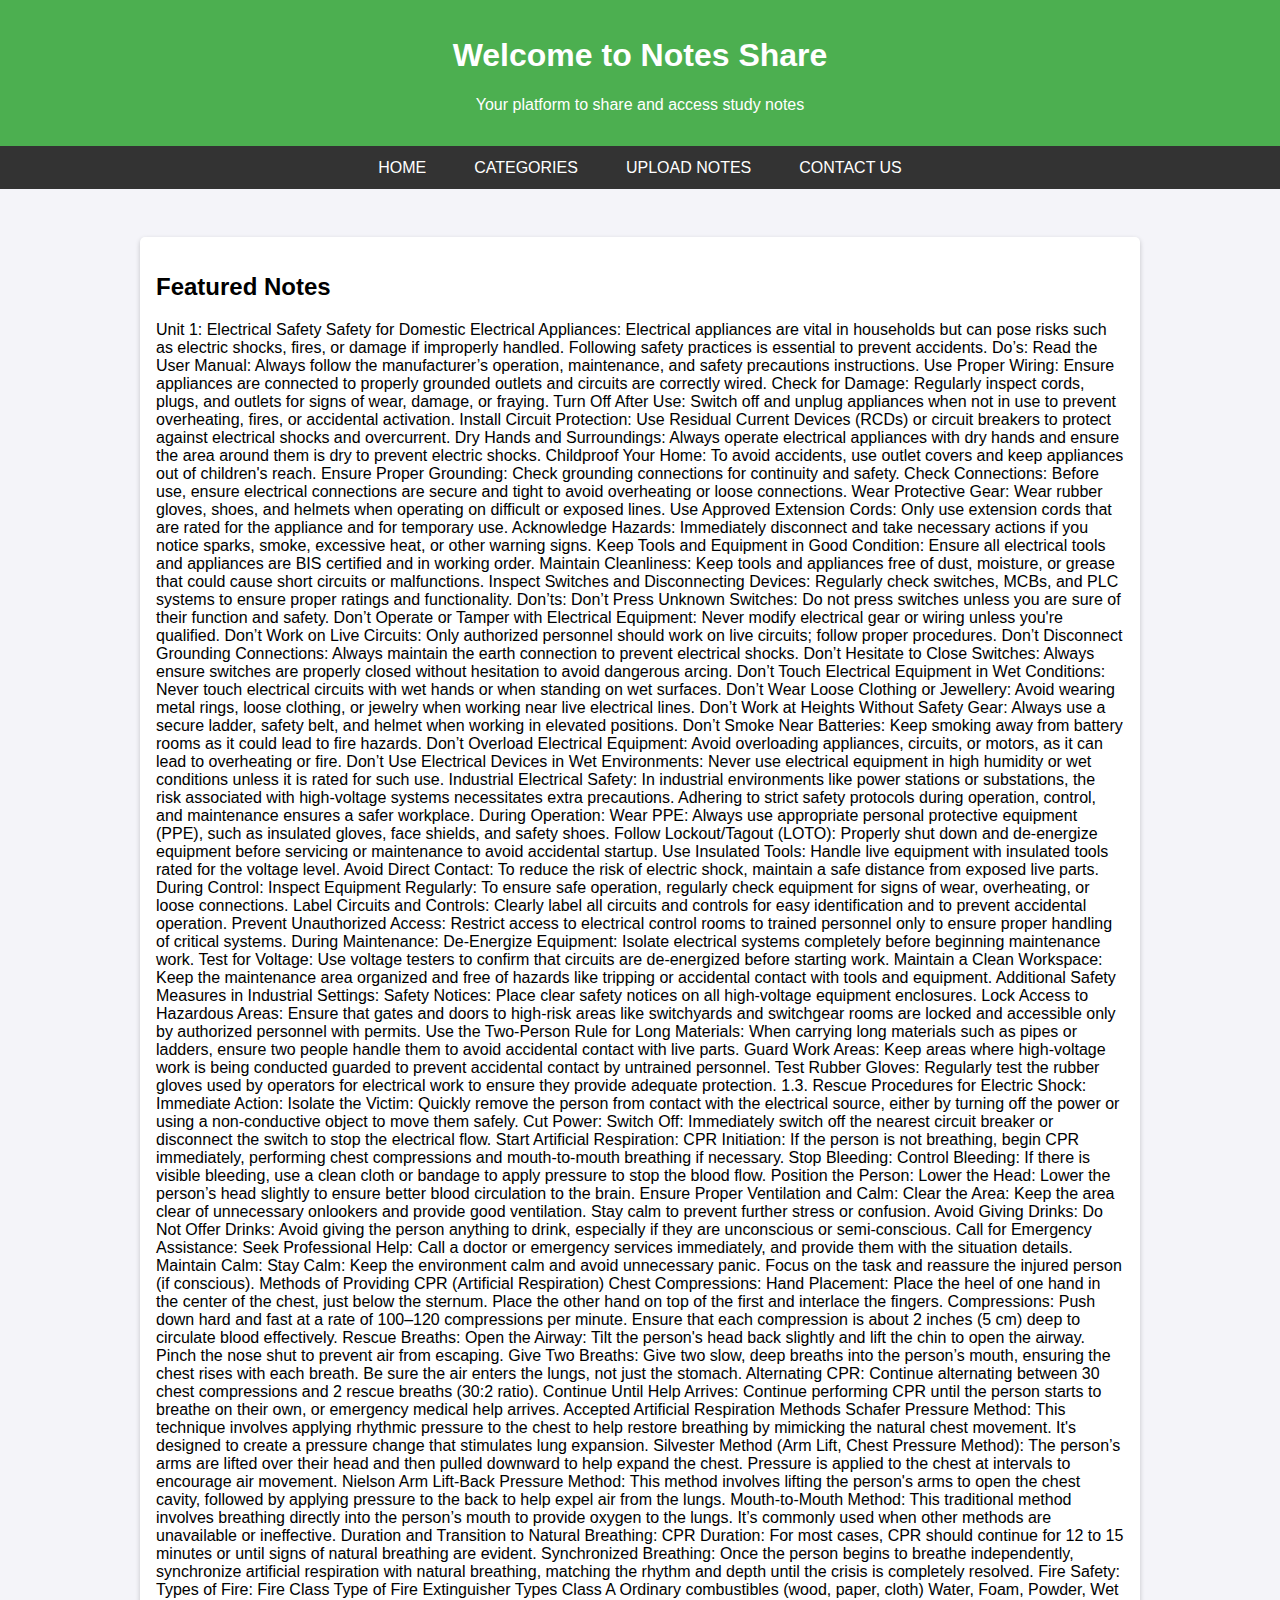
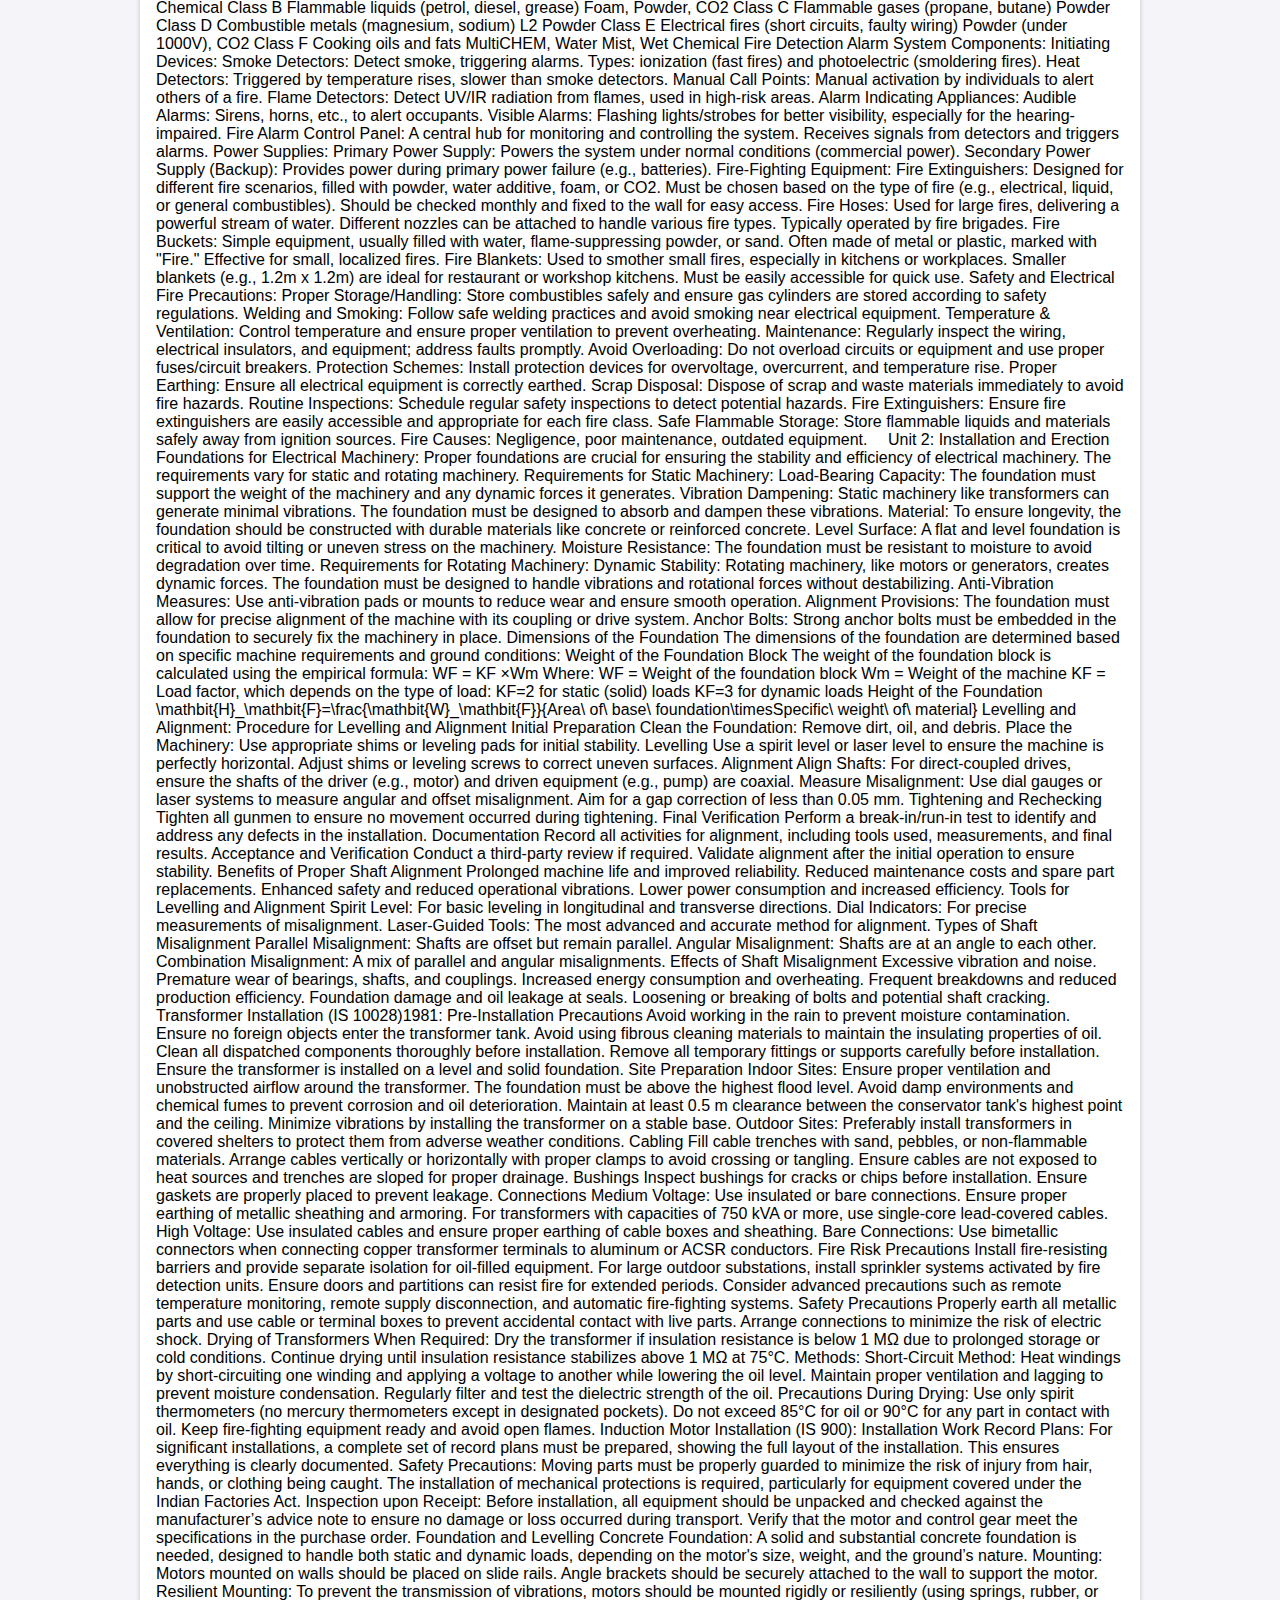
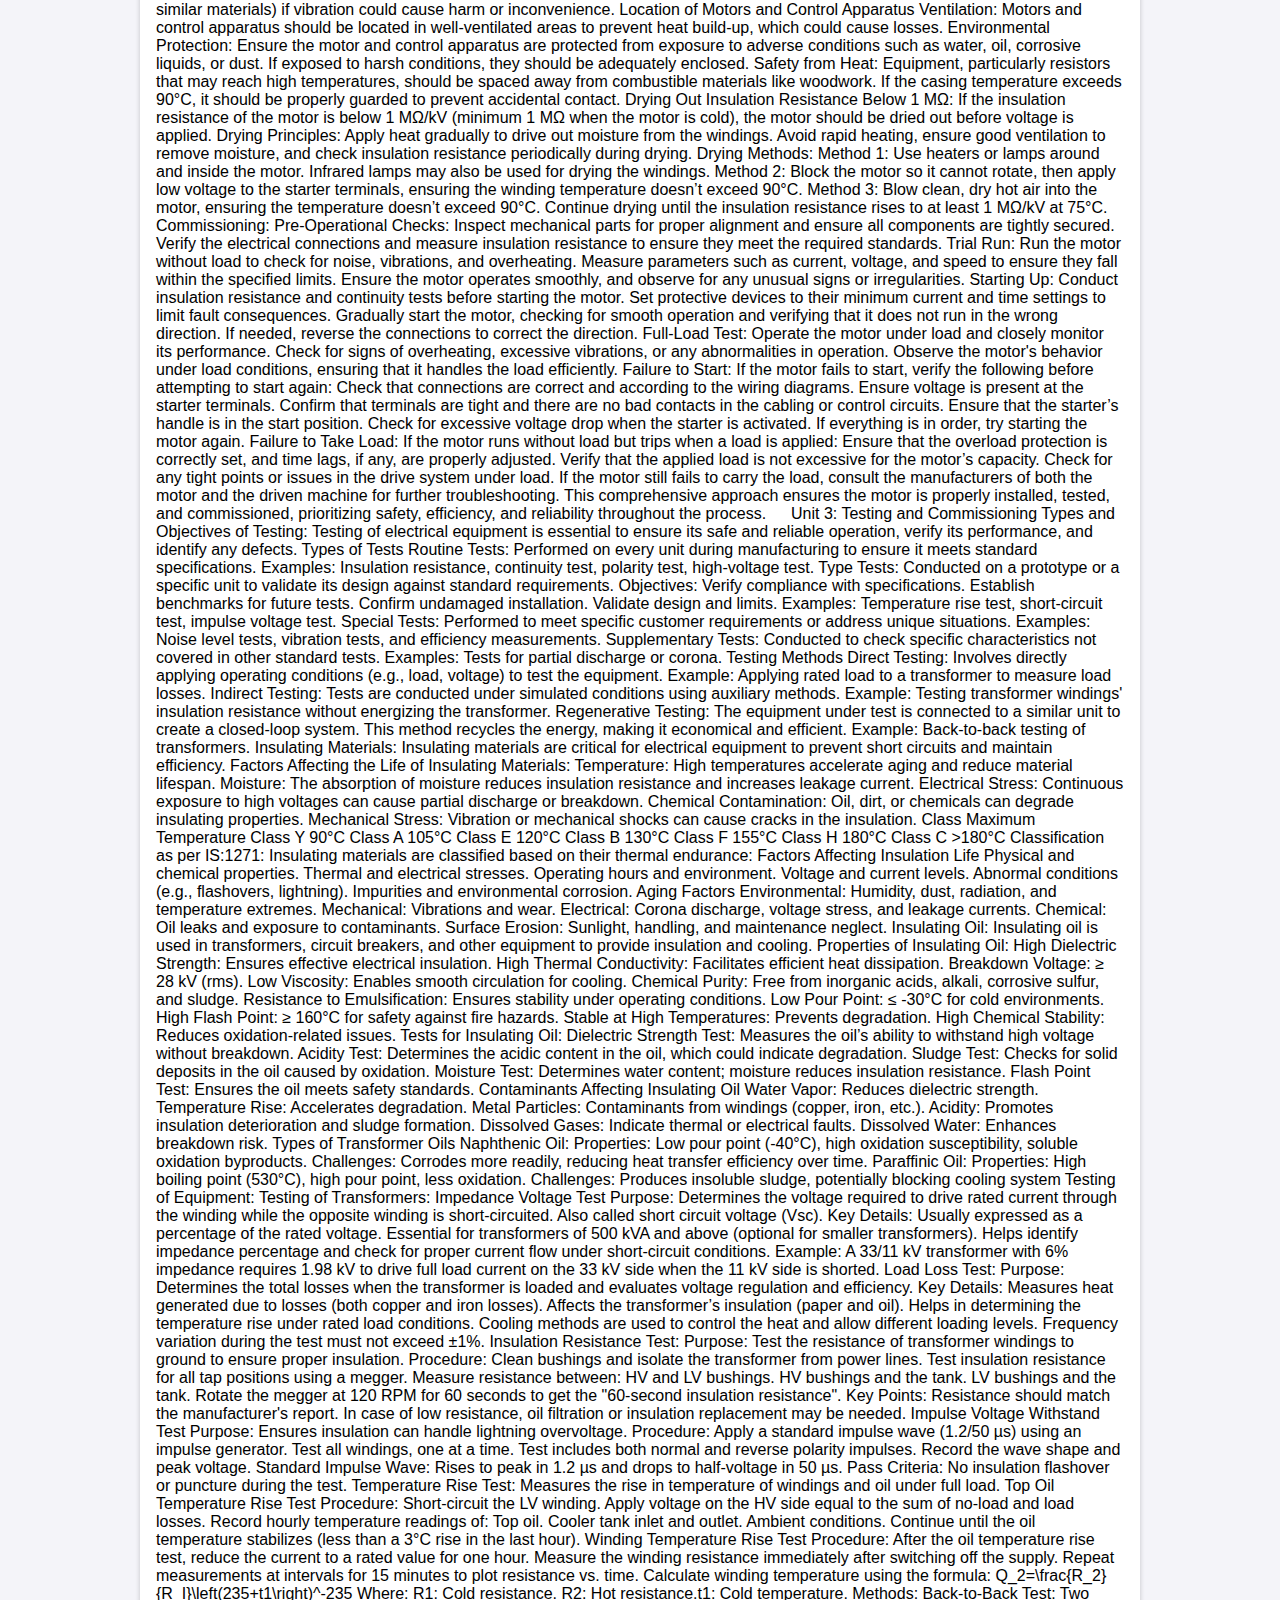
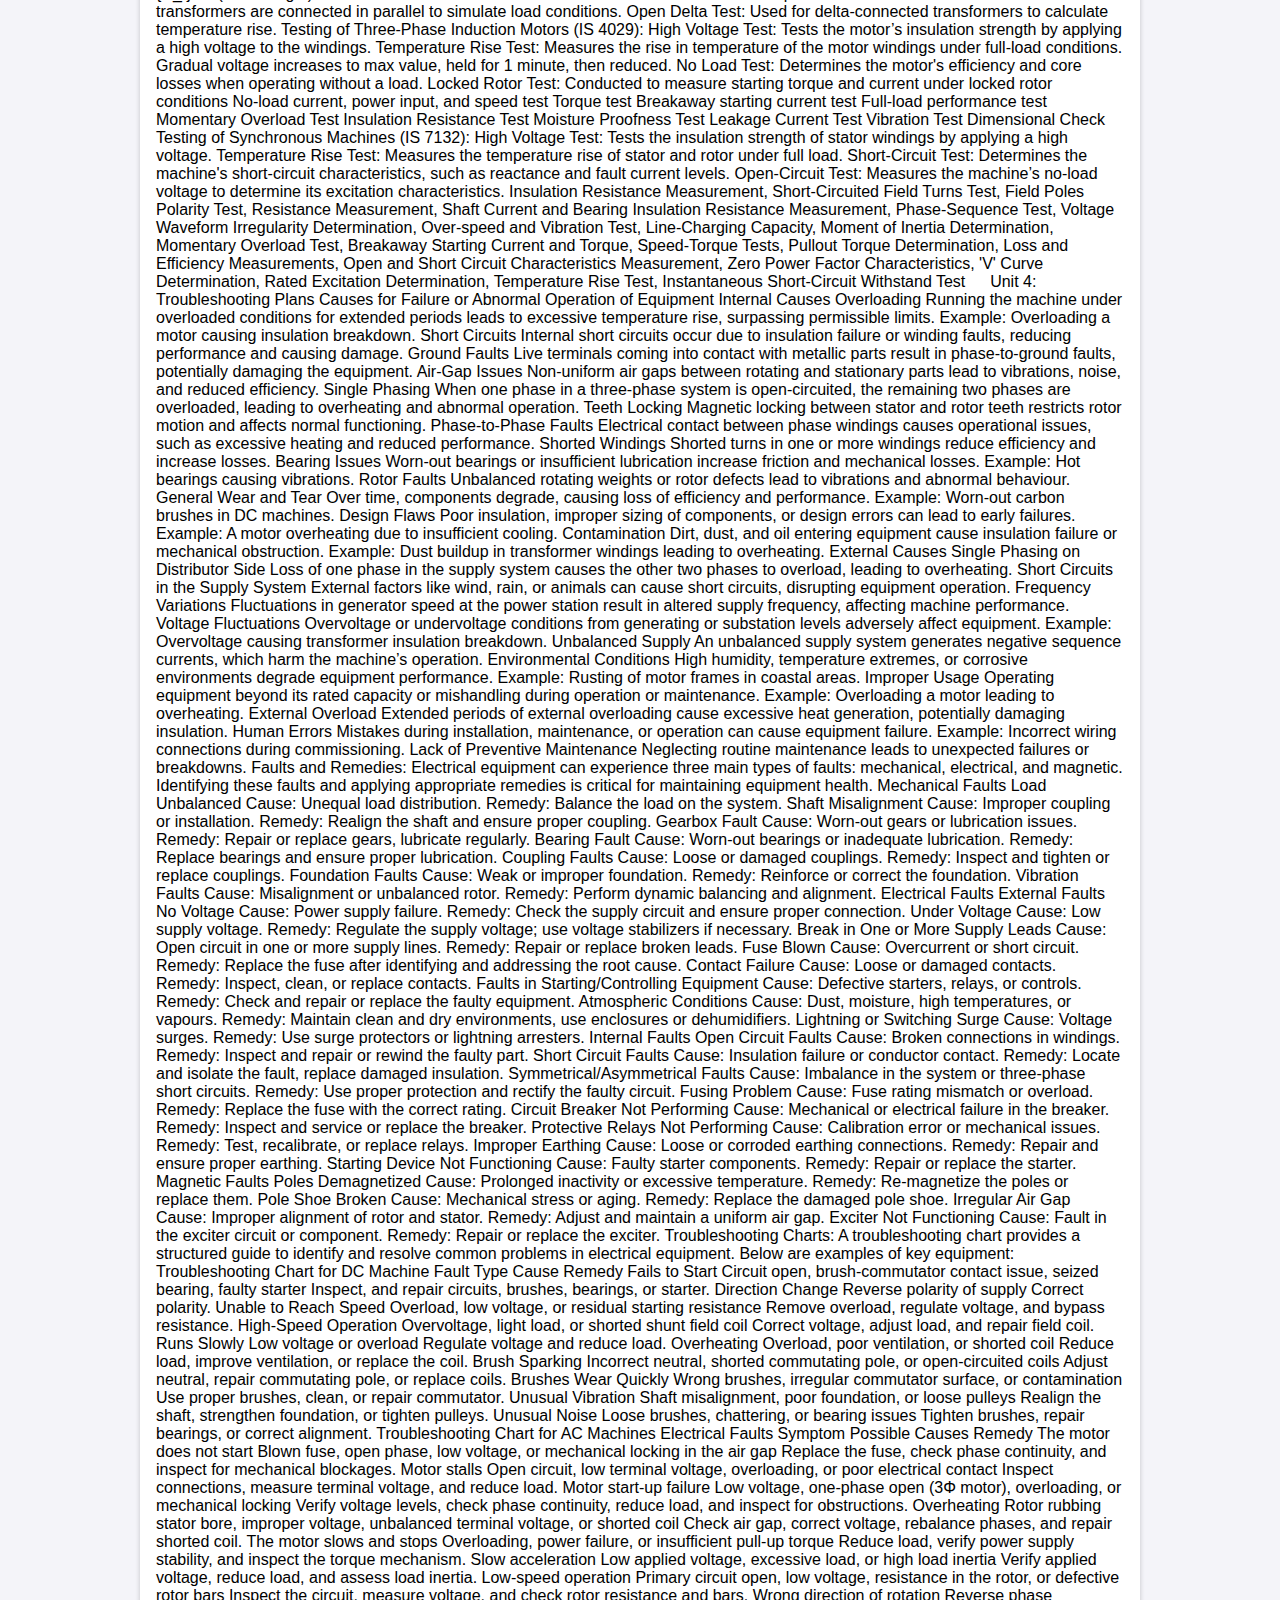
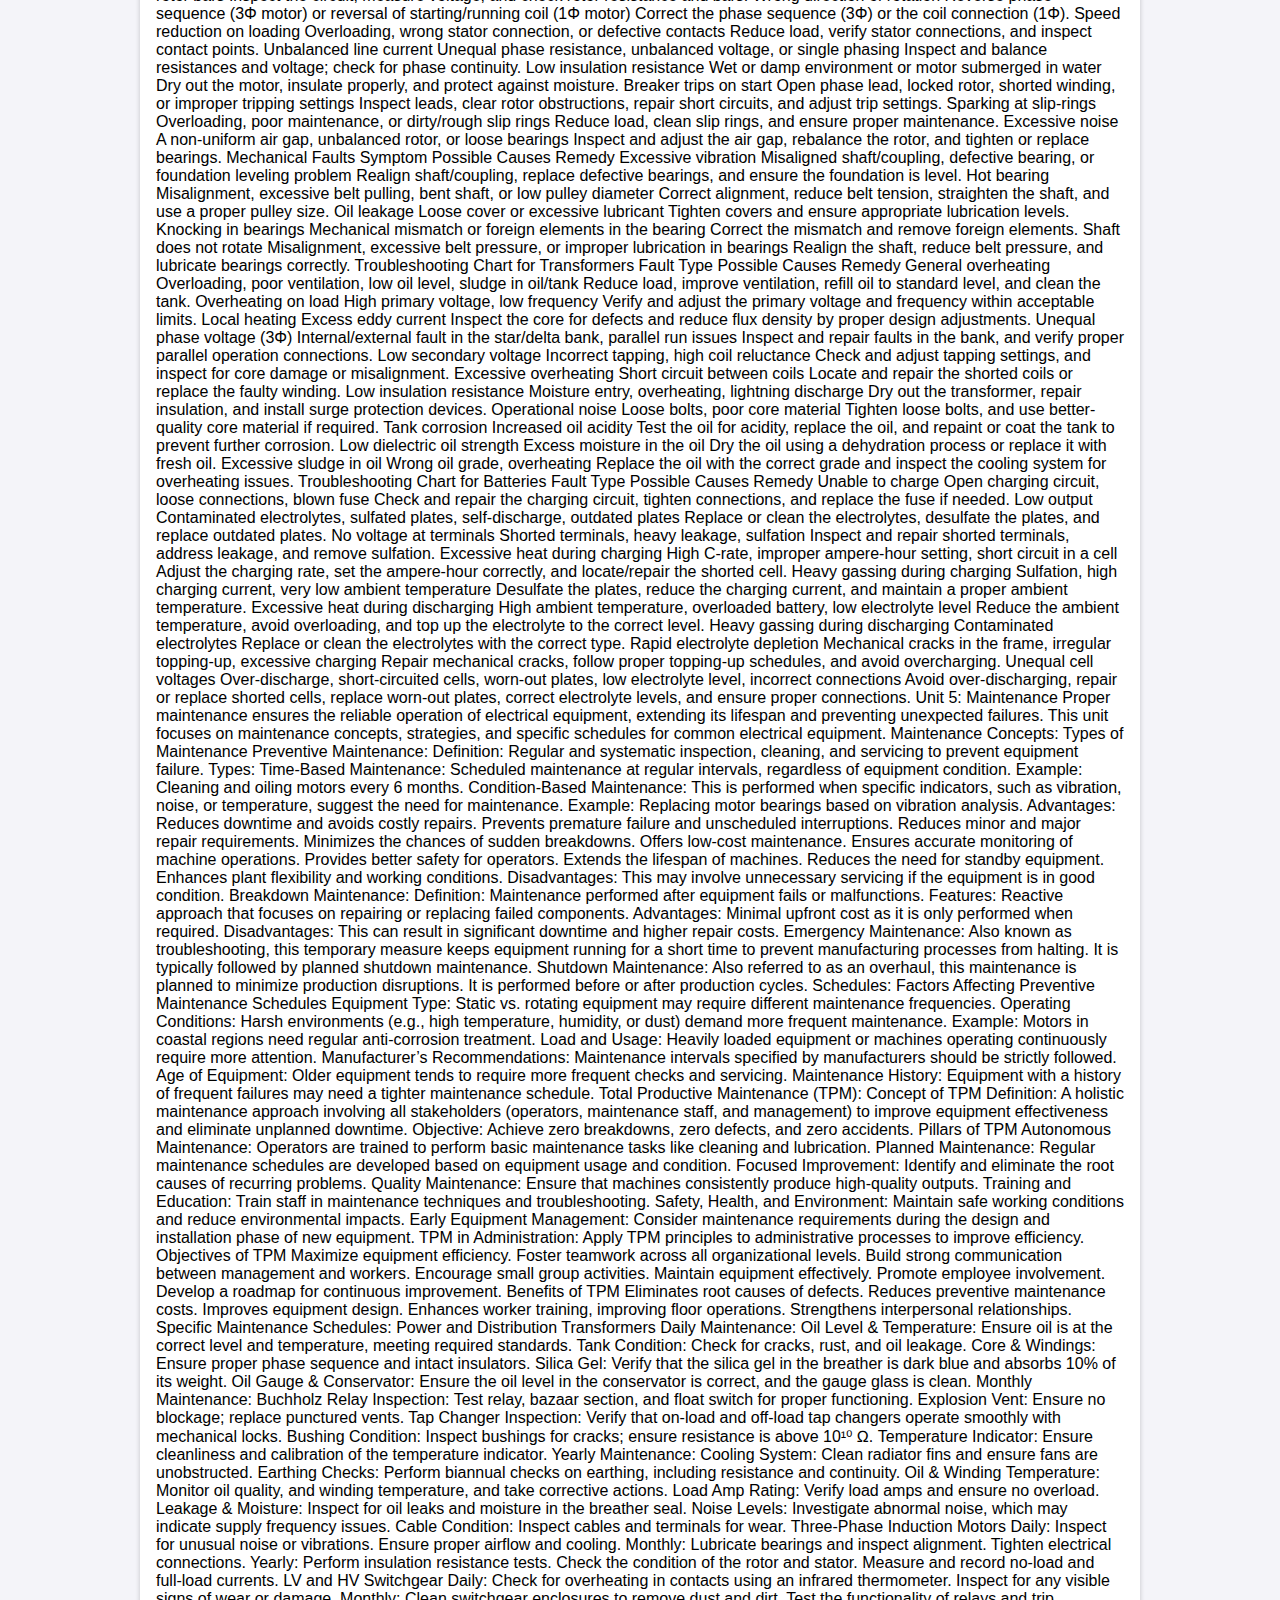
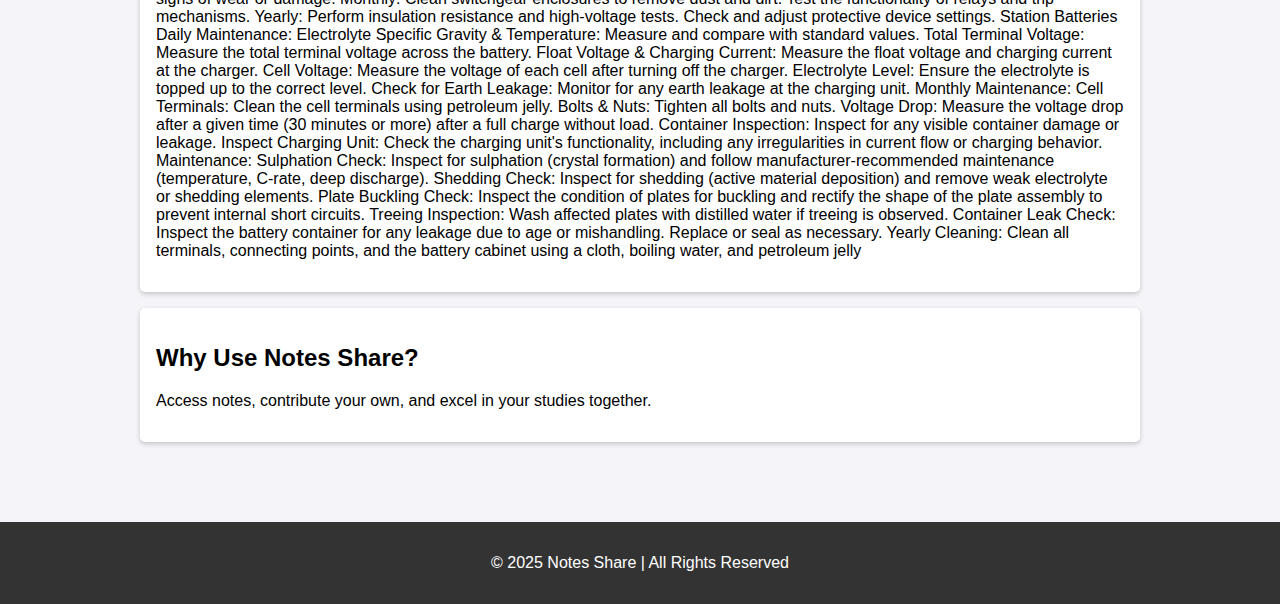
<file: first.html>
<!DOCTYPE html>
<html lang="en">
<head>
  <meta charset="UTF-8">
  <meta name="viewport" content="width=device-width, initial-scale=1.0">
  <title>Notes Sharing Platform</title>
  <style>
    body {
      font-family: Arial, sans-serif;
      margin: 0;
      padding: 0;
      background-color: #f4f4f9;
    }
    header {
      background-color: #4CAF50;
      color: white;
      padding: 1rem;
      text-align: center;
    }
    nav {
      display: flex;
      justify-content: center;
      background-color: #333;
    }
    nav a {
      color: white;
      padding: 0.8rem 1.5rem;
      text-decoration: none;
      text-transform: uppercase;
    }
    nav a:hover {
      background-color: #575757;
    }
    .container {
      padding: 2rem;
      max-width: 1000px;
      margin: 0 auto;
    }
    .card {
      background: white;
      padding: 1rem;
      margin: 1rem 0;
      border-radius: 5px;
      box-shadow: 0 2px 5px rgba(0, 0, 0, 0.2);
    }
    footer {
      background-color: #333;
      color: white;
      text-align: center;
      padding: 1rem;
      margin-top: 2rem;
    }
  </style>
</head>
<body>
  <header>
    <h1>Welcome to Notes Share</h1>
    <p>Your platform to share and access study notes</p>
  </header>
  <nav>
    <a href="#">Home</a>
    <a href="#">Categories</a>
    <a href="#">Upload Notes</a>
    <a href="#">Contact Us</a>
  </nav>
  <div class="container">
    <div class="card">
      <h2>Featured Notes</h2>
      <p>Unit 1: Electrical Safety
        Safety for Domestic Electrical Appliances:
      Electrical appliances are vital in households but can pose risks such as electric shocks, fires, or damage if improperly handled. Following safety practices is essential to prevent accidents.
        Do’s:
        Read the User Manual: Always follow the manufacturer’s operation, maintenance, and safety precautions instructions.
        Use Proper Wiring: Ensure appliances are connected to properly grounded outlets and circuits are correctly wired.
        Check for Damage: Regularly inspect cords, plugs, and outlets for signs of wear, damage, or fraying.
        Turn Off After Use: Switch off and unplug appliances when not in use to prevent overheating, fires, or accidental activation.
        Install Circuit Protection: Use Residual Current Devices (RCDs) or circuit breakers to protect against electrical shocks and overcurrent.
        Dry Hands and Surroundings: Always operate electrical appliances with dry hands and ensure the area around them is dry to prevent electric shocks.
        Childproof Your Home: To avoid accidents, use outlet covers and keep appliances out of children's reach.
        Ensure Proper Grounding: Check grounding connections for continuity and safety.
        Check Connections: Before use, ensure electrical connections are secure and tight to avoid overheating or loose connections.
        Wear Protective Gear: Wear rubber gloves, shoes, and helmets when operating on difficult or exposed lines.
        Use Approved Extension Cords: Only use extension cords that are rated for the appliance and for temporary use.
        Acknowledge Hazards: Immediately disconnect and take necessary actions if you notice sparks, smoke, excessive heat, or other warning signs.
        Keep Tools and Equipment in Good Condition: Ensure all electrical tools and appliances are BIS certified and in working order.
        Maintain Cleanliness: Keep tools and appliances free of dust, moisture, or grease that could cause short circuits or malfunctions.
        Inspect Switches and Disconnecting Devices: Regularly check switches, MCBs, and PLC systems to ensure proper ratings and functionality.
      
        Don’ts:
        Don’t Press Unknown Switches: Do not press switches unless you are sure of their function and safety.
        Don’t Operate or Tamper with Electrical Equipment: Never modify electrical gear or wiring unless you're qualified.
        Don’t Work on Live Circuits: Only authorized personnel should work on live circuits; follow proper procedures.
        Don’t Disconnect Grounding Connections: Always maintain the earth connection to prevent electrical shocks.
        Don’t Hesitate to Close Switches: Always ensure switches are properly closed without hesitation to avoid dangerous arcing.
        Don’t Touch Electrical Equipment in Wet Conditions: Never touch electrical circuits with wet hands or when standing on wet surfaces.
        Don’t Wear Loose Clothing or Jewellery: Avoid wearing metal rings, loose clothing, or jewelry when working near live electrical lines.
        Don’t Work at Heights Without Safety Gear: Always use a secure ladder, safety belt, and helmet when working in elevated positions.
        Don’t Smoke Near Batteries: Keep smoking away from battery rooms as it could lead to fire hazards.
        Don’t Overload Electrical Equipment: Avoid overloading appliances, circuits, or motors, as it can lead to overheating or fire.
        Don’t Use Electrical Devices in Wet Environments: Never use electrical equipment in high humidity or wet conditions unless it is rated for such use.
      
      
        Industrial Electrical Safety:
      In industrial environments like power stations or substations, the risk associated with high-voltage systems necessitates extra precautions. Adhering to strict safety protocols during operation, control, and maintenance ensures a safer workplace.
        During Operation:
        Wear PPE: Always use appropriate personal protective equipment (PPE), such as insulated gloves, face shields, and safety shoes.
        Follow Lockout/Tagout (LOTO): Properly shut down and de-energize equipment before servicing or maintenance to avoid accidental startup.
        Use Insulated Tools: Handle live equipment with insulated tools rated for the voltage level.
        Avoid Direct Contact: To reduce the risk of electric shock, maintain a safe distance from exposed live parts.
      
        During Control:
        Inspect Equipment Regularly: To ensure safe operation, regularly check equipment for signs of wear, overheating, or loose connections.
        Label Circuits and Controls: Clearly label all circuits and controls for easy identification and to prevent accidental operation.
        Prevent Unauthorized Access: Restrict access to electrical control rooms to trained personnel only to ensure proper handling of critical systems.
      
        During Maintenance:
        De-Energize Equipment: Isolate electrical systems completely before beginning maintenance work.
        Test for Voltage: Use voltage testers to confirm that circuits are de-energized before starting work.
        Maintain a Clean Workspace: Keep the maintenance area organized and free of hazards like tripping or accidental contact with tools and equipment.
      
        Additional Safety Measures in Industrial Settings:
        Safety Notices: Place clear safety notices on all high-voltage equipment enclosures.
        Lock Access to Hazardous Areas: Ensure that gates and doors to high-risk areas like switchyards and switchgear rooms are locked and accessible only by authorized personnel with permits.
        Use the Two-Person Rule for Long Materials: When carrying long materials such as pipes or ladders, ensure two people handle them to avoid accidental contact with live parts.
        Guard Work Areas: Keep areas where high-voltage work is being conducted guarded to prevent accidental contact by untrained personnel.
        Test Rubber Gloves: Regularly test the rubber gloves used by operators for electrical work to ensure they provide adequate protection.
      
      
      1.3. Rescue Procedures for Electric Shock:
        Immediate Action:
      Isolate the Victim: Quickly remove the person from contact with the electrical source, either by turning off the power or using a non-conductive object to move them safely.
        Cut Power:
      Switch Off: Immediately switch off the nearest circuit breaker or disconnect the switch to stop the electrical flow.
        Start Artificial Respiration:
      CPR Initiation: If the person is not breathing, begin CPR immediately, performing chest compressions and mouth-to-mouth breathing if necessary.
        Stop Bleeding:
      Control Bleeding: If there is visible bleeding, use a clean cloth or bandage to apply pressure to stop the blood flow.
        Position the Person:
      Lower the Head: Lower the person’s head slightly to ensure better blood circulation to the brain.
        Ensure Proper Ventilation and Calm:
      Clear the Area: Keep the area clear of unnecessary onlookers and provide good ventilation. Stay calm to prevent further stress or confusion.
        Avoid Giving Drinks:
      Do Not Offer Drinks: Avoid giving the person anything to drink, especially if they are unconscious or semi-conscious.
        Call for Emergency Assistance:
      Seek Professional Help: Call a doctor or emergency services immediately, and provide them with the situation details.
        Maintain Calm:
      Stay Calm: Keep the environment calm and avoid unnecessary panic. Focus on the task and reassure the injured person (if conscious).
        Methods of Providing CPR (Artificial Respiration)
        Chest Compressions:
        Hand Placement: Place the heel of one hand in the center of the chest, just below the sternum. Place the other hand on top of the first and interlace the fingers.
        Compressions: Push down hard and fast at a rate of 100–120 compressions per minute. Ensure that each compression is about 2 inches (5 cm) deep to circulate blood effectively.
        Rescue Breaths:
        Open the Airway: Tilt the person's head back slightly and lift the chin to open the airway. Pinch the nose shut to prevent air from escaping.
        Give Two Breaths: Give two slow, deep breaths into the person’s mouth, ensuring the chest rises with each breath. Be sure the air enters the lungs, not just the stomach.
        Alternating CPR: Continue alternating between 30 chest compressions and 2 rescue breaths (30:2 ratio).
        Continue Until Help Arrives:
      Continue performing CPR until the person starts to breathe on their own, or emergency medical help arrives.
      
        Accepted Artificial Respiration Methods
        Schafer Pressure Method:
      This technique involves applying rhythmic pressure to the chest to help restore breathing by mimicking the natural chest movement. It's designed to create a pressure change that stimulates lung expansion.
        Silvester Method (Arm Lift, Chest Pressure Method):
      The person’s arms are lifted over their head and then pulled downward to help expand the chest. Pressure is applied to the chest at intervals to encourage air movement.
        Nielson Arm Lift-Back Pressure Method:
      This method involves lifting the person's arms to open the chest cavity, followed by applying pressure to the back to help expel air from the lungs.
        Mouth-to-Mouth Method:
      This traditional method involves breathing directly into the person’s mouth to provide oxygen to the lungs. It’s commonly used when other methods are unavailable or ineffective.
      
        Duration and Transition to Natural Breathing:
        CPR Duration: For most cases, CPR should continue for 12 to 15 minutes or until signs of natural breathing are evident.
        Synchronized Breathing: Once the person begins to breathe independently, synchronize artificial respiration with natural breathing, matching the rhythm and depth until the crisis is completely resolved.
        Fire Safety:
        Types of Fire:
      Fire Class	Type of Fire	Extinguisher Types
      Class A	Ordinary combustibles (wood, paper, cloth)	Water, Foam, Powder, Wet Chemical
      Class B	Flammable liquids (petrol, diesel, grease)	Foam, Powder, CO2
      Class C	Flammable gases (propane, butane)	Powder
      Class D	Combustible metals (magnesium, sodium)	L2 Powder
      Class E	Electrical fires (short circuits, faulty wiring)	Powder (under 1000V), CO2
      Class F	Cooking oils and fats	MultiCHEM, Water Mist, Wet Chemical
        
        Fire Detection Alarm System Components:
        Initiating Devices:
        Smoke Detectors: Detect smoke, triggering alarms. Types: ionization (fast fires) and photoelectric (smoldering fires).
        Heat Detectors: Triggered by temperature rises, slower than smoke detectors.
        Manual Call Points: Manual activation by individuals to alert others of a fire.
        Flame Detectors: Detect UV/IR radiation from flames, used in high-risk areas.
        Alarm Indicating Appliances:
        Audible Alarms: Sirens, horns, etc., to alert occupants.
        Visible Alarms: Flashing lights/strobes for better visibility, especially for the hearing-impaired.
        Fire Alarm Control Panel:
      A central hub for monitoring and controlling the system. Receives signals from detectors and triggers alarms.
        Power Supplies:
        Primary Power Supply: Powers the system under normal conditions (commercial power).
        Secondary Power Supply (Backup): Provides power during primary power failure (e.g., batteries).
      
        Fire-Fighting Equipment:
        Fire Extinguishers:
        Designed for different fire scenarios, filled with powder, water additive, foam, or CO2.
        Must be chosen based on the type of fire (e.g., electrical, liquid, or general combustibles).
        Should be checked monthly and fixed to the wall for easy access.
        Fire Hoses:
        Used for large fires, delivering a powerful stream of water.
        Different nozzles can be attached to handle various fire types.
        Typically operated by fire brigades.
        Fire Buckets:
        Simple equipment, usually filled with water, flame-suppressing powder, or sand.
        Often made of metal or plastic, marked with "Fire."
        Effective for small, localized fires.
        Fire Blankets:
        Used to smother small fires, especially in kitchens or workplaces.
        Smaller blankets (e.g., 1.2m x 1.2m) are ideal for restaurant or workshop kitchens.
        Must be easily accessible for quick use.
      
        Safety and Electrical Fire Precautions:
        Proper Storage/Handling: Store combustibles safely and ensure gas cylinders are stored according to safety regulations.
        Welding and Smoking: Follow safe welding practices and avoid smoking near electrical equipment.
        Temperature & Ventilation: Control temperature and ensure proper ventilation to prevent overheating.
        Maintenance: Regularly inspect the wiring, electrical insulators, and equipment; address faults promptly.
        Avoid Overloading: Do not overload circuits or equipment and use proper fuses/circuit breakers.
        Protection Schemes: Install protection devices for overvoltage, overcurrent, and temperature rise.
        Proper Earthing: Ensure all electrical equipment is correctly earthed.
        Scrap Disposal: Dispose of scrap and waste materials immediately to avoid fire hazards.
        Routine Inspections: Schedule regular safety inspections to detect potential hazards.
        Fire Extinguishers: Ensure fire extinguishers are easily accessible and appropriate for each fire class.
        Safe Flammable Storage: Store flammable liquids and materials safely away from ignition sources.
      
        Fire Causes: Negligence, poor maintenance, outdated equipment. 
      
      Unit 2: Installation and Erection
        Foundations for Electrical Machinery:
      Proper foundations are crucial for ensuring the stability and efficiency of electrical machinery. The requirements vary for static and rotating machinery.
        Requirements for Static Machinery:
        Load-Bearing Capacity: The foundation must support the weight of the machinery and any dynamic forces it generates.
        Vibration Dampening: Static machinery like transformers can generate minimal vibrations. The foundation must be designed to absorb and dampen these vibrations.
        Material: To ensure longevity, the foundation should be constructed with durable materials like concrete or reinforced concrete.
        Level Surface: A flat and level foundation is critical to avoid tilting or uneven stress on the machinery.
        Moisture Resistance: The foundation must be resistant to moisture to avoid degradation over time.
      
        Requirements for Rotating Machinery:
        Dynamic Stability: Rotating machinery, like motors or generators, creates dynamic forces. The foundation must be designed to handle vibrations and rotational forces without destabilizing.
        Anti-Vibration Measures: Use anti-vibration pads or mounts to reduce wear and ensure smooth operation.
        Alignment Provisions: The foundation must allow for precise alignment of the machine with its coupling or drive system.
        Anchor Bolts: Strong anchor bolts must be embedded in the foundation to securely fix the machinery in place.
      
        Dimensions of the Foundation
      The dimensions of the foundation are determined based on specific machine requirements and ground conditions:
        Weight of the Foundation Block
      The weight of the foundation block is calculated using the empirical formula:
      WF = KF ×Wm 
      Where:
      WF = Weight of the foundation block
      Wm = Weight of the machine
      KF = Load factor, which depends on the type of load:	  KF=2 for static (solid) loads 
      KF=3 for dynamic loads
        Height of the Foundation
      \mathbit{H}_\mathbit{F}=\frac{\mathbit{W}_\mathbit{F}}{Area\ of\ base\ foundation\timesSpecific\ weight\ of\ material}
      
      
        Levelling and Alignment:
        Procedure for Levelling and Alignment
        Initial Preparation
        Clean the Foundation: Remove dirt, oil, and debris.
        Place the Machinery: Use appropriate shims or leveling pads for initial stability.
        Levelling
        Use a spirit level or laser level to ensure the machine is perfectly horizontal.
        Adjust shims or leveling screws to correct uneven surfaces.
        Alignment
        Align Shafts: For direct-coupled drives, ensure the shafts of the driver (e.g., motor) and driven equipment (e.g., pump) are coaxial.
        Measure Misalignment:
        Use dial gauges or laser systems to measure angular and offset misalignment.
        Aim for a gap correction of less than 0.05 mm.
        Tightening and Rechecking
      Tighten all gunmen to ensure no movement occurred during tightening.
        Final Verification
      Perform a break-in/run-in test to identify and address any defects in the installation.
        Documentation
      Record all activities for alignment, including tools used, measurements, and final results.
        Acceptance and Verification
        Conduct a third-party review if required.
        Validate alignment after the initial operation to ensure stability.
      
        Benefits of Proper Shaft Alignment
        Prolonged machine life and improved reliability.
        Reduced maintenance costs and spare part replacements.
        Enhanced safety and reduced operational vibrations.
        Lower power consumption and increased efficiency.
      
        Tools for Levelling and Alignment
        Spirit Level: For basic leveling in longitudinal and transverse directions.
        Dial Indicators: For precise measurements of misalignment.
        Laser-Guided Tools: The most advanced and accurate method for alignment.
      
        Types of Shaft Misalignment
        Parallel Misalignment: Shafts are offset but remain parallel.
        Angular Misalignment: Shafts are at an angle to each other. 
        Combination Misalignment: A mix of parallel and angular misalignments.
      
        Effects of Shaft Misalignment
        Excessive vibration and noise.
        Premature wear of bearings, shafts, and couplings.
        Increased energy consumption and overheating.
        Frequent breakdowns and reduced production efficiency.
        Foundation damage and oil leakage at seals.
        Loosening or breaking of bolts and potential shaft cracking.
      
        Transformer Installation (IS 10028)1981:
        Pre-Installation Precautions
        Avoid working in the rain to prevent moisture contamination.
        Ensure no foreign objects enter the transformer tank.
        Avoid using fibrous cleaning materials to maintain the insulating properties of oil.
        Clean all dispatched components thoroughly before installation.
        Remove all temporary fittings or supports carefully before installation.
        Ensure the transformer is installed on a level and solid foundation.
      
        Site Preparation
        Indoor Sites:
        Ensure proper ventilation and unobstructed airflow around the transformer.
        The foundation must be above the highest flood level.
        Avoid damp environments and chemical fumes to prevent corrosion and oil deterioration.
        Maintain at least 0.5 m clearance between the conservator tank's highest point and the ceiling.
        Minimize vibrations by installing the transformer on a stable base.
        Outdoor Sites:
        Preferably install transformers in covered shelters to protect them from adverse weather conditions.
        Cabling
        Fill cable trenches with sand, pebbles, or non-flammable materials.
        Arrange cables vertically or horizontally with proper clamps to avoid crossing or tangling.
        Ensure cables are not exposed to heat sources and trenches are sloped for proper drainage.
        Bushings
        Inspect bushings for cracks or chips before installation.
        Ensure gaskets are properly placed to prevent leakage.
      
        Connections
        Medium Voltage:
        Use insulated or bare connections.
        Ensure proper earthing of metallic sheathing and armoring.
        For transformers with capacities of 750 kVA or more, use single-core lead-covered cables.
        High Voltage:
        Use insulated cables and ensure proper earthing of cable boxes and sheathing.
        Bare Connections:
        Use bimetallic connectors when connecting copper transformer terminals to aluminum or ACSR conductors.
        Fire Risk Precautions
        Install fire-resisting barriers and provide separate isolation for oil-filled equipment.
        For large outdoor substations, install sprinkler systems activated by fire detection units.
        Ensure doors and partitions can resist fire for extended periods.
        Consider advanced precautions such as remote temperature monitoring, remote supply disconnection, and automatic fire-fighting systems.
        Safety Precautions
        Properly earth all metallic parts and use cable or terminal boxes to prevent accidental contact with live parts.
        Arrange connections to minimize the risk of electric shock.			
        Drying of Transformers
        When Required:
        Dry the transformer if insulation resistance is below 1 MΩ due to prolonged storage or cold conditions.
        Continue drying until insulation resistance stabilizes above 1 MΩ at 75°C.
        Methods:
        Short-Circuit Method: Heat windings by short-circuiting one winding and applying a voltage to another while lowering the oil level.
        Maintain proper ventilation and lagging to prevent moisture condensation.
        Regularly filter and test the dielectric strength of the oil.
        Precautions During Drying:
        Use only spirit thermometers (no mercury thermometers except in designated pockets).
        Do not exceed 85°C for oil or 90°C for any part in contact with oil.
        Keep fire-fighting equipment ready and avoid open flames.
      
      
        Induction Motor Installation (IS 900):
        Installation Work
        Record Plans: For significant installations, a complete set of record plans must be prepared, showing the full layout of the installation. This ensures everything is clearly documented.
        Safety Precautions: Moving parts must be properly guarded to minimize the risk of injury from hair, hands, or clothing being caught. The installation of mechanical protections is required, particularly for equipment covered under the Indian Factories Act.
        Inspection upon Receipt: Before installation, all equipment should be unpacked and checked against the manufacturer’s advice note to ensure no damage or loss occurred during transport. Verify that the motor and control gear meet the specifications in the purchase order.
      
        Foundation and Levelling
        Concrete Foundation: A solid and substantial concrete foundation is needed, designed to handle both static and dynamic loads, depending on the motor's size, weight, and the ground’s nature.
        Mounting: Motors mounted on walls should be placed on slide rails. Angle brackets should be securely attached to the wall to support the motor.
        Resilient Mounting: To prevent the transmission of vibrations, motors should be mounted rigidly or resiliently (using springs, rubber, or similar materials) if vibration could cause harm or inconvenience.
      
        Location of Motors and Control Apparatus
        Ventilation: Motors and control apparatus should be located in well-ventilated areas to prevent heat build-up, which could cause losses.
        Environmental Protection: Ensure the motor and control apparatus are protected from exposure to adverse conditions such as water, oil, corrosive liquids, or dust. If exposed to harsh conditions, they should be adequately enclosed.
        Safety from Heat: Equipment, particularly resistors that may reach high temperatures, should be spaced away from combustible materials like woodwork. If the casing temperature exceeds 90°C, it should be properly guarded to prevent accidental contact.
      
        Drying Out
        Insulation Resistance Below 1 MΩ: If the insulation resistance of the motor is below 1 MΩ/kV (minimum 1 MΩ when the motor is cold), the motor should be dried out before voltage is applied.
        Drying Principles: Apply heat gradually to drive out moisture from the windings. Avoid rapid heating, ensure good ventilation to remove moisture, and check insulation resistance periodically during drying.
        Drying Methods:
        Method 1: Use heaters or lamps around and inside the motor. Infrared lamps may also be used for drying the windings.
        Method 2: Block the motor so it cannot rotate, then apply low voltage to the starter terminals, ensuring the winding temperature doesn’t exceed 90°C.
        Method 3: Blow clean, dry hot air into the motor, ensuring the temperature doesn’t exceed 90°C.
        Continue drying until the insulation resistance rises to at least 1 MΩ/kV at 75°C.
      
        Commissioning:
        Pre-Operational Checks:
        Inspect mechanical parts for proper alignment and ensure all components are tightly secured.
        Verify the electrical connections and measure insulation resistance to ensure they meet the required standards.
        Trial Run:
        Run the motor without load to check for noise, vibrations, and overheating.
        Measure parameters such as current, voltage, and speed to ensure they fall within the specified limits.
        Ensure the motor operates smoothly, and observe for any unusual signs or irregularities.
        Starting Up:
        Conduct insulation resistance and continuity tests before starting the motor.
        Set protective devices to their minimum current and time settings to limit fault consequences.
        Gradually start the motor, checking for smooth operation and verifying that it does not run in the wrong direction. If needed, reverse the connections to correct the direction.
        Full-Load Test:
        Operate the motor under load and closely monitor its performance.
        Check for signs of overheating, excessive vibrations, or any abnormalities in operation.
        Observe the motor's behavior under load conditions, ensuring that it handles the load efficiently.
        Failure to Start:
        If the motor fails to start, verify the following before attempting to start again:
        Check that connections are correct and according to the wiring diagrams.
        Ensure voltage is present at the starter terminals.
        Confirm that terminals are tight and there are no bad contacts in the cabling or control circuits.
        Ensure that the starter’s handle is in the start position.
        Check for excessive voltage drop when the starter is activated.
        If everything is in order, try starting the motor again.
        Failure to Take Load:
        If the motor runs without load but trips when a load is applied:
        Ensure that the overload protection is correctly set, and time lags, if any, are properly adjusted.
        Verify that the applied load is not excessive for the motor’s capacity.
        Check for any tight points or issues in the drive system under load.
        If the motor still fails to carry the load, consult the manufacturers of both the motor and the driven machine for further troubleshooting.
      This comprehensive approach ensures the motor is properly installed, tested, and commissioned, prioritizing safety, efficiency, and reliability throughout the process.
       
      
      Unit 3: Testing and Commissioning
        Types and Objectives of Testing:
      Testing of electrical equipment is essential to ensure its safe and reliable operation, verify its performance, and identify any defects.
        Types of Tests
        Routine Tests:
        Performed on every unit during manufacturing to ensure it meets standard specifications.
        Examples: Insulation resistance, continuity test, polarity test, high-voltage test.
        Type Tests:
        Conducted on a prototype or a specific unit to validate its design against standard requirements.
        Objectives: 
        Verify compliance with specifications.
        Establish benchmarks for future tests.
        Confirm undamaged installation.
        Validate design and limits.
        Examples: Temperature rise test, short-circuit test, impulse voltage test.
        Special Tests:
        Performed to meet specific customer requirements or address unique situations.
        Examples: Noise level tests, vibration tests, and efficiency measurements.
        Supplementary Tests:
        Conducted to check specific characteristics not covered in other standard tests.
        Examples: Tests for partial discharge or corona.
      
        Testing Methods
        Direct Testing:
        Involves directly applying operating conditions (e.g., load, voltage) to test the equipment.
        Example: Applying rated load to a transformer to measure load losses.
        Indirect Testing:
        Tests are conducted under simulated conditions using auxiliary methods.
        Example: Testing transformer windings' insulation resistance without energizing the transformer.
        Regenerative Testing:
        The equipment under test is connected to a similar unit to create a closed-loop system.
        This method recycles the energy, making it economical and efficient.
        Example: Back-to-back testing of transformers.
      
        Insulating Materials:
      Insulating materials are critical for electrical equipment to prevent short circuits and maintain efficiency.
        Factors Affecting the Life of Insulating Materials:
        Temperature: High temperatures accelerate aging and reduce material lifespan.
        Moisture: The absorption of moisture reduces insulation resistance and increases leakage current.
        Electrical Stress: Continuous exposure to high voltages can cause partial discharge or breakdown.
        Chemical Contamination: Oil, dirt, or chemicals can degrade insulating properties.
        Mechanical Stress: Vibration or mechanical shocks can cause cracks in the insulation.
      Class	Maximum Temperature
      Class Y	90°C
      Class A	105°C
      Class E	120°C
      Class B	130°C
      Class F	155°C
      Class H	180°C
      Class C	>180°C
      
        Classification as per IS:1271:
        Insulating materials are classified based on their thermal endurance:
      
        Factors Affecting Insulation Life
        Physical and chemical properties.
        Thermal and electrical stresses.
        Operating hours and environment.
        Voltage and current levels.
        Abnormal conditions (e.g., flashovers, lightning).
        Impurities and environmental corrosion.
      
        Aging Factors
        Environmental: Humidity, dust, radiation, and temperature extremes.
        Mechanical: Vibrations and wear.
        Electrical: Corona discharge, voltage stress, and leakage currents.
        Chemical: Oil leaks and exposure to contaminants.
        Surface Erosion: Sunlight, handling, and maintenance neglect.
      
        Insulating Oil:
      Insulating oil is used in transformers, circuit breakers, and other equipment to provide insulation and cooling.
        Properties of Insulating Oil:
        High Dielectric Strength: Ensures effective electrical insulation.
        High Thermal Conductivity: Facilitates efficient heat dissipation.
        Breakdown Voltage: ≥ 28 kV (rms).
        Low Viscosity: Enables smooth circulation for cooling.
        Chemical Purity: Free from inorganic acids, alkali, corrosive sulfur, and sludge.
        Resistance to Emulsification: Ensures stability under operating conditions.
        Low Pour Point: ≤ -30°C for cold environments.
        High Flash Point: ≥ 160°C for safety against fire hazards.
        Stable at High Temperatures: Prevents degradation.
        High Chemical Stability: Reduces oxidation-related issues.
      
        Tests for Insulating Oil:
        Dielectric Strength Test: Measures the oil’s ability to withstand high voltage without breakdown.
        Acidity Test: Determines the acidic content in the oil, which could indicate degradation.
        Sludge Test: Checks for solid deposits in the oil caused by oxidation.
        Moisture Test: Determines water content; moisture reduces insulation resistance.
        Flash Point Test: Ensures the oil meets safety standards.
      
        Contaminants Affecting Insulating Oil
        Water Vapor: Reduces dielectric strength.
        Temperature Rise: Accelerates degradation.
        Metal Particles: Contaminants from windings (copper, iron, etc.).
        Acidity: Promotes insulation deterioration and sludge formation.
        Dissolved Gases: Indicate thermal or electrical faults.
        Dissolved Water: Enhances breakdown risk.
      
        Types of Transformer Oils
        Naphthenic Oil:
        Properties: Low pour point (-40°C), high oxidation susceptibility, soluble oxidation byproducts.
        Challenges: Corrodes more readily, reducing heat transfer efficiency over time.
        Paraffinic Oil:
        Properties: High boiling point (530°C), high pour point, less oxidation.
        Challenges: Produces insoluble sludge, potentially blocking cooling system
      
      
        Testing of Equipment:
        Testing of Transformers:
        Impedance Voltage Test
        Purpose: Determines the voltage required to drive rated current through the winding while the opposite winding is short-circuited. Also called short circuit voltage (Vsc).
        Key Details:
        Usually expressed as a percentage of the rated voltage.
        Essential for transformers of 500 kVA and above (optional for smaller transformers).
        Helps identify impedance percentage and check for proper current flow under short-circuit conditions.
        Example: A 33/11 kV transformer with 6% impedance requires 1.98 kV to drive full load current on the 33 kV side when the 11 kV side is shorted.
      
        Load Loss Test:
        Purpose: Determines the total losses when the transformer is loaded and evaluates voltage regulation and efficiency.
        Key Details:
        Measures heat generated due to losses (both copper and iron losses).
        Affects the transformer’s insulation (paper and oil).
        Helps in determining the temperature rise under rated load conditions.
        Cooling methods are used to control the heat and allow different loading levels.
        Frequency variation during the test must not exceed ±1%.
      
        Insulation Resistance Test:
        Purpose: Test the resistance of transformer windings to ground to ensure proper insulation.
        Procedure:
        Clean bushings and isolate the transformer from power lines.
        Test insulation resistance for all tap positions using a megger.
        Measure resistance between:
        HV and LV bushings.
        HV bushings and the tank.
        LV bushings and the tank.
        Rotate the megger at 120 RPM for 60 seconds to get the "60-second insulation resistance".
        Key Points:
        Resistance should match the manufacturer's report.
        In case of low resistance, oil filtration or insulation replacement may be needed.
      
        Impulse Voltage Withstand Test
        Purpose: Ensures insulation can handle lightning overvoltage.
        Procedure:
        Apply a standard impulse wave (1.2/50 µs) using an impulse generator.
        Test all windings, one at a time.
        Test includes both normal and reverse polarity impulses.
        Record the wave shape and peak voltage.
        Standard Impulse Wave: Rises to peak in 1.2 µs and drops to half-voltage in 50 µs.
        Pass Criteria: No insulation flashover or puncture during the test.
      
        Temperature Rise Test:
        Measures the rise in temperature of windings and oil under full load.
        Top Oil Temperature Rise Test
        Procedure:
        Short-circuit the LV winding.
        Apply voltage on the HV side equal to the sum of no-load and load losses.
        Record hourly temperature readings of:
        Top oil.
        Cooler tank inlet and outlet.
        Ambient conditions.
        Continue until the oil temperature stabilizes (less than a 3°C rise in the last hour).
      
        Winding Temperature Rise Test
        Procedure:
        After the oil temperature rise test, reduce the current to a rated value for one hour.
        Measure the winding resistance immediately after switching off the supply.
        Repeat measurements at intervals for 15 minutes to plot resistance vs. time.
        Calculate winding temperature using the formula: Q_2=\frac{R_2}{R_I}\left(235+t1\right)^-235
        Where: R1: Cold resistance. R2: Hot resistance.t1: Cold temperature.
        Methods:
        Back-to-Back Test: Two transformers are connected in parallel to simulate load conditions.
        Open Delta Test: Used for delta-connected transformers to calculate temperature rise.
      
        Testing of Three-Phase Induction Motors (IS 4029):
        High Voltage Test:
      Tests the motor’s insulation strength by applying a high voltage to the windings.
        Temperature Rise Test:
      Measures the rise in temperature of the motor windings under full-load conditions. Gradual voltage increases to max value, held for 1 minute, then reduced.
        No Load Test:
      Determines the motor's efficiency and core losses when operating without a load.
        Locked Rotor Test:
      Conducted to measure starting torque and current under locked rotor conditions
        No-load current, power input, and speed test
        Torque test
        Breakaway starting current test
        Full-load performance test
        Momentary Overload Test
        Insulation Resistance Test
        Moisture Proofness Test
        Leakage Current Test
        Vibration Test
        Dimensional Check
      
        Testing of Synchronous Machines (IS 7132):
        High Voltage Test:
        Tests the insulation strength of stator windings by applying a high voltage.
        Temperature Rise Test:
        Measures the temperature rise of stator and rotor under full load.
        Short-Circuit Test:
        Determines the machine's short-circuit characteristics, such as reactance and fault current levels.
        Open-Circuit Test:
        Measures the machine’s no-load voltage to determine its excitation characteristics.
        Insulation Resistance Measurement, Short-Circuited Field Turns Test, Field Poles Polarity Test, Resistance Measurement, Shaft Current and Bearing Insulation Resistance Measurement, Phase-Sequence Test, Voltage Waveform Irregularity Determination, Over-speed and Vibration Test, Line-Charging Capacity, Moment of Inertia Determination, Momentary Overload Test, Breakaway Starting Current and Torque, Speed-Torque Tests, Pullout Torque Determination, Loss and Efficiency Measurements, Open and Short Circuit Characteristics Measurement, Zero Power Factor Characteristics, 'V' Curve Determination, Rated Excitation Determination, Temperature Rise Test, Instantaneous Short-Circuit Withstand Test
       
      
      Unit 4: Troubleshooting Plans
        Causes for Failure or Abnormal Operation of Equipment
        Internal Causes
        Overloading
        Running the machine under overloaded conditions for extended periods leads to excessive temperature rise, surpassing permissible limits.
        Example: Overloading a motor causing insulation breakdown.
        Short Circuits
        Internal short circuits occur due to insulation failure or winding faults, reducing performance and causing damage.
        Ground Faults
        Live terminals coming into contact with metallic parts result in phase-to-ground faults, potentially damaging the equipment.
        Air-Gap Issues
        Non-uniform air gaps between rotating and stationary parts lead to vibrations, noise, and reduced efficiency.
        Single Phasing
        When one phase in a three-phase system is open-circuited, the remaining two phases are overloaded, leading to overheating and abnormal operation.
        Teeth Locking
        Magnetic locking between stator and rotor teeth restricts rotor motion and affects normal functioning.
        Phase-to-Phase Faults
        Electrical contact between phase windings causes operational issues, such as excessive heating and reduced performance.
        Shorted Windings
        Shorted turns in one or more windings reduce efficiency and increase losses.
        Bearing Issues
        Worn-out bearings or insufficient lubrication increase friction and mechanical losses.
        Example: Hot bearings causing vibrations.
        Rotor Faults
        Unbalanced rotating weights or rotor defects lead to vibrations and abnormal behaviour.
        General Wear and Tear
        Over time, components degrade, causing loss of efficiency and performance.
        Example: Worn-out carbon brushes in DC machines.
        Design Flaws
        Poor insulation, improper sizing of components, or design errors can lead to early failures.
        Example: A motor overheating due to insufficient cooling.
        Contamination
        Dirt, dust, and oil entering equipment cause insulation failure or mechanical obstruction.
        Example: Dust buildup in transformer windings leading to overheating.
      
        External Causes
        Single Phasing on Distributor Side
        Loss of one phase in the supply system causes the other two phases to overload, leading to overheating.
        Short Circuits in the Supply System
        External factors like wind, rain, or animals can cause short circuits, disrupting equipment operation.
        Frequency Variations
        Fluctuations in generator speed at the power station result in altered supply frequency, affecting machine performance.
        Voltage Fluctuations
        Overvoltage or undervoltage conditions from generating or substation levels adversely affect equipment.
        Example: Overvoltage causing transformer insulation breakdown.
        Unbalanced Supply
        An unbalanced supply system generates negative sequence currents, which harm the machine’s operation.
        Environmental Conditions
        High humidity, temperature extremes, or corrosive environments degrade equipment performance.
        Example: Rusting of motor frames in coastal areas.
        Improper Usage
        Operating equipment beyond its rated capacity or mishandling during operation or maintenance.
        Example: Overloading a motor leading to overheating.
        External Overload
        Extended periods of external overloading cause excessive heat generation, potentially damaging insulation.
        Human Errors
        Mistakes during installation, maintenance, or operation can cause equipment failure.
        Example: Incorrect wiring connections during commissioning.
        Lack of Preventive Maintenance
        Neglecting routine maintenance leads to unexpected failures or breakdowns.
      
      
        Faults and Remedies:
      Electrical equipment can experience three main types of faults: mechanical, electrical, and magnetic. Identifying these faults and applying appropriate remedies is critical for maintaining equipment health.
        Mechanical Faults
        Load Unbalanced
        Cause: Unequal load distribution.
        Remedy: Balance the load on the system.
        Shaft Misalignment
        Cause: Improper coupling or installation.
        Remedy: Realign the shaft and ensure proper coupling.
        Gearbox Fault
        Cause: Worn-out gears or lubrication issues.
        Remedy: Repair or replace gears, lubricate regularly.
        Bearing Fault
        Cause: Worn-out bearings or inadequate lubrication.
        Remedy: Replace bearings and ensure proper lubrication.
        Coupling Faults
        Cause: Loose or damaged couplings.
        Remedy: Inspect and tighten or replace couplings.
        Foundation Faults
        Cause: Weak or improper foundation.
        Remedy: Reinforce or correct the foundation.
        Vibration Faults
        Cause: Misalignment or unbalanced rotor.
        Remedy: Perform dynamic balancing and alignment.
      
        Electrical Faults
        External Faults
        No Voltage
        Cause: Power supply failure.
        Remedy: Check the supply circuit and ensure proper connection.
        Under Voltage
        Cause: Low supply voltage.
        Remedy: Regulate the supply voltage; use voltage stabilizers if necessary.
        Break in One or More Supply Leads
        Cause: Open circuit in one or more supply lines.
        Remedy: Repair or replace broken leads.
        Fuse Blown
        Cause: Overcurrent or short circuit.
        Remedy: Replace the fuse after identifying and addressing the root cause.
        Contact Failure
        Cause: Loose or damaged contacts.
        Remedy: Inspect, clean, or replace contacts.
        Faults in Starting/Controlling Equipment
        Cause: Defective starters, relays, or controls.
        Remedy: Check and repair or replace the faulty equipment.
        Atmospheric Conditions
        Cause: Dust, moisture, high temperatures, or vapours.
        Remedy: Maintain clean and dry environments, use enclosures or dehumidifiers.
        Lightning or Switching Surge
        Cause: Voltage surges.
        Remedy: Use surge protectors or lightning arresters.
      
        Internal Faults
        Open Circuit Faults
        Cause: Broken connections in windings.
        Remedy: Inspect and repair or rewind the faulty part.
        Short Circuit Faults
        Cause: Insulation failure or conductor contact.
        Remedy: Locate and isolate the fault, replace damaged insulation.
        Symmetrical/Asymmetrical Faults
        Cause: Imbalance in the system or three-phase short circuits.
        Remedy: Use proper protection and rectify the faulty circuit.
        Fusing Problem
        Cause: Fuse rating mismatch or overload.
        Remedy: Replace the fuse with the correct rating.
        Circuit Breaker Not Performing
        Cause: Mechanical or electrical failure in the breaker.
        Remedy: Inspect and service or replace the breaker.
        Protective Relays Not Performing
        Cause: Calibration error or mechanical issues.
        Remedy: Test, recalibrate, or replace relays.
        Improper Earthing
        Cause: Loose or corroded earthing connections.
        Remedy: Repair and ensure proper earthing.
        Starting Device Not Functioning
        Cause: Faulty starter components.
        Remedy: Repair or replace the starter.
      
        Magnetic Faults
        Poles Demagnetized
        Cause: Prolonged inactivity or excessive temperature.
        Remedy: Re-magnetize the poles or replace them.
        Pole Shoe Broken
        Cause: Mechanical stress or aging.
        Remedy: Replace the damaged pole shoe.
        Irregular Air Gap
        Cause: Improper alignment of rotor and stator.
        Remedy: Adjust and maintain a uniform air gap.
        Exciter Not Functioning
        Cause: Fault in the exciter circuit or component.
        Remedy: Repair or replace the exciter.
      
        Troubleshooting Charts:
      A troubleshooting chart provides a structured guide to identify and resolve common problems in electrical equipment. Below are examples of key equipment:
        Troubleshooting Chart for DC Machine
      Fault Type	Cause	Remedy
      Fails to Start	Circuit open, brush-commutator contact issue, seized bearing, faulty starter	Inspect, and repair circuits, brushes, bearings, or starter.
      Direction Change	Reverse polarity of supply	Correct polarity.
      Unable to Reach Speed	Overload, low voltage, or residual starting resistance	Remove overload, regulate voltage, and bypass resistance.
      High-Speed Operation	Overvoltage, light load, or shorted shunt field coil	Correct voltage, adjust load, and repair field coil.
      Runs Slowly	Low voltage or overload	Regulate voltage and reduce load.
      Overheating	Overload, poor ventilation, or shorted coil	Reduce load, improve ventilation, or replace the coil.
      Brush Sparking	Incorrect neutral, shorted commutating pole, or open-circuited coils	Adjust neutral, repair commutating pole, or replace coils.
      Brushes Wear Quickly	Wrong brushes, irregular commutator surface, or contamination	Use proper brushes, clean, or repair commutator.
      Unusual Vibration	Shaft misalignment, poor foundation, or loose pulleys	Realign the shaft, strengthen foundation, or tighten pulleys.
      Unusual Noise	Loose brushes, chattering, or bearing issues	Tighten brushes, repair bearings, or correct alignment.
      
        Troubleshooting Chart for AC Machines
        Electrical Faults
      Symptom	Possible Causes	Remedy
      The motor does not start	Blown fuse, open phase, low voltage, or mechanical locking in the air gap	Replace the fuse, check phase continuity, and inspect for mechanical blockages.
      Motor stalls	Open circuit, low terminal voltage, overloading, or poor electrical contact	Inspect connections, measure terminal voltage, and reduce load.
      Motor start-up failure	Low voltage, one-phase open (3Φ motor), overloading, or mechanical locking	Verify voltage levels, check phase continuity, reduce load, and inspect for obstructions.
      Overheating	Rotor rubbing stator bore, improper voltage, unbalanced terminal voltage, or shorted coil	Check air gap, correct voltage, rebalance phases, and repair shorted coil.
      The motor slows and stops	Overloading, power failure, or insufficient pull-up torque	Reduce load, verify power supply stability, and inspect the torque mechanism.
      Slow acceleration	Low applied voltage, excessive load, or high load inertia	Verify applied voltage, reduce load, and assess load inertia.
      Low-speed operation	Primary circuit open, low voltage, resistance in the rotor, or defective rotor bars	Inspect the circuit, measure voltage, and check rotor resistance and bars.
      Wrong direction of rotation	Reverse phase sequence (3Φ motor) or reversal of starting/running coil (1Φ motor)	Correct the phase sequence (3Φ) or the coil connection (1Φ).
      Speed reduction on loading	Overloading, wrong stator connection, or defective contacts	Reduce load, verify stator connections, and inspect contact points.
      Unbalanced line current	Unequal phase resistance, unbalanced voltage, or single phasing	Inspect and balance resistances and voltage; check for phase continuity.
      Low insulation resistance	Wet or damp environment or motor submerged in water	Dry out the motor, insulate properly, and protect against moisture.
      Breaker trips on start	Open phase lead, locked rotor, shorted winding, or improper tripping settings	Inspect leads, clear rotor obstructions, repair short circuits, and adjust trip settings.
      Sparking at slip-rings	Overloading, poor maintenance, or dirty/rough slip rings	Reduce load, clean slip rings, and ensure proper maintenance.
      Excessive noise	A non-uniform air gap, unbalanced rotor, or loose bearings	Inspect and adjust the air gap, rebalance the rotor, and tighten or replace bearings.
      
      
      
        Mechanical Faults
      Symptom	Possible Causes	Remedy
      Excessive vibration	Misaligned shaft/coupling, defective bearing, or foundation leveling problem	Realign shaft/coupling, replace defective bearings, and ensure the foundation is level.
      Hot bearing	Misalignment, excessive belt pulling, bent shaft, or low pulley diameter	Correct alignment, reduce belt tension, straighten the shaft, and use a proper pulley size.
      Oil leakage	Loose cover or excessive lubricant	Tighten covers and ensure appropriate lubrication levels.
      Knocking in bearings	Mechanical mismatch or foreign elements in the bearing	Correct the mismatch and remove foreign elements.
      Shaft does not rotate	Misalignment, excessive belt pressure, or improper lubrication in bearings	Realign the shaft, reduce belt pressure, and lubricate bearings correctly.
      
        Troubleshooting Chart for Transformers
      Fault Type	Possible Causes	Remedy
      General overheating	Overloading, poor ventilation, low oil level, sludge in oil/tank	Reduce load, improve ventilation, refill oil to standard level, and clean the tank.
      Overheating on load	High primary voltage, low frequency	Verify and adjust the primary voltage and frequency within acceptable limits.
      Local heating	Excess eddy current	Inspect the core for defects and reduce flux density by proper design adjustments.
      Unequal phase voltage (3Φ)	Internal/external fault in the star/delta bank, parallel run issues	Inspect and repair faults in the bank, and verify proper parallel operation connections.
      Low secondary voltage	Incorrect tapping, high coil reluctance	Check and adjust tapping settings, and inspect for core damage or misalignment.
      Excessive overheating	Short circuit between coils	Locate and repair the shorted coils or replace the faulty winding.
      Low insulation resistance	Moisture entry, overheating, lightning discharge	Dry out the transformer, repair insulation, and install surge protection devices.
      Operational noise	Loose bolts, poor core material	Tighten loose bolts, and use better-quality core material if required.
      Tank corrosion	Increased oil acidity	Test the oil for acidity, replace the oil, and repaint or coat the tank to prevent further corrosion.
      Low dielectric oil strength	Excess moisture in the oil	Dry the oil using a dehydration process or replace it with fresh oil.
      Excessive sludge in oil	Wrong oil grade, overheating	Replace the oil with the correct grade and inspect the cooling system for overheating issues.
      
        Troubleshooting Chart for Batteries
      Fault Type	Possible Causes	Remedy
      Unable to charge	Open charging circuit, loose connections, blown fuse	Check and repair the charging circuit, tighten connections, and replace the fuse if needed.
      Low output	Contaminated electrolytes, sulfated plates, self-discharge, outdated plates	Replace or clean the electrolytes, desulfate the plates, and replace outdated plates.
      No voltage at terminals	Shorted terminals, heavy leakage, sulfation	Inspect and repair shorted terminals, address leakage, and remove sulfation.
      Excessive heat during charging	High C-rate, improper ampere-hour setting, short circuit in a cell	Adjust the charging rate, set the ampere-hour correctly, and locate/repair the shorted cell.
      Heavy gassing during charging	Sulfation, high charging current, very low ambient temperature	Desulfate the plates, reduce the charging current, and maintain a proper ambient temperature.
      Excessive heat during discharging	High ambient temperature, overloaded battery, low electrolyte level	Reduce the ambient temperature, avoid overloading, and top up the electrolyte to the correct level.
      Heavy gassing during discharging	Contaminated electrolytes	Replace or clean the electrolytes with the correct type.
      Rapid electrolyte depletion	Mechanical cracks in the frame, irregular topping-up, excessive charging	Repair mechanical cracks, follow proper topping-up schedules, and avoid overcharging.
      Unequal cell voltages	Over-discharge, short-circuited cells, worn-out plates, low electrolyte level, incorrect connections	Avoid over-discharging, repair or replace shorted cells, replace worn-out plates, correct electrolyte levels, and ensure proper connections.
      
      
      Unit 5: Maintenance
      Proper maintenance ensures the reliable operation of electrical equipment, extending its lifespan and preventing unexpected failures. This unit focuses on maintenance concepts, strategies, and specific schedules for common electrical equipment.
        Maintenance Concepts:
        Types of Maintenance
        Preventive Maintenance:
        Definition: Regular and systematic inspection, cleaning, and servicing to prevent equipment failure.
        Types:
        Time-Based Maintenance: Scheduled maintenance at regular intervals, regardless of equipment condition.
      Example: Cleaning and oiling motors every 6 months.
        Condition-Based Maintenance: This is performed when specific indicators, such as vibration, noise, or temperature, suggest the need for maintenance.
      Example: Replacing motor bearings based on vibration analysis.
        Advantages: Reduces downtime and avoids costly repairs.
        Prevents premature failure and unscheduled interruptions.
        Reduces minor and major repair requirements.
        Minimizes the chances of sudden breakdowns.
        Offers low-cost maintenance.
        Ensures accurate monitoring of machine operations.
        Provides better safety for operators.
        Extends the lifespan of machines.
        Reduces the need for standby equipment.
        Enhances plant flexibility and working conditions.
        Disadvantages: This may involve unnecessary servicing if the equipment is in good condition.
        Breakdown Maintenance:
        Definition: Maintenance performed after equipment fails or malfunctions.
        Features: Reactive approach that focuses on repairing or replacing failed components.
        Advantages: Minimal upfront cost as it is only performed when required.
        Disadvantages: This can result in significant downtime and higher repair costs.
        Emergency Maintenance:
        Also known as troubleshooting, this temporary measure keeps equipment running for a short time to prevent manufacturing processes from halting. It is typically followed by planned shutdown maintenance.
        Shutdown Maintenance:
        Also referred to as an overhaul, this maintenance is planned to minimize production disruptions. It is performed before or after production cycles.
      
      
        Schedules:
        Factors Affecting Preventive Maintenance Schedules
        Equipment Type:
        Static vs. rotating equipment may require different maintenance frequencies.
        Operating Conditions:
        Harsh environments (e.g., high temperature, humidity, or dust) demand more frequent maintenance.
        Example: Motors in coastal regions need regular anti-corrosion treatment.
        Load and Usage:
        Heavily loaded equipment or machines operating continuously require more attention.
        Manufacturer’s Recommendations:
        Maintenance intervals specified by manufacturers should be strictly followed.
        Age of Equipment:
        Older equipment tends to require more frequent checks and servicing.
        Maintenance History:
        Equipment with a history of frequent failures may need a tighter maintenance schedule.
      
        Total Productive Maintenance (TPM):
        Concept of TPM
        Definition:
        A holistic maintenance approach involving all stakeholders (operators, maintenance staff, and management) to improve equipment effectiveness and eliminate unplanned downtime.
        Objective:
        Achieve zero breakdowns, zero defects, and zero accidents.
        Pillars of TPM
        Autonomous Maintenance:
        Operators are trained to perform basic maintenance tasks like cleaning and lubrication.
        Planned Maintenance:
        Regular maintenance schedules are developed based on equipment usage and condition.
        Focused Improvement:
        Identify and eliminate the root causes of recurring problems.
        Quality Maintenance:
        Ensure that machines consistently produce high-quality outputs.
        Training and Education:
        Train staff in maintenance techniques and troubleshooting.
        Safety, Health, and Environment:
        Maintain safe working conditions and reduce environmental impacts.
        Early Equipment Management:
        Consider maintenance requirements during the design and installation phase of new equipment.
        TPM in Administration:
        Apply TPM principles to administrative processes to improve efficiency.
        Objectives of TPM
        Maximize equipment efficiency.
        Foster teamwork across all organizational levels.
        Build strong communication between management and workers.
        Encourage small group activities.
        Maintain equipment effectively.
        Promote employee involvement.
        Develop a roadmap for continuous improvement.
        Benefits of TPM
        Eliminates root causes of defects.
        Reduces preventive maintenance costs.
        Improves equipment design.
        Enhances worker training, improving floor operations.
        Strengthens interpersonal relationships.
        Specific Maintenance Schedules:
        Power and Distribution Transformers
        Daily Maintenance:
        Oil Level & Temperature: Ensure oil is at the correct level and temperature, meeting required standards.
        Tank Condition: Check for cracks, rust, and oil leakage.
        Core & Windings: Ensure proper phase sequence and intact insulators.
        Silica Gel: Verify that the silica gel in the breather is dark blue and absorbs 10% of its weight.
        Oil Gauge & Conservator: Ensure the oil level in the conservator is correct, and the gauge glass is clean.
        Monthly Maintenance:
        Buchholz Relay Inspection: Test relay, bazaar section, and float switch for proper functioning.
        Explosion Vent: Ensure no blockage; replace punctured vents.
        Tap Changer Inspection: Verify that on-load and off-load tap changers operate smoothly with mechanical locks.
        Bushing Condition: Inspect bushings for cracks; ensure resistance is above 10¹⁰ Ω.
        Temperature Indicator: Ensure cleanliness and calibration of the temperature indicator.
        Yearly Maintenance:
        Cooling System: Clean radiator fins and ensure fans are unobstructed.
        Earthing Checks: Perform biannual checks on earthing, including resistance and continuity.
        Oil & Winding Temperature: Monitor oil quality, and winding temperature, and take corrective actions.
        Load Amp Rating: Verify load amps and ensure no overload.
        Leakage & Moisture: Inspect for oil leaks and moisture in the breather seal.
        Noise Levels: Investigate abnormal noise, which may indicate supply frequency issues.
        Cable Condition: Inspect cables and terminals for wear.
        Three-Phase Induction Motors
        Daily:
        Inspect for unusual noise or vibrations.
        Ensure proper airflow and cooling.
        Monthly:
        Lubricate bearings and inspect alignment.
        Tighten electrical connections.
        Yearly:
        Perform insulation resistance tests.
        Check the condition of the rotor and stator.
        Measure and record no-load and full-load currents.
        LV and HV Switchgear
        Daily:
        Check for overheating in contacts using an infrared thermometer.
        Inspect for any visible signs of wear or damage.
        Monthly:
        Clean switchgear enclosures to remove dust and dirt.
        Test the functionality of relays and trip mechanisms.
        Yearly:
        Perform insulation resistance and high-voltage tests.
        Check and adjust protective device settings.
        Station Batteries
        Daily Maintenance:
        Electrolyte Specific Gravity & Temperature: Measure and compare with standard values.
        Total Terminal Voltage: Measure the total terminal voltage across the battery.
        Float Voltage & Charging Current: Measure the float voltage and charging current at the charger.
        Cell Voltage: Measure the voltage of each cell after turning off the charger.
        Electrolyte Level: Ensure the electrolyte is topped up to the correct level.
        Check for Earth Leakage: Monitor for any earth leakage at the charging unit.
        Monthly Maintenance:
        Cell Terminals: Clean the cell terminals using petroleum jelly.
        Bolts & Nuts: Tighten all bolts and nuts.
        Voltage Drop: Measure the voltage drop after a given time (30 minutes or more) after a full charge without load.
        Container Inspection: Inspect for any visible container damage or leakage.
        Inspect Charging Unit: Check the charging unit's functionality, including any irregularities in current flow or charging behavior.
        Maintenance:
        Sulphation Check: Inspect for sulphation (crystal formation) and follow manufacturer-recommended maintenance (temperature, C-rate, deep discharge).
        Shedding Check: Inspect for shedding (active material deposition) and remove weak electrolyte or shedding elements.
        Plate Buckling Check: Inspect the condition of plates for buckling and rectify the shape of the plate assembly to prevent internal short circuits.
        Treeing Inspection: Wash affected plates with distilled water if treeing is observed.
        Container Leak Check: Inspect the battery container for any leakage due to age or mishandling. Replace or seal as necessary.
        Yearly Cleaning: Clean all terminals, connecting points, and the battery cabinet using a cloth, boiling water, and petroleum jelly
      
      </p>
    </div>
    <div class="card">
      <h2>Why Use Notes Share?</h2>
      <p>Access notes, contribute your own, and excel in your studies together.</p>
    </div>
  </div>
  <footer>
    <p>&copy; 2025 Notes Share | All Rights Reserved</p>
  </footer>
</body>
</html>
</file>
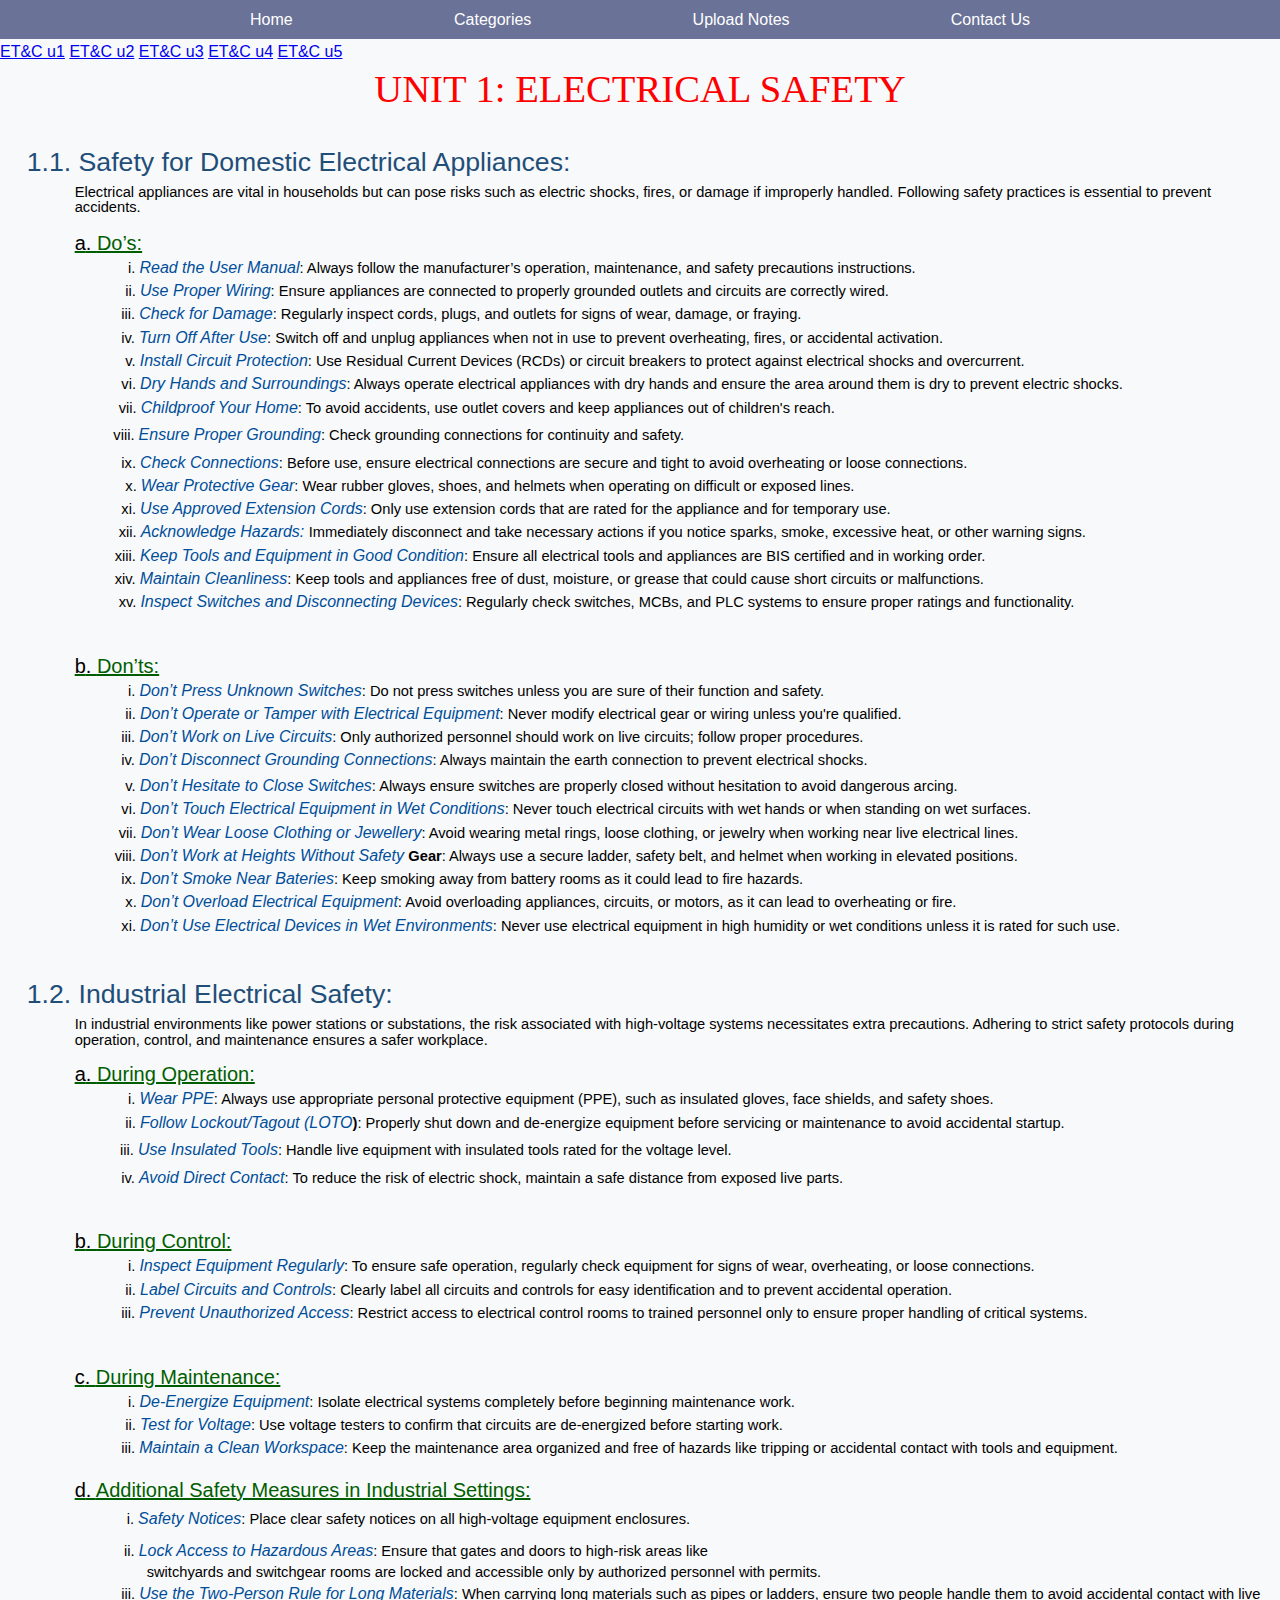
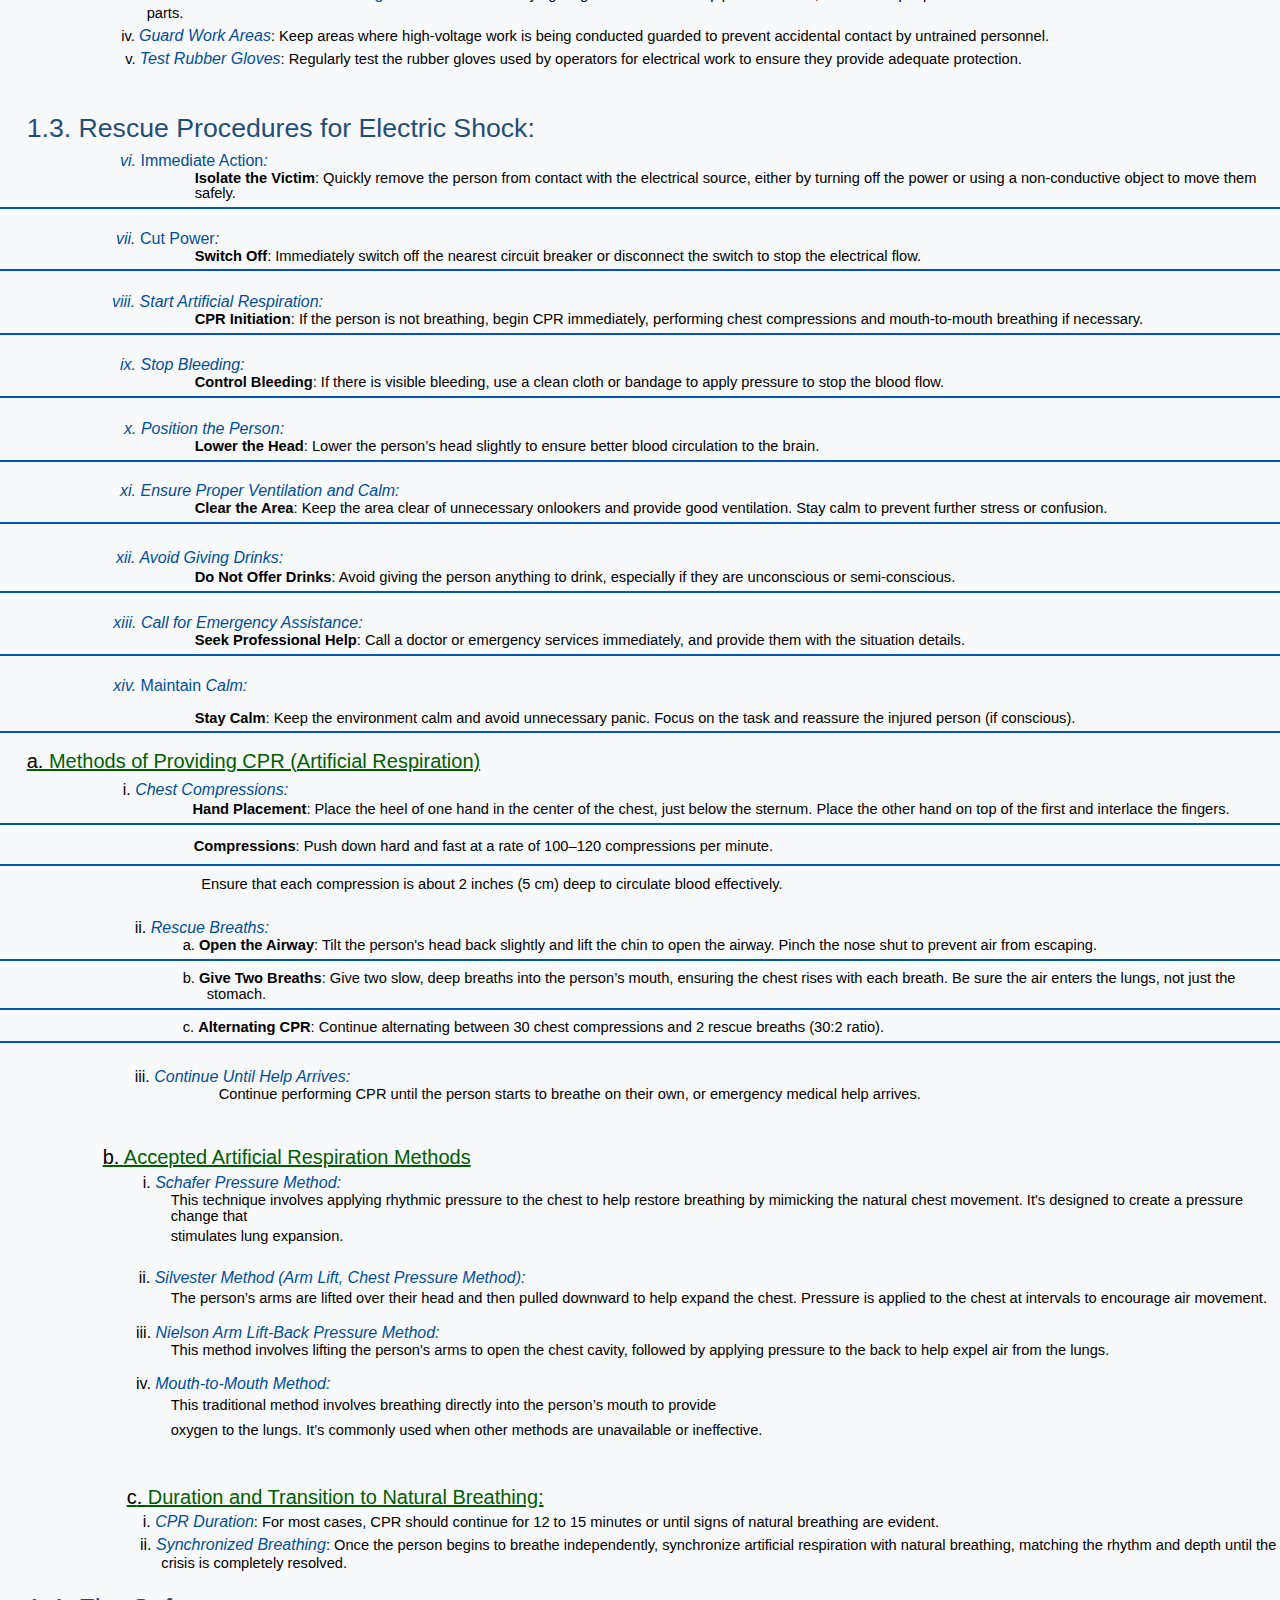
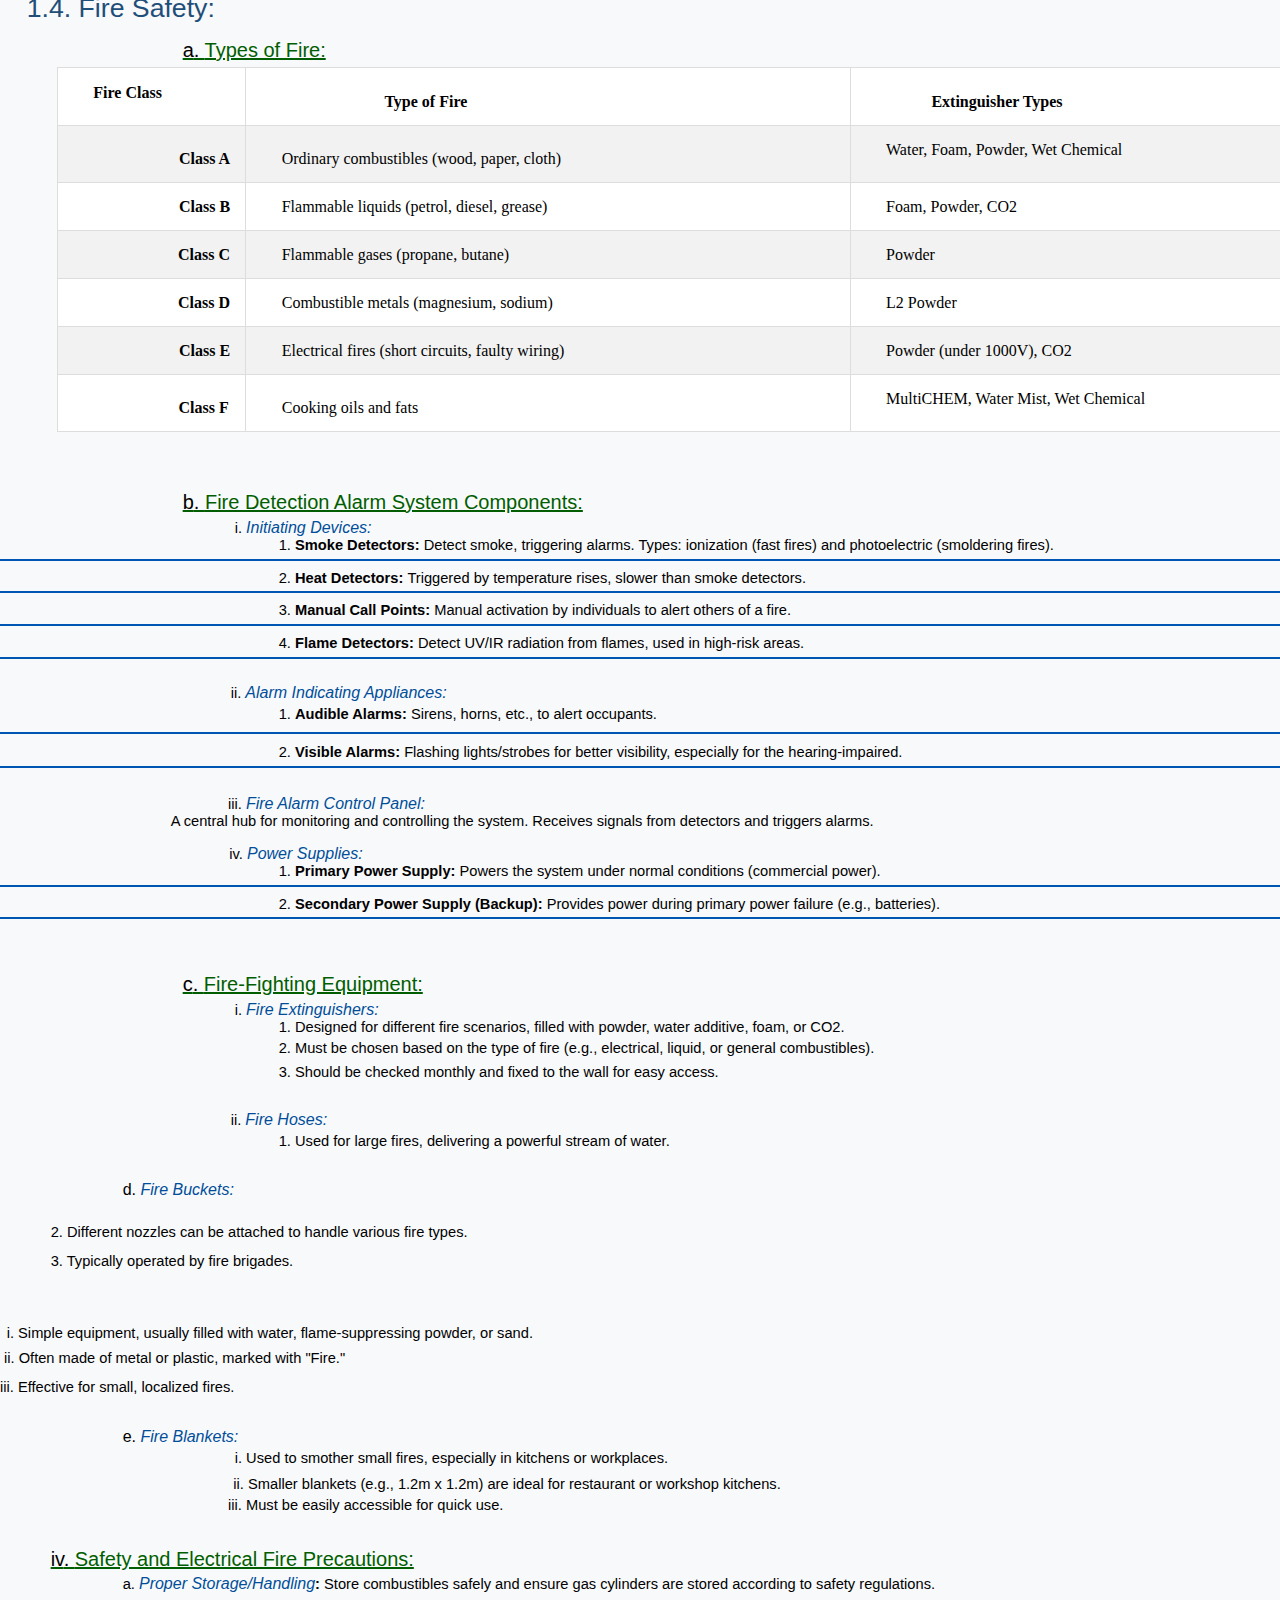
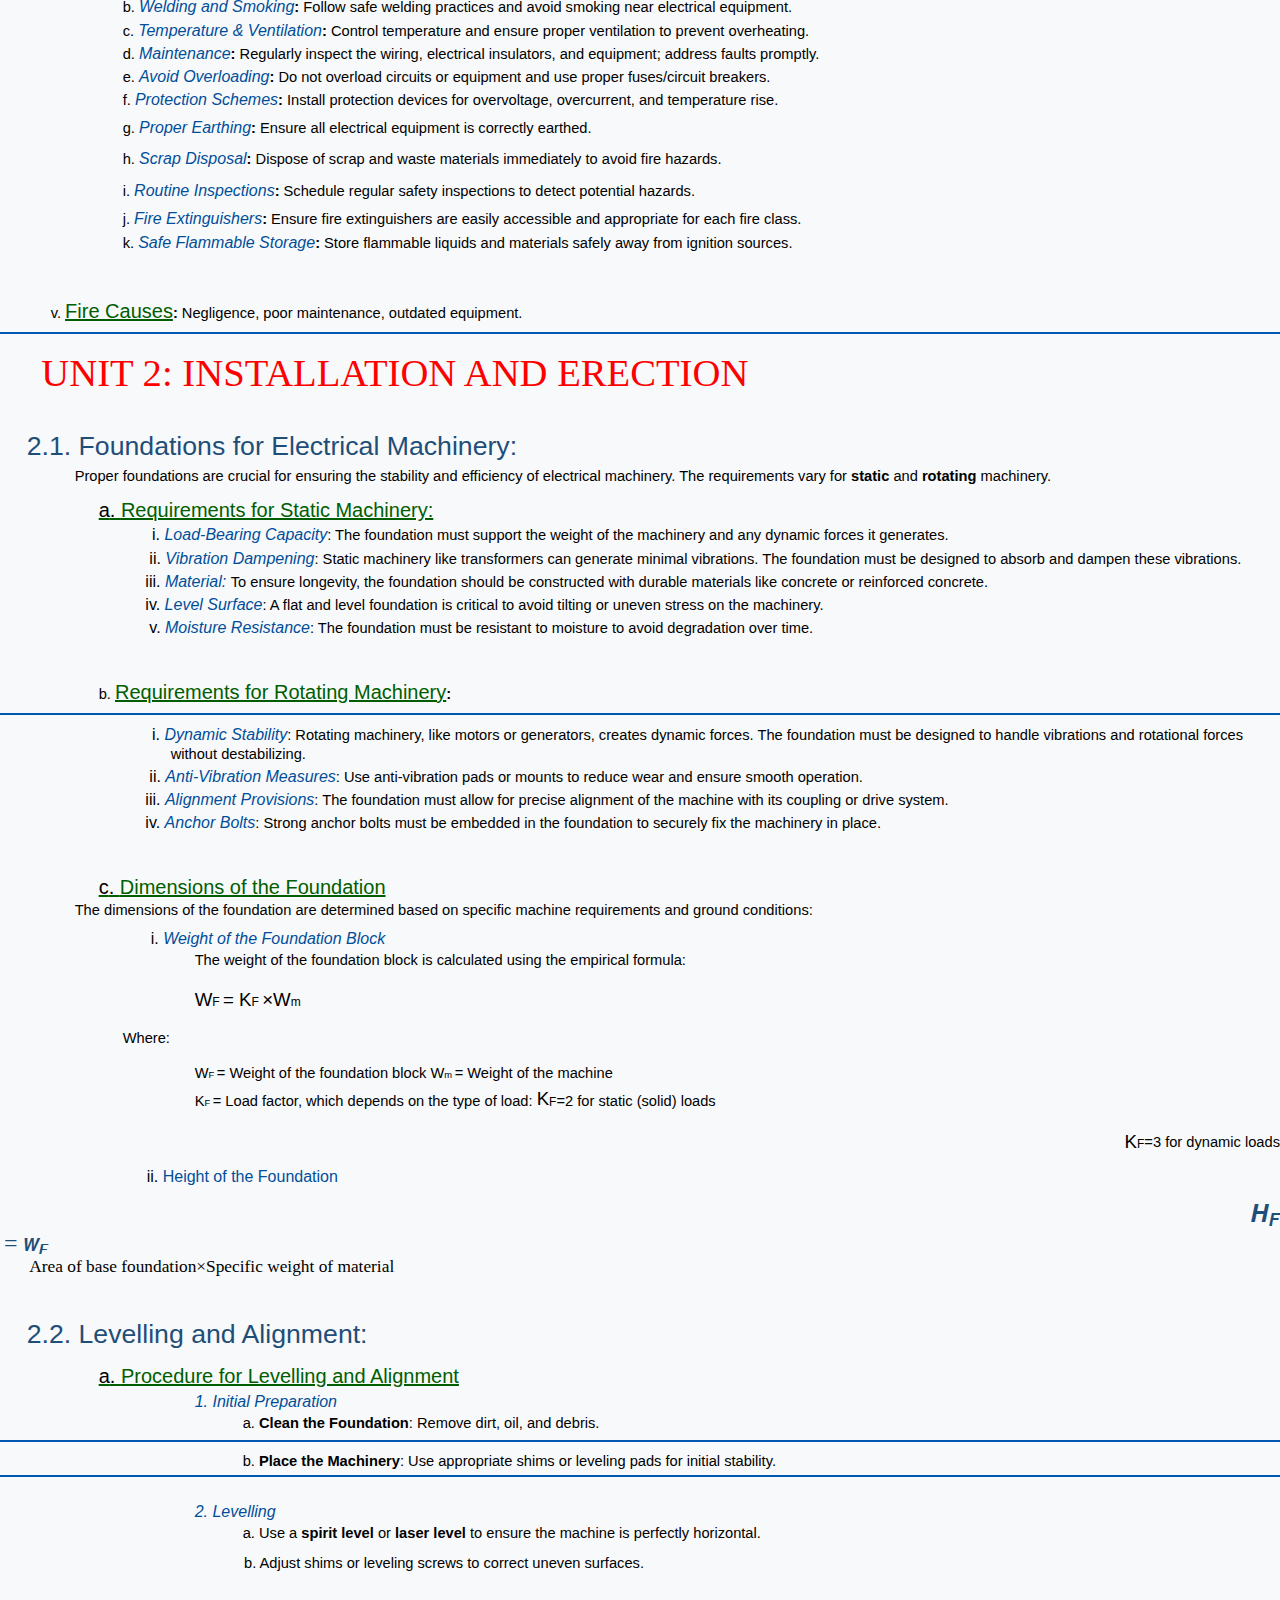
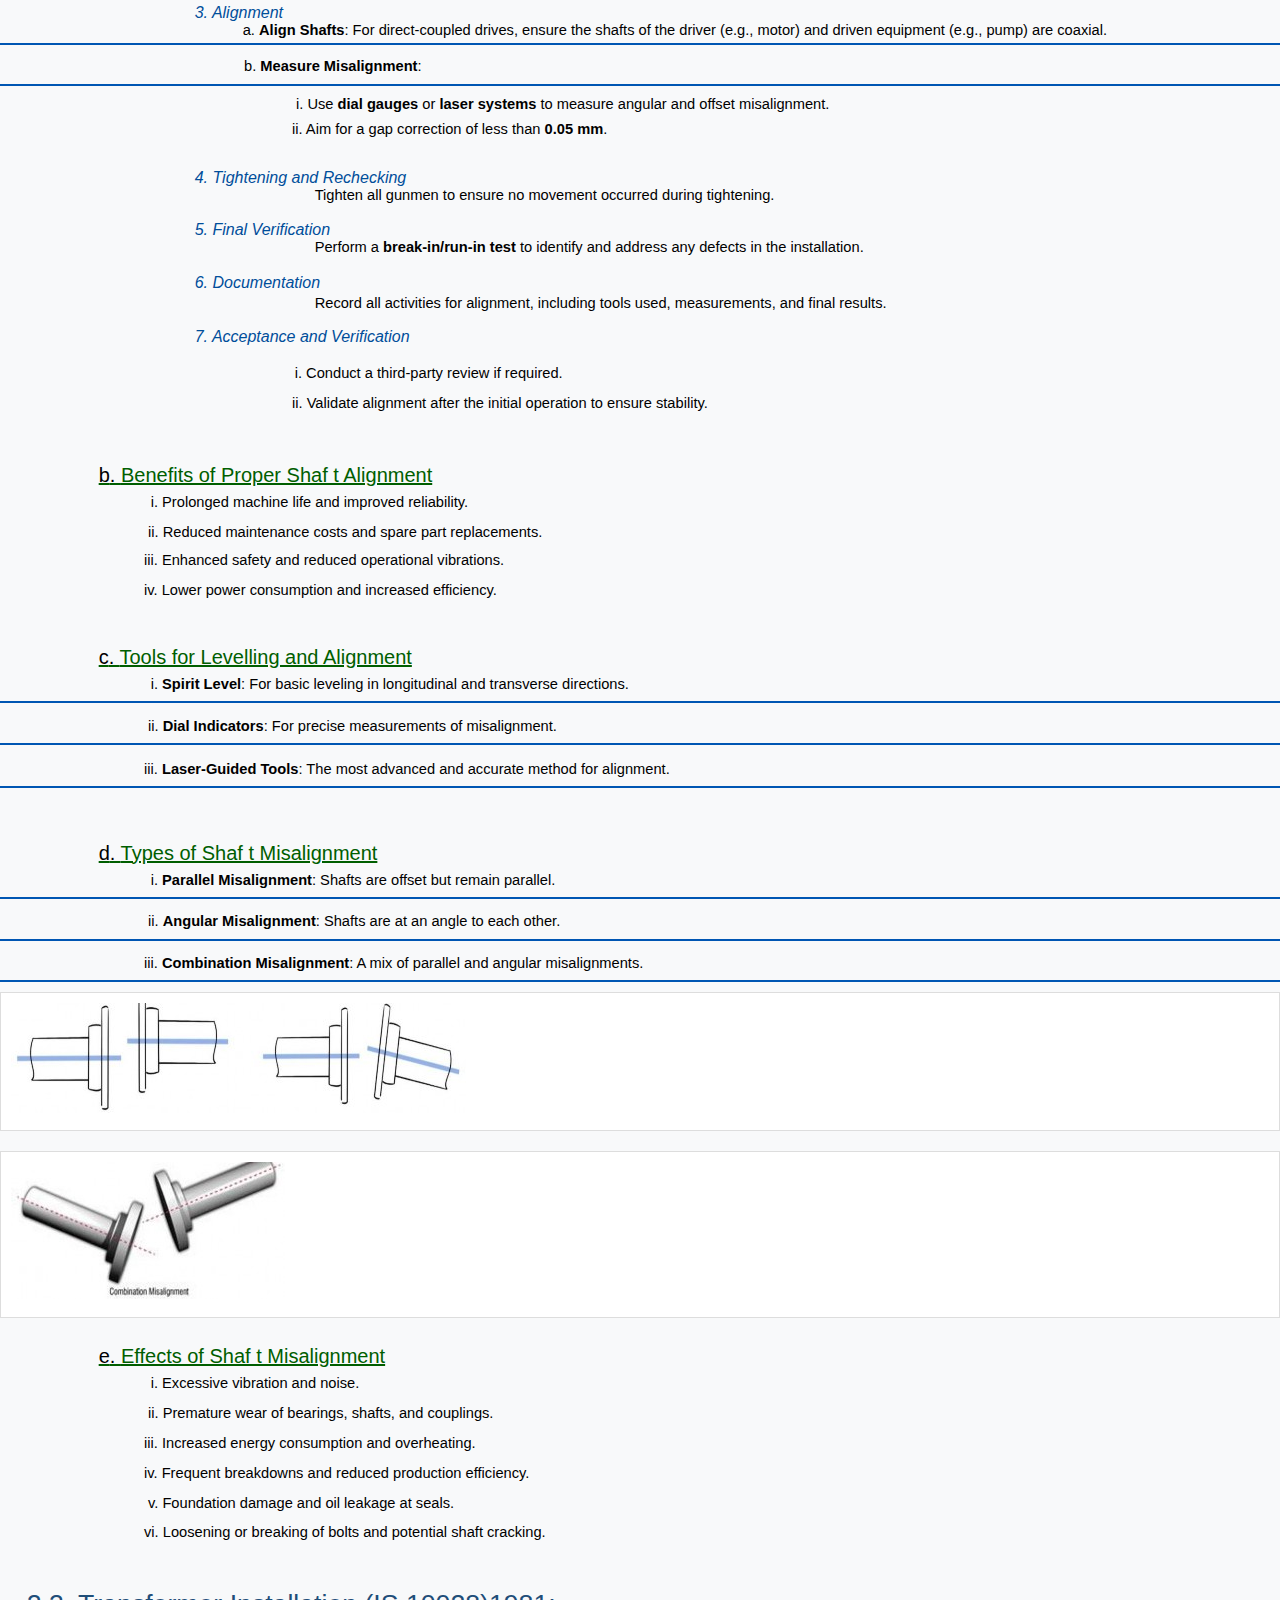
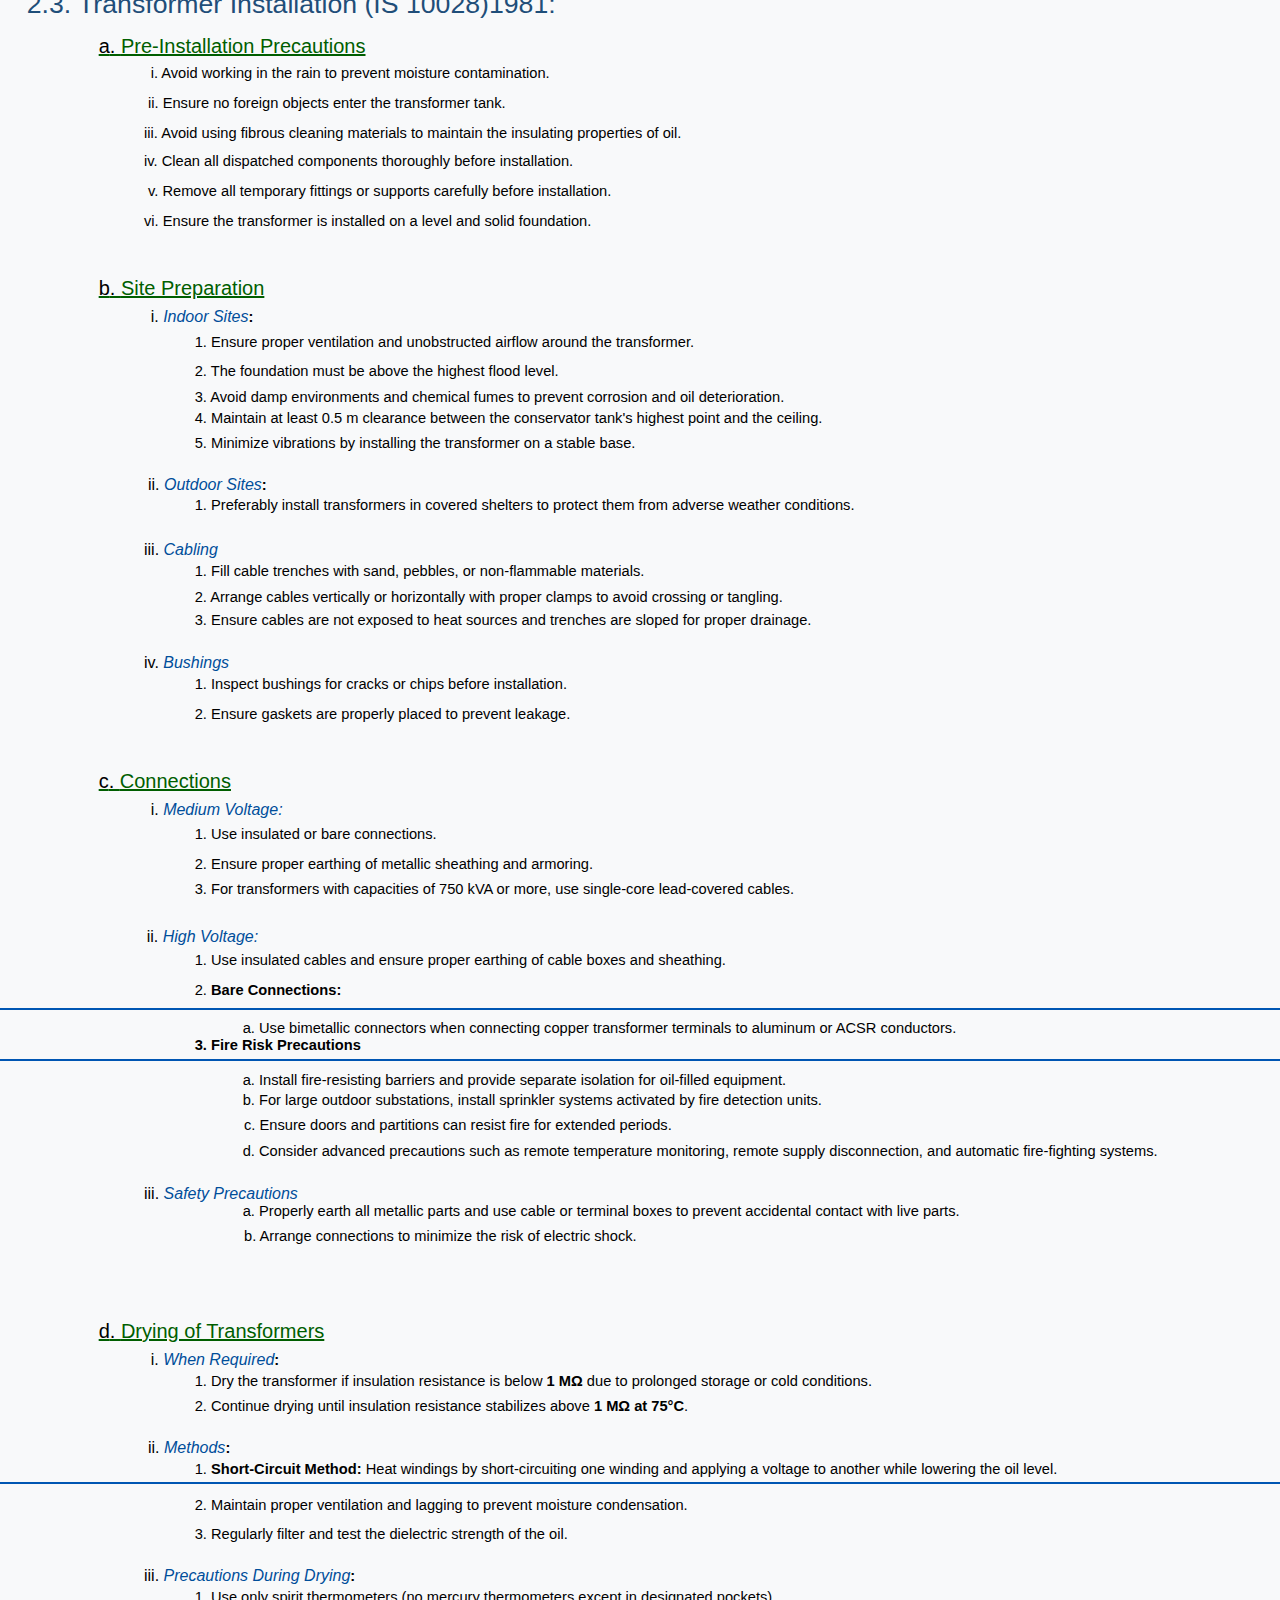
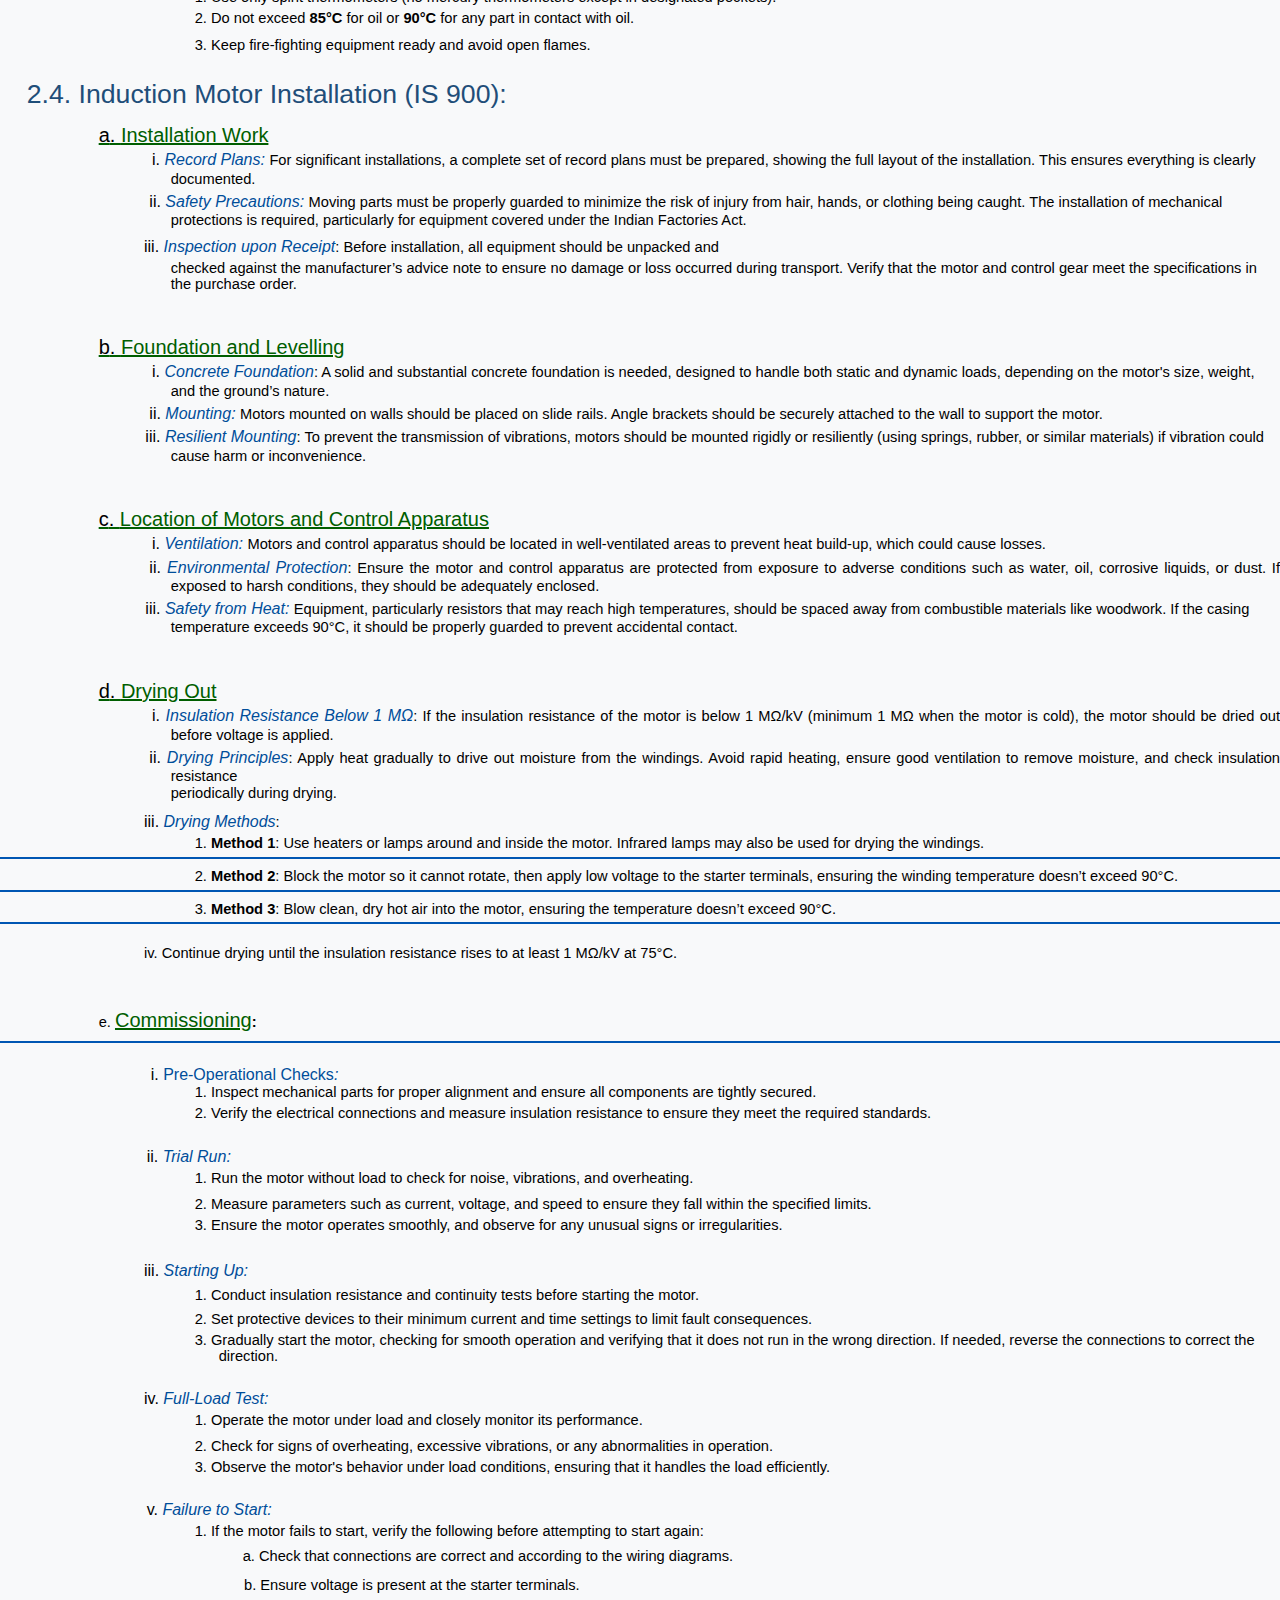
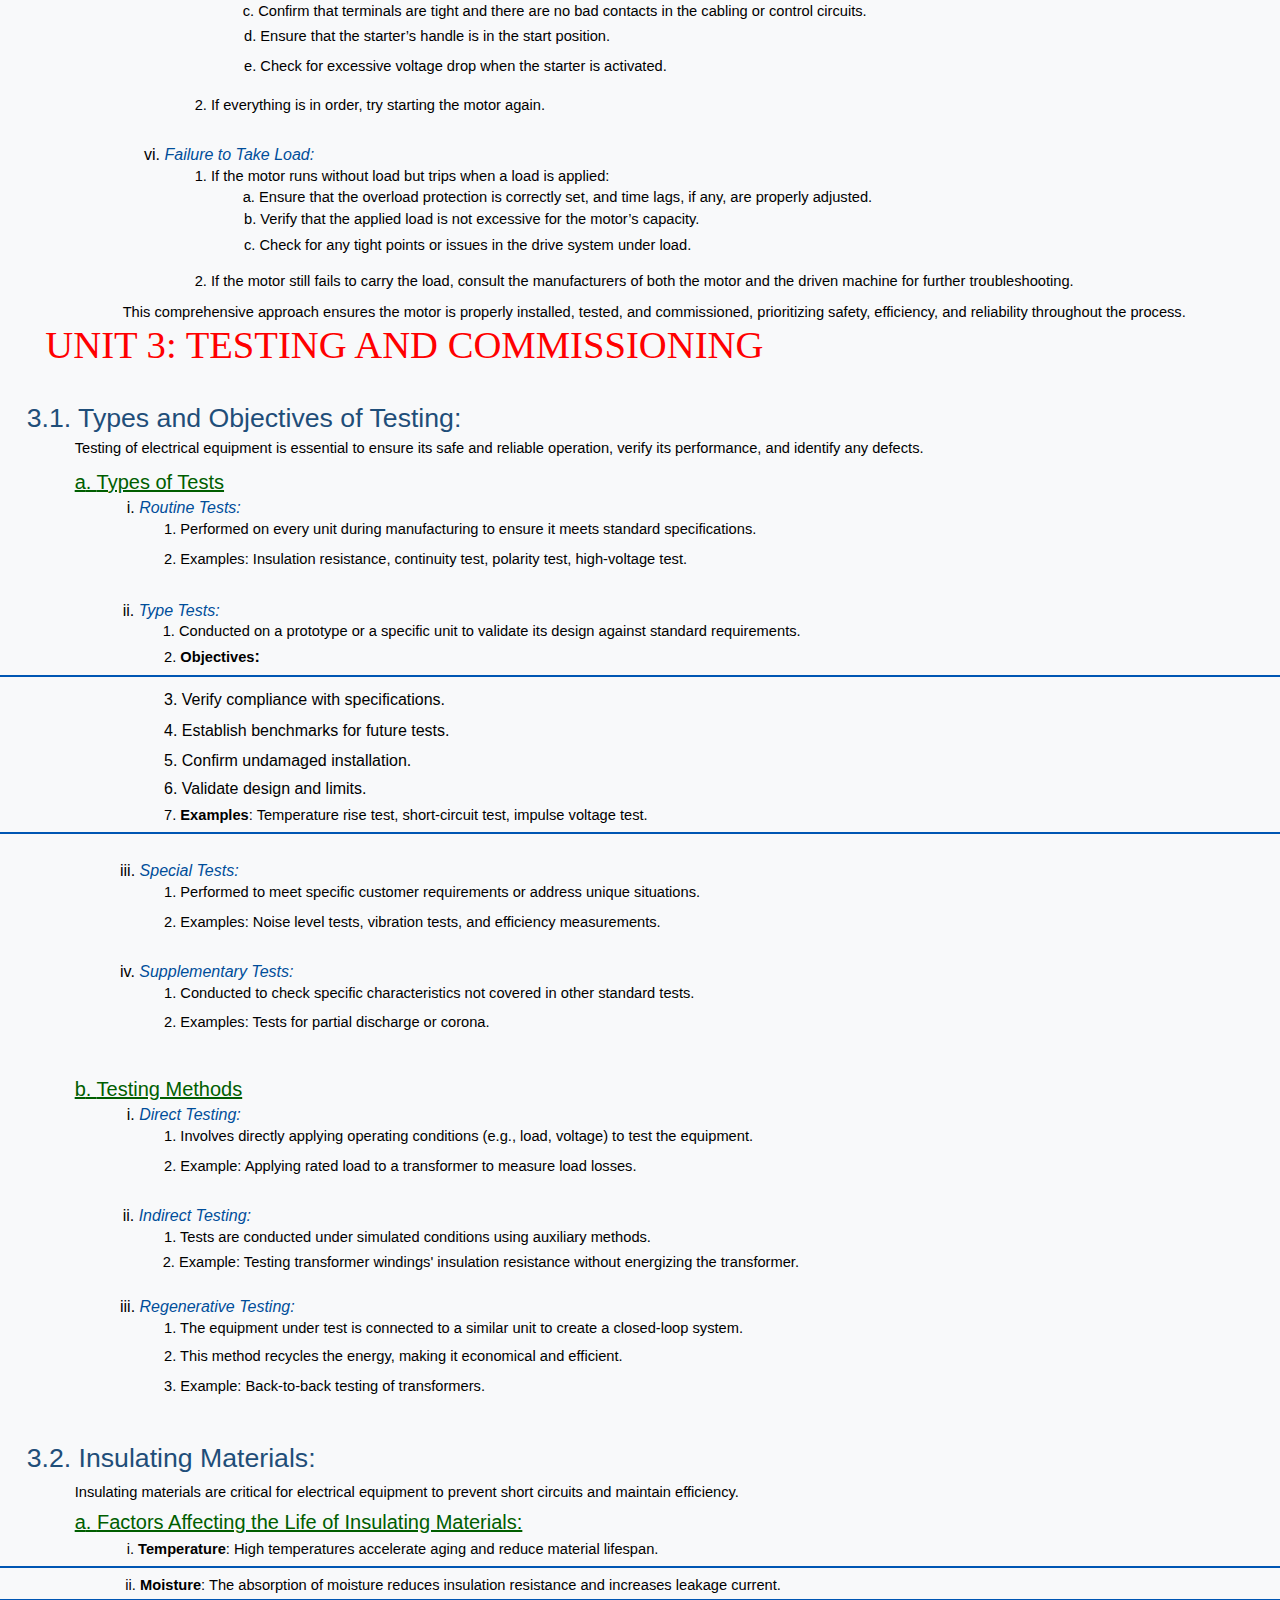
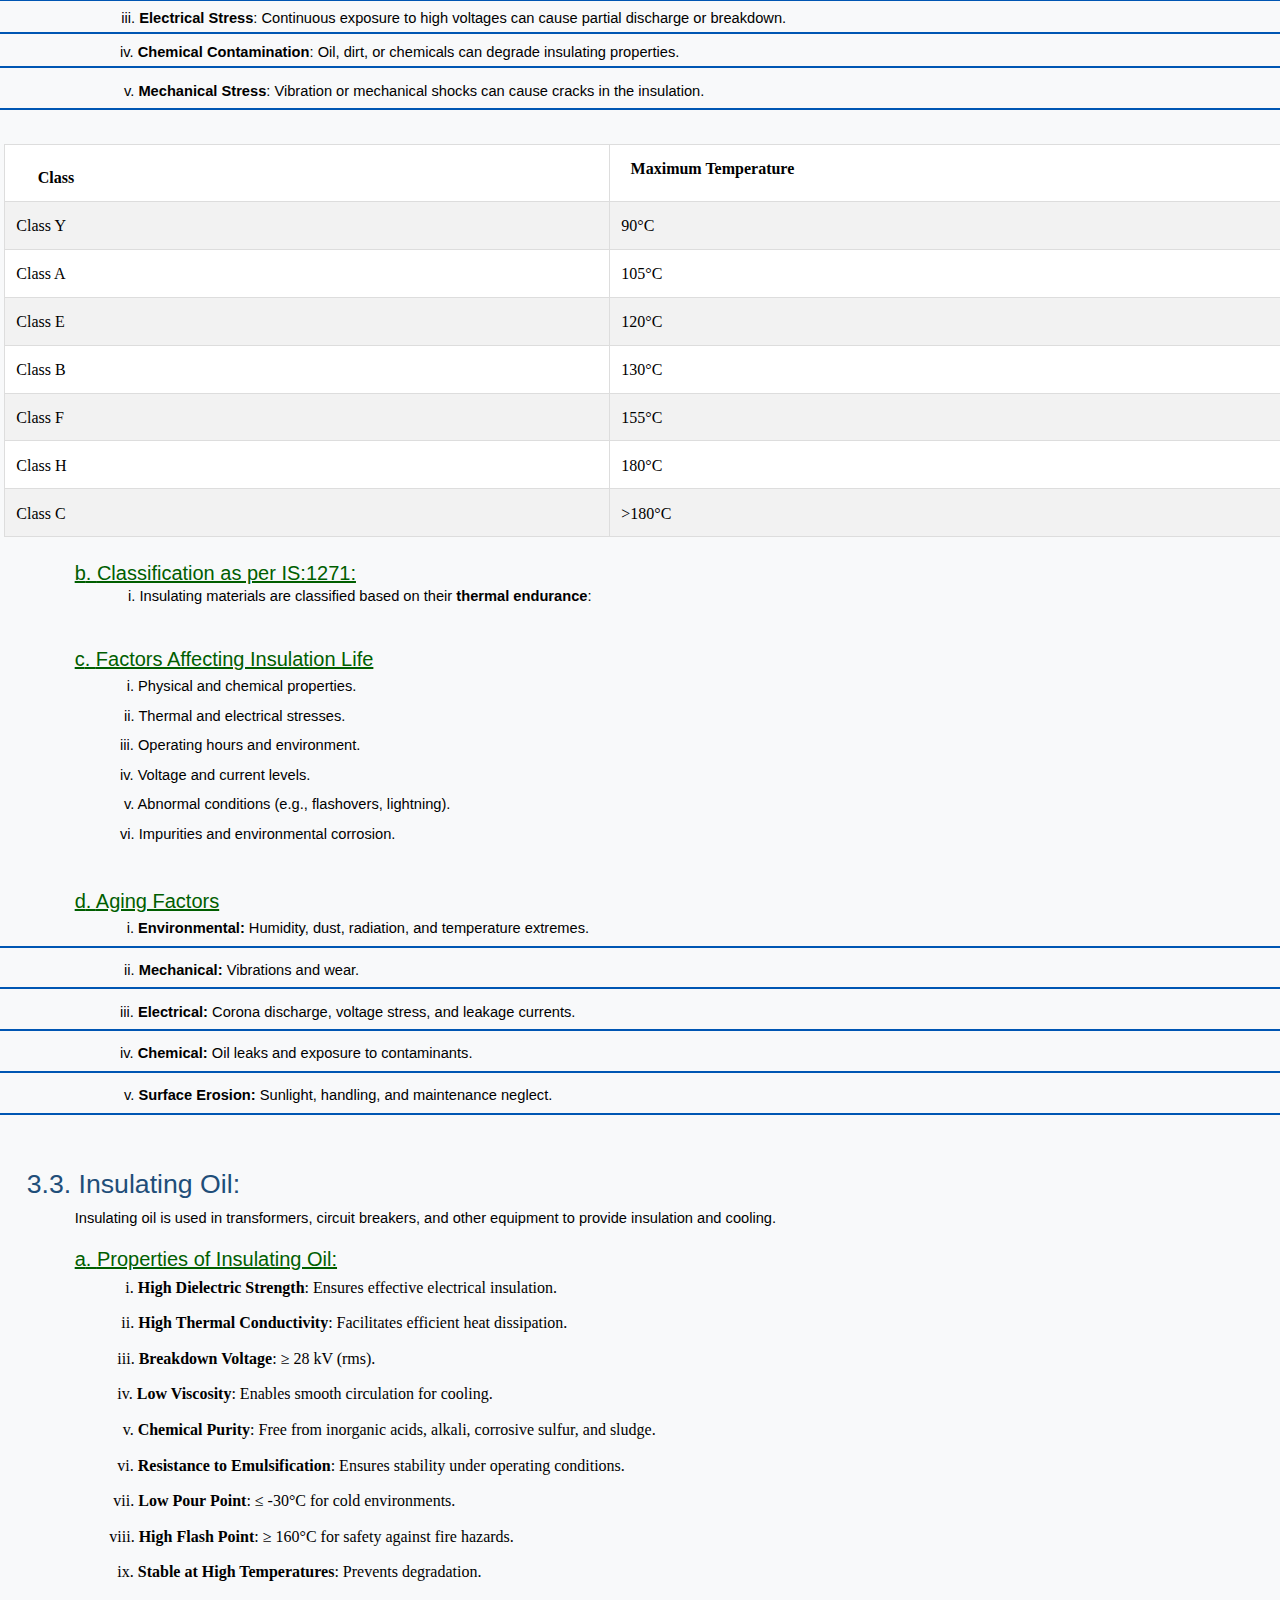
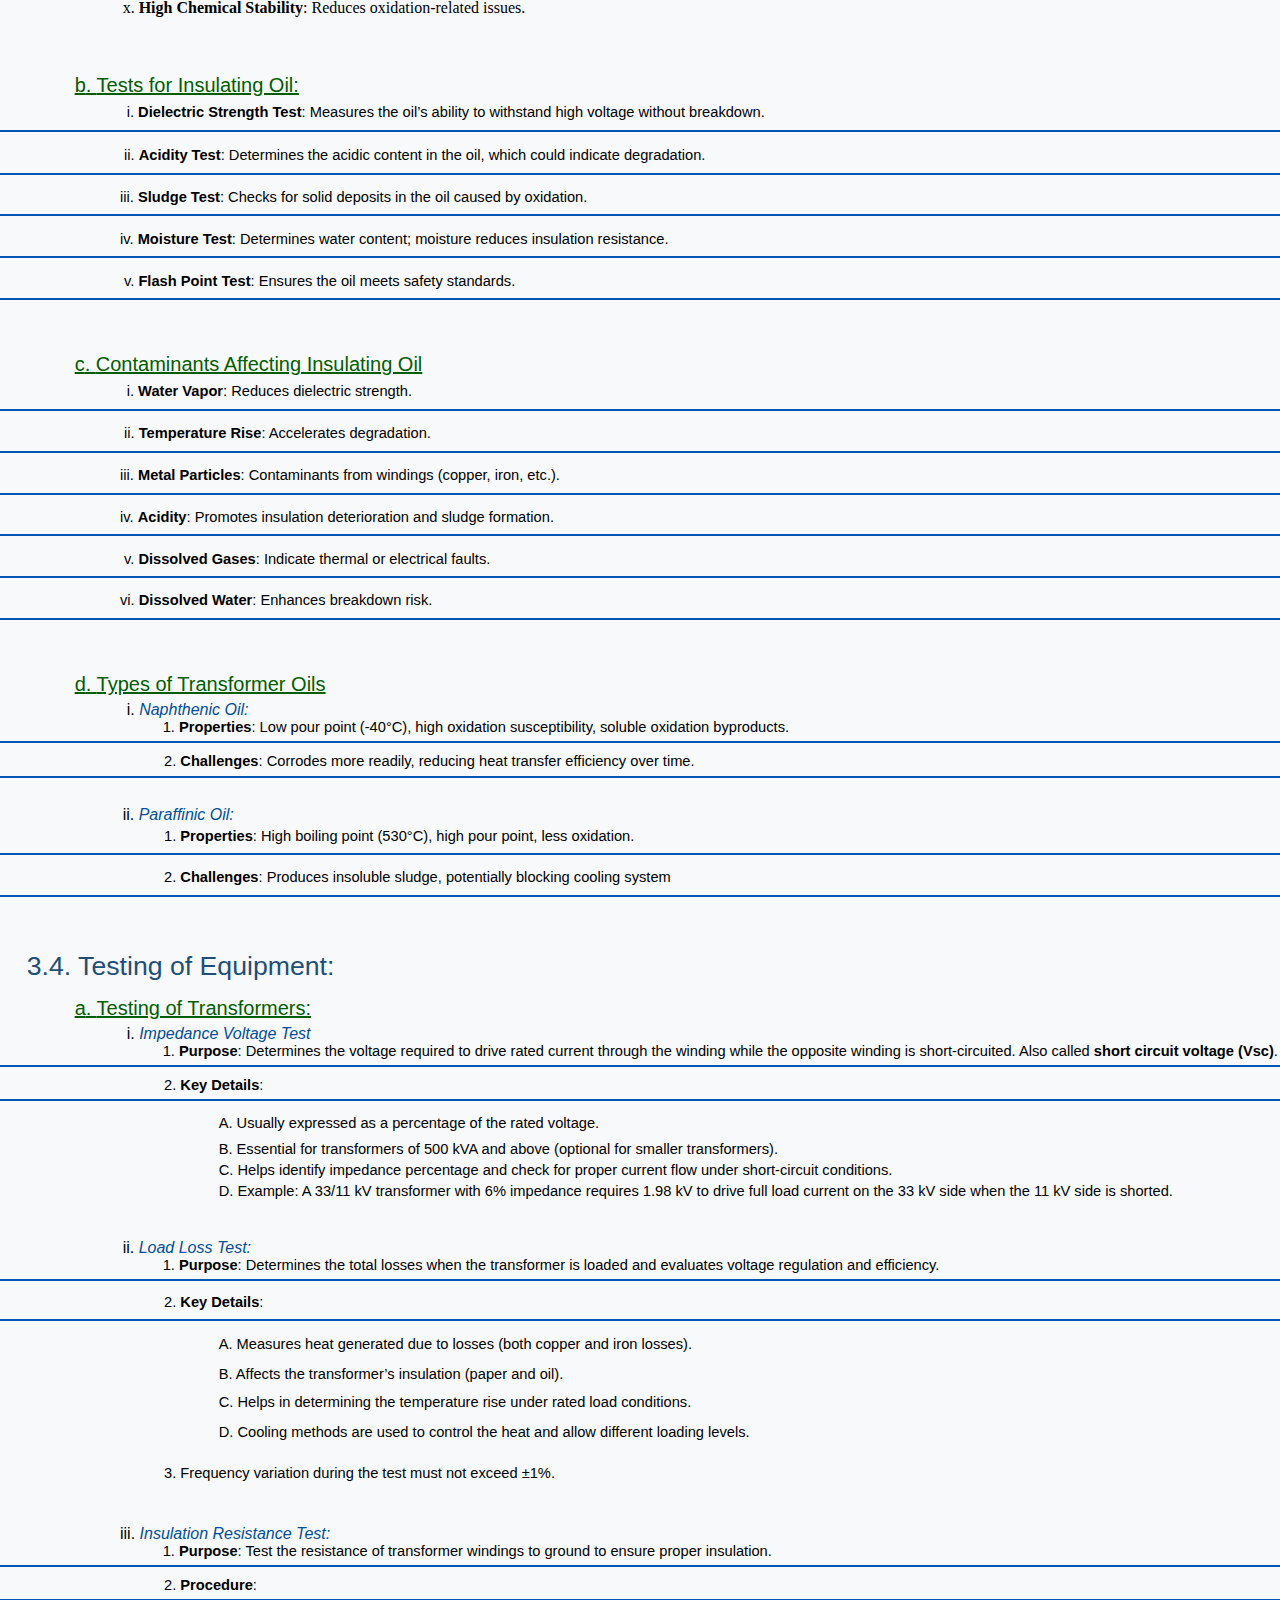
<file: Notes/etnc.html>
<!DOCTYPE html>
<html lang="en">
<head>
    <meta charset="UTF-8">
    <meta name="viewport" content="width=device-width, initial-scale=1.0">
    <title>Document</title>
    <link rel="stylesheet" href="../style.css">
</head>
<body>
    <nav>
        <a href="../index.html">Home</a>
        <a href="#">Categories</a>
        <a href="#">Upload Notes</a>
        <a href="#">Contact Us</a>
      </nav>

      <div>  
        <a href="../Notes/ETnC/U1.html"> ET&C u1</a>
        <a href="../Notes/ETnC/U2.html"> ET&C u2</a>
        <a href="../Notes/ETnC/U3.html"> ET&C u3</a>
        <a href="../Notes/ETnC/U4.html"> ET&C u4</a>
        <a href="../Notes/ETnC/U5.html"> ET&C u5</a>
      </div>
    <main>
          <p style="user-select: none;">
              <html xmlns="http://www.w3.org/1999/xhtml" xml:lang="en" lang="en"><head><meta http-equiv="Content-Type" content="text/html; charset=utf-8"/><title>93538c76-961a-4f60-8258-0e11cdf53a20</title><meta name="author" content="Suman Mandal"/><style type="text/css"> * {margin:0; padding:0; text-indent:0; }
               .s1 { color: #F00; font-family:Algerian; font-style: normal; font-weight: normal; text-decoration: none; font-size: 29pt; }
               .s2 { color: #1F4E79; font-family:"Calibri Light", sans-serif; font-style: normal; font-weight: normal; text-decoration: none; font-size: 20pt; }
               .p, p { color: black; font-family:Calibri, sans-serif; font-style: normal; font-weight: normal; text-decoration: none; font-size: 11pt; margin:0pt; }
               .s3 { color: #005E00; font-family:"Calibri Light", sans-serif; font-style: normal; font-weight: normal; text-decoration: underline; font-size: 15pt; }
               .s4 { color: #004E9A; font-family:"Calibri Light", sans-serif; font-style: italic; font-weight: normal; text-decoration: none; font-size: 12pt; }
               .h2, h2 { color: black; font-family:Calibri, sans-serif; font-style: normal; font-weight: bold; text-decoration: none; font-size: 11pt; }
               .s5 { color: #004E9A; font-family:"Calibri Light", sans-serif; font-style: normal; font-weight: normal; text-decoration: none; font-size: 12pt; }
               .s6 { color: black; font-family:"Times New Roman", serif; font-style: normal; font-weight: bold; text-decoration: none; font-size: 12pt; }
               .s7 { color: black; font-family:"Times New Roman", serif; font-style: normal; font-weight: normal; text-decoration: none; font-size: 12pt; }
               .s8 { color: black; font-family:Calibri, sans-serif; font-style: normal; font-weight: normal; text-decoration: none; font-size: 14pt; vertical-align: 1pt; }
               .s9 { color: black; font-family:Calibri, sans-serif; font-style: normal; font-weight: normal; text-decoration: none; font-size: 9pt; }
               .s10 { color: black; font-family:Calibri, sans-serif; font-style: normal; font-weight: normal; text-decoration: none; font-size: 11pt; vertical-align: 1pt; }
               .s11 { color: black; font-family:Calibri, sans-serif; font-style: normal; font-weight: normal; text-decoration: none; font-size: 7pt; }
               .s12 { color: black; font-family:Calibri, sans-serif; font-style: normal; font-weight: normal; text-decoration: none; font-size: 14pt; vertical-align: 1pt; }
               .s13 { color: black; font-family:Calibri, sans-serif; font-style: normal; font-weight: normal; text-decoration: none; font-size: 9pt; }
               .s14 { color: black; font-family:Calibri, sans-serif; font-style: normal; font-weight: normal; text-decoration: none; font-size: 11pt; vertical-align: 1pt; }
               .s15 { color: #1F4E79; font-family:"Cambria Math", serif; font-style: normal; font-weight: normal; text-decoration: none; font-size: 18pt; }
               .s16 { color: #1F4E79; font-family:"Cambria Math", serif; font-style: normal; font-weight: normal; text-decoration: none; font-size: 13pt; vertical-align: -3pt; }
               .s17 { color: #1F4E79; font-family:"Cambria Math", serif; font-style: normal; font-weight: normal; text-decoration: none; font-size: 18pt; vertical-align: -10pt; }
               .s18 { color: #1F4E79; font-family:"Cambria Math", serif; font-style: normal; font-weight: normal; text-decoration: none; font-size: 13pt; }
               .s19 { color: #1F4E79; font-family:"Cambria Math", serif; font-style: normal; font-weight: normal; text-decoration: none; font-size: 10.5pt; vertical-align: -2pt; }
               .s20 { color: black; font-family:"Cambria Math", serif; font-style: normal; font-weight: normal; text-decoration: none; font-size: 13pt; }
               .s21 { color: black; font-family:Calibri, sans-serif; font-style: normal; font-weight: normal; text-decoration: none; font-size: 10pt; vertical-align: 23pt; }
               .s22 { color: black; font-family:Calibri, sans-serif; font-style: normal; font-weight: bold; text-decoration: none; font-size: 12pt; }
               .s23 { color: black; font-family:Calibri, sans-serif; font-style: normal; font-weight: normal; text-decoration: none; font-size: 12pt; }
               h1 { color: black; font-family:"Times New Roman", serif; font-style: normal; font-weight: bold; text-decoration: none; font-size: 12pt; }
               .s24 { color: black; font-family:"Times New Roman", serif; font-style: normal; font-weight: normal; text-decoration: none; font-size: 12pt; }
               .s25 { color: black; font-family:"Cambria Math", serif; font-style: normal; font-weight: normal; text-decoration: none; font-size: 11pt; }
               .s26 { color: black; font-family:"Cambria Math", serif; font-style: normal; font-weight: normal; text-decoration: none; font-size: 7pt; vertical-align: -1pt; }
               .s27 { color: black; font-family:"Cambria Math", serif; font-style: normal; font-weight: normal; text-decoration: underline; font-size: 8pt; vertical-align: 6pt; }
               .s28 { color: black; font-family:"Cambria Math", serif; font-style: normal; font-weight: normal; text-decoration: underline; font-size: 6.5pt; vertical-align: 5pt; }
               .s29 { color: black; font-family:"Cambria Math", serif; font-style: normal; font-weight: normal; text-decoration: none; font-size: 6.5pt; vertical-align: 5pt; }
               .s30 { color: black; font-family:"Cambria Math", serif; font-style: normal; font-weight: normal; text-decoration: none; font-size: 8pt; }
               .s31 { color: black; font-family:"Cambria Math", serif; font-style: normal; font-weight: normal; text-decoration: none; font-size: 6.5pt; vertical-align: -1pt; }
               .s32 { color: black; font-family:Calibri, sans-serif; font-style: normal; font-weight: bold; text-decoration: none; font-size: 11pt; }
               .s33 { color: black; font-family:Calibri, sans-serif; font-style: normal; font-weight: normal; text-decoration: none; font-size: 11pt; }
               li {display: block; }
               #l1 {padding-left: 0pt;counter-reset: c1 1; }
               #l1> li>*:first-child:before {counter-increment: c1; content: counter(c1, decimal)" "; color: black; font-style: normal; font-weight: normal; text-decoration: none; }
               #l1> li:first-child>*:first-child:before {counter-increment: c1 0;  }
               #l2 {padding-left: 0pt;counter-reset: c2 1; }
               #l2> li>*:first-child:before {counter-increment: c2; content: counter(c1, decimal)"."counter(c2, decimal)". "; color: #1F4E79; font-family:"Calibri Light", sans-serif; font-style: normal; font-weight: normal; text-decoration: none; font-size: 20pt; }
               #l2> li:first-child>*:first-child:before {counter-increment: c2 0;  }
               #l3 {padding-left: 0pt;counter-reset: c3 1; }
               #l3> li>*:first-child:before {counter-increment: c3; content: counter(c3, lower-latin)". "; color: black; font-style: normal; font-weight: normal; text-decoration: none; }
               #l3> li:first-child>*:first-child:before {counter-increment: c3 0;  }
               #l4 {padding-left: 0pt;counter-reset: c4 1; }
               #l4> li>*:first-child:before {counter-increment: c4; content: counter(c4, lower-roman)". "; color: black; font-family:Calibri, sans-serif; font-style: normal; font-weight: normal; text-decoration: none; font-size: 11pt; }
               #l4> li:first-child>*:first-child:before {counter-increment: c4 0;  }
               #l5 {padding-left: 0pt;counter-reset: c4 1; }
               #l5> li>*:first-child:before {counter-increment: c4; content: counter(c4, lower-roman)". "; color: black; font-family:Calibri, sans-serif; font-style: normal; font-weight: normal; text-decoration: none; font-size: 11pt; }
               #l5> li:first-child>*:first-child:before {counter-increment: c4 0;  }
               #l6 {padding-left: 0pt;counter-reset: c3 1; }
               #l6> li>*:first-child:before {counter-increment: c3; content: counter(c3, lower-latin)". "; color: black; font-style: normal; font-weight: normal; text-decoration: none; }
               #l6> li:first-child>*:first-child:before {counter-increment: c3 0;  }
               #l7 {padding-left: 0pt;counter-reset: c4 1; }
               #l7> li>*:first-child:before {counter-increment: c4; content: counter(c4, lower-roman)". "; color: black; font-family:Calibri, sans-serif; font-style: normal; font-weight: normal; text-decoration: none; font-size: 11pt; }
               #l7> li:first-child>*:first-child:before {counter-increment: c4 0;  }
               #l8 {padding-left: 0pt;counter-reset: c4 1; }
               #l8> li>*:first-child:before {counter-increment: c4; content: counter(c4, lower-roman)". "; color: black; font-family:Calibri, sans-serif; font-style: normal; font-weight: normal; text-decoration: none; font-size: 11pt; }
               #l8> li:first-child>*:first-child:before {counter-increment: c4 0;  }
               #l9 {padding-left: 0pt;counter-reset: c4 1; }
               #l9> li>*:first-child:before {counter-increment: c4; content: counter(c4, lower-roman)". "; color: black; font-family:Calibri, sans-serif; font-style: normal; font-weight: normal; text-decoration: none; font-size: 11pt; }
               #l9> li:first-child>*:first-child:before {counter-increment: c4 0;  }
               #l10 {padding-left: 0pt;counter-reset: c4 1; }
               #l10> li>*:first-child:before {counter-increment: c4; content: counter(c4, lower-roman)". "; color: black; font-family:Calibri, sans-serif; font-style: normal; font-weight: normal; text-decoration: none; font-size: 11pt; }
               #l10> li:first-child>*:first-child:before {counter-increment: c4 0;  }
               #l11 {padding-left: 0pt;counter-reset: d1 6; }
               #l11> li>*:first-child:before {counter-increment: d1; content: counter(d1, lower-roman)". "; color: #004E9A; font-family:"Calibri Light", sans-serif; font-style: italic; font-weight: normal; text-decoration: none; font-size: 12pt; }
               #l11> li:first-child>*:first-child:before {counter-increment: d1 0;  }
               #l12 {padding-left: 0pt;counter-reset: e1 1; }
               #l12> li>*:first-child:before {counter-increment: e1; content: counter(e1, lower-latin)". "; color: black; font-style: normal; font-weight: normal; text-decoration: none; }
               #l12> li:first-child>*:first-child:before {counter-increment: e1 0;  }
               #l13 {padding-left: 0pt;counter-reset: e2 1; }
               #l13> li>*:first-child:before {counter-increment: e2; content: counter(e2, lower-roman)". "; color: black; font-style: normal; font-weight: normal; text-decoration: none; }
               #l13> li:first-child>*:first-child:before {counter-increment: e2 0;  }
               #l14 {padding-left: 0pt; }
               #l14> li>*:first-child:before {content: " "; color: black; font-family:Symbol, serif; font-style: normal; font-weight: normal; text-decoration: none; font-size: 11pt; }
               #l15 {padding-left: 0pt;counter-reset: f1 1; }
               #l15> li>*:first-child:before {counter-increment: f1; content: counter(f1, lower-latin)". "; color: black; font-family:Calibri, sans-serif; font-style: normal; font-weight: normal; text-decoration: none; font-size: 11pt; }
               #l15> li:first-child>*:first-child:before {counter-increment: f1 0;  }
               #l16 {padding-left: 0pt;counter-reset: e2 1; }
               #l16> li>*:first-child:before {counter-increment: e2; content: counter(e2, lower-roman)". "; color: black; font-style: normal; font-weight: normal; text-decoration: none; }
               #l16> li:first-child>*:first-child:before {counter-increment: e2 0;  }
               #l17 {padding-left: 0pt;counter-reset: e2 1; }
               #l17> li>*:first-child:before {counter-increment: e2; content: counter(e2, lower-roman)". "; color: black; font-style: normal; font-weight: normal; text-decoration: none; }
               #l17> li:first-child>*:first-child:before {counter-increment: e2 0;  }
               #l18 {padding-left: 0pt;counter-reset: c3 1; }
               #l18> li>*:first-child:before {counter-increment: c3; content: counter(c3, lower-latin)". "; color: black; font-style: normal; font-weight: normal; text-decoration: none; }
               #l18> li:first-child>*:first-child:before {counter-increment: c3 0;  }
               #l19 {padding-left: 0pt;counter-reset: c4 1; }
               #l19> li>*:first-child:before {counter-increment: c4; content: counter(c4, lower-roman)". "; color: black; font-family:Calibri, sans-serif; font-style: normal; font-weight: normal; text-decoration: none; font-size: 11pt; }
               #l19> li:first-child>*:first-child:before {counter-increment: c4 0;  }
               #l20 {padding-left: 0pt;counter-reset: c5 1; }
               #l20> li>*:first-child:before {counter-increment: c5; content: counter(c5, decimal)". "; color: black; font-family:Calibri, sans-serif; font-style: normal; font-weight: normal; text-decoration: none; font-size: 11pt; }
               #l20> li:first-child>*:first-child:before {counter-increment: c5 0;  }
               #l21 {padding-left: 0pt;counter-reset: c5 1; }
               #l21> li>*:first-child:before {counter-increment: c5; content: counter(c5, decimal)". "; color: black; font-family:Calibri, sans-serif; font-style: normal; font-weight: normal; text-decoration: none; font-size: 11pt; }
               #l21> li:first-child>*:first-child:before {counter-increment: c5 0;  }
               #l22 {padding-left: 0pt;counter-reset: c5 1; }
               #l22> li>*:first-child:before {counter-increment: c5; content: counter(c5, decimal)". "; color: black; font-family:Calibri, sans-serif; font-style: normal; font-weight: normal; text-decoration: none; font-size: 11pt; }
               #l22> li:first-child>*:first-child:before {counter-increment: c5 0;  }
               #l23 {padding-left: 0pt;counter-reset: c4 1; }
               #l23> li>*:first-child:before {counter-increment: c4; content: counter(c4, lower-roman)". "; color: black; font-family:Calibri, sans-serif; font-style: normal; font-weight: normal; text-decoration: none; font-size: 11pt; }
               #l23> li:first-child>*:first-child:before {counter-increment: c4 0;  }
               #l24 {padding-left: 0pt;counter-reset: c5 1; }
               #l24> li>*:first-child:before {counter-increment: c5; content: counter(c5, decimal)". "; color: black; font-family:Calibri, sans-serif; font-style: normal; font-weight: normal; text-decoration: none; font-size: 11pt; }
               #l24> li:first-child>*:first-child:before {counter-increment: c5 0;  }
               #l25 {padding-left: 0pt;counter-reset: c5 1; }
               #l25> li>*:first-child:before {counter-increment: c5; content: counter(c5, decimal)". "; color: black; font-family:Calibri, sans-serif; font-style: normal; font-weight: normal; text-decoration: none; font-size: 11pt; }
               #l25> li:first-child>*:first-child:before {counter-increment: c5 0;  }
               #l26 {padding-left: 0pt;counter-reset: e1 4; }
               #l26> li>*:first-child:before {counter-increment: e1; content: counter(e1, lower-latin)". "; color: black; font-style: normal; font-weight: normal; text-decoration: none; }
               #l26> li:first-child>*:first-child:before {counter-increment: e1 0;  }
               li {display: block; }
               #l27 {padding-left: 0pt;counter-reset: g1 1; }
               #l27> li>*:first-child:before {counter-increment: g1; content: counter(g1, lower-roman)". "; color: black; font-family:Calibri, sans-serif; font-style: normal; font-weight: normal; text-decoration: none; font-size: 11pt; }
               #l27> li:first-child>*:first-child:before {counter-increment: g1 0;  }
               li {display: block; }
               #l28 {padding-left: 0pt;counter-reset: e1 5; }
               #l28> li>*:first-child:before {counter-increment: e1; content: counter(e1, lower-latin)". "; color: black; font-style: normal; font-weight: normal; text-decoration: none; }
               #l28> li:first-child>*:first-child:before {counter-increment: e1 0;  }
               #l29 {padding-left: 0pt;counter-reset: e2 1; }
               #l29> li>*:first-child:before {counter-increment: e2; content: counter(e2, lower-roman)". "; color: black; font-style: normal; font-weight: normal; text-decoration: none; }
               #l29> li:first-child>*:first-child:before {counter-increment: e2 0;  }
               #l30 {padding-left: 0pt;counter-reset: h1 1; }
               #l30> li>*:first-child:before {counter-increment: h1; content: counter(h1, lower-latin)". "; color: black; font-family:Calibri, sans-serif; font-style: normal; font-weight: normal; text-decoration: none; font-size: 11pt; }
               #l30> li:first-child>*:first-child:before {counter-increment: h1 0;  }
               li {display: block; }
               #l31 {padding-left: 0pt;counter-reset: i1 2; }
               #l31> li>*:first-child:before {counter-increment: i1; content: counter(i1, decimal)" "; color: black; font-style: normal; font-weight: normal; text-decoration: none; }
               #l31> li:first-child>*:first-child:before {counter-increment: i1 0;  }
               #l32 {padding-left: 0pt;counter-reset: i2 1; }
               #l32> li>*:first-child:before {counter-increment: i2; content: counter(i1, decimal)"."counter(i2, decimal)". "; color: #1F4E79; font-family:"Calibri Light", sans-serif; font-style: normal; font-weight: normal; text-decoration: none; font-size: 20pt; }
               #l32> li:first-child>*:first-child:before {counter-increment: i2 0;  }
               #l33 {padding-left: 0pt;counter-reset: i3 1; }
               #l33> li>*:first-child:before {counter-increment: i3; content: counter(i3, lower-latin)". "; color: black; font-style: normal; font-weight: normal; text-decoration: none; }
               #l33> li:first-child>*:first-child:before {counter-increment: i3 0;  }
               #l34 {padding-left: 0pt;counter-reset: i4 1; }
               #l34> li>*:first-child:before {counter-increment: i4; content: counter(i4, lower-roman)". "; color: black; font-style: normal; font-weight: normal; text-decoration: none; }
               #l34> li:first-child>*:first-child:before {counter-increment: i4 0;  }
               #l35 {padding-left: 0pt;counter-reset: i4 1; }
               #l35> li>*:first-child:before {counter-increment: i4; content: counter(i4, lower-roman)". "; color: black; font-style: normal; font-weight: normal; text-decoration: none; }
               #l35> li:first-child>*:first-child:before {counter-increment: i4 0;  }
               #l36 {padding-left: 0pt;counter-reset: i4 1; }
               #l36> li>*:first-child:before {counter-increment: i4; content: counter(i4, lower-roman)". "; color: black; font-style: normal; font-weight: normal; text-decoration: none; }
               #l36> li:first-child>*:first-child:before {counter-increment: i4 0;  }
               #l37 {padding-left: 0pt;counter-reset: i3 1; }
               #l37> li>*:first-child:before {counter-increment: i3; content: counter(i3, lower-latin)". "; color: black; font-style: normal; font-weight: normal; text-decoration: none; }
               #l37> li:first-child>*:first-child:before {counter-increment: i3 0;  }
               #l38 {padding-left: 0pt;counter-reset: j1 1; }
               #l38> li>*:first-child:before {counter-increment: j1; content: counter(j1, decimal)". "; color: #004E9A; font-family:"Calibri Light", sans-serif; font-style: italic; font-weight: normal; text-decoration: none; font-size: 12pt; }
               #l38> li:first-child>*:first-child:before {counter-increment: j1 0;  }
               #l39 {padding-left: 0pt;counter-reset: j2 1; }
               #l39> li>*:first-child:before {counter-increment: j2; content: counter(j2, lower-latin)". "; color: black; font-family:Calibri, sans-serif; font-style: normal; font-weight: normal; text-decoration: none; font-size: 11pt; }
               #l39> li:first-child>*:first-child:before {counter-increment: j2 0;  }
               #l40 {padding-left: 0pt;counter-reset: j2 1; }
               #l40> li>*:first-child:before {counter-increment: j2; content: counter(j2, lower-latin)". "; color: black; font-family:Calibri, sans-serif; font-style: normal; font-weight: normal; text-decoration: none; font-size: 11pt; }
               #l40> li:first-child>*:first-child:before {counter-increment: j2 0;  }
               #l41 {padding-left: 0pt;counter-reset: j2 1; }
               #l41> li>*:first-child:before {counter-increment: j2; content: counter(j2, lower-latin)". "; color: black; font-family:Calibri, sans-serif; font-style: normal; font-weight: normal; text-decoration: none; font-size: 11pt; }
               #l41> li:first-child>*:first-child:before {counter-increment: j2 0;  }
               #l42 {padding-left: 0pt;counter-reset: j3 1; }
               #l42> li>*:first-child:before {counter-increment: j3; content: counter(j3, lower-roman)". "; color: black; font-family:Calibri, sans-serif; font-style: normal; font-weight: normal; text-decoration: none; font-size: 11pt; }
               #l42> li:first-child>*:first-child:before {counter-increment: j3 0;  }
               #l43 {padding-left: 0pt;counter-reset: k1 1; }
               #l43> li>*:first-child:before {counter-increment: k1; content: counter(k1, lower-roman)". "; color: black; font-family:Calibri, sans-serif; font-style: normal; font-weight: normal; text-decoration: none; font-size: 11pt; }
               #l43> li:first-child>*:first-child:before {counter-increment: k1 0;  }
               #l44 {padding-left: 0pt;counter-reset: i4 1; }
               #l44> li>*:first-child:before {counter-increment: i4; content: counter(i4, lower-roman)". "; color: black; font-style: normal; font-weight: normal; text-decoration: none; }
               #l44> li:first-child>*:first-child:before {counter-increment: i4 0;  }
               #l45 {padding-left: 0pt;counter-reset: i4 1; }
               #l45> li>*:first-child:before {counter-increment: i4; content: counter(i4, lower-roman)". "; color: black; font-style: normal; font-weight: normal; text-decoration: none; }
               #l45> li:first-child>*:first-child:before {counter-increment: i4 0;  }
               #l46 {padding-left: 0pt;counter-reset: i4 1; }
               #l46> li>*:first-child:before {counter-increment: i4; content: counter(i4, lower-roman)". "; color: black; font-style: normal; font-weight: normal; text-decoration: none; }
               #l46> li:first-child>*:first-child:before {counter-increment: i4 0;  }
               #l47 {padding-left: 0pt;counter-reset: i4 1; }
               #l47> li>*:first-child:before {counter-increment: i4; content: counter(i4, lower-roman)". "; color: black; font-style: normal; font-weight: normal; text-decoration: none; }
               #l47> li:first-child>*:first-child:before {counter-increment: i4 0;  }
               #l48 {padding-left: 0pt;counter-reset: i3 1; }
               #l48> li>*:first-child:before {counter-increment: i3; content: counter(i3, lower-latin)". "; color: black; font-style: normal; font-weight: normal; text-decoration: none; }
               #l48> li:first-child>*:first-child:before {counter-increment: i3 0;  }
               #l49 {padding-left: 0pt;counter-reset: i4 1; }
               #l49> li>*:first-child:before {counter-increment: i4; content: counter(i4, lower-roman)". "; color: black; font-style: normal; font-weight: normal; text-decoration: none; }
               #l49> li:first-child>*:first-child:before {counter-increment: i4 0;  }
               #l50 {padding-left: 0pt;counter-reset: i4 1; }
               #l50> li>*:first-child:before {counter-increment: i4; content: counter(i4, lower-roman)". "; color: black; font-style: normal; font-weight: normal; text-decoration: none; }
               #l50> li:first-child>*:first-child:before {counter-increment: i4 0;  }
               #l51 {padding-left: 0pt;counter-reset: i5 1; }
               #l51> li>*:first-child:before {counter-increment: i5; content: counter(i5, decimal)". "; color: black; font-family:Calibri, sans-serif; font-style: normal; font-weight: normal; text-decoration: none; font-size: 11pt; }
               #l51> li:first-child>*:first-child:before {counter-increment: i5 0;  }
               #l52 {padding-left: 0pt;counter-reset: i5 1; }
               #l52> li>*:first-child:before {counter-increment: i5; content: counter(i5, decimal)". "; color: black; font-family:Calibri, sans-serif; font-style: normal; font-weight: normal; text-decoration: none; font-size: 11pt; }
               #l52> li:first-child>*:first-child:before {counter-increment: i5 0;  }
               #l53 {padding-left: 0pt;counter-reset: i5 1; }
               #l53> li>*:first-child:before {counter-increment: i5; content: counter(i5, decimal)". "; color: black; font-family:Calibri, sans-serif; font-style: normal; font-weight: normal; text-decoration: none; font-size: 11pt; }
               #l53> li:first-child>*:first-child:before {counter-increment: i5 0;  }
               #l54 {padding-left: 0pt;counter-reset: i5 1; }
               #l54> li>*:first-child:before {counter-increment: i5; content: counter(i5, decimal)". "; color: black; font-family:Calibri, sans-serif; font-style: normal; font-weight: normal; text-decoration: none; font-size: 11pt; }
               #l54> li:first-child>*:first-child:before {counter-increment: i5 0;  }
               #l55 {padding-left: 0pt;counter-reset: i4 1; }
               #l55> li>*:first-child:before {counter-increment: i4; content: counter(i4, lower-roman)". "; color: black; font-style: normal; font-weight: normal; text-decoration: none; }
               #l55> li:first-child>*:first-child:before {counter-increment: i4 0;  }
               #l56 {padding-left: 0pt;counter-reset: i5 1; }
               #l56> li>*:first-child:before {counter-increment: i5; content: counter(i5, decimal)". "; color: black; font-family:Calibri, sans-serif; font-style: normal; font-weight: normal; text-decoration: none; font-size: 11pt; }
               #l56> li:first-child>*:first-child:before {counter-increment: i5 0;  }
               #l57 {padding-left: 0pt;counter-reset: i5 1; }
               #l57> li>*:first-child:before {counter-increment: i5; content: counter(i5, decimal)". "; color: black; font-family:Calibri, sans-serif; font-style: normal; font-weight: normal; text-decoration: none; font-size: 11pt; }
               #l57> li:first-child>*:first-child:before {counter-increment: i5 0;  }
               #l58 {padding-left: 0pt;counter-reset: i6 1; }
               #l58> li>*:first-child:before {counter-increment: i6; content: counter(i6, lower-latin)". "; color: black; font-family:Calibri, sans-serif; font-style: normal; font-weight: normal; text-decoration: none; font-size: 11pt; }
               #l58> li:first-child>*:first-child:before {counter-increment: i6 0;  }
               #l59 {padding-left: 0pt;counter-reset: l1 3; }
               #l59> li>*:first-child:before {counter-increment: l1; content: counter(l1, decimal)". "; color: black; font-family:Calibri, sans-serif; font-style: normal; font-weight: bold; text-decoration: none; font-size: 11pt; }
               #l59> li:first-child>*:first-child:before {counter-increment: l1 0;  }
               #l60 {padding-left: 0pt;counter-reset: l2 1; }
               #l60> li>*:first-child:before {counter-increment: l2; content: counter(l2, lower-latin)". "; color: black; font-family:Calibri, sans-serif; font-style: normal; font-weight: normal; text-decoration: none; font-size: 11pt; }
               #l60> li:first-child>*:first-child:before {counter-increment: l2 0;  }
               #l61 {padding-left: 0pt;counter-reset: m1 1; }
               #l61> li>*:first-child:before {counter-increment: m1; content: counter(m1, lower-latin)". "; color: black; font-family:Calibri, sans-serif; font-style: normal; font-weight: normal; text-decoration: none; font-size: 11pt; }
               #l61> li:first-child>*:first-child:before {counter-increment: m1 0;  }
               #l62 {padding-left: 0pt;counter-reset: i4 1; }
               #l62> li>*:first-child:before {counter-increment: i4; content: counter(i4, lower-roman)". "; color: black; font-style: normal; font-weight: normal; text-decoration: none; }
               #l62> li:first-child>*:first-child:before {counter-increment: i4 0;  }
               #l63 {padding-left: 0pt;counter-reset: i5 1; }
               #l63> li>*:first-child:before {counter-increment: i5; content: counter(i5, decimal)". "; color: black; font-family:Calibri, sans-serif; font-style: normal; font-weight: normal; text-decoration: none; font-size: 11pt; }
               #l63> li:first-child>*:first-child:before {counter-increment: i5 0;  }
               #l64 {padding-left: 0pt;counter-reset: i5 1; }
               #l64> li>*:first-child:before {counter-increment: i5; content: counter(i5, decimal)". "; color: black; font-family:Calibri, sans-serif; font-style: normal; font-weight: normal; text-decoration: none; font-size: 11pt; }
               #l64> li:first-child>*:first-child:before {counter-increment: i5 0;  }
               #l65 {padding-left: 0pt;counter-reset: i5 1; }
               #l65> li>*:first-child:before {counter-increment: i5; content: counter(i5, decimal)". "; color: black; font-family:Calibri, sans-serif; font-style: normal; font-weight: normal; text-decoration: none; font-size: 11pt; }
               #l65> li:first-child>*:first-child:before {counter-increment: i5 0;  }
               #l66 {padding-left: 0pt;counter-reset: i3 1; }
               #l66> li>*:first-child:before {counter-increment: i3; content: counter(i3, lower-latin)". "; color: black; font-style: normal; font-weight: normal; text-decoration: none; }
               #l66> li:first-child>*:first-child:before {counter-increment: i3 0;  }
               #l67 {padding-left: 0pt;counter-reset: i4 1; }
               #l67> li>*:first-child:before {counter-increment: i4; content: counter(i4, lower-roman)". "; color: black; font-style: normal; font-weight: normal; text-decoration: none; }
               #l67> li:first-child>*:first-child:before {counter-increment: i4 0;  }
               #l68 {padding-left: 0pt;counter-reset: i4 1; }
               #l68> li>*:first-child:before {counter-increment: i4; content: counter(i4, lower-roman)". "; color: black; font-style: normal; font-weight: normal; text-decoration: none; }
               #l68> li:first-child>*:first-child:before {counter-increment: i4 0;  }
               #l69 {padding-left: 0pt;counter-reset: i4 1; }
               #l69> li>*:first-child:before {counter-increment: i4; content: counter(i4, lower-roman)". "; color: black; font-style: normal; font-weight: normal; text-decoration: none; }
               #l69> li:first-child>*:first-child:before {counter-increment: i4 0;  }
               #l70 {padding-left: 0pt;counter-reset: i4 1; }
               #l70> li>*:first-child:before {counter-increment: i4; content: counter(i4, lower-roman)". "; color: black; font-style: normal; font-weight: normal; text-decoration: none; }
               #l70> li:first-child>*:first-child:before {counter-increment: i4 0;  }
               #l71 {padding-left: 0pt;counter-reset: i5 1; }
               #l71> li>*:first-child:before {counter-increment: i5; content: counter(i5, decimal)". "; color: black; font-family:Calibri, sans-serif; font-style: normal; font-weight: normal; text-decoration: none; font-size: 11pt; }
               #l71> li:first-child>*:first-child:before {counter-increment: i5 0;  }
               #l72 {padding-left: 0pt;counter-reset: i4 1; }
               #l72> li>*:first-child:before {counter-increment: i4; content: counter(i4, lower-roman)". "; color: black; font-style: normal; font-weight: normal; text-decoration: none; }
               #l72> li:first-child>*:first-child:before {counter-increment: i4 0;  }
               #l73 {padding-left: 0pt;counter-reset: i5 1; }
               #l73> li>*:first-child:before {counter-increment: i5; content: counter(i5, decimal)". "; color: black; font-family:Calibri, sans-serif; font-style: normal; font-weight: normal; text-decoration: none; font-size: 11pt; }
               #l73> li:first-child>*:first-child:before {counter-increment: i5 0;  }
               #l74 {padding-left: 0pt;counter-reset: i5 1; }
               #l74> li>*:first-child:before {counter-increment: i5; content: counter(i5, decimal)". "; color: black; font-family:Calibri, sans-serif; font-style: normal; font-weight: normal; text-decoration: none; font-size: 11pt; }
               #l74> li:first-child>*:first-child:before {counter-increment: i5 0;  }
               #l75 {padding-left: 0pt;counter-reset: i5 1; }
               #l75> li>*:first-child:before {counter-increment: i5; content: counter(i5, decimal)". "; color: black; font-family:Calibri, sans-serif; font-style: normal; font-weight: normal; text-decoration: none; font-size: 11pt; }
               #l75> li:first-child>*:first-child:before {counter-increment: i5 0;  }
               #l76 {padding-left: 0pt;counter-reset: i5 1; }
               #l76> li>*:first-child:before {counter-increment: i5; content: counter(i5, decimal)". "; color: black; font-family:Calibri, sans-serif; font-style: normal; font-weight: normal; text-decoration: none; font-size: 11pt; }
               #l76> li:first-child>*:first-child:before {counter-increment: i5 0;  }
               #l77 {padding-left: 0pt;counter-reset: i5 1; }
               #l77> li>*:first-child:before {counter-increment: i5; content: counter(i5, decimal)". "; color: black; font-family:Calibri, sans-serif; font-style: normal; font-weight: normal; text-decoration: none; font-size: 11pt; }
               #l77> li:first-child>*:first-child:before {counter-increment: i5 0;  }
               #l78 {padding-left: 0pt;counter-reset: i6 1; }
               #l78> li>*:first-child:before {counter-increment: i6; content: counter(i6, lower-latin)". "; color: black; font-family:Calibri, sans-serif; font-style: normal; font-weight: normal; text-decoration: none; font-size: 11pt; }
               #l78> li:first-child>*:first-child:before {counter-increment: i6 0;  }
               #l79 {padding-left: 0pt;counter-reset: i5 1; }
               #l79> li>*:first-child:before {counter-increment: i5; content: counter(i5, decimal)". "; color: black; font-family:Calibri, sans-serif; font-style: normal; font-weight: normal; text-decoration: none; font-size: 11pt; }
               #l79> li:first-child>*:first-child:before {counter-increment: i5 0;  }
               #l80 {padding-left: 0pt;counter-reset: i6 1; }
               #l80> li>*:first-child:before {counter-increment: i6; content: counter(i6, lower-latin)". "; color: black; font-family:Calibri, sans-serif; font-style: normal; font-weight: normal; text-decoration: none; font-size: 11pt; }
               #l80> li:first-child>*:first-child:before {counter-increment: i6 0;  }
               li {display: block; }
               #l81 {padding-left: 0pt;counter-reset: n1 3; }
               #l81> li>*:first-child:before {counter-increment: n1; content: counter(n1, decimal)" "; color: black; font-style: normal; font-weight: normal; text-decoration: none; }
               #l81> li:first-child>*:first-child:before {counter-increment: n1 0;  }
               #l82 {padding-left: 0pt;counter-reset: n2 1; }
               #l82> li>*:first-child:before {counter-increment: n2; content: counter(n1, decimal)"."counter(n2, decimal)". "; color: #1F4E79; font-family:"Calibri Light", sans-serif; font-style: normal; font-weight: normal; text-decoration: none; font-size: 20pt; }
               #l82> li:first-child>*:first-child:before {counter-increment: n2 0;  }
               #l83 {padding-left: 0pt;counter-reset: n3 1; }
               #l83> li>*:first-child:before {counter-increment: n3; content: counter(n3, lower-latin)". "; color: #005E00; font-family:"Calibri Light", sans-serif; font-style: normal; font-weight: normal; text-decoration: none; font-size: 15pt; }
               #l83> li:first-child>*:first-child:before {counter-increment: n3 0;  }
               #l84 {padding-left: 0pt;counter-reset: n4 1; }
               #l84> li>*:first-child:before {counter-increment: n4; content: counter(n4, lower-roman)". "; color: black; font-style: normal; font-weight: normal; text-decoration: none; }
               #l84> li:first-child>*:first-child:before {counter-increment: n4 0;  }
               #l85 {padding-left: 0pt;counter-reset: n5 1; }
               #l85> li>*:first-child:before {counter-increment: n5; content: counter(n5, decimal)". "; color: black; font-style: normal; font-weight: normal; text-decoration: none; }
               #l85> li:first-child>*:first-child:before {counter-increment: n5 0;  }
               #l86 {padding-left: 0pt;counter-reset: n5 1; }
               #l86> li>*:first-child:before {counter-increment: n5; content: counter(n5, decimal)". "; color: black; font-style: normal; font-weight: normal; text-decoration: none; }
               #l86> li:first-child>*:first-child:before {counter-increment: n5 0;  }
               #l87 {padding-left: 0pt;counter-reset: n5 1; }
               #l87> li>*:first-child:before {counter-increment: n5; content: counter(n5, decimal)". "; color: black; font-style: normal; font-weight: normal; text-decoration: none; }
               #l87> li:first-child>*:first-child:before {counter-increment: n5 0;  }
               #l88 {padding-left: 0pt;counter-reset: n5 1; }
               #l88> li>*:first-child:before {counter-increment: n5; content: counter(n5, decimal)". "; color: black; font-style: normal; font-weight: normal; text-decoration: none; }
               #l88> li:first-child>*:first-child:before {counter-increment: n5 0;  }
               #l89 {padding-left: 0pt;counter-reset: n4 1; }
               #l89> li>*:first-child:before {counter-increment: n4; content: counter(n4, lower-roman)". "; color: black; font-style: normal; font-weight: normal; text-decoration: none; }
               #l89> li:first-child>*:first-child:before {counter-increment: n4 0;  }
               #l90 {padding-left: 0pt;counter-reset: n5 1; }
               #l90> li>*:first-child:before {counter-increment: n5; content: counter(n5, decimal)". "; color: black; font-style: normal; font-weight: normal; text-decoration: none; }
               #l90> li:first-child>*:first-child:before {counter-increment: n5 0;  }
               #l91 {padding-left: 0pt;counter-reset: n5 1; }
               #l91> li>*:first-child:before {counter-increment: n5; content: counter(n5, decimal)". "; color: black; font-style: normal; font-weight: normal; text-decoration: none; }
               #l91> li:first-child>*:first-child:before {counter-increment: n5 0;  }
               #l92 {padding-left: 0pt;counter-reset: n5 1; }
               #l92> li>*:first-child:before {counter-increment: n5; content: counter(n5, decimal)". "; color: black; font-style: normal; font-weight: normal; text-decoration: none; }
               #l92> li:first-child>*:first-child:before {counter-increment: n5 0;  }
               #l93 {padding-left: 0pt;counter-reset: n3 1; }
               #l93> li>*:first-child:before {counter-increment: n3; content: counter(n3, lower-latin)". "; color: #005E00; font-family:"Calibri Light", sans-serif; font-style: normal; font-weight: normal; text-decoration: none; font-size: 15pt; }
               #l93> li:first-child>*:first-child:before {counter-increment: n3 0;  }
               #l94 {padding-left: 0pt;counter-reset: n4 1; }
               #l94> li>*:first-child:before {counter-increment: n4; content: counter(n4, lower-roman)". "; color: black; font-style: normal; font-weight: normal; text-decoration: none; }
               #l94> li:first-child>*:first-child:before {counter-increment: n4 0;  }
               #l95 {padding-left: 0pt;counter-reset: n4 1; }
               #l95> li>*:first-child:before {counter-increment: n4; content: counter(n4, lower-roman)". "; color: black; font-style: normal; font-weight: normal; text-decoration: none; }
               #l95> li:first-child>*:first-child:before {counter-increment: n4 0;  }
               #l96 {padding-left: 0pt;counter-reset: n4 1; }
               #l96> li>*:first-child:before {counter-increment: n4; content: counter(n4, lower-roman)". "; color: black; font-style: normal; font-weight: normal; text-decoration: none; }
               #l96> li:first-child>*:first-child:before {counter-increment: n4 0;  }
               #l97 {padding-left: 0pt;counter-reset: n4 1; }
               #l97> li>*:first-child:before {counter-increment: n4; content: counter(n4, lower-roman)". "; color: black; font-style: normal; font-weight: normal; text-decoration: none; }
               #l97> li:first-child>*:first-child:before {counter-increment: n4 0;  }
               #l98 {padding-left: 0pt;counter-reset: n3 1; }
               #l98> li>*:first-child:before {counter-increment: n3; content: counter(n3, lower-latin)". "; color: #005E00; font-family:"Calibri Light", sans-serif; font-style: normal; font-weight: normal; text-decoration: none; font-size: 15pt; }
               #l98> li:first-child>*:first-child:before {counter-increment: n3 0;  }
               #l99 {padding-left: 0pt;counter-reset: n4 1; }
               #l99> li>*:first-child:before {counter-increment: n4; content: counter(n4, lower-roman)". "; color: black; font-style: normal; font-weight: normal; text-decoration: none; }
               #l99> li:first-child>*:first-child:before {counter-increment: n4 0;  }
               #l100 {padding-left: 0pt;counter-reset: n4 1; }
               #l100> li>*:first-child:before {counter-increment: n4; content: counter(n4, lower-roman)". "; color: black; font-style: normal; font-weight: normal; text-decoration: none; }
               #l100> li:first-child>*:first-child:before {counter-increment: n4 0;  }
               #l101 {padding-left: 0pt;counter-reset: n4 1; }
               #l101> li>*:first-child:before {counter-increment: n4; content: counter(n4, lower-roman)". "; color: black; font-style: normal; font-weight: normal; text-decoration: none; }
               #l101> li:first-child>*:first-child:before {counter-increment: n4 0;  }
               #l102 {padding-left: 0pt;counter-reset: n4 1; }
               #l102> li>*:first-child:before {counter-increment: n4; content: counter(n4, lower-roman)". "; color: black; font-style: normal; font-weight: normal; text-decoration: none; }
               #l102> li:first-child>*:first-child:before {counter-increment: n4 0;  }
               #l103 {padding-left: 0pt;counter-reset: n5 1; }
               #l103> li>*:first-child:before {counter-increment: n5; content: counter(n5, decimal)". "; color: black; font-style: normal; font-weight: normal; text-decoration: none; }
               #l103> li:first-child>*:first-child:before {counter-increment: n5 0;  }
               #l104 {padding-left: 0pt;counter-reset: n5 1; }
               #l104> li>*:first-child:before {counter-increment: n5; content: counter(n5, decimal)". "; color: black; font-style: normal; font-weight: normal; text-decoration: none; }
               #l104> li:first-child>*:first-child:before {counter-increment: n5 0;  }
               #l105 {padding-left: 0pt;counter-reset: n3 1; }
               #l105> li>*:first-child:before {counter-increment: n3; content: counter(n3, lower-latin)". "; color: #005E00; font-family:"Calibri Light", sans-serif; font-style: normal; font-weight: normal; text-decoration: none; font-size: 15pt; }
               #l105> li:first-child>*:first-child:before {counter-increment: n3 0;  }
               #l106 {padding-left: 0pt;counter-reset: n4 1; }
               #l106> li>*:first-child:before {counter-increment: n4; content: counter(n4, lower-roman)". "; color: black; font-style: normal; font-weight: normal; text-decoration: none; }
               #l106> li:first-child>*:first-child:before {counter-increment: n4 0;  }
               #l107 {padding-left: 0pt;counter-reset: n5 1; }
               #l107> li>*:first-child:before {counter-increment: n5; content: counter(n5, decimal)". "; color: black; font-style: normal; font-weight: normal; text-decoration: none; }
               #l107> li:first-child>*:first-child:before {counter-increment: n5 0;  }
               #l108 {padding-left: 0pt;counter-reset: n6 1; }
               #l108> li>*:first-child:before {counter-increment: n6; content: counter(n6, upper-latin)". "; color: black; font-style: normal; font-weight: normal; text-decoration: none; }
               #l108> li:first-child>*:first-child:before {counter-increment: n6 0;  }
               #l109 {padding-left: 0pt;counter-reset: n5 1; }
               #l109> li>*:first-child:before {counter-increment: n5; content: counter(n5, decimal)". "; color: black; font-style: normal; font-weight: normal; text-decoration: none; }
               #l109> li:first-child>*:first-child:before {counter-increment: n5 0;  }
               #l110 {padding-left: 0pt;counter-reset: n6 1; }
               #l110> li>*:first-child:before {counter-increment: n6; content: counter(n6, upper-latin)". "; color: black; font-style: normal; font-weight: normal; text-decoration: none; }
               #l110> li:first-child>*:first-child:before {counter-increment: n6 0;  }
               #l111 {padding-left: 0pt;counter-reset: n5 1; }
               #l111> li>*:first-child:before {counter-increment: n5; content: counter(n5, decimal)". "; color: black; font-style: normal; font-weight: normal; text-decoration: none; }
               #l111> li:first-child>*:first-child:before {counter-increment: n5 0;  }
               #l112 {padding-left: 0pt;counter-reset: n6 1; }
               #l112> li>*:first-child:before {counter-increment: n6; content: counter(n6, upper-latin)". "; color: black; font-style: normal; font-weight: normal; text-decoration: none; }
               #l112> li:first-child>*:first-child:before {counter-increment: n6 0;  }
               #l113 {padding-left: 0pt;counter-reset: n7 1; }
               #l113> li>*:first-child:before {counter-increment: n7; content: counter(n7, lower-roman)". "; color: black; font-family:Calibri, sans-serif; font-style: normal; font-weight: normal; text-decoration: none; font-size: 11pt; }
               #l113> li:first-child>*:first-child:before {counter-increment: n7 0;  }
               #l114 {padding-left: 0pt;counter-reset: n6 1; }
               #l114> li>*:first-child:before {counter-increment: n6; content: counter(n6, upper-latin)". "; color: black; font-style: normal; font-weight: normal; text-decoration: none; }
               #l114> li:first-child>*:first-child:before {counter-increment: n6 0;  }
               #l115 {padding-left: 0pt;counter-reset: n5 1; }
               #l115> li>*:first-child:before {counter-increment: n5; content: counter(n5, decimal)". "; color: black; font-style: normal; font-weight: normal; text-decoration: none; }
               #l115> li:first-child>*:first-child:before {counter-increment: n5 0;  }
               #l116 {padding-left: 0pt;counter-reset: n6 1; }
               #l116> li>*:first-child:before {counter-increment: n6; content: counter(n6, upper-latin)". "; color: black; font-style: normal; font-weight: normal; text-decoration: none; }
               #l116> li:first-child>*:first-child:before {counter-increment: n6 0;  }
               #l117 {padding-left: 0pt;counter-reset: n5 1; }
               #l117> li>*:first-child:before {counter-increment: n5; content: counter(n5, decimal)". "; color: black; font-style: normal; font-weight: normal; text-decoration: none; }
               #l117> li:first-child>*:first-child:before {counter-increment: n5 0;  }
               #l118 {padding-left: 0pt;counter-reset: n6 1; }
               #l118> li>*:first-child:before {counter-increment: n6; content: counter(n6, upper-latin)". "; color: black; font-style: normal; font-weight: normal; text-decoration: none; }
               #l118> li:first-child>*:first-child:before {counter-increment: n6 0;  }
               #l119 {padding-left: 0pt;counter-reset: n5 1; }
               #l119> li>*:first-child:before {counter-increment: n5; content: counter(n5, decimal)". "; color: black; font-style: normal; font-weight: normal; text-decoration: none; }
               #l119> li:first-child>*:first-child:before {counter-increment: n5 0;  }
               #l120 {padding-left: 0pt;counter-reset: n6 1; }
               #l120> li>*:first-child:before {counter-increment: n6; content: counter(n6, upper-latin)". "; color: black; font-style: normal; font-weight: normal; text-decoration: none; }
               #l120> li:first-child>*:first-child:before {counter-increment: n6 0;  }
               #l121 {padding-left: 0pt;counter-reset: n6 1; }
               #l121> li>*:first-child:before {counter-increment: n6; content: counter(n6, upper-latin)". "; color: black; font-style: normal; font-weight: normal; text-decoration: none; }
               #l121> li:first-child>*:first-child:before {counter-increment: n6 0;  }
               #l122 {padding-left: 0pt;counter-reset: n4 1; }
               #l122> li>*:first-child:before {counter-increment: n4; content: counter(n4, lower-roman)". "; color: black; font-style: normal; font-weight: normal; text-decoration: none; }
               #l122> li:first-child>*:first-child:before {counter-increment: n4 0;  }
               #l123 {padding-left: 0pt;counter-reset: n4 1; }
               #l123> li>*:first-child:before {counter-increment: n4; content: counter(n4, lower-roman)". "; color: black; font-style: normal; font-weight: normal; text-decoration: none; }
               #l123> li:first-child>*:first-child:before {counter-increment: n4 0;  }
               #l124 {padding-left: 0pt;counter-reset: n5 1; }
               #l124> li>*:first-child:before {counter-increment: n5; content: counter(n5, decimal)". "; color: black; font-style: normal; font-weight: normal; text-decoration: none; }
               #l124> li:first-child>*:first-child:before {counter-increment: n5 0;  }
               #l125 {padding-left: 0pt;counter-reset: n5 1; }
               #l125> li>*:first-child:before {counter-increment: n5; content: counter(n5, decimal)". "; color: black; font-style: normal; font-weight: normal; text-decoration: none; }
               #l125> li:first-child>*:first-child:before {counter-increment: n5 0;  }
               #l126 {padding-left: 0pt;counter-reset: n5 1; }
               #l126> li>*:first-child:before {counter-increment: n5; content: counter(n5, decimal)". "; color: black; font-style: normal; font-weight: normal; text-decoration: none; }
               #l126> li:first-child>*:first-child:before {counter-increment: n5 0;  }
               #l127 {padding-left: 0pt;counter-reset: n5 1; }
               #l127> li>*:first-child:before {counter-increment: n5; content: counter(n5, decimal)". "; color: black; font-style: normal; font-weight: normal; text-decoration: none; }
               #l127> li:first-child>*:first-child:before {counter-increment: n5 0;  }
               li {display: block; }
               #l128 {padding-left: 0pt;counter-reset: o1 4; }
               #l128> li>*:first-child:before {counter-increment: o1; content: counter(o1, decimal)" "; color: black; font-style: normal; font-weight: normal; text-decoration: none; }
               #l128> li:first-child>*:first-child:before {counter-increment: o1 0;  }
               #l129 {padding-left: 0pt;counter-reset: o2 1; }
               #l129> li>*:first-child:before {counter-increment: o2; content: counter(o1, decimal)"."counter(o2, decimal)". "; color: #1F4E79; font-family:"Calibri Light", sans-serif; font-style: normal; font-weight: normal; text-decoration: none; font-size: 20pt; }
               #l129> li:first-child>*:first-child:before {counter-increment: o2 0;  }
               #l130 {padding-left: 0pt;counter-reset: o3 1; }
               #l130> li>*:first-child:before {counter-increment: o3; content: counter(o3, lower-latin)". "; color: #005E00; font-family:"Calibri Light", sans-serif; font-style: normal; font-weight: normal; text-decoration: none; font-size: 15pt; }
               #l130> li:first-child>*:first-child:before {counter-increment: o3 0;  }
               #l131 {padding-left: 0pt;counter-reset: o4 1; }
               #l131> li>*:first-child:before {counter-increment: o4; content: counter(o4, lower-roman)". "; color: black; font-style: normal; font-weight: normal; text-decoration: none; }
               #l131> li:first-child>*:first-child:before {counter-increment: o4 0;  }
               #l132 {padding-left: 0pt; }
               #l132> li>*:first-child:before {content: " "; color: black; font-family:Wingdings; font-style: normal; font-weight: normal; text-decoration: none; font-size: 11pt; }
               #l133 {padding-left: 0pt; }
               #l133> li>*:first-child:before {content: " "; color: black; font-family:Wingdings; font-style: normal; font-weight: normal; text-decoration: none; font-size: 11pt; }
               #l134 {padding-left: 0pt; }
               #l134> li>*:first-child:before {content: " "; color: black; font-family:Wingdings; font-style: normal; font-weight: normal; text-decoration: none; font-size: 11pt; }
               #l135 {padding-left: 0pt; }
               #l135> li>*:first-child:before {content: " "; color: black; font-family:Wingdings; font-style: normal; font-weight: normal; text-decoration: none; font-size: 11pt; }
               #l136 {padding-left: 0pt; }
               #l136> li>*:first-child:before {content: " "; color: black; font-family:Wingdings; font-style: normal; font-weight: normal; text-decoration: none; font-size: 11pt; }
               #l137 {padding-left: 0pt; }
               #l137> li>*:first-child:before {content: " "; color: black; font-family:Wingdings; font-style: normal; font-weight: normal; text-decoration: none; font-size: 11pt; }
               #l138 {padding-left: 0pt; }
               #l138> li>*:first-child:before {content: " "; color: black; font-family:Wingdings; font-style: normal; font-weight: normal; text-decoration: none; font-size: 11pt; }
               #l139 {padding-left: 0pt; }
               #l139> li>*:first-child:before {content: " "; color: black; font-family:Wingdings; font-style: normal; font-weight: normal; text-decoration: none; font-size: 11pt; }
               #l140 {padding-left: 0pt; }
               #l140> li>*:first-child:before {content: " "; color: black; font-family:Wingdings; font-style: normal; font-weight: normal; text-decoration: none; font-size: 11pt; }
               #l141 {padding-left: 0pt; }
               #l141> li>*:first-child:before {content: " "; color: black; font-family:Wingdings; font-style: normal; font-weight: normal; text-decoration: none; font-size: 11pt; }
               #l142 {padding-left: 0pt; }
               #l142> li>*:first-child:before {content: " "; color: black; font-family:Wingdings; font-style: normal; font-weight: normal; text-decoration: none; font-size: 11pt; }
               #l143 {padding-left: 0pt; }
               #l143> li>*:first-child:before {content: " "; color: black; font-family:Wingdings; font-style: normal; font-weight: normal; text-decoration: none; font-size: 11pt; }
               #l144 {padding-left: 0pt; }
               #l144> li>*:first-child:before {content: " "; color: black; font-family:Wingdings; font-style: normal; font-weight: normal; text-decoration: none; font-size: 11pt; }
               #l145 {padding-left: 0pt;counter-reset: o4 1; }
               #l145> li>*:first-child:before {counter-increment: o4; content: counter(o4, lower-roman)". "; color: black; font-style: normal; font-weight: normal; text-decoration: none; }
               #l145> li:first-child>*:first-child:before {counter-increment: o4 0;  }
               #l146 {padding-left: 0pt; }
               #l146> li>*:first-child:before {content: " "; color: black; font-family:Wingdings; font-style: normal; font-weight: normal; text-decoration: none; font-size: 11pt; }
               #l147 {padding-left: 0pt; }
               #l147> li>*:first-child:before {content: " "; color: black; font-family:Wingdings; font-style: normal; font-weight: normal; text-decoration: none; font-size: 11pt; }
               #l148 {padding-left: 0pt; }
               #l148> li>*:first-child:before {content: " "; color: black; font-family:Wingdings; font-style: normal; font-weight: normal; text-decoration: none; font-size: 11pt; }
               #l149 {padding-left: 0pt; }
               #l149> li>*:first-child:before {content: " "; color: black; font-family:Wingdings; font-style: normal; font-weight: normal; text-decoration: none; font-size: 11pt; }
               #l150 {padding-left: 0pt; }
               #l150> li>*:first-child:before {content: " "; color: black; font-family:Wingdings; font-style: normal; font-weight: normal; text-decoration: none; font-size: 11pt; }
               #l151 {padding-left: 0pt; }
               #l151> li>*:first-child:before {content: " "; color: black; font-family:Wingdings; font-style: normal; font-weight: normal; text-decoration: none; font-size: 11pt; }
               #l152 {padding-left: 0pt; }
               #l152> li>*:first-child:before {content: " "; color: black; font-family:Wingdings; font-style: normal; font-weight: normal; text-decoration: none; font-size: 11pt; }
               #l153 {padding-left: 0pt; }
               #l153> li>*:first-child:before {content: " "; color: black; font-family:Wingdings; font-style: normal; font-weight: normal; text-decoration: none; font-size: 11pt; }
               #l154 {padding-left: 0pt; }
               #l154> li>*:first-child:before {content: " "; color: black; font-family:Wingdings; font-style: normal; font-weight: normal; text-decoration: none; font-size: 11pt; }
               #l155 {padding-left: 0pt;counter-reset: o3 1; }
               #l155> li>*:first-child:before {counter-increment: o3; content: counter(o3, lower-latin)". "; color: #005E00; font-family:"Calibri Light", sans-serif; font-style: normal; font-weight: normal; text-decoration: none; font-size: 15pt; }
               #l155> li:first-child>*:first-child:before {counter-increment: o3 0;  }
               #l156 {padding-left: 0pt;counter-reset: o4 1; }
               #l156> li>*:first-child:before {counter-increment: o4; content: counter(o4, lower-roman)". "; color: black; font-style: normal; font-weight: normal; text-decoration: none; }
               #l156> li:first-child>*:first-child:before {counter-increment: o4 0;  }
               #l157 {padding-left: 0pt; }
               #l157> li>*:first-child:before {content: " "; color: black; font-family:Wingdings; font-style: normal; font-weight: normal; text-decoration: none; font-size: 11pt; }
               #l158 {padding-left: 0pt; }
               #l158> li>*:first-child:before {content: " "; color: black; font-family:Wingdings; font-style: normal; font-weight: normal; text-decoration: none; font-size: 11pt; }
               #l159 {padding-left: 0pt; }
               #l159> li>*:first-child:before {content: " "; color: black; font-family:Wingdings; font-style: normal; font-weight: normal; text-decoration: none; font-size: 11pt; }
               #l160 {padding-left: 0pt; }
               #l160> li>*:first-child:before {content: " "; color: black; font-family:Wingdings; font-style: normal; font-weight: normal; text-decoration: none; font-size: 11pt; }
               #l161 {padding-left: 0pt; }
               #l161> li>*:first-child:before {content: " "; color: black; font-family:Wingdings; font-style: normal; font-weight: normal; text-decoration: none; font-size: 11pt; }
               #l162 {padding-left: 0pt; }
               #l162> li>*:first-child:before {content: " "; color: black; font-family:Wingdings; font-style: normal; font-weight: normal; text-decoration: none; font-size: 11pt; }
               #l163 {padding-left: 0pt; }
               #l163> li>*:first-child:before {content: " "; color: black; font-family:Wingdings; font-style: normal; font-weight: normal; text-decoration: none; font-size: 11pt; }
               #l164 {padding-left: 0pt;counter-reset: o4 1; }
               #l164> li>*:first-child:before {counter-increment: o4; content: counter(o4, lower-roman)". "; color: black; font-style: normal; font-weight: normal; text-decoration: none; }
               #l164> li:first-child>*:first-child:before {counter-increment: o4 0;  }
               #l165 {padding-left: 0pt; }
               #l165> li>*:first-child:before {content: " "; color: black; font-family:Symbol, serif; font-style: normal; font-weight: normal; text-decoration: none; font-size: 11pt; }
               #l166 {padding-left: 0pt;counter-reset: p2 1; }
               #l166> li>*:first-child:before {counter-increment: p2; content: counter(p2, lower-roman)". "; color: black; font-family:Calibri, sans-serif; font-style: normal; font-weight: normal; text-decoration: none; font-size: 11pt; }
               #l166> li:first-child>*:first-child:before {counter-increment: p2 0;  }
               #l167 {padding-left: 0pt;counter-reset: p2 1; }
               #l167> li>*:first-child:before {counter-increment: p2; content: counter(p2, lower-roman)". "; color: black; font-family:Calibri, sans-serif; font-style: normal; font-weight: normal; text-decoration: none; font-size: 11pt; }
               #l167> li:first-child>*:first-child:before {counter-increment: p2 0;  }
               #l168 {padding-left: 0pt;counter-reset: p2 1; }
               #l168> li>*:first-child:before {counter-increment: p2; content: counter(p2, lower-roman)". "; color: black; font-family:Calibri, sans-serif; font-style: normal; font-weight: normal; text-decoration: none; font-size: 11pt; }
               #l168> li:first-child>*:first-child:before {counter-increment: p2 0;  }
               #l169 {padding-left: 0pt;counter-reset: p2 1; }
               #l169> li>*:first-child:before {counter-increment: p2; content: counter(p2, lower-roman)". "; color: black; font-family:Calibri, sans-serif; font-style: normal; font-weight: normal; text-decoration: none; font-size: 11pt; }
               #l169> li:first-child>*:first-child:before {counter-increment: p2 0;  }
               #l170 {padding-left: 0pt;counter-reset: p2 1; }
               #l170> li>*:first-child:before {counter-increment: p2; content: counter(p2, lower-roman)". "; color: black; font-family:Calibri, sans-serif; font-style: normal; font-weight: normal; text-decoration: none; font-size: 11pt; }
               #l170> li:first-child>*:first-child:before {counter-increment: p2 0;  }
               #l171 {padding-left: 0pt;counter-reset: p2 1; }
               #l171> li>*:first-child:before {counter-increment: p2; content: counter(p2, lower-roman)". "; color: black; font-family:Calibri, sans-serif; font-style: normal; font-weight: normal; text-decoration: none; font-size: 11pt; }
               #l171> li:first-child>*:first-child:before {counter-increment: p2 0;  }
               #l172 {padding-left: 0pt;counter-reset: p2 1; }
               #l172> li>*:first-child:before {counter-increment: p2; content: counter(p2, lower-roman)". "; color: black; font-family:Calibri, sans-serif; font-style: normal; font-weight: normal; text-decoration: none; font-size: 11pt; }
               #l172> li:first-child>*:first-child:before {counter-increment: p2 0;  }
               #l173 {padding-left: 0pt;counter-reset: p2 1; }
               #l173> li>*:first-child:before {counter-increment: p2; content: counter(p2, lower-roman)". "; color: black; font-family:Calibri, sans-serif; font-style: normal; font-weight: normal; text-decoration: none; font-size: 11pt; }
               #l173> li:first-child>*:first-child:before {counter-increment: p2 0;  }
               #l174 {padding-left: 0pt; }
               #l174> li>*:first-child:before {content: " "; color: black; font-family:Symbol, serif; font-style: normal; font-weight: normal; text-decoration: none; font-size: 11pt; }
               #l175 {padding-left: 0pt;counter-reset: q2 1; }
               #l175> li>*:first-child:before {counter-increment: q2; content: counter(q2, lower-roman)". "; color: black; font-family:Calibri, sans-serif; font-style: normal; font-weight: normal; text-decoration: none; font-size: 11pt; }
               #l175> li:first-child>*:first-child:before {counter-increment: q2 0;  }
               #l176 {padding-left: 0pt;counter-reset: q2 1; }
               #l176> li>*:first-child:before {counter-increment: q2; content: counter(q2, lower-roman)". "; color: black; font-family:Calibri, sans-serif; font-style: normal; font-weight: normal; text-decoration: none; font-size: 11pt; }
               #l176> li:first-child>*:first-child:before {counter-increment: q2 0;  }
               #l177 {padding-left: 0pt;counter-reset: q2 1; }
               #l177> li>*:first-child:before {counter-increment: q2; content: counter(q2, lower-roman)". "; color: black; font-family:Calibri, sans-serif; font-style: normal; font-weight: normal; text-decoration: none; font-size: 11pt; }
               #l177> li:first-child>*:first-child:before {counter-increment: q2 0;  }
               #l178 {padding-left: 0pt;counter-reset: q2 1; }
               #l178> li>*:first-child:before {counter-increment: q2; content: counter(q2, lower-roman)". "; color: black; font-family:Calibri, sans-serif; font-style: normal; font-weight: normal; text-decoration: none; font-size: 11pt; }
               #l178> li:first-child>*:first-child:before {counter-increment: q2 0;  }
               #l179 {padding-left: 0pt;counter-reset: q2 1; }
               #l179> li>*:first-child:before {counter-increment: q2; content: counter(q2, lower-roman)". "; color: black; font-family:Calibri, sans-serif; font-style: normal; font-weight: normal; text-decoration: none; font-size: 11pt; }
               #l179> li:first-child>*:first-child:before {counter-increment: q2 0;  }
               #l180 {padding-left: 0pt;counter-reset: q2 1; }
               #l180> li>*:first-child:before {counter-increment: q2; content: counter(q2, lower-roman)". "; color: black; font-family:Calibri, sans-serif; font-style: normal; font-weight: normal; text-decoration: none; font-size: 11pt; }
               #l180> li:first-child>*:first-child:before {counter-increment: q2 0;  }
               #l181 {padding-left: 0pt;counter-reset: q2 1; }
               #l181> li>*:first-child:before {counter-increment: q2; content: counter(q2, lower-roman)". "; color: black; font-family:Calibri, sans-serif; font-style: normal; font-weight: normal; text-decoration: none; font-size: 11pt; }
               #l181> li:first-child>*:first-child:before {counter-increment: q2 0;  }
               #l182 {padding-left: 0pt;counter-reset: q2 1; }
               #l182> li>*:first-child:before {counter-increment: q2; content: counter(q2, lower-roman)". "; color: black; font-family:Calibri, sans-serif; font-style: normal; font-weight: normal; text-decoration: none; font-size: 11pt; }
               #l182> li:first-child>*:first-child:before {counter-increment: q2 0;  }
               #l183 {padding-left: 0pt;counter-reset: o4 1; }
               #l183> li>*:first-child:before {counter-increment: o4; content: counter(o4, lower-roman)". "; color: black; font-style: normal; font-weight: normal; text-decoration: none; }
               #l183> li:first-child>*:first-child:before {counter-increment: o4 0;  }
               #l184 {padding-left: 0pt; }
               #l184> li>*:first-child:before {content: " "; color: black; font-family:Wingdings; font-style: normal; font-weight: normal; text-decoration: none; font-size: 11pt; }
               #l185 {padding-left: 0pt; }
               #l185> li>*:first-child:before {content: " "; color: black; font-family:Wingdings; font-style: normal; font-weight: normal; text-decoration: none; font-size: 11pt; }
               #l186 {padding-left: 0pt; }
               #l186> li>*:first-child:before {content: " "; color: black; font-family:Wingdings; font-style: normal; font-weight: normal; text-decoration: none; font-size: 11pt; }
               #l187 {padding-left: 0pt; }
               #l187> li>*:first-child:before {content: " "; color: black; font-family:Wingdings; font-style: normal; font-weight: normal; text-decoration: none; font-size: 11pt; }
               #l188 {padding-left: 0pt;counter-reset: o3 1; }
               #l188> li>*:first-child:before {counter-increment: o3; content: counter(o3, lower-latin)". "; color: #005E00; font-family:"Calibri Light", sans-serif; font-style: normal; font-weight: normal; text-decoration: none; font-size: 15pt; }
               #l188> li:first-child>*:first-child:before {counter-increment: o3 0;  }
               #l189 {padding-left: 0pt;counter-reset: o4 1; }
               #l189> li>*:first-child:before {counter-increment: o4; content: counter(o4, lower-roman)". "; color: black; font-style: normal; font-weight: normal; text-decoration: none; }
               #l189> li:first-child>*:first-child:before {counter-increment: o4 0;  }
               li {display: block; }
               #l190 {padding-left: 0pt;counter-reset: r1 5; }
               #l190> li>*:first-child:before {counter-increment: r1; content: counter(r1, decimal)" "; color: black; font-style: normal; font-weight: normal; text-decoration: none; }
               #l190> li:first-child>*:first-child:before {counter-increment: r1 0;  }
               #l191 {padding-left: 0pt;counter-reset: r2 1; }
               #l191> li>*:first-child:before {counter-increment: r2; content: counter(r1, decimal)"."counter(r2, decimal)". "; color: #1F4E79; font-family:"Calibri Light", sans-serif; font-style: normal; font-weight: normal; text-decoration: none; font-size: 20pt; }
               #l191> li:first-child>*:first-child:before {counter-increment: r2 0;  }
               #l192 {padding-left: 0pt;counter-reset: r3 1; }
               #l192> li>*:first-child:before {counter-increment: r3; content: counter(r3, lower-latin)". "; color: #005E00; font-family:"Calibri Light", sans-serif; font-style: normal; font-weight: normal; text-decoration: none; font-size: 15pt; }
               #l192> li:first-child>*:first-child:before {counter-increment: r3 0;  }
               #l193 {padding-left: 0pt;counter-reset: r4 1; }
               #l193> li>*:first-child:before {counter-increment: r4; content: counter(r4, lower-roman)". "; color: black; font-style: normal; font-weight: normal; text-decoration: none; }
               #l193> li:first-child>*:first-child:before {counter-increment: r4 0;  }
               #l194 {padding-left: 0pt;counter-reset: r5 1; }
               #l194> li>*:first-child:before {counter-increment: r5; content: counter(r5, decimal)". "; color: black; font-style: normal; font-weight: normal; text-decoration: none; }
               #l194> li:first-child>*:first-child:before {counter-increment: r5 0;  }
               #l195 {padding-left: 0pt;counter-reset: r6 1; }
               #l195> li>*:first-child:before {counter-increment: r6; content: counter(r6, lower-latin)". "; color: black; font-family:Calibri, sans-serif; font-style: normal; font-weight: normal; text-decoration: none; font-size: 11pt; }
               #l195> li:first-child>*:first-child:before {counter-increment: r6 0;  }
               #l196 {padding-left: 0pt;counter-reset: r6 1; }
               #l196> li>*:first-child:before {counter-increment: r6; content: counter(r6, lower-latin)". "; color: black; font-family:Calibri, sans-serif; font-style: normal; font-weight: normal; text-decoration: none; font-size: 11pt; }
               #l196> li:first-child>*:first-child:before {counter-increment: r6 0;  }
               #l197 {padding-left: 0pt;counter-reset: r5 1; }
               #l197> li>*:first-child:before {counter-increment: r5; content: counter(r5, decimal)". "; color: black; font-style: normal; font-weight: normal; text-decoration: none; }
               #l197> li:first-child>*:first-child:before {counter-increment: r5 0;  }
               #l198 {padding-left: 0pt;counter-reset: r5 1; }
               #l198> li>*:first-child:before {counter-increment: r5; content: counter(r5, decimal)". "; color: black; font-style: normal; font-weight: normal; text-decoration: none; }
               #l198> li:first-child>*:first-child:before {counter-increment: r5 0;  }
               #l199 {padding-left: 0pt;counter-reset: r5 1; }
               #l199> li>*:first-child:before {counter-increment: r5; content: counter(r5, decimal)". "; color: black; font-style: normal; font-weight: normal; text-decoration: none; }
               #l199> li:first-child>*:first-child:before {counter-increment: r5 0;  }
               #l200 {padding-left: 0pt;counter-reset: r3 1; }
               #l200> li>*:first-child:before {counter-increment: r3; content: counter(r3, lower-latin)". "; color: #005E00; font-family:"Calibri Light", sans-serif; font-style: normal; font-weight: normal; text-decoration: none; font-size: 15pt; }
               #l200> li:first-child>*:first-child:before {counter-increment: r3 0;  }
               #l201 {padding-left: 0pt;counter-reset: r4 1; }
               #l201> li>*:first-child:before {counter-increment: r4; content: counter(r4, lower-roman)". "; color: black; font-style: normal; font-weight: normal; text-decoration: none; }
               #l201> li:first-child>*:first-child:before {counter-increment: r4 0;  }
               #l202 {padding-left: 0pt;counter-reset: r5 1; }
               #l202> li>*:first-child:before {counter-increment: r5; content: counter(r5, decimal)". "; color: black; font-style: normal; font-weight: normal; text-decoration: none; }
               #l202> li:first-child>*:first-child:before {counter-increment: r5 0;  }
               #l203 {padding-left: 0pt;counter-reset: r5 1; }
               #l203> li>*:first-child:before {counter-increment: r5; content: counter(r5, decimal)". "; color: black; font-style: normal; font-weight: normal; text-decoration: none; }
               #l203> li:first-child>*:first-child:before {counter-increment: r5 0;  }
               #l204 {padding-left: 0pt;counter-reset: r5 1; }
               #l204> li>*:first-child:before {counter-increment: r5; content: counter(r5, decimal)". "; color: black; font-style: normal; font-weight: normal; text-decoration: none; }
               #l204> li:first-child>*:first-child:before {counter-increment: r5 0;  }
               #l205 {padding-left: 0pt;counter-reset: r5 1; }
               #l205> li>*:first-child:before {counter-increment: r5; content: counter(r5, decimal)". "; color: black; font-style: normal; font-weight: normal; text-decoration: none; }
               #l205> li:first-child>*:first-child:before {counter-increment: r5 0;  }
               #l206 {padding-left: 0pt;counter-reset: r5 1; }
               #l206> li>*:first-child:before {counter-increment: r5; content: counter(r5, decimal)". "; color: black; font-style: normal; font-weight: normal; text-decoration: none; }
               #l206> li:first-child>*:first-child:before {counter-increment: r5 0;  }
               #l207 {padding-left: 0pt;counter-reset: r5 1; }
               #l207> li>*:first-child:before {counter-increment: r5; content: counter(r5, decimal)". "; color: black; font-style: normal; font-weight: normal; text-decoration: none; }
               #l207> li:first-child>*:first-child:before {counter-increment: r5 0;  }
               #l208 {padding-left: 0pt;counter-reset: r3 1; }
               #l208> li>*:first-child:before {counter-increment: r3; content: counter(r3, lower-latin)". "; color: #005E00; font-family:"Calibri Light", sans-serif; font-style: normal; font-weight: normal; text-decoration: none; font-size: 15pt; }
               #l208> li:first-child>*:first-child:before {counter-increment: r3 0;  }
               #l209 {padding-left: 0pt;counter-reset: r4 1; }
               #l209> li>*:first-child:before {counter-increment: r4; content: counter(r4, lower-roman)". "; color: black; font-style: normal; font-weight: normal; text-decoration: none; }
               #l209> li:first-child>*:first-child:before {counter-increment: r4 0;  }
               #l210 {padding-left: 0pt;counter-reset: r4 1; }
               #l210> li>*:first-child:before {counter-increment: r4; content: counter(r4, lower-roman)". "; color: black; font-style: normal; font-weight: normal; text-decoration: none; }
               #l210> li:first-child>*:first-child:before {counter-increment: r4 0;  }
               #l211 {padding-left: 0pt;counter-reset: r5 1; }
               #l211> li>*:first-child:before {counter-increment: r5; content: counter(r5, decimal)". "; color: black; font-style: normal; font-weight: normal; text-decoration: none; }
               #l211> li:first-child>*:first-child:before {counter-increment: r5 0;  }
               #l212 {padding-left: 0pt;counter-reset: r5 1; }
               #l212> li>*:first-child:before {counter-increment: r5; content: counter(r5, decimal)". "; color: black; font-style: normal; font-weight: normal; text-decoration: none; }
               #l212> li:first-child>*:first-child:before {counter-increment: r5 0;  }
               #l213 {padding-left: 0pt;counter-reset: r5 1; }
               #l213> li>*:first-child:before {counter-increment: r5; content: counter(r5, decimal)". "; color: black; font-style: normal; font-weight: normal; text-decoration: none; }
               #l213> li:first-child>*:first-child:before {counter-increment: r5 0;  }
               #l214 {padding-left: 0pt;counter-reset: r5 1; }
               #l214> li>*:first-child:before {counter-increment: r5; content: counter(r5, decimal)". "; color: black; font-style: normal; font-weight: normal; text-decoration: none; }
               #l214> li:first-child>*:first-child:before {counter-increment: r5 0;  }
               #l215 {padding-left: 0pt;counter-reset: r5 1; }
               #l215> li>*:first-child:before {counter-increment: r5; content: counter(r5, decimal)". "; color: black; font-style: normal; font-weight: normal; text-decoration: none; }
               #l215> li:first-child>*:first-child:before {counter-increment: r5 0;  }
               #l216 {padding-left: 0pt;counter-reset: r5 1; }
               #l216> li>*:first-child:before {counter-increment: r5; content: counter(r5, decimal)". "; color: black; font-style: normal; font-weight: normal; text-decoration: none; }
               #l216> li:first-child>*:first-child:before {counter-increment: r5 0;  }
               #l217 {padding-left: 0pt;counter-reset: r5 1; }
               #l217> li>*:first-child:before {counter-increment: r5; content: counter(r5, decimal)". "; color: black; font-style: normal; font-weight: normal; text-decoration: none; }
               #l217> li:first-child>*:first-child:before {counter-increment: r5 0;  }
               #l218 {padding-left: 0pt;counter-reset: r5 1; }
               #l218> li>*:first-child:before {counter-increment: r5; content: counter(r5, decimal)". "; color: black; font-style: normal; font-weight: normal; text-decoration: none; }
               #l218> li:first-child>*:first-child:before {counter-increment: r5 0;  }
               #l219 {padding-left: 0pt;counter-reset: r4 1; }
               #l219> li>*:first-child:before {counter-increment: r4; content: counter(r4, lower-roman)". "; color: black; font-style: normal; font-weight: normal; text-decoration: none; }
               #l219> li:first-child>*:first-child:before {counter-increment: r4 0;  }
               #l220 {padding-left: 0pt;counter-reset: r4 1; }
               #l220> li>*:first-child:before {counter-increment: r4; content: counter(r4, lower-roman)". "; color: black; font-style: normal; font-weight: normal; text-decoration: none; }
               #l220> li:first-child>*:first-child:before {counter-increment: r4 0;  }
               #l221 {padding-left: 0pt;counter-reset: r3 1; }
               #l221> li>*:first-child:before {counter-increment: r3; content: counter(r3, lower-latin)". "; color: #005E00; font-family:"Calibri Light", sans-serif; font-style: normal; font-weight: normal; text-decoration: none; font-size: 15pt; }
               #l221> li:first-child>*:first-child:before {counter-increment: r3 0;  }
               #l222 {padding-left: 0pt;counter-reset: r4 1; }
               #l222> li>*:first-child:before {counter-increment: r4; content: counter(r4, lower-roman)". "; color: black; font-style: normal; font-weight: normal; text-decoration: none; }
               #l222> li:first-child>*:first-child:before {counter-increment: r4 0;  }
               #l223 {padding-left: 0pt;counter-reset: r5 1; }
               #l223> li>*:first-child:before {counter-increment: r5; content: counter(r5, decimal)". "; color: black; font-style: normal; font-weight: normal; text-decoration: none; }
               #l223> li:first-child>*:first-child:before {counter-increment: r5 0;  }
               #l224 {padding-left: 0pt;counter-reset: r5 1; }
               #l224> li>*:first-child:before {counter-increment: r5; content: counter(r5, decimal)". "; color: black; font-style: normal; font-weight: normal; text-decoration: none; }
               #l224> li:first-child>*:first-child:before {counter-increment: r5 0;  }
               #l225 {padding-left: 0pt;counter-reset: r5 1; }
               #l225> li>*:first-child:before {counter-increment: r5; content: counter(r5, decimal)". "; color: black; font-style: normal; font-weight: normal; text-decoration: none; }
               #l225> li:first-child>*:first-child:before {counter-increment: r5 0;  }
               #l226 {padding-left: 0pt;counter-reset: r4 1; }
               #l226> li>*:first-child:before {counter-increment: r4; content: counter(r4, lower-roman)". "; color: black; font-style: normal; font-weight: normal; text-decoration: none; }
               #l226> li:first-child>*:first-child:before {counter-increment: r4 0;  }
               #l227 {padding-left: 0pt;counter-reset: r5 1; }
               #l227> li>*:first-child:before {counter-increment: r5; content: counter(r5, decimal)". "; color: black; font-style: normal; font-weight: normal; text-decoration: none; }
               #l227> li:first-child>*:first-child:before {counter-increment: r5 0;  }
               #l228 {padding-left: 0pt;counter-reset: r5 1; }
               #l228> li>*:first-child:before {counter-increment: r5; content: counter(r5, decimal)". "; color: black; font-style: normal; font-weight: normal; text-decoration: none; }
               #l228> li:first-child>*:first-child:before {counter-increment: r5 0;  }
               #l229 {padding-left: 0pt;counter-reset: r5 1; }
               #l229> li>*:first-child:before {counter-increment: r5; content: counter(r5, decimal)". "; color: black; font-style: normal; font-weight: normal; text-decoration: none; }
               #l229> li:first-child>*:first-child:before {counter-increment: r5 0;  }
               #l230 {padding-left: 0pt;counter-reset: r4 1; }
               #l230> li>*:first-child:before {counter-increment: r4; content: counter(r4, lower-roman)". "; color: black; font-style: normal; font-weight: normal; text-decoration: none; }
               #l230> li:first-child>*:first-child:before {counter-increment: r4 0;  }
               #l231 {padding-left: 0pt;counter-reset: r5 1; }
               #l231> li>*:first-child:before {counter-increment: r5; content: counter(r5, decimal)". "; color: black; font-style: normal; font-weight: normal; text-decoration: none; }
               #l231> li:first-child>*:first-child:before {counter-increment: r5 0;  }
               #l232 {padding-left: 0pt;counter-reset: r5 1; }
               #l232> li>*:first-child:before {counter-increment: r5; content: counter(r5, decimal)". "; color: black; font-style: normal; font-weight: normal; text-decoration: none; }
               #l232> li:first-child>*:first-child:before {counter-increment: r5 0;  }
               #l233 {padding-left: 0pt;counter-reset: r5 1; }
               #l233> li>*:first-child:before {counter-increment: r5; content: counter(r5, decimal)". "; color: black; font-style: normal; font-weight: normal; text-decoration: none; }
               #l233> li:first-child>*:first-child:before {counter-increment: r5 0;  }
               #l234 {padding-left: 0pt;counter-reset: r4 1; }
               #l234> li>*:first-child:before {counter-increment: r4; content: counter(r4, lower-roman)". "; color: black; font-style: normal; font-weight: normal; text-decoration: none; }
               #l234> li:first-child>*:first-child:before {counter-increment: r4 0;  }
               #l235 {padding-left: 0pt;counter-reset: r5 1; }
               #l235> li>*:first-child:before {counter-increment: r5; content: counter(r5, decimal)". "; color: black; font-style: normal; font-weight: normal; text-decoration: none; }
               #l235> li:first-child>*:first-child:before {counter-increment: r5 0;  }
               #l236 {padding-left: 0pt;counter-reset: r5 1; }
               #l236> li>*:first-child:before {counter-increment: r5; content: counter(r5, decimal)". "; color: black; font-style: normal; font-weight: normal; text-decoration: none; }
               #l236> li:first-child>*:first-child:before {counter-increment: r5 0;  }
               #l237 {padding-left: 0pt;counter-reset: r5 1; }
               #l237> li>*:first-child:before {counter-increment: r5; content: counter(r5, decimal)". "; color: black; font-style: normal; font-weight: normal; text-decoration: none; }
               #l237> li:first-child>*:first-child:before {counter-increment: r5 0;  }
               table, tbody {vertical-align: top; overflow: visible; }
              </style></head><body><p class="s1" style="text-indent: 0pt;line-height: 36pt;text-align: center;">UNIT 1: ELECTRICAL SAFETY</p><ol id="l1"><ol id="l2"><li data-list-text="1.1."><p class="s2" style="padding-top: 21pt;padding-left: 55pt;text-indent: -35pt;text-align: left;">Safety for Domestic Electrical Appliances:</p><p style="padding-top: 1pt;padding-left: 56pt;text-indent: 0pt;line-height: 107%;text-align: left;">Electrical appliances are vital in households but can pose risks such as electric shocks, fires, or damage if improperly handled. Following safety practices is essential to prevent accidents.</p><ol id="l3"><li data-list-text="a."><p class="s3" style="padding-top: 8pt;padding-left: 73pt;text-indent: -17pt;text-align: left;">Do’s:</p><ol id="l4"><li data-list-text="i."><p class="s4" style="padding-left: 110pt;text-indent: -14pt;line-height: 108%;text-align: left;">Read the User Manual<span class="p">: Always follow the manufacturer’s operation, maintenance, and safety precautions instructions.</span></p></li><li data-list-text="ii."><p class="s4" style="padding-left: 110pt;text-indent: -16pt;line-height: 108%;text-align: left;">Use Proper Wiring<span class="p">: Ensure appliances are connected to properly grounded outlets and circuits are correctly wired.</span></p></li><li data-list-text="iii."><p class="s4" style="padding-left: 110pt;text-indent: -19pt;line-height: 108%;text-align: left;">Check for Damage<span class="p">: Regularly inspect cords, plugs, and outlets for signs of wear, damage, or fraying.</span></p></li><li data-list-text="iv."><p class="s4" style="padding-left: 110pt;text-indent: -19pt;line-height: 108%;text-align: left;">Turn Off After Use<span class="p">: Switch off and unplug appliances when not in use to prevent overheating, fires, or accidental activation.</span></p></li><li data-list-text="v."><p class="s4" style="padding-left: 110pt;text-indent: -16pt;line-height: 108%;text-align: left;">Install Circuit Protection<span class="p">: Use Residual Current Devices (RCDs) or circuit breakers to protect against electrical shocks and overcurrent.</span></p></li><li data-list-text="vi."><p class="s4" style="padding-left: 110pt;text-indent: -19pt;line-height: 108%;text-align: left;">Dry Hands and Surroundings<span class="p">: Always operate electrical appliances with dry hands and ensure the area around them is dry to prevent electric shocks.</span></p></li><li data-list-text="vii."><p class="s4" style="padding-left: 110pt;text-indent: -21pt;line-height: 108%;text-align: left;">Childproof Your Home<span class="p">: To avoid accidents, use outlet covers and keep appliances out of children&#39;s reach.</span></p></li><li data-list-text="viii."><p class="s4" style="padding-left: 109pt;text-indent: -24pt;text-align: left;">Ensure Proper Grounding<span class="p">: Check grounding connections for continuity and safety.</span></p></li><li data-list-text="ix."><p class="s4" style="padding-top: 1pt;padding-left: 110pt;text-indent: -19pt;line-height: 107%;text-align: left;">Check Connections<span class="p">: Before use, ensure electrical connections are secure and tight to avoid overheating or loose connections.</span></p></li><li data-list-text="x."><p class="s4" style="padding-left: 110pt;text-indent: -16pt;line-height: 108%;text-align: left;">Wear Protective Gear<span class="p">: Wear rubber gloves, shoes, and helmets when operating on difficult or exposed lines.</span></p></li><li data-list-text="xi."><p class="s4" style="padding-left: 110pt;text-indent: -19pt;line-height: 107%;text-align: left;">Use Approved Extension Cords<span class="p">: Only use extension cords that are rated for the appliance and for temporary use.</span></p></li><li data-list-text="xii."><p class="s4" style="padding-left: 110pt;text-indent: -21pt;line-height: 108%;text-align: left;">Acknowledge Hazards: <span class="p">Immediately disconnect and take necessary actions if you notice sparks, smoke, excessive heat, or other warning signs.</span></p></li><li data-list-text="xiii."><p class="s4" style="padding-left: 110pt;text-indent: -24pt;line-height: 107%;text-align: left;">Keep Tools and Equipment in Good Condition<span class="p">: Ensure all electrical tools and appliances are BIS certified and in working order.</span></p></li><li data-list-text="xiv."><p class="s4" style="padding-left: 110pt;text-indent: -24pt;line-height: 108%;text-align: left;">Maintain Cleanliness<span class="p">: Keep tools and appliances free of dust, moisture, or grease that could cause short circuits or malfunctions.</span></p></li><li data-list-text="xv."><p class="s4" style="padding-left: 110pt;text-indent: -21pt;line-height: 107%;text-align: left;">Inspect Switches and Disconnecting Devices<span class="p">: Regularly check switches, MCBs, and PLC systems to ensure proper ratings and functionality.</span></p><p style="text-indent: 0pt;text-align: left;"><br/></p></li></ol></li><li data-list-text="b."><p class="s3" style="padding-left: 73pt;text-indent: -17pt;text-align: left;">Don’ts:</p><ol id="l5"><li data-list-text="i."><p class="s4" style="padding-left: 110pt;text-indent: -14pt;line-height: 107%;text-align: left;">Don’t Press Unknown Switches<span class="p">: Do not press switches unless you are sure of their function and safety.</span></p></li><li data-list-text="ii."><p class="s4" style="padding-left: 110pt;text-indent: -16pt;line-height: 108%;text-align: left;">Don’t Operate or Tamper with Electrical Equipment<span class="p">: Never modify electrical gear or wiring unless you&#39;re qualified.</span></p></li><li data-list-text="iii."><p class="s4" style="padding-left: 110pt;text-indent: -19pt;line-height: 107%;text-align: left;">Don’t Work on Live Circuits<span class="p">: Only authorized personnel should work on live circuits; follow proper procedures.</span></p></li><li data-list-text="iv."><p class="s4" style="padding-left: 110pt;text-indent: -19pt;line-height: 108%;text-align: left;">Don’t Disconnect Grounding Connections<span class="p">: Always maintain the earth connection to prevent electrical shocks.</span></p></li><li data-list-text="v."><p class="s4" style="padding-top: 2pt;padding-left: 110pt;text-indent: -16pt;line-height: 108%;text-align: left;">Don’t Hesitate to Close Switches<span class="p">: Always ensure switches are properly closed without hesitation to avoid dangerous arcing.</span></p></li><li data-list-text="vi."><p class="s4" style="padding-left: 110pt;text-indent: -19pt;line-height: 108%;text-align: left;">Don’t Touch Electrical Equipment in Wet Conditions<span class="p">: Never touch electrical circuits with wet hands or when standing on wet surfaces.</span></p></li><li data-list-text="vii."><p class="s4" style="padding-left: 110pt;text-indent: -21pt;line-height: 108%;text-align: left;">Don’t Wear Loose Clothing or Jewellery<span class="p">: Avoid wearing metal rings, loose clothing, or jewelry when working near live electrical lines.</span></p></li><li data-list-text="viii."><p class="s4" style="padding-left: 110pt;text-indent: -24pt;line-height: 108%;text-align: left;">Don’t Work at Heights Without Safety <span class="h2">Gear</span><span class="p">: Always use a secure ladder, safety belt, and helmet when working in elevated positions.</span></p></li><li data-list-text="ix."><p class="s4" style="padding-left: 110pt;text-indent: -19pt;line-height: 108%;text-align: left;">Don’t Smoke Near Bateries<span class="p">: Keep smoking away from battery rooms as it could lead to fire hazards.</span></p></li><li data-list-text="x."><p class="s4" style="padding-left: 110pt;text-indent: -16pt;line-height: 108%;text-align: left;">Don’t Overload Electrical Equipment<span class="p">: Avoid overloading appliances, circuits, or motors, as it can lead to overheating or fire.</span></p></li><li data-list-text="xi."><p class="s4" style="padding-left: 110pt;text-indent: -19pt;line-height: 108%;text-align: left;">Don’t Use Electrical Devices in Wet Environments<span class="p">: Never use electrical equipment in high humidity or wet conditions unless it is rated for such use.</span></p><p style="text-indent: 0pt;text-align: left;"><br/></p></li></ol></li></ol></li><li data-list-text="1.2."><p class="s2" style="padding-left: 55pt;text-indent: -35pt;text-align: left;">Industrial Electrical Safety:</p><p style="padding-top: 1pt;padding-left: 56pt;text-indent: 0pt;line-height: 108%;text-align: left;">In industrial environments like power stations or substations, the risk associated with high-voltage systems necessitates extra precautions. Adhering to strict safety protocols during operation, control, and maintenance ensures a safer workplace.</p><ol id="l6"><li data-list-text="a."><p class="s3" style="padding-top: 7pt;padding-left: 73pt;text-indent: -17pt;text-align: left;">During Operation:</p><ol id="l7"><li data-list-text="i."><p class="s4" style="padding-left: 110pt;text-indent: -14pt;line-height: 108%;text-align: left;">Wear PPE<span class="p">: Always use appropriate personal protective equipment (PPE), such as insulated gloves, face shields, and safety shoes.</span></p></li><li data-list-text="ii."><p class="s4" style="padding-left: 110pt;text-indent: -16pt;line-height: 107%;text-align: left;">Follow Lockout/Tagout (LOTO<span class="h2">)</span><span class="p">: Properly shut down and de-energize equipment before servicing or maintenance to avoid accidental startup.</span></p></li><li data-list-text="iii."><p class="s4" style="padding-left: 109pt;text-indent: -19pt;text-align: left;">Use Insulated Tools<span class="p">: Handle live equipment with insulated tools rated for the voltage level.</span></p></li><li data-list-text="iv."><p class="s4" style="padding-top: 1pt;padding-left: 110pt;text-indent: -19pt;line-height: 107%;text-align: left;">Avoid Direct Contact<span class="p">: To reduce the risk of electric shock, maintain a safe distance from exposed live parts.</span></p><p style="text-indent: 0pt;text-align: left;"><br/></p></li></ol></li><li data-list-text="b."><p class="s3" style="padding-left: 73pt;text-indent: -17pt;text-align: left;">During Control:</p><ol id="l8"><li data-list-text="i."><p class="s4" style="padding-left: 110pt;text-indent: -14pt;line-height: 108%;text-align: left;">Inspect Equipment Regularly<span class="p">: To ensure safe operation, regularly check equipment for signs of wear, overheating, or loose connections.</span></p></li><li data-list-text="ii."><p class="s4" style="padding-left: 110pt;text-indent: -16pt;line-height: 108%;text-align: left;">Label Circuits and Controls<span class="p">: Clearly label all circuits and controls for easy identification and to prevent accidental operation.</span></p></li><li data-list-text="iii."><p class="s4" style="padding-left: 110pt;text-indent: -19pt;line-height: 108%;text-align: left;">Prevent Unauthorized Access<span class="p">: Restrict access to electrical control rooms to trained personnel only to ensure proper handling of critical systems.</span></p><p style="text-indent: 0pt;text-align: left;"><br/></p></li></ol></li><li data-list-text="c."><p class="s3" style="padding-left: 73pt;text-indent: -17pt;text-align: left;">During Maintenance:</p><ol id="l9"><li data-list-text="i."><p class="s4" style="padding-left: 110pt;text-indent: -14pt;line-height: 108%;text-align: left;">De-Energize Equipment<span class="p">: Isolate electrical systems completely before beginning maintenance work.</span></p></li><li data-list-text="ii."><p class="s4" style="padding-left: 110pt;text-indent: -16pt;line-height: 107%;text-align: left;">Test for Voltage<span class="p">: Use voltage testers to confirm that circuits are de-energized before starting work.</span></p></li><li data-list-text="iii."><p class="s4" style="padding-left: 110pt;text-indent: -19pt;line-height: 108%;text-align: left;">Maintain a Clean Workspace<span class="p">: Keep the maintenance area organized and free of hazards like tripping or accidental contact with tools and equipment.</span></p></li></ol></li><li data-list-text="d."><p class="s3" style="padding-top: 1pt;padding-left: 73pt;text-indent: -17pt;text-align: left;">Additional Safety Measures in Industrial Settings:</p><ol id="l10"><li data-list-text="i."><p class="s4" style="padding-left: 109pt;text-indent: -14pt;text-align: left;">Safety Notices<span class="p">: Place clear safety notices on all high-voltage equipment enclosures.</span></p></li><li data-list-text="ii."><p class="s4" style="padding-top: 1pt;padding-left: 109pt;text-indent: -16pt;text-align: left;">Lock Access to Hazardous Areas<span class="p">: Ensure that gates and doors to high-risk areas like</span></p><p style="padding-top: 1pt;padding-left: 110pt;text-indent: 0pt;line-height: 108%;text-align: left;">switchyards and switchgear rooms are locked and accessible only by authorized personnel with permits.</p></li><li data-list-text="iii."><p class="s4" style="padding-left: 110pt;text-indent: -19pt;line-height: 107%;text-align: left;">Use the Two-Person Rule for Long Materials<span class="p">: When carrying long materials such as pipes or ladders, ensure two people handle them to avoid accidental contact with live parts.</span></p></li><li data-list-text="iv."><p class="s4" style="padding-left: 110pt;text-indent: -19pt;line-height: 108%;text-align: left;">Guard Work Areas<span class="p">: Keep areas where high-voltage work is being conducted guarded to prevent accidental contact by untrained personnel.</span></p></li><li data-list-text="v."><p class="s4" style="padding-left: 110pt;text-indent: -16pt;line-height: 107%;text-align: left;">Test Rubber Gloves<span class="p">: Regularly test the rubber gloves used by operators for electrical work to ensure they provide adequate protection.</span></p><p style="text-indent: 0pt;text-align: left;"><br/></p></li></ol></li></ol></li><li data-list-text="1.3."><p class="s2" style="padding-left: 54pt;text-indent: -34pt;text-align: left;">Rescue Procedures for Electric Shock:</p><ol id="l11"><li data-list-text="vi."><p class="s5" style="padding-top: 1pt;padding-left: 109pt;text-indent: -19pt;line-height: 15pt;text-align: left;">Immediate Action<i>:</i></p><h2 style="padding-left: 146pt;text-indent: 0pt;line-height: 108%;text-align: left;">Isolate the Victim<span class="p">: Quickly remove the person from contact with the electrical source, either by turning off the power or using a non-conductive object to move them safely.</span></h2></li><li data-list-text="vii."><p class="s5" style="padding-top: 7pt;padding-left: 109pt;text-indent: -22pt;line-height: 15pt;text-align: left;">Cut Power<i>:</i></p><h2 style="padding-left: 146pt;text-indent: 0pt;line-height: 108%;text-align: left;">Switch Off<span class="p">: Immediately switch off the nearest circuit breaker or disconnect the switch to stop the electrical flow.</span></h2></li><li data-list-text="viii."><p class="s4" style="padding-top: 8pt;padding-left: 109pt;text-indent: -25pt;line-height: 15pt;text-align: left;">Start Artificial Respiration:</p><h2 style="padding-left: 146pt;text-indent: 0pt;line-height: 107%;text-align: left;">CPR Initiation<span class="p">: If the person is not breathing, begin CPR immediately, performing chest compressions and mouth-to-mouth breathing if necessary.</span></h2></li><li data-list-text="ix."><p class="s4" style="padding-top: 8pt;padding-left: 109pt;text-indent: -19pt;line-height: 15pt;text-align: left;">Stop Bleeding:</p><h2 style="padding-left: 146pt;text-indent: 0pt;line-height: 108%;text-align: left;">Control Bleeding<span class="p">: If there is visible bleeding, use a clean cloth or bandage to apply pressure to stop the blood flow.</span></h2></li><li data-list-text="x."><p class="s4" style="padding-top: 8pt;padding-left: 109pt;text-indent: -16pt;line-height: 15pt;text-align: left;">Position the Person:</p><h2 style="padding-left: 146pt;text-indent: 0pt;line-height: 108%;text-align: left;">Lower the Head<span class="p">: Lower the person’s head slightly to ensure better blood circulation to the brain.</span></h2></li><li data-list-text="xi."><p class="s4" style="padding-top: 7pt;padding-left: 109pt;text-indent: -19pt;line-height: 15pt;text-align: left;">Ensure Proper Ventilation and Calm:</p><h2 style="padding-left: 146pt;text-indent: 0pt;line-height: 108%;text-align: left;">Clear the Area<span class="p">: Keep the area clear of unnecessary onlookers and provide good ventilation. Stay calm to prevent further stress or confusion.</span></h2></li><li data-list-text="xii."><p class="s4" style="padding-top: 8pt;padding-left: 109pt;text-indent: -22pt;text-align: left;">Avoid Giving Drinks:</p><h2 style="padding-left: 146pt;text-indent: 0pt;line-height: 107%;text-align: left;">Do Not Offer Drinks<span class="p">: Avoid giving the person anything to drink, especially if they are unconscious or semi-conscious.</span></h2></li><li data-list-text="xiii."><p class="s4" style="padding-top: 8pt;padding-left: 109pt;text-indent: -24pt;line-height: 15pt;text-align: left;">Call for Emergency Assistance:</p><h2 style="padding-left: 146pt;text-indent: 0pt;line-height: 108%;text-align: left;">Seek Professional Help<span class="p">: Call a doctor or emergency services immediately, and provide them with the situation details.</span></h2></li><li data-list-text="xiv."><p class="s5" style="padding-top: 7pt;padding-left: 109pt;text-indent: -24pt;line-height: 15pt;text-align: left;">Maintain <i>Calm:</i></p></li></ol><h2 style="padding-left: 146pt;text-indent: 0pt;line-height: 108%;text-align: left;">Stay Calm<span class="p">: Keep the environment calm and avoid unnecessary panic. Focus on the task and reassure the injured person (if conscious).</span></h2><ol id="l12"><li data-list-text="a."><p class="s3" style="padding-top: 1pt;padding-left: 37pt;text-indent: -17pt;text-align: left;">Methods of Providing CPR (Artificial Respiration)</p><ol id="l13"><li data-list-text="i."><p class="s4" style="padding-left: 106pt;text-indent: -14pt;text-align: left;">Chest Compressions:</p><ul id="l14"><li data-list-text=""><h2 style="padding-left: 151pt;text-indent: -18pt;line-height: 107%;text-align: left;">Hand Placement<span class="p">: Place the heel of one hand in the center of the chest, just below the sternum. Place the other hand on top of the first and interlace the fingers.</span></h2></li><li data-list-text=""><h2 style="padding-left: 151pt;text-indent: -17pt;text-align: left;">Compressions<span class="p">: Push down hard and fast at a rate of 100–120 compressions per minute.</span></h2><p style="padding-top: 1pt;padding-left: 151pt;text-indent: 0pt;line-height: 107%;text-align: left;">Ensure that each compression is about 2 inches (5 cm) deep to circulate blood effectively.</p></li></ul></li><li data-list-text="ii."><p class="s4" style="padding-top: 8pt;padding-left: 136pt;text-indent: -35pt;line-height: 15pt;text-align: left;">Rescue Breaths:</p><ol id="l15"><li data-list-text="a."><h2 style="padding-left: 155pt;text-indent: -18pt;line-height: 108%;text-align: left;">Open the Airway<span class="p">: Tilt the person&#39;s head back slightly and lift the chin to open the airway. Pinch the nose shut to prevent air from escaping.</span></h2></li><li data-list-text="b."><h2 style="padding-left: 155pt;text-indent: -18pt;line-height: 108%;text-align: left;">Give Two Breaths<span class="p">: Give two slow, deep breaths into the person’s mouth, ensuring the chest rises with each breath. Be sure the air enters the lungs, not just the stomach.</span></h2></li><li data-list-text="c."><h2 style="padding-left: 155pt;text-indent: -18pt;line-height: 108%;text-align: left;">Alternating CPR<span class="p">: Continue alternating between 30 chest compressions and 2 rescue breaths (30:2 ratio).</span></h2></li></ol></li><li data-list-text="iii."><p class="s4" style="padding-top: 7pt;padding-left: 136pt;text-indent: -35pt;line-height: 15pt;text-align: left;">Continue Until Help Arrives:</p><p style="padding-left: 137pt;text-indent: 27pt;line-height: 108%;text-align: left;">Continue performing CPR until the person starts to breathe on their own, or emergency medical help arrives.</p><p style="text-indent: 0pt;text-align: left;"><br/></p></li></ol></li><li data-list-text="b."><p class="s3" style="padding-left: 94pt;text-indent: -17pt;text-align: left;">Accepted Artificial Respiration Methods</p><ol id="l16"><li data-list-text="i."><p class="s4" style="padding-left: 121pt;text-indent: -14pt;line-height: 15pt;text-align: left;">Schafer Pressure Method:</p><p style="padding-left: 128pt;text-indent: 0pt;line-height: 108%;text-align: left;">This technique involves applying rhythmic pressure to the chest to help restore breathing by mimicking the natural chest movement. It&#39;s designed to create a pressure change that</p><p style="padding-left: 128pt;text-indent: 0pt;text-align: left;">stimulates lung expansion.</p></li><li data-list-text="ii."><p class="s4" style="padding-top: 9pt;padding-left: 121pt;text-indent: -17pt;text-align: left;">Silvester Method (Arm Lift, Chest Pressure Method):</p><p style="padding-left: 128pt;text-indent: 0pt;line-height: 108%;text-align: left;">The person’s arms are lifted over their head and then pulled downward to help expand the chest. Pressure is applied to the chest at intervals to encourage air movement.</p></li><li data-list-text="iii."><p class="s4" style="padding-top: 8pt;padding-left: 121pt;text-indent: -19pt;line-height: 15pt;text-align: left;">Nielson Arm Lift-Back Pressure Method:</p><p style="padding-left: 128pt;text-indent: 0pt;line-height: 107%;text-align: left;">This method involves lifting the person&#39;s arms to open the chest cavity, followed by applying pressure to the back to help expel air from the lungs.</p></li><li data-list-text="iv."><p class="s4" style="padding-top: 8pt;padding-left: 121pt;text-indent: -19pt;line-height: 15pt;text-align: left;">Mouth-to-Mouth Method:</p><p style="padding-left: 128pt;text-indent: 0pt;text-align: left;">This traditional method involves breathing directly into the person’s mouth to provide</p><p style="padding-top: 1pt;padding-left: 128pt;text-indent: 0pt;text-align: left;">oxygen to the lungs. It’s commonly used when other methods are unavailable or ineffective.</p><p style="text-indent: 0pt;text-align: left;"><br/></p></li></ol></li><li data-list-text="c."><p class="s3" style="padding-left: 112pt;text-indent: -17pt;text-align: left;">Duration and Transition to Natural Breathing:</p><ol id="l17"><li data-list-text="i."><p class="s4" style="padding-left: 121pt;text-indent: -14pt;line-height: 108%;text-align: left;">CPR Duration<span class="p">: For most cases, CPR should continue for 12 to 15 minutes or until signs of natural breathing are evident.</span></p></li><li data-list-text="ii."><p class="s4" style="padding-left: 121pt;text-indent: -16pt;line-height: 108%;text-align: left;">Synchronized Breathing<span class="p">: Once the person begins to breathe independently, synchronize artificial respiration with natural breathing, matching the rhythm and depth until the crisis is completely resolved.</span></p></li></ol></li></ol></li><li data-list-text="1.4."><p class="s2" style="padding-left: 55pt;text-indent: -35pt;text-align: left;">Fire Safety:</p><ol id="l18"><li data-list-text="a."><p class="s3" style="padding-top: 3pt;padding-bottom: 1pt;padding-left: 154pt;text-indent: -17pt;text-align: left;">Types of Fire:</p><table style="border-collapse:collapse;margin-left:42.71pt" cellspacing="0"><tr style="height:31pt"><td style="width:64pt;border-top-style:solid;border-top-width:1pt;border-left-style:solid;border-left-width:1pt;border-bottom-style:solid;border-bottom-width:1pt;border-right-style:solid;border-right-width:1pt"><p class="s6" style="padding-top: 1pt;padding-left: 19pt;padding-right: 15pt;text-indent: 0pt;text-align: left;">Fire Class</p></td><td style="width:240pt;border-top-style:solid;border-top-width:1pt;border-left-style:solid;border-left-width:1pt;border-bottom-style:solid;border-bottom-width:1pt;border-right-style:solid;border-right-width:1pt"><p class="s6" style="padding-top: 8pt;padding-left: 96pt;text-indent: 0pt;text-align: left;">Type of Fire</p></td><td style="width:190pt;border-top-style:solid;border-top-width:1pt;border-left-style:solid;border-left-width:1pt;border-bottom-style:solid;border-bottom-width:1pt;border-right-style:solid;border-right-width:1pt"><p class="s6" style="padding-top: 8pt;padding-left: 53pt;text-indent: 0pt;text-align: left;">Extinguisher Types</p></td></tr><tr style="height:31pt"><td style="width:64pt;border-top-style:solid;border-top-width:1pt;border-left-style:solid;border-left-width:1pt;border-bottom-style:solid;border-bottom-width:1pt;border-right-style:solid;border-right-width:1pt"><p class="s6" style="padding-top: 8pt;padding-right: 4pt;text-indent: 0pt;text-align: right;">Class A</p></td><td style="width:240pt;border-top-style:solid;border-top-width:1pt;border-left-style:solid;border-left-width:1pt;border-bottom-style:solid;border-bottom-width:1pt;border-right-style:solid;border-right-width:1pt"><p class="s7" style="padding-top: 8pt;padding-left: 19pt;text-indent: 0pt;text-align: left;">Ordinary combustibles (wood, paper, cloth)</p></td><td style="width:190pt;border-top-style:solid;border-top-width:1pt;border-left-style:solid;border-left-width:1pt;border-bottom-style:solid;border-bottom-width:1pt;border-right-style:solid;border-right-width:1pt"><p class="s7" style="padding-top: 1pt;padding-left: 19pt;text-indent: 0pt;text-align: left;">Water, Foam, Powder, Wet Chemical</p></td></tr><tr style="height:17pt"><td style="width:64pt;border-top-style:solid;border-top-width:1pt;border-left-style:solid;border-left-width:1pt;border-bottom-style:solid;border-bottom-width:1pt;border-right-style:solid;border-right-width:1pt"><p class="s6" style="padding-top: 1pt;padding-right: 4pt;text-indent: 0pt;text-align: right;">Class B</p></td><td style="width:240pt;border-top-style:solid;border-top-width:1pt;border-left-style:solid;border-left-width:1pt;border-bottom-style:solid;border-bottom-width:1pt;border-right-style:solid;border-right-width:1pt"><p class="s7" style="padding-top: 1pt;padding-left: 19pt;text-indent: 0pt;text-align: left;">Flammable liquids (petrol, diesel, grease)</p></td><td style="width:190pt;border-top-style:solid;border-top-width:1pt;border-left-style:solid;border-left-width:1pt;border-bottom-style:solid;border-bottom-width:1pt;border-right-style:solid;border-right-width:1pt"><p class="s7" style="padding-top: 1pt;padding-left: 19pt;text-indent: 0pt;text-align: left;">Foam, Powder, CO2</p></td></tr><tr style="height:17pt"><td style="width:64pt;border-top-style:solid;border-top-width:1pt;border-left-style:solid;border-left-width:1pt;border-bottom-style:solid;border-bottom-width:1pt;border-right-style:solid;border-right-width:1pt"><p class="s6" style="padding-top: 1pt;padding-right: 4pt;text-indent: 0pt;text-align: right;">Class C</p></td><td style="width:240pt;border-top-style:solid;border-top-width:1pt;border-left-style:solid;border-left-width:1pt;border-bottom-style:solid;border-bottom-width:1pt;border-right-style:solid;border-right-width:1pt"><p class="s7" style="padding-top: 1pt;padding-left: 19pt;text-indent: 0pt;text-align: left;">Flammable gases (propane, butane)</p></td><td style="width:190pt;border-top-style:solid;border-top-width:1pt;border-left-style:solid;border-left-width:1pt;border-bottom-style:solid;border-bottom-width:1pt;border-right-style:solid;border-right-width:1pt"><p class="s7" style="padding-top: 1pt;padding-left: 19pt;text-indent: 0pt;text-align: left;">Powder</p></td></tr><tr style="height:17pt"><td style="width:64pt;border-top-style:solid;border-top-width:1pt;border-left-style:solid;border-left-width:1pt;border-bottom-style:solid;border-bottom-width:1pt;border-right-style:solid;border-right-width:1pt"><p class="s6" style="padding-top: 1pt;padding-right: 4pt;text-indent: 0pt;text-align: right;">Class D</p></td><td style="width:240pt;border-top-style:solid;border-top-width:1pt;border-left-style:solid;border-left-width:1pt;border-bottom-style:solid;border-bottom-width:1pt;border-right-style:solid;border-right-width:1pt"><p class="s7" style="padding-top: 1pt;padding-left: 19pt;text-indent: 0pt;text-align: left;">Combustible metals (magnesium, sodium)</p></td><td style="width:190pt;border-top-style:solid;border-top-width:1pt;border-left-style:solid;border-left-width:1pt;border-bottom-style:solid;border-bottom-width:1pt;border-right-style:solid;border-right-width:1pt"><p class="s7" style="padding-top: 1pt;padding-left: 19pt;text-indent: 0pt;text-align: left;">L2 Powder</p></td></tr><tr style="height:17pt"><td style="width:64pt;border-top-style:solid;border-top-width:1pt;border-left-style:solid;border-left-width:1pt;border-bottom-style:solid;border-bottom-width:1pt;border-right-style:solid;border-right-width:1pt"><p class="s6" style="padding-top: 1pt;padding-right: 4pt;text-indent: 0pt;text-align: right;">Class E</p></td><td style="width:240pt;border-top-style:solid;border-top-width:1pt;border-left-style:solid;border-left-width:1pt;border-bottom-style:solid;border-bottom-width:1pt;border-right-style:solid;border-right-width:1pt"><p class="s7" style="padding-top: 1pt;padding-left: 19pt;text-indent: 0pt;text-align: left;">Electrical fires (short circuits, faulty wiring)</p></td><td style="width:190pt;border-top-style:solid;border-top-width:1pt;border-left-style:solid;border-left-width:1pt;border-bottom-style:solid;border-bottom-width:1pt;border-right-style:solid;border-right-width:1pt"><p class="s7" style="padding-top: 1pt;padding-left: 19pt;text-indent: 0pt;text-align: left;">Powder (under 1000V), CO2</p></td></tr><tr style="height:31pt"><td style="width:64pt;border-top-style:solid;border-top-width:1pt;border-left-style:solid;border-left-width:1pt;border-bottom-style:solid;border-bottom-width:1pt;border-right-style:solid;border-right-width:1pt"><p class="s6" style="padding-top: 8pt;padding-right: 5pt;text-indent: 0pt;text-align: right;">Class F</p></td><td style="width:240pt;border-top-style:solid;border-top-width:1pt;border-left-style:solid;border-left-width:1pt;border-bottom-style:solid;border-bottom-width:1pt;border-right-style:solid;border-right-width:1pt"><p class="s7" style="padding-top: 8pt;padding-left: 19pt;text-indent: 0pt;text-align: left;">Cooking oils and fats</p></td><td style="width:190pt;border-top-style:solid;border-top-width:1pt;border-left-style:solid;border-left-width:1pt;border-bottom-style:solid;border-bottom-width:1pt;border-right-style:solid;border-right-width:1pt"><p class="s7" style="padding-top: 1pt;padding-left: 19pt;text-indent: 0pt;text-align: left;">MultiCHEM, Water Mist, Wet Chemical</p></td></tr></table><p style="padding-top: 4pt;text-indent: 0pt;text-align: left;"><br/></p></li><li data-list-text="b."><p class="s3" style="padding-left: 154pt;text-indent: -17pt;text-align: left;">Fire Detection Alarm System Components:</p><ol id="l19"><li data-list-text="i."><p class="s4" style="padding-left: 190pt;text-indent: -14pt;line-height: 15pt;text-align: left;">Initiating Devices:</p><ol id="l20"><li data-list-text="1."><h2 style="padding-left: 227pt;text-indent: -18pt;line-height: 108%;text-align: left;">Smoke Detectors: <span class="p">Detect smoke, triggering alarms. Types: ionization (fast fires) and photoelectric (smoldering fires).</span></h2></li><li data-list-text="2."><h2 style="padding-left: 227pt;text-indent: -18pt;line-height: 108%;text-align: left;">Heat Detectors: <span class="p">Triggered by temperature rises, slower than smoke detectors.</span></h2></li><li data-list-text="3."><h2 style="padding-left: 227pt;text-indent: -18pt;line-height: 108%;text-align: left;">Manual Call Points: <span class="p">Manual activation by individuals to alert others of a fire.</span></h2></li><li data-list-text="4."><h2 style="padding-left: 227pt;text-indent: -18pt;line-height: 108%;text-align: left;">Flame Detectors: <span class="p">Detect UV/IR radiation from flames, used in high-risk areas.</span></h2></li></ol></li><li data-list-text="ii."><p class="s4" style="padding-top: 7pt;padding-left: 190pt;text-indent: -17pt;line-height: 15pt;text-align: left;">Alarm Indicating Appliances:</p><ol id="l21"><li data-list-text="1."><h2 style="padding-left: 226pt;text-indent: -17pt;text-align: left;">Audible Alarms: <span class="p">Sirens, horns, etc., to alert occupants.</span></h2></li><li data-list-text="2."><h2 style="padding-top: 1pt;padding-left: 227pt;text-indent: -18pt;line-height: 107%;text-align: left;">Visible Alarms: <span class="p">Flashing lights/strobes for better visibility, especially for the hearing-impaired.</span></h2></li></ol></li><li data-list-text="iii."><p class="s4" style="padding-top: 8pt;padding-left: 190pt;text-indent: -19pt;line-height: 15pt;text-align: left;">Fire Alarm Control Panel:</p><p style="padding-left: 128pt;text-indent: 0pt;line-height: 108%;text-align: left;">A central hub for monitoring and controlling the system. Receives signals from detectors and triggers alarms.</p></li><li data-list-text="iv."><p class="s4" style="padding-top: 7pt;padding-left: 191pt;text-indent: -19pt;line-height: 15pt;text-align: left;">Power Supplies:</p><ol id="l22"><li data-list-text="1."><h2 style="padding-left: 227pt;text-indent: -18pt;line-height: 108%;text-align: left;">Primary Power Supply: <span class="p">Powers the system under normal conditions (commercial power).</span></h2></li><li data-list-text="2."><h2 style="padding-left: 227pt;text-indent: -18pt;line-height: 107%;text-align: left;">Secondary Power Supply (Backup): <span class="p">Provides power during primary power failure (e.g., batteries).</span></h2><p style="text-indent: 0pt;text-align: left;"><br/></p></li></ol></li></ol></li><li data-list-text="c."><p class="s3" style="padding-left: 154pt;text-indent: -17pt;text-align: left;">Fire-Fighting Equipment:</p><ol id="l23"><li data-list-text="i."><p class="s4" style="padding-left: 190pt;text-indent: -14pt;line-height: 15pt;text-align: left;">Fire Extinguishers:</p><ol id="l24"><li data-list-text="1."><p style="padding-left: 227pt;text-indent: -18pt;line-height: 108%;text-align: left;">Designed for different fire scenarios, filled with powder, water additive, foam, or CO2.</p></li><li data-list-text="2."><p style="padding-left: 227pt;text-indent: -18pt;line-height: 108%;text-align: left;">Must be chosen based on the type of fire (e.g., electrical, liquid, or general combustibles).</p></li><li data-list-text="3."><p style="padding-left: 226pt;text-indent: -17pt;text-align: left;">Should be checked monthly and fixed to the wall for easy access.</p></li></ol></li><li data-list-text="ii."><p class="s4" style="padding-top: 8pt;padding-left: 190pt;text-indent: -17pt;line-height: 15pt;text-align: left;">Fire Hoses:</p><ol id="l25"><li data-list-text="1."><p style="padding-left: 226pt;text-indent: -17pt;text-align: left;">Used for large fires, delivering a powerful stream of water.</p><p style="text-indent: 0pt;text-align: left;"><br/></p><ol id="l26"><li data-list-text="d."><p class="s4" style="padding-left: 109pt;text-indent: -17pt;text-align: left;">Fire Buckets:</p></li></ol></li><li data-list-text="2."><p style="padding-top: 2pt;padding-left: 55pt;text-indent: -17pt;text-align: left;">Different nozzles can be attached to handle various fire types.</p></li><li data-list-text="3."><p style="padding-top: 1pt;padding-left: 55pt;text-indent: -17pt;text-align: left;">Typically operated by fire brigades.</p></li></ol></li></ol></li></ol></li></ol></ol><p style="padding-top: 10pt;text-indent: 0pt;text-align: left;"><br/></p><ol id="l27"><li data-list-text="i."><p style="padding-left: 19pt;text-indent: -14pt;line-height: 108%;text-align: left;">Simple equipment, usually filled with water, flame-suppressing powder, or sand.</p></li><li data-list-text="ii."><p style="padding-left: 19pt;text-indent: -16pt;text-align: left;">Often made of metal or plastic, marked with &quot;Fire.&quot;</p></li><li data-list-text="iii."><p style="padding-top: 1pt;padding-left: 19pt;text-indent: -19pt;text-align: left;">Effective for small, localized fires.</p></li></ol><ol id="l28"><li data-list-text="e."><p class="s4" style="padding-top: 9pt;padding-left: 109pt;text-indent: -17pt;line-height: 15pt;text-align: left;">Fire Blankets:</p><ol id="l29"><li data-list-text="i."><p style="padding-left: 190pt;text-indent: -14pt;text-align: left;">Used to smother small fires, especially in kitchens or workplaces.</p></li><li data-list-text="ii."><p style="padding-top: 1pt;padding-left: 191pt;text-indent: -16pt;line-height: 108%;text-align: left;">Smaller blankets (e.g., 1.2m x 1.2m) are ideal for restaurant or workshop kitchens.</p></li><li data-list-text="iii."><p style="padding-left: 190pt;text-indent: -19pt;line-height: 13pt;text-align: left;">Must be easily accessible for quick use.</p><p style="text-indent: 0pt;text-align: left;"><br/></p></li><li data-list-text="iv."><p class="s3" style="padding-left: 73pt;text-indent: -35pt;text-align: left;">Safety and Electrical Fire Precautions:</p><ol id="l30"><li data-list-text="a."><p class="s4" style="padding-left: 110pt;text-indent: -18pt;line-height: 107%;text-align: left;">Proper Storage/Handling<span class="h2">: </span><span class="p">Store combustibles safely and ensure gas cylinders are stored according to safety regulations.</span></p></li><li data-list-text="b."><p class="s4" style="padding-left: 110pt;text-indent: -18pt;line-height: 108%;text-align: left;">Welding and Smoking<span class="h2">: </span><span class="p">Follow safe welding practices and avoid smoking near electrical equipment.</span></p></li><li data-list-text="c."><p class="s4" style="padding-left: 110pt;text-indent: -18pt;line-height: 107%;text-align: left;">Temperature &amp; Ventilation<span class="h2">: </span><span class="p">Control temperature and ensure proper ventilation to prevent overheating.</span></p></li><li data-list-text="d."><p class="s4" style="padding-left: 110pt;text-indent: -18pt;line-height: 108%;text-align: left;">Maintenance<span class="h2">: </span><span class="p">Regularly inspect the wiring, electrical insulators, and equipment; address faults promptly.</span></p></li><li data-list-text="e."><p class="s4" style="padding-left: 110pt;text-indent: -18pt;line-height: 107%;text-align: left;">Avoid Overloading<span class="h2">: </span><span class="p">Do not overload circuits or equipment and use proper fuses/circuit breakers.</span></p></li><li data-list-text="f."><p class="s4" style="padding-left: 110pt;text-indent: -18pt;line-height: 108%;text-align: left;">Protection Schemes<span class="h2">: </span><span class="p">Install protection devices for overvoltage, overcurrent, and temperature rise.</span></p></li><li data-list-text="g."><p class="s4" style="padding-left: 109pt;text-indent: -17pt;text-align: left;">Proper Earthing<span class="h2">: </span><span class="p">Ensure all electrical equipment is correctly earthed.</span></p></li><li data-list-text="h."><p class="s4" style="padding-top: 1pt;padding-left: 109pt;text-indent: -17pt;text-align: left;">Scrap Disposal<span class="h2">: </span><span class="p">Dispose of scrap and waste materials immediately to avoid fire hazards.</span></p></li><li data-list-text="i."><p class="s4" style="padding-top: 1pt;padding-left: 109pt;text-indent: -17pt;text-align: left;">Routine Inspections<span class="h2">: </span><span class="p">Schedule regular safety inspections to detect potential hazards.</span></p></li><li data-list-text="j."><p class="s4" style="padding-top: 1pt;padding-left: 110pt;text-indent: -18pt;line-height: 108%;text-align: left;">Fire Extinguishers<span class="h2">: </span><span class="p">Ensure fire extinguishers are easily accessible and appropriate for each fire class.</span></p></li><li data-list-text="k."><p class="s4" style="padding-left: 110pt;text-indent: -18pt;line-height: 108%;text-align: left;">Safe Flammable Storage<span class="h2">: </span><span class="p">Store flammable liquids and materials safely away from ignition sources.</span></p></li></ol><p style="text-indent: 0pt;text-align: left;"><br/></p></li><li data-list-text="v."><h2 style="padding-left: 73pt;text-indent: -35pt;text-align: left;"><span class="s3">Fire Causes</span>: <span class="p">Negligence, poor maintenance, outdated equipment.</span></h2></li></ol></li></ol><p class="s1" style="padding-left: 31pt;text-indent: 0pt;line-height: 36pt;text-align: left;">UNIT 2: INSTALLATION AND ERECTION</p><ol id="l31"><ol id="l32"><li data-list-text="2.1."><p class="s2" style="padding-top: 21pt;padding-left: 55pt;text-indent: -35pt;text-align: left;">Foundations for Electrical Machinery:</p><p style="padding-top: 1pt;padding-left: 56pt;text-indent: 0pt;line-height: 108%;text-align: left;">Proper foundations are crucial for ensuring the stability and efficiency of electrical machinery. The requirements vary for <b>static </b>and <b>rotating </b>machinery.</p><ol id="l33"><li data-list-text="a."><p class="s3" style="padding-top: 7pt;padding-left: 91pt;text-indent: -17pt;text-align: left;">Requirements for Static Machinery:</p><ol id="l34"><li data-list-text="i."><p class="s4" style="padding-left: 128pt;text-indent: -14pt;line-height: 108%;text-align: left;">Load-Bearing Capacity<span class="p">: The foundation must support the weight of the machinery and any dynamic forces it generates.</span></p></li><li data-list-text="ii."><p class="s4" style="padding-left: 128pt;text-indent: -16pt;line-height: 107%;text-align: left;">Vibration Dampening<span class="p">: Static machinery like transformers can generate minimal vibrations. The foundation must be designed to absorb and dampen these vibrations.</span></p></li><li data-list-text="iii."><p class="s4" style="padding-left: 128pt;text-indent: -19pt;line-height: 108%;text-align: left;">Material: <span class="p">To ensure longevity, the foundation should be constructed with durable materials like concrete or reinforced concrete.</span></p></li><li data-list-text="iv."><p class="s4" style="padding-left: 128pt;text-indent: -19pt;line-height: 107%;text-align: left;">Level Surface<span class="p">: A flat and level foundation is critical to avoid tilting or uneven stress on the machinery.</span></p></li><li data-list-text="v."><p class="s4" style="padding-left: 128pt;text-indent: -16pt;line-height: 108%;text-align: left;">Moisture Resistance<span class="p">: The foundation must be resistant to moisture to avoid degradation over time.</span></p><p style="text-indent: 0pt;text-align: left;"><br/></p></li></ol></li><li data-list-text="b."><h2 style="padding-left: 91pt;text-indent: -17pt;text-align: left;"><span class="s3">Requirements for Rotating Machinery</span>:</h2><ol id="l35"><li data-list-text="i."><p class="s4" style="padding-top: 1pt;padding-left: 128pt;text-indent: -14pt;line-height: 108%;text-align: left;">Dynamic Stability<span class="p">: Rotating machinery, like motors or generators, creates dynamic forces. The foundation must be designed to handle vibrations and rotational forces without destabilizing.</span></p></li><li data-list-text="ii."><p class="s4" style="padding-left: 128pt;text-indent: -16pt;line-height: 107%;text-align: left;">Anti-Vibration Measures<span class="p">: Use anti-vibration pads or mounts to reduce wear and ensure smooth operation.</span></p></li><li data-list-text="iii."><p class="s4" style="padding-left: 128pt;text-indent: -19pt;line-height: 108%;text-align: left;">Alignment Provisions<span class="p">: The foundation must allow for precise alignment of the machine with its coupling or drive system.</span></p></li><li data-list-text="iv."><p class="s4" style="padding-left: 128pt;text-indent: -19pt;line-height: 107%;text-align: left;">Anchor Bolts<span class="p">: Strong anchor bolts must be embedded in the foundation to securely fix the machinery in place.</span></p><p style="text-indent: 0pt;text-align: left;"><br/></p></li></ol></li><li data-list-text="c."><p class="s3" style="padding-left: 91pt;text-indent: -17pt;text-align: left;">Dimensions of the Foundation</p><p style="padding-left: 56pt;text-indent: 0pt;line-height: 108%;text-align: left;">The dimensions of the foundation are determined based on specific machine requirements and ground conditions:</p><ol id="l36"><li data-list-text="i."><p class="s4" style="padding-top: 8pt;padding-left: 127pt;text-indent: -14pt;line-height: 15pt;text-align: left;">Weight of the Foundation Block</p><p style="padding-left: 146pt;text-indent: 0pt;text-align: left;">The weight of the foundation block is calculated using the empirical formula:</p><p class="s8" style="padding-top: 9pt;padding-left: 146pt;text-indent: 0pt;text-align: left;">W<span class="s9">F </span>= K<span class="s9">F </span>×W<span class="s9">m</span></p><p style="padding-top: 9pt;padding-left: 92pt;text-indent: 0pt;text-align: left;">Where:</p><p class="s10" style="padding-top: 8pt;padding-left: 146pt;text-indent: 0pt;line-height: 168%;text-align: left;">W<span class="s11">F </span>= Weight of the foundation block W<span class="s11">m </span>= Weight of the machine</p><p class="s10" style="padding-left: 146pt;text-indent: 0pt;line-height: 17pt;text-align: left;">K<span class="s11">F </span>= Load factor, which depends on the type of load: <span class="s12">K</span><span class="s13">F</span>=2 for static (solid) loads</p><p class="s8" style="padding-top: 9pt;text-indent: 0pt;text-align: right;">K<span class="s9">F</span><span class="s14">=3 for dynamic loads</span></p></li><li data-list-text="ii."><p class="s5" style="padding-top: 2pt;padding-left: 127pt;text-indent: -17pt;text-align: left;">Height of the Foundation</p><p class="s15" style="padding-top: 4pt;text-indent: 0pt;text-align: right;">𝑯<span class="s16">𝑭</span></p><p class="s17" style="padding-top: 1pt;padding-left: 3pt;text-indent: 0pt;line-height: 66%;text-align: left;">=               <span class="s18">𝑾</span><span class="s19">𝑭</span></p><p style="text-indent: 0pt;text-align: left;"/><p class="s20" style="padding-left: 22pt;text-indent: 0pt;line-height: 13pt;text-align: left;">Area of base foundation×Specific weight of material</p><p style="text-indent: 0pt;text-align: left;"><br/></p></li></ol></li></ol></li><li data-list-text="2.2."><p class="s2" style="padding-left: 55pt;text-indent: -35pt;text-align: left;">Levelling and Alignment:</p><ol id="l37"><li data-list-text="a."><p class="s3" style="padding-top: 3pt;padding-left: 91pt;text-indent: -17pt;text-align: left;">Procedure for Levelling and Alignment</p><ol id="l38"><li data-list-text="1."><p class="s4" style="padding-left: 163pt;text-indent: -17pt;line-height: 15pt;text-align: left;">Initial Preparation</p><ol id="l39"><li data-list-text="a."><h2 style="padding-left: 199pt;text-indent: -17pt;text-align: left;">Clean the Foundation<span class="p">: Remove dirt, oil, and debris.</span></h2></li><li data-list-text="b."><h2 style="padding-top: 1pt;padding-left: 200pt;text-indent: -18pt;line-height: 108%;text-align: left;">Place the Machinery<span class="p">: Use appropriate shims or leveling pads for initial stability.</span></h2></li></ol></li><li data-list-text="2."><p class="s4" style="padding-top: 8pt;padding-left: 163pt;text-indent: -17pt;line-height: 15pt;text-align: left;">Levelling</p><ol id="l40"><li data-list-text="a."><p style="padding-left: 199pt;text-indent: -17pt;text-align: left;">Use a <b>spirit level </b>or <b>laser level </b>to ensure the machine is perfectly horizontal.</p></li><li data-list-text="b."><p style="padding-top: 1pt;padding-left: 200pt;text-indent: -17pt;text-align: left;">Adjust shims or leveling screws to correct uneven surfaces.</p></li></ol></li><li data-list-text="3."><p class="s4" style="padding-top: 9pt;padding-left: 163pt;text-indent: -17pt;line-height: 15pt;text-align: left;">Alignment</p><ol id="l41"><li data-list-text="a."><h2 style="padding-left: 200pt;text-indent: -18pt;line-height: 107%;text-align: left;">Align Shafts<span class="p">: For direct-coupled drives, ensure the shafts of the driver (e.g., motor) and driven equipment (e.g., pump) are coaxial.</span></h2></li><li data-list-text="b."><h2 style="padding-left: 200pt;text-indent: -17pt;text-align: left;">Measure Misalignment<span class="p">:</span></h2><ol id="l42"><li data-list-text="i."><p style="padding-top: 1pt;padding-left: 236pt;text-indent: -14pt;line-height: 108%;text-align: left;">Use <b>dial gauges </b>or <b>laser systems </b>to measure angular and offset misalignment.</p></li><li data-list-text="ii."><p style="padding-left: 235pt;text-indent: -16pt;text-align: left;">Aim for a gap correction of less than <b>0.05 mm</b>.</p></li></ol></li></ol></li><li data-list-text="4."><p class="s4" style="padding-top: 9pt;padding-left: 163pt;text-indent: -17pt;line-height: 15pt;text-align: left;">Tightening and Rechecking</p><p style="padding-left: 236pt;text-indent: 0pt;line-height: 108%;text-align: left;">Tighten all gunmen to ensure no movement occurred during tightening.</p></li><li data-list-text="5."><p class="s4" style="padding-top: 8pt;padding-left: 163pt;text-indent: -17pt;line-height: 15pt;text-align: left;">Final Verification</p><p style="padding-left: 236pt;text-indent: 0pt;line-height: 108%;text-align: left;">Perform a <b>break-in/run-in test </b>to identify and address any defects in the installation.</p></li><li data-list-text="6."><p class="s4" style="padding-top: 7pt;padding-left: 163pt;text-indent: -17pt;text-align: left;">Documentation</p><p style="padding-left: 236pt;text-indent: 0pt;line-height: 107%;text-align: left;">Record all activities for alignment, including tools used, measurements, and final results.</p></li><li data-list-text="7."><p class="s4" style="padding-top: 8pt;padding-left: 163pt;text-indent: -17pt;line-height: 15pt;text-align: left;">Acceptance and Verification</p></li></ol><ol id="l43"><li data-list-text="i."><p style="padding-left: 235pt;text-indent: -14pt;text-align: left;">Conduct a third-party review if required.</p></li><li data-list-text="ii."><p style="padding-top: 1pt;padding-left: 235pt;text-indent: -16pt;text-align: left;">Validate alignment after the initial operation to ensure stability.</p></li></ol><p style="text-indent: 0pt;text-align: left;"><br/></p></li><li data-list-text="b."><p class="s3" style="padding-left: 91pt;text-indent: -17pt;text-align: left;">Benefits of Proper Shaf t Alignment</p><ol id="l44"><li data-list-text="i."><p style="padding-left: 127pt;text-indent: -14pt;text-align: left;">Prolonged machine life and improved reliability.</p></li><li data-list-text="ii."><p style="padding-top: 1pt;padding-left: 127pt;text-indent: -16pt;text-align: left;">Reduced maintenance costs and spare part replacements.</p></li><li data-list-text="iii."><p style="padding-left: 127pt;text-indent: -19pt;text-align: left;">Enhanced safety and reduced operational vibrations.</p></li><li data-list-text="iv."><p style="padding-top: 1pt;padding-left: 127pt;text-indent: -19pt;text-align: left;">Lower power consumption and increased efficiency.</p><p style="text-indent: 0pt;text-align: left;"><br/></p></li></ol></li><li data-list-text="c."><p class="s3" style="padding-left: 91pt;text-indent: -17pt;text-align: left;">Tools for Levelling and Alignment</p><ol id="l45"><li data-list-text="i."><h2 style="padding-left: 127pt;text-indent: -14pt;text-align: left;">Spirit Level<span class="p">: For basic leveling in longitudinal and transverse directions.</span></h2></li><li data-list-text="ii."><h2 style="padding-top: 1pt;padding-left: 127pt;text-indent: -16pt;text-align: left;">Dial Indicators<span class="p">: For precise measurements of misalignment.</span></h2></li><li data-list-text="iii."><h2 style="padding-top: 2pt;padding-left: 127pt;text-indent: -19pt;text-align: left;">Laser-Guided Tools<span class="p">: The most advanced and accurate method for alignment.</span></h2><p style="text-indent: 0pt;text-align: left;"><br/></p></li></ol></li><li data-list-text="d."><p class="s3" style="padding-left: 91pt;text-indent: -17pt;text-align: left;">Types of Shaf t Misalignment</p><ol id="l46"><li data-list-text="i."><h2 style="padding-left: 127pt;text-indent: -14pt;text-align: left;">Parallel Misalignment<span class="p">: Shafts are offset but remain parallel.</span></h2></li><li data-list-text="ii."><h2 style="padding-top: 1pt;padding-left: 127pt;text-indent: -16pt;text-align: left;">Angular Misalignment<span class="p">: Shafts are at an angle to each other.</span></h2></li><li data-list-text="iii."><h2 style="padding-top: 1pt;padding-bottom: 3pt;padding-left: 127pt;text-indent: -19pt;text-align: left;">Combination Misalignment<span class="p">: A mix of parallel and angular misalignments.</span></h2><p class="s21" style="padding-left: 5pt;text-indent: 0pt;text-align: left;"><span><table border="0" cellspacing="0" cellpadding="0"><tr><td><img width="455" height="110" src="[data-uri]"/></td></tr></table></span>	<span><table border="0" cellspacing="0" cellpadding="0"><tr><td><img width="274" height="137" src="[data-uri]"/></td></tr></table></span></p></li></ol></li><li data-list-text="e."><p class="s3" style="padding-top: 2pt;padding-left: 91pt;text-indent: -17pt;text-align: left;">Effects of Shaf t Misalignment</p><ol id="l47"><li data-list-text="i."><p style="padding-left: 127pt;text-indent: -14pt;text-align: left;">Excessive vibration and noise.</p></li><li data-list-text="ii."><p style="padding-top: 1pt;padding-left: 127pt;text-indent: -16pt;text-align: left;">Premature wear of bearings, shafts, and couplings.</p></li><li data-list-text="iii."><p style="padding-top: 1pt;padding-left: 127pt;text-indent: -19pt;text-align: left;">Increased energy consumption and overheating.</p></li><li data-list-text="iv."><p style="padding-top: 1pt;padding-left: 127pt;text-indent: -19pt;text-align: left;">Frequent breakdowns and reduced production efficiency.</p></li><li data-list-text="v."><p style="padding-top: 1pt;padding-left: 127pt;text-indent: -16pt;text-align: left;">Foundation damage and oil leakage at seals.</p></li><li data-list-text="vi."><p style="padding-top: 1pt;padding-left: 127pt;text-indent: -19pt;text-align: left;">Loosening or breaking of bolts and potential shaft cracking.</p><p style="text-indent: 0pt;text-align: left;"><br/></p></li></ol></li></ol></li><li data-list-text="2.3."><p class="s2" style="padding-left: 55pt;text-indent: -35pt;text-align: left;">Transformer Installation (IS 10028)1981:</p><ol id="l48"><li data-list-text="a."><p class="s3" style="padding-top: 3pt;padding-left: 91pt;text-indent: -17pt;text-align: left;">Pre-Installation Precautions</p><ol id="l49"><li data-list-text="i."><p style="padding-left: 127pt;text-indent: -14pt;text-align: left;">Avoid working in the rain to prevent moisture contamination.</p></li><li data-list-text="ii."><p style="padding-top: 1pt;padding-left: 127pt;text-indent: -16pt;text-align: left;">Ensure no foreign objects enter the transformer tank.</p></li><li data-list-text="iii."><p style="padding-top: 1pt;padding-left: 127pt;text-indent: -19pt;text-align: left;">Avoid using fibrous cleaning materials to maintain the insulating properties of oil.</p></li><li data-list-text="iv."><p style="padding-left: 127pt;text-indent: -19pt;text-align: left;">Clean all dispatched components thoroughly before installation.</p></li><li data-list-text="v."><p style="padding-top: 1pt;padding-left: 127pt;text-indent: -16pt;text-align: left;">Remove all temporary fittings or supports carefully before installation.</p></li><li data-list-text="vi."><p style="padding-top: 1pt;padding-left: 127pt;text-indent: -19pt;text-align: left;">Ensure the transformer is installed on a level and solid foundation.</p><p style="text-indent: 0pt;text-align: left;"><br/></p></li></ol></li><li data-list-text="b."><p class="s3" style="padding-left: 91pt;text-indent: -17pt;text-align: left;">Site Preparation</p><ol id="l50"><li data-list-text="i."><p class="s4" style="padding-left: 127pt;text-indent: -14pt;text-align: left;">Indoor Sites<span class="h2">:</span></p><ol id="l51"><li data-list-text="1."><p style="padding-top: 1pt;padding-left: 163pt;text-indent: -17pt;text-align: left;">Ensure proper ventilation and unobstructed airflow around the transformer.</p></li><li data-list-text="2."><p style="padding-top: 1pt;padding-left: 163pt;text-indent: -17pt;text-align: left;">The foundation must be above the highest flood level.</p></li><li data-list-text="3."><p style="padding-top: 1pt;padding-left: 164pt;text-indent: -18pt;line-height: 107%;text-align: left;">Avoid damp environments and chemical fumes to prevent corrosion and oil deterioration.</p></li><li data-list-text="4."><p style="padding-left: 164pt;text-indent: -18pt;line-height: 108%;text-align: left;">Maintain at least 0.5 m clearance between the conservator tank&#39;s highest point and the ceiling.</p></li><li data-list-text="5."><p style="padding-left: 163pt;text-indent: -17pt;text-align: left;">Minimize vibrations by installing the transformer on a stable base.</p></li></ol></li><li data-list-text="ii."><p class="s4" style="padding-top: 1pt;padding-left: 127pt;text-indent: -16pt;text-align: left;">Outdoor Sites<span class="h2">:</span></p><ol id="l52"><li data-list-text="1."><p style="padding-top: 1pt;padding-left: 164pt;text-indent: -18pt;line-height: 108%;text-align: left;">Preferably install transformers in covered shelters to protect them from adverse weather conditions.</p></li></ol></li><li data-list-text="iii."><p class="s4" style="padding-top: 8pt;padding-left: 127pt;text-indent: -19pt;line-height: 15pt;text-align: left;">Cabling</p><ol id="l53"><li data-list-text="1."><p style="padding-left: 163pt;text-indent: -17pt;text-align: left;">Fill cable trenches with sand, pebbles, or non-flammable materials.</p></li><li data-list-text="2."><p style="padding-top: 1pt;padding-left: 164pt;text-indent: -18pt;line-height: 108%;text-align: left;">Arrange cables vertically or horizontally with proper clamps to avoid crossing or tangling.</p></li><li data-list-text="3."><p style="padding-top: 2pt;padding-left: 164pt;text-indent: -18pt;line-height: 108%;text-align: left;">Ensure cables are not exposed to heat sources and trenches are sloped for proper drainage.</p></li></ol></li><li data-list-text="iv."><p class="s4" style="padding-top: 7pt;padding-left: 127pt;text-indent: -19pt;line-height: 15pt;text-align: left;">Bushings</p><ol id="l54"><li data-list-text="1."><p style="padding-left: 163pt;text-indent: -17pt;text-align: left;">Inspect bushings for cracks or chips before installation.</p></li><li data-list-text="2."><p style="padding-top: 1pt;padding-left: 163pt;text-indent: -17pt;text-align: left;">Ensure gaskets are properly placed to prevent leakage.</p><p style="text-indent: 0pt;text-align: left;"><br/></p></li></ol></li></ol></li><li data-list-text="c."><p class="s3" style="padding-left: 91pt;text-indent: -17pt;text-align: left;">Connections</p><ol id="l55"><li data-list-text="i."><p class="s4" style="padding-left: 127pt;text-indent: -14pt;text-align: left;">Medium Voltage:</p><ol id="l56"><li data-list-text="1."><p style="padding-left: 163pt;text-indent: -17pt;text-align: left;">Use insulated or bare connections.</p></li><li data-list-text="2."><p style="padding-top: 1pt;padding-left: 163pt;text-indent: -17pt;text-align: left;">Ensure proper earthing of metallic sheathing and armoring.</p></li><li data-list-text="3."><p style="padding-top: 1pt;padding-left: 164pt;text-indent: -18pt;line-height: 108%;text-align: left;">For transformers with capacities of 750 kVA or more, use single-core lead-covered cables.</p></li></ol></li><li data-list-text="ii."><p class="s4" style="padding-top: 8pt;padding-left: 127pt;text-indent: -17pt;text-align: left;">High Voltage:</p><ol id="l57"><li data-list-text="1."><p style="padding-left: 163pt;text-indent: -17pt;text-align: left;">Use insulated cables and ensure proper earthing of cable boxes and sheathing.</p></li><li data-list-text="2."><h2 style="padding-top: 1pt;padding-left: 163pt;text-indent: -17pt;text-align: left;">Bare Connections:</h2><ol id="l58"><li data-list-text="a."><p style="padding-top: 1pt;padding-left: 200pt;text-indent: -18pt;line-height: 108%;text-align: left;">Use bimetallic connectors when connecting copper transformer terminals to aluminum or ACSR conductors.</p><ol id="l59"><li data-list-text="3."><h2 style="padding-left: 163pt;text-indent: -17pt;line-height: 13pt;text-align: left;">Fire Risk Precautions</h2><ol id="l60"><li data-list-text="a."><p style="padding-top: 1pt;padding-left: 200pt;text-indent: -18pt;line-height: 108%;text-align: left;">Install fire-resisting barriers and provide separate isolation for oil-filled equipment.</p></li><li data-list-text="b."><p style="padding-left: 200pt;text-indent: -18pt;line-height: 107%;text-align: left;">For large outdoor substations, install sprinkler systems activated by fire detection units.</p></li><li data-list-text="c."><p style="padding-left: 200pt;text-indent: -17pt;text-align: left;">Ensure doors and partitions can resist fire for extended periods.</p></li><li data-list-text="d."><p style="padding-top: 1pt;padding-left: 200pt;text-indent: -18pt;line-height: 108%;text-align: left;">Consider advanced precautions such as remote temperature monitoring, remote supply disconnection, and automatic fire-fighting systems.</p></li></ol></li></ol></li></ol></li></ol></li><li data-list-text="iii."><p class="s4" style="padding-top: 7pt;padding-left: 127pt;text-indent: -19pt;line-height: 15pt;text-align: left;">Safety Precautions</p><ol id="l61"><li data-list-text="a."><p style="padding-left: 200pt;text-indent: -18pt;line-height: 108%;text-align: left;">Properly earth all metallic parts and use cable or terminal boxes to prevent accidental contact with live parts.</p></li><li data-list-text="b."><p style="padding-left: 200pt;text-indent: -17pt;text-align: left;">Arrange connections to minimize the risk of electric shock.</p></li></ol><p style="padding-top: 10pt;text-indent: 0pt;text-align: left;"><br/></p></li></ol></li><li data-list-text="d."><p class="s3" style="padding-left: 91pt;text-indent: -17pt;text-align: left;">Drying of Transformers</p><ol id="l62"><li data-list-text="i."><p class="s4" style="padding-left: 127pt;text-indent: -14pt;text-align: left;">When Required<span class="h2">:</span></p><ol id="l63"><li data-list-text="1."><p style="padding-top: 1pt;padding-left: 164pt;text-indent: -18pt;line-height: 108%;text-align: left;">Dry the transformer if insulation resistance is below <b>1 MΩ </b>due to prolonged storage or cold conditions.</p></li><li data-list-text="2."><p style="padding-left: 163pt;text-indent: -17pt;text-align: left;">Continue drying until insulation resistance stabilizes above <b>1 MΩ at 75°C</b>.</p></li></ol></li><li data-list-text="ii."><p class="s4" style="padding-top: 1pt;padding-left: 127pt;text-indent: -16pt;text-align: left;">Methods<span class="h2">:</span></p><ol id="l64"><li data-list-text="1."><h2 style="padding-top: 1pt;padding-left: 164pt;text-indent: -18pt;line-height: 108%;text-align: left;">Short-Circuit Method: <span class="p">Heat windings by short-circuiting one winding and applying a voltage to another while lowering the oil level.</span></h2></li><li data-list-text="2."><p style="padding-left: 163pt;text-indent: -17pt;text-align: left;">Maintain proper ventilation and lagging to prevent moisture condensation.</p></li><li data-list-text="3."><p style="padding-left: 163pt;text-indent: -17pt;text-align: left;">Regularly filter and test the dielectric strength of the oil.</p></li></ol></li><li data-list-text="iii."><p class="s4" style="padding-top: 1pt;padding-left: 127pt;text-indent: -19pt;text-align: left;">Precautions During Drying<span class="h2">:</span></p><ol id="l65"><li data-list-text="1."><p style="padding-top: 1pt;padding-left: 164pt;text-indent: -18pt;line-height: 108%;text-align: left;">Use only spirit thermometers (no mercury thermometers except in designated pockets).</p></li><li data-list-text="2."><p style="padding-left: 163pt;text-indent: -17pt;line-height: 13pt;text-align: left;">Do not exceed <b>85°C </b>for oil or <b>90°C </b>for any part in contact with oil.</p></li><li data-list-text="3."><p style="padding-top: 1pt;padding-left: 163pt;text-indent: -17pt;text-align: left;">Keep fire-fighting equipment ready and avoid open flames.</p></li></ol></li></ol></li></ol></li><li data-list-text="2.4."><p class="s2" style="padding-left: 55pt;text-indent: -35pt;text-align: left;">Induction Motor Installation (IS 900):</p><ol id="l66"><li data-list-text="a."><p class="s3" style="padding-top: 3pt;padding-left: 91pt;text-indent: -17pt;text-align: left;">Installation Work</p><ol id="l67"><li data-list-text="i."><p class="s4" style="padding-left: 128pt;text-indent: -14pt;line-height: 108%;text-align: left;">Record Plans: <span class="p">For significant installations, a complete set of record plans must be prepared, showing the full layout of the installation. This ensures everything is clearly documented.</span></p></li><li data-list-text="ii."><p class="s4" style="padding-left: 128pt;text-indent: -16pt;line-height: 108%;text-align: left;">Safety Precautions: <span class="p">Moving parts must be properly guarded to minimize the risk of injury from hair, hands, or clothing being caught. The installation of mechanical protections is required, particularly for equipment covered under the Indian Factories Act.</span></p></li><li data-list-text="iii."><p class="s4" style="padding-left: 127pt;text-indent: -19pt;text-align: left;">Inspection upon Receipt<span class="p">: Before installation, all equipment should be unpacked and</span></p><p style="padding-top: 1pt;padding-left: 128pt;text-indent: 0pt;line-height: 108%;text-align: left;">checked against the manufacturer’s advice note to ensure no damage or loss occurred during transport. Verify that the motor and control gear meet the specifications in the purchase order.</p><p style="text-indent: 0pt;text-align: left;"><br/></p></li></ol></li><li data-list-text="b."><p class="s3" style="padding-left: 91pt;text-indent: -17pt;text-align: left;">Foundation and Levelling</p><ol id="l68"><li data-list-text="i."><p class="s4" style="padding-left: 128pt;text-indent: -14pt;line-height: 108%;text-align: left;">Concrete Foundation<span class="p">: A solid and substantial concrete foundation is needed, designed to handle both static and dynamic loads, depending on the motor&#39;s size, weight, and the ground’s nature.</span></p></li><li data-list-text="ii."><p class="s4" style="padding-left: 128pt;text-indent: -16pt;line-height: 108%;text-align: left;">Mounting: <span class="p">Motors mounted on walls should be placed on slide rails. Angle brackets should be securely attached to the wall to support the motor.</span></p></li><li data-list-text="iii."><p class="s4" style="padding-left: 128pt;text-indent: -19pt;line-height: 108%;text-align: left;">Resilient Mounting<span class="p">: To prevent the transmission of vibrations, motors should be mounted rigidly or resiliently (using springs, rubber, or similar materials) if vibration could cause harm or inconvenience.</span></p><p style="text-indent: 0pt;text-align: left;"><br/></p></li></ol></li><li data-list-text="c."><p class="s3" style="padding-left: 91pt;text-indent: -17pt;text-align: left;">Location of Motors and Control Apparatus</p><ol id="l69"><li data-list-text="i."><p class="s4" style="padding-left: 128pt;text-indent: -14pt;line-height: 108%;text-align: justify;">Ventilation: <span class="p">Motors and control apparatus should be located in well-ventilated areas to prevent heat build-up, which could cause losses.</span></p></li><li data-list-text="ii."><p class="s4" style="padding-left: 128pt;text-indent: -16pt;line-height: 108%;text-align: justify;">Environmental Protection<span class="p">: Ensure the motor and control apparatus are protected from exposure to adverse conditions such as water, oil, corrosive liquids, or dust. If exposed to harsh conditions, they should be adequately enclosed.</span></p></li><li data-list-text="iii."><p class="s4" style="padding-left: 128pt;text-indent: -19pt;line-height: 108%;text-align: left;">Safety from Heat: <span class="p">Equipment, particularly resistors that may reach high temperatures, should be spaced away from combustible materials like woodwork. If the casing temperature exceeds 90°C, it should be properly guarded to prevent accidental contact.</span></p><p style="text-indent: 0pt;text-align: left;"><br/></p></li></ol></li><li data-list-text="d."><p class="s3" style="padding-left: 91pt;text-indent: -17pt;text-align: left;">Drying Out</p><ol id="l70"><li data-list-text="i."><p class="s4" style="padding-left: 128pt;text-indent: -14pt;line-height: 108%;text-align: justify;">Insulation Resistance Below 1 MΩ<span class="p">: If the insulation resistance of the motor is below 1 MΩ/kV (minimum 1 MΩ when the motor is cold), the motor should be dried out before voltage is applied.</span></p></li><li data-list-text="ii."><p class="s4" style="padding-left: 128pt;text-indent: -16pt;line-height: 108%;text-align: justify;">Drying Principles<span class="p">: Apply heat gradually to drive out moisture from the windings. Avoid rapid heating, ensure good ventilation to remove moisture, and check insulation resistance</span></p><p style="padding-left: 128pt;text-indent: 0pt;line-height: 13pt;text-align: justify;">periodically during drying.</p></li><li data-list-text="iii."><p class="s4" style="padding-top: 1pt;padding-left: 127pt;text-indent: -19pt;text-align: left;">Drying Methods<span class="p">:</span></p><ol id="l71"><li data-list-text="1."><h2 style="padding-top: 1pt;padding-left: 164pt;text-indent: -18pt;line-height: 108%;text-align: left;">Method 1<span class="p">: Use heaters or lamps around and inside the motor. Infrared lamps may also be used for drying the windings.</span></h2></li><li data-list-text="2."><h2 style="padding-left: 164pt;text-indent: -18pt;line-height: 108%;text-align: left;">Method 2<span class="p">: Block the motor so it cannot rotate, then apply low voltage to the starter terminals, ensuring the winding temperature doesn’t exceed 90°C.</span></h2></li><li data-list-text="3."><h2 style="padding-left: 164pt;text-indent: -18pt;line-height: 108%;text-align: left;">Method 3<span class="p">: Blow clean, dry hot air into the motor, ensuring the temperature doesn’t exceed 90°C.</span></h2></li></ol></li><li data-list-text="iv."><p style="padding-top: 2pt;padding-left: 127pt;text-indent: -19pt;text-align: left;">Continue drying until the insulation resistance rises to at least 1 MΩ/kV at 75°C.</p><p style="text-indent: 0pt;text-align: left;"><br/></p></li></ol></li><li data-list-text="e."><h2 style="padding-left: 91pt;text-indent: -17pt;text-align: left;"><span class="s3">Commissioning</span>:</h2><ol id="l72"><li data-list-text="i."><p class="s5" style="padding-top: 9pt;padding-left: 127pt;text-indent: -14pt;line-height: 15pt;text-align: left;">Pre-Operational Checks<i>:</i></p><ol id="l73"><li data-list-text="1."><p style="padding-left: 164pt;text-indent: -18pt;line-height: 108%;text-align: left;">Inspect mechanical parts for proper alignment and ensure all components are tightly secured.</p></li><li data-list-text="2."><p style="padding-left: 164pt;text-indent: -18pt;line-height: 108%;text-align: left;">Verify the electrical connections and measure insulation resistance to ensure they meet the required standards.</p></li></ol></li><li data-list-text="ii."><p class="s4" style="padding-top: 8pt;padding-left: 127pt;text-indent: -17pt;line-height: 15pt;text-align: left;">Trial Run:</p><ol id="l74"><li data-list-text="1."><p style="padding-left: 163pt;text-indent: -17pt;text-align: left;">Run the motor without load to check for noise, vibrations, and overheating.</p></li><li data-list-text="2."><p style="padding-top: 1pt;padding-left: 164pt;text-indent: -18pt;line-height: 108%;text-align: left;">Measure parameters such as current, voltage, and speed to ensure they fall within the specified limits.</p></li><li data-list-text="3."><p style="padding-left: 164pt;text-indent: -18pt;line-height: 108%;text-align: left;">Ensure the motor operates smoothly, and observe for any unusual signs or irregularities.</p></li></ol></li><li data-list-text="iii."><p class="s4" style="padding-top: 7pt;padding-left: 127pt;text-indent: -19pt;text-align: left;">Starting Up:</p><ol id="l75"><li data-list-text="1."><p style="padding-left: 163pt;text-indent: -17pt;text-align: left;">Conduct insulation resistance and continuity tests before starting the motor.</p></li><li data-list-text="2."><p style="padding-left: 164pt;text-indent: -18pt;line-height: 108%;text-align: left;">Set protective devices to their minimum current and time settings to limit fault consequences.</p></li><li data-list-text="3."><p style="padding-left: 164pt;text-indent: -18pt;line-height: 108%;text-align: left;">Gradually start the motor, checking for smooth operation and verifying that it does not run in the wrong direction. If needed, reverse the connections to correct the direction.</p></li></ol></li><li data-list-text="iv."><p class="s4" style="padding-top: 7pt;padding-left: 127pt;text-indent: -19pt;line-height: 15pt;text-align: left;">Full-Load Test:</p><ol id="l76"><li data-list-text="1."><p style="padding-left: 163pt;text-indent: -17pt;text-align: left;">Operate the motor under load and closely monitor its performance.</p></li><li data-list-text="2."><p style="padding-top: 1pt;padding-left: 164pt;text-indent: -18pt;line-height: 107%;text-align: left;">Check for signs of overheating, excessive vibrations, or any abnormalities in operation.</p></li><li data-list-text="3."><p style="padding-left: 164pt;text-indent: -18pt;line-height: 108%;text-align: left;">Observe the motor&#39;s behavior under load conditions, ensuring that it handles the load efficiently.</p></li></ol></li><li data-list-text="v."><p class="s4" style="padding-top: 7pt;padding-left: 127pt;text-indent: -17pt;line-height: 15pt;text-align: left;">Failure to Start:</p><ol id="l77"><li data-list-text="1."><p style="padding-left: 163pt;text-indent: -17pt;text-align: left;">If the motor fails to start, verify the following before attempting to start again:</p><ol id="l78"><li data-list-text="a."><p style="padding-top: 1pt;padding-left: 199pt;text-indent: -17pt;text-align: left;">Check that connections are correct and according to the wiring diagrams.</p></li><li data-list-text="b."><p style="padding-top: 1pt;padding-left: 200pt;text-indent: -17pt;text-align: left;">Ensure voltage is present at the starter terminals.</p></li><li data-list-text="c."><p style="padding-top: 1pt;padding-left: 200pt;text-indent: -18pt;line-height: 107%;text-align: left;">Confirm that terminals are tight and there are no bad contacts in the cabling or control circuits.</p></li><li data-list-text="d."><p style="padding-left: 200pt;text-indent: -17pt;text-align: left;">Ensure that the starter’s handle is in the start position.</p></li><li data-list-text="e."><p style="padding-top: 1pt;padding-left: 200pt;text-indent: -17pt;text-align: left;">Check for excessive voltage drop when the starter is activated.</p></li></ol></li><li data-list-text="2."><p style="padding-top: 1pt;padding-left: 163pt;text-indent: -17pt;text-align: left;">If everything is in order, try starting the motor again.</p></li></ol></li><li data-list-text="vi."><p class="s4" style="padding-top: 9pt;padding-left: 127pt;text-indent: -19pt;line-height: 15pt;text-align: left;">Failure to Take Load:</p><ol id="l79"><li data-list-text="1."><p style="padding-left: 163pt;text-indent: -17pt;text-align: left;">If the motor runs without load but trips when a load is applied:</p><ol id="l80"><li data-list-text="a."><p style="padding-top: 1pt;padding-left: 200pt;text-indent: -18pt;line-height: 108%;text-align: left;">Ensure that the overload protection is correctly set, and time lags, if any, are properly adjusted.</p></li><li data-list-text="b."><p style="padding-left: 200pt;text-indent: -17pt;line-height: 13pt;text-align: left;">Verify that the applied load is not excessive for the motor’s capacity.</p></li><li data-list-text="c."><p style="padding-top: 1pt;padding-left: 200pt;text-indent: -17pt;text-align: left;">Check for any tight points or issues in the drive system under load.</p></li></ol></li><li data-list-text="2."><p style="padding-top: 1pt;padding-left: 164pt;text-indent: -18pt;line-height: 108%;text-align: left;">If the motor still fails to carry the load, consult the manufacturers of both the motor and the driven machine for further troubleshooting.</p></li></ol></li></ol></li></ol></li></ol></ol><p style="padding-left: 92pt;text-indent: 0pt;line-height: 108%;text-align: left;">This comprehensive approach ensures the motor is properly installed, tested, and commissioned, prioritizing safety, efficiency, and reliability throughout the process.</p><p class="s1" style="padding-left: 34pt;text-indent: 0pt;line-height: 36pt;text-align: left;">UNIT 3: TESTING AND COMMISSIONING</p><ol id="l81"><ol id="l82"><li data-list-text="3.1."><p class="s2" style="padding-top: 21pt;padding-left: 55pt;text-indent: -35pt;text-align: left;">Types and Objectives of Testing:</p><p style="padding-top: 1pt;padding-left: 56pt;text-indent: 0pt;line-height: 108%;text-align: left;">Testing of electrical equipment is essential to ensure its safe and reliable operation, verify its performance, and identify any defects.</p><ol id="l83"><li data-list-text="a."><p class="s3" style="padding-top: 7pt;padding-left: 73pt;text-indent: -17pt;text-align: left;">Types of Tests</p><ol id="l84"><li data-list-text="i."><p class="s4" style="padding-left: 109pt;text-indent: -14pt;line-height: 15pt;text-align: left;">Routine Tests:</p><ol id="l85"><li data-list-text="1."><p style="padding-left: 140pt;text-indent: -17pt;text-align: left;">Performed on every unit during manufacturing to ensure it meets standard specifications.</p></li><li data-list-text="2."><p style="padding-top: 1pt;padding-left: 140pt;text-indent: -17pt;text-align: left;">Examples: Insulation resistance, continuity test, polarity test, high-voltage test.</p></li></ol></li><li data-list-text="ii."><p class="s4" style="padding-top: 9pt;padding-left: 109pt;text-indent: -17pt;text-align: left;">Type Tests:</p><ol id="l86"><li data-list-text="1."><p style="padding-left: 140pt;text-indent: -18pt;line-height: 107%;text-align: left;">Conducted on a prototype or a specific unit to validate its design against standard requirements.</p></li><li data-list-text="2."><h2 style="padding-left: 140pt;text-indent: -17pt;text-align: left;">Objectives<span class="s22">:</span></h2></li><li data-list-text="3."><p class="s23" style="padding-left: 140pt;text-indent: -17pt;text-align: left;">Verify compliance with specifications.</p></li><li data-list-text="4."><p class="s23" style="padding-left: 140pt;text-indent: -17pt;text-align: left;">Establish benchmarks for future tests.</p></li><li data-list-text="5."><p class="s23" style="padding-left: 140pt;text-indent: -17pt;text-align: left;">Confirm undamaged installation.</p></li><li data-list-text="6."><p class="s23" style="padding-left: 140pt;text-indent: -17pt;line-height: 15pt;text-align: left;">Validate design and limits.</p></li><li data-list-text="7."><h2 style="padding-left: 140pt;text-indent: -17pt;text-align: left;">Examples<span class="p">: Temperature rise test, short-circuit test, impulse voltage test.</span></h2></li></ol></li><li data-list-text="iii."><p class="s4" style="padding-top: 9pt;padding-left: 109pt;text-indent: -19pt;line-height: 15pt;text-align: left;">Special Tests:</p><ol id="l87"><li data-list-text="1."><p style="padding-left: 140pt;text-indent: -17pt;text-align: left;">Performed to meet specific customer requirements or address unique situations.</p></li><li data-list-text="2."><p style="padding-top: 1pt;padding-left: 140pt;text-indent: -17pt;text-align: left;">Examples: Noise level tests, vibration tests, and efficiency measurements.</p></li></ol></li><li data-list-text="iv."><p class="s4" style="padding-top: 9pt;padding-left: 109pt;text-indent: -19pt;line-height: 15pt;text-align: left;">Supplementary Tests:</p><ol id="l88"><li data-list-text="1."><p style="padding-left: 140pt;text-indent: -17pt;text-align: left;">Conducted to check specific characteristics not covered in other standard tests.</p></li><li data-list-text="2."><p style="padding-top: 1pt;padding-left: 140pt;text-indent: -17pt;text-align: left;">Examples: Tests for partial discharge or corona.</p><p style="text-indent: 0pt;text-align: left;"><br/></p></li></ol></li></ol></li><li data-list-text="b."><p class="s3" style="padding-left: 73pt;text-indent: -17pt;text-align: left;">Testing Methods</p><ol id="l89"><li data-list-text="i."><p class="s4" style="padding-left: 109pt;text-indent: -14pt;line-height: 15pt;text-align: left;">Direct Testing:</p><ol id="l90"><li data-list-text="1."><p style="padding-left: 140pt;text-indent: -17pt;text-align: left;">Involves directly applying operating conditions (e.g., load, voltage) to test the equipment.</p></li><li data-list-text="2."><p style="padding-top: 1pt;padding-left: 140pt;text-indent: -17pt;text-align: left;">Example: Applying rated load to a transformer to measure load losses.</p></li></ol></li><li data-list-text="ii."><p class="s4" style="padding-top: 9pt;padding-left: 109pt;text-indent: -17pt;line-height: 15pt;text-align: left;">Indirect Testing:</p><ol id="l91"><li data-list-text="1."><p style="padding-left: 140pt;text-indent: -17pt;text-align: left;">Tests are conducted under simulated conditions using auxiliary methods.</p></li><li data-list-text="2."><p style="padding-top: 1pt;padding-left: 140pt;text-indent: -18pt;line-height: 108%;text-align: left;">Example: Testing transformer windings&#39; insulation resistance without energizing the transformer.</p></li></ol></li><li data-list-text="iii."><p class="s4" style="padding-top: 8pt;padding-left: 109pt;text-indent: -19pt;line-height: 15pt;text-align: left;">Regenerative Testing:</p><ol id="l92"><li data-list-text="1."><p style="padding-left: 140pt;text-indent: -17pt;text-align: left;">The equipment under test is connected to a similar unit to create a closed-loop system.</p></li><li data-list-text="2."><p style="padding-left: 140pt;text-indent: -17pt;text-align: left;">This method recycles the energy, making it economical and efficient.</p></li><li data-list-text="3."><p style="padding-top: 1pt;padding-left: 140pt;text-indent: -17pt;text-align: left;">Example: Back-to-back testing of transformers.</p><p style="text-indent: 0pt;text-align: left;"><br/></p></li></ol></li></ol></li></ol></li><li data-list-text="3.2."><p class="s2" style="padding-left: 55pt;text-indent: -35pt;text-align: left;">Insulating Materials:</p><p style="padding-top: 1pt;padding-left: 56pt;text-indent: 0pt;text-align: left;">Insulating materials are critical for electrical equipment to prevent short circuits and maintain efficiency.</p><ol id="l93"><li data-list-text="a."><p class="s3" style="padding-top: 1pt;padding-left: 73pt;text-indent: -17pt;text-align: left;">Factors Affecting the Life of Insulating Materials:</p><ol id="l94"><li data-list-text="i."><h2 style="padding-left: 109pt;text-indent: -14pt;text-align: left;">Temperature<span class="p">: High temperatures accelerate aging and reduce material lifespan.</span></h2></li><li data-list-text="ii."><h2 style="padding-left: 110pt;text-indent: -16pt;line-height: 108%;text-align: left;">Moisture<span class="p">: The absorption of moisture reduces insulation resistance and increases leakage current.</span></h2></li><li data-list-text="iii."><h2 style="padding-left: 110pt;text-indent: -19pt;line-height: 108%;text-align: left;">Electrical Stress<span class="p">: Continuous exposure to high voltages can cause partial discharge or breakdown.</span></h2></li><li data-list-text="iv."><h2 style="padding-left: 109pt;text-indent: -19pt;line-height: 13pt;text-align: left;">Chemical Contamination<span class="p">: Oil, dirt, or chemicals can degrade insulating properties.</span></h2></li><li data-list-text="v."><h2 style="padding-top: 1pt;padding-left: 109pt;text-indent: -16pt;text-align: left;">Mechanical Stress<span class="p">: Vibration or mechanical shocks can cause cracks in the insulation.</span></h2><p style="text-indent: 0pt;text-align: left;"><br/></p><table style="border-collapse:collapse;margin-left:3pt" cellspacing="0"><tr style="height:31pt"><td style="width:63pt;border-top-style:solid;border-top-width:1pt;border-left-style:solid;border-left-width:1pt;border-bottom-style:solid;border-bottom-width:1pt;border-right-style:solid;border-right-width:1pt"><p class="s6" style="padding-top: 8pt;padding-left: 17pt;text-indent: 0pt;text-align: left;">Class</p></td><td style="width:72pt;border-top-style:solid;border-top-width:1pt;border-left-style:solid;border-left-width:1pt;border-bottom-style:solid;border-bottom-width:1pt;border-right-style:solid;border-right-width:1pt"><p class="s6" style="padding-top: 1pt;padding-left: 1pt;text-indent: 7pt;text-align: left;">Maximum Temperature</p></td></tr><tr style="height:17pt"><td style="width:63pt;border-top-style:solid;border-top-width:1pt;border-left-style:solid;border-left-width:1pt;border-bottom-style:solid;border-bottom-width:1pt;border-right-style:solid;border-right-width:1pt"><p class="s7" style="padding-top: 1pt;padding-left: 1pt;text-indent: 0pt;text-align: left;">Class Y</p></td><td style="width:72pt;border-top-style:solid;border-top-width:1pt;border-left-style:solid;border-left-width:1pt;border-bottom-style:solid;border-bottom-width:1pt;border-right-style:solid;border-right-width:1pt"><p class="s7" style="padding-top: 1pt;padding-left: 1pt;text-indent: 0pt;text-align: left;">90°C</p></td></tr><tr style="height:17pt"><td style="width:63pt;border-top-style:solid;border-top-width:1pt;border-left-style:solid;border-left-width:1pt;border-bottom-style:solid;border-bottom-width:1pt;border-right-style:solid;border-right-width:1pt"><p class="s7" style="padding-top: 1pt;padding-left: 1pt;text-indent: 0pt;text-align: left;">Class A</p></td><td style="width:72pt;border-top-style:solid;border-top-width:1pt;border-left-style:solid;border-left-width:1pt;border-bottom-style:solid;border-bottom-width:1pt;border-right-style:solid;border-right-width:1pt"><p class="s7" style="padding-top: 1pt;padding-left: 1pt;text-indent: 0pt;text-align: left;">105°C</p></td></tr><tr style="height:17pt"><td style="width:63pt;border-top-style:solid;border-top-width:1pt;border-left-style:solid;border-left-width:1pt;border-bottom-style:solid;border-bottom-width:1pt;border-right-style:solid;border-right-width:1pt"><p class="s7" style="padding-top: 1pt;padding-left: 1pt;text-indent: 0pt;text-align: left;">Class E</p></td><td style="width:72pt;border-top-style:solid;border-top-width:1pt;border-left-style:solid;border-left-width:1pt;border-bottom-style:solid;border-bottom-width:1pt;border-right-style:solid;border-right-width:1pt"><p class="s7" style="padding-top: 1pt;padding-left: 1pt;text-indent: 0pt;text-align: left;">120°C</p></td></tr><tr style="height:17pt"><td style="width:63pt;border-top-style:solid;border-top-width:1pt;border-left-style:solid;border-left-width:1pt;border-bottom-style:solid;border-bottom-width:1pt;border-right-style:solid;border-right-width:1pt"><p class="s7" style="padding-top: 1pt;padding-left: 1pt;text-indent: 0pt;text-align: left;">Class B</p></td><td style="width:72pt;border-top-style:solid;border-top-width:1pt;border-left-style:solid;border-left-width:1pt;border-bottom-style:solid;border-bottom-width:1pt;border-right-style:solid;border-right-width:1pt"><p class="s7" style="padding-top: 1pt;padding-left: 1pt;text-indent: 0pt;text-align: left;">130°C</p></td></tr><tr style="height:17pt"><td style="width:63pt;border-top-style:solid;border-top-width:1pt;border-left-style:solid;border-left-width:1pt;border-bottom-style:solid;border-bottom-width:1pt;border-right-style:solid;border-right-width:1pt"><p class="s7" style="padding-top: 1pt;padding-left: 1pt;text-indent: 0pt;text-align: left;">Class F</p></td><td style="width:72pt;border-top-style:solid;border-top-width:1pt;border-left-style:solid;border-left-width:1pt;border-bottom-style:solid;border-bottom-width:1pt;border-right-style:solid;border-right-width:1pt"><p class="s7" style="padding-top: 1pt;padding-left: 1pt;text-indent: 0pt;text-align: left;">155°C</p></td></tr><tr style="height:17pt"><td style="width:63pt;border-top-style:solid;border-top-width:1pt;border-left-style:solid;border-left-width:1pt;border-bottom-style:solid;border-bottom-width:1pt;border-right-style:solid;border-right-width:1pt"><p class="s7" style="padding-top: 1pt;padding-left: 1pt;text-indent: 0pt;text-align: left;">Class H</p></td><td style="width:72pt;border-top-style:solid;border-top-width:1pt;border-left-style:solid;border-left-width:1pt;border-bottom-style:solid;border-bottom-width:1pt;border-right-style:solid;border-right-width:1pt"><p class="s7" style="padding-top: 1pt;padding-left: 1pt;text-indent: 0pt;text-align: left;">180°C</p></td></tr><tr style="height:17pt"><td style="width:63pt;border-top-style:solid;border-top-width:1pt;border-left-style:solid;border-left-width:1pt;border-bottom-style:solid;border-bottom-width:1pt;border-right-style:solid;border-right-width:1pt"><p class="s7" style="padding-top: 1pt;padding-left: 1pt;text-indent: 0pt;text-align: left;">Class C</p></td><td style="width:72pt;border-top-style:solid;border-top-width:1pt;border-left-style:solid;border-left-width:1pt;border-bottom-style:solid;border-bottom-width:1pt;border-right-style:solid;border-right-width:1pt"><p class="s7" style="padding-top: 1pt;padding-left: 1pt;text-indent: 0pt;text-align: left;">&gt;180°C</p></td></tr></table><p style="text-indent: 0pt;text-align: left;"/></li></ol></li><li data-list-text="b."><p class="s3" style="padding-left: 73pt;text-indent: -17pt;text-align: left;">Classification as per IS:1271:</p><ol id="l95"><li data-list-text="i."><p style="padding-left: 110pt;text-indent: -14pt;line-height: 107%;text-align: left;">Insulating materials are classified based on their <b>thermal endurance</b>:</p><p style="text-indent: 0pt;text-align: left;"><br/></p></li></ol></li><li data-list-text="c."><p class="s3" style="padding-left: 73pt;text-indent: -17pt;text-align: left;">Factors Affecting Insulation Life</p><ol id="l96"><li data-list-text="i."><p style="padding-left: 109pt;text-indent: -14pt;text-align: left;">Physical and chemical properties.</p></li><li data-list-text="ii."><p style="padding-top: 1pt;padding-left: 109pt;text-indent: -16pt;text-align: left;">Thermal and electrical stresses.</p></li><li data-list-text="iii."><p style="padding-left: 109pt;text-indent: -19pt;text-align: left;">Operating hours and environment.</p></li><li data-list-text="iv."><p style="padding-top: 1pt;padding-left: 109pt;text-indent: -19pt;text-align: left;">Voltage and current levels.</p></li><li data-list-text="v."><p style="padding-top: 1pt;padding-left: 109pt;text-indent: -16pt;text-align: left;">Abnormal conditions (e.g., flashovers, lightning).</p></li><li data-list-text="vi."><p style="padding-top: 1pt;padding-left: 109pt;text-indent: -19pt;text-align: left;">Impurities and environmental corrosion.</p><p style="text-indent: 0pt;text-align: left;"><br/></p></li></ol></li><li data-list-text="d."><p class="s3" style="padding-left: 73pt;text-indent: -17pt;text-align: left;">Aging Factors</p><ol id="l97"><li data-list-text="i."><h2 style="padding-left: 109pt;text-indent: -14pt;text-align: left;">Environmental: <span class="p">Humidity, dust, radiation, and temperature extremes.</span></h2></li><li data-list-text="ii."><h2 style="padding-top: 1pt;padding-left: 109pt;text-indent: -16pt;text-align: left;">Mechanical: <span class="p">Vibrations and wear.</span></h2></li><li data-list-text="iii."><h2 style="padding-top: 1pt;padding-left: 109pt;text-indent: -19pt;text-align: left;">Electrical: <span class="p">Corona discharge, voltage stress, and leakage currents.</span></h2></li><li data-list-text="iv."><h2 style="padding-top: 1pt;padding-left: 109pt;text-indent: -19pt;text-align: left;">Chemical: <span class="p">Oil leaks and exposure to contaminants.</span></h2></li><li data-list-text="v."><h2 style="padding-top: 1pt;padding-left: 109pt;text-indent: -16pt;text-align: left;">Surface Erosion: <span class="p">Sunlight, handling, and maintenance neglect.</span></h2><p style="text-indent: 0pt;text-align: left;"><br/></p></li></ol></li></ol></li><li data-list-text="3.3."><p class="s2" style="padding-left: 55pt;text-indent: -35pt;text-align: left;">Insulating Oil:</p><p style="padding-top: 1pt;padding-left: 56pt;text-indent: 0pt;text-align: left;">Insulating oil is used in transformers, circuit breakers, and other equipment to provide insulation and cooling.</p><ol id="l98"><li data-list-text="a."><p class="s3" style="padding-top: 9pt;padding-left: 73pt;text-indent: -17pt;text-align: left;">Properties of Insulating Oil:</p><ol id="l99"><li data-list-text="i."><h1 style="padding-left: 109pt;text-indent: -15pt;text-align: left;">High Dielectric Strength<span class="s24">: Ensures effective electrical insulation.</span></h1></li><li data-list-text="ii."><h1 style="padding-left: 109pt;text-indent: -18pt;text-align: left;">High Thermal Conductivity<span class="s24">: Facilitates efficient heat dissipation.</span></h1></li><li data-list-text="iii."><h1 style="padding-left: 109pt;text-indent: -21pt;text-align: left;">Breakdown Voltage<span class="s24">: ≥ 28 kV (rms).</span></h1></li><li data-list-text="iv."><h1 style="padding-left: 109pt;text-indent: -21pt;text-align: left;">Low Viscosity<span class="s24">: Enables smooth circulation for cooling.</span></h1></li><li data-list-text="v."><h1 style="padding-left: 110pt;text-indent: -18pt;text-align: left;">Chemical Purity<span class="s24">: Free from inorganic acids, alkali, corrosive sulfur, and sludge.</span></h1></li><li data-list-text="vi."><h1 style="padding-left: 109pt;text-indent: -21pt;text-align: left;">Resistance to Emulsification<span class="s24">: Ensures stability under operating conditions.</span></h1></li><li data-list-text="vii."><h1 style="padding-left: 109pt;text-indent: -24pt;text-align: left;">Low Pour Point<span class="s24">: ≤ -30°C for cold environments.</span></h1></li><li data-list-text="viii."><h1 style="padding-left: 109pt;text-indent: -27pt;text-align: left;">High Flash Point<span class="s24">: ≥ 160°C for safety against fire hazards.</span></h1></li><li data-list-text="ix."><h1 style="padding-left: 109pt;text-indent: -21pt;text-align: left;">Stable at High Temperatures<span class="s24">: Prevents degradation.</span></h1></li><li data-list-text="x."><h1 style="padding-left: 110pt;text-indent: -18pt;text-align: left;">High Chemical Stability<span class="s24">: Reduces oxidation-related issues.</span></h1><p style="text-indent: 0pt;text-align: left;"><br/></p></li></ol></li><li data-list-text="b."><p class="s3" style="padding-left: 73pt;text-indent: -17pt;text-align: left;">Tests for Insulating Oil:</p><ol id="l100"><li data-list-text="i."><h2 style="padding-left: 109pt;text-indent: -14pt;text-align: left;">Dielectric Strength Test<span class="p">: Measures the oil’s ability to withstand high voltage without breakdown.</span></h2></li><li data-list-text="ii."><h2 style="padding-top: 2pt;padding-left: 109pt;text-indent: -16pt;text-align: left;">Acidity Test<span class="p">: Determines the acidic content in the oil, which could indicate degradation.</span></h2></li><li data-list-text="iii."><h2 style="padding-top: 1pt;padding-left: 109pt;text-indent: -19pt;text-align: left;">Sludge Test<span class="p">: Checks for solid deposits in the oil caused by oxidation.</span></h2></li><li data-list-text="iv."><h2 style="padding-top: 1pt;padding-left: 109pt;text-indent: -19pt;text-align: left;">Moisture Test<span class="p">: Determines water content; moisture reduces insulation resistance.</span></h2></li><li data-list-text="v."><h2 style="padding-top: 1pt;padding-left: 109pt;text-indent: -16pt;text-align: left;">Flash Point Test<span class="p">: Ensures the oil meets safety standards.</span></h2><p style="text-indent: 0pt;text-align: left;"><br/></p></li></ol></li><li data-list-text="c."><p class="s3" style="padding-left: 73pt;text-indent: -17pt;text-align: left;">Contaminants Affecting Insulating Oil</p><ol id="l101"><li data-list-text="i."><h2 style="padding-left: 109pt;text-indent: -14pt;text-align: left;">Water Vapor<span class="p">: Reduces dielectric strength.</span></h2></li><li data-list-text="ii."><h2 style="padding-top: 1pt;padding-left: 109pt;text-indent: -16pt;text-align: left;">Temperature Rise<span class="p">: Accelerates degradation.</span></h2></li><li data-list-text="iii."><h2 style="padding-top: 1pt;padding-left: 109pt;text-indent: -19pt;text-align: left;">Metal Particles<span class="p">: Contaminants from windings (copper, iron, etc.).</span></h2></li><li data-list-text="iv."><h2 style="padding-top: 1pt;padding-left: 109pt;text-indent: -19pt;text-align: left;">Acidity<span class="p">: Promotes insulation deterioration and sludge formation.</span></h2></li><li data-list-text="v."><h2 style="padding-top: 1pt;padding-left: 109pt;text-indent: -16pt;text-align: left;">Dissolved Gases<span class="p">: Indicate thermal or electrical faults.</span></h2></li><li data-list-text="vi."><h2 style="padding-top: 1pt;padding-left: 109pt;text-indent: -19pt;text-align: left;">Dissolved Water<span class="p">: Enhances breakdown risk.</span></h2><p style="text-indent: 0pt;text-align: left;"><br/></p></li></ol></li><li data-list-text="d."><p class="s3" style="padding-left: 73pt;text-indent: -17pt;text-align: left;">Types of Transformer Oils</p><ol id="l102"><li data-list-text="i."><p class="s4" style="padding-left: 109pt;text-indent: -14pt;line-height: 15pt;text-align: left;">Naphthenic Oil:</p><ol id="l103"><li data-list-text="1."><h2 style="padding-left: 140pt;text-indent: -18pt;line-height: 108%;text-align: left;">Properties<span class="p">: Low pour point (-40°C), high oxidation susceptibility, soluble oxidation byproducts.</span></h2></li><li data-list-text="2."><h2 style="padding-left: 140pt;text-indent: -17pt;line-height: 13pt;text-align: left;">Challenges<span class="p">: Corrodes more readily, reducing heat transfer efficiency over time.</span></h2></li></ol></li><li data-list-text="ii."><p class="s4" style="padding-top: 9pt;padding-left: 109pt;text-indent: -17pt;line-height: 15pt;text-align: left;">Paraffinic Oil:</p><ol id="l104"><li data-list-text="1."><h2 style="padding-left: 140pt;text-indent: -17pt;text-align: left;">Properties<span class="p">: High boiling point (530°C), high pour point, less oxidation.</span></h2></li><li data-list-text="2."><h2 style="padding-top: 1pt;padding-left: 140pt;text-indent: -17pt;text-align: left;">Challenges<span class="p">: Produces insoluble sludge, potentially blocking cooling system</span></h2><p style="text-indent: 0pt;text-align: left;"><br/></p></li></ol></li></ol></li></ol></li><li data-list-text="3.4."><p class="s2" style="padding-left: 55pt;text-indent: -35pt;text-align: left;">Testing of Equipment:</p><ol id="l105"><li data-list-text="a."><p class="s3" style="padding-top: 3pt;padding-left: 73pt;text-indent: -17pt;text-align: left;">Testing of Transformers:</p><ol id="l106"><li data-list-text="i."><p class="s4" style="padding-left: 109pt;text-indent: -14pt;line-height: 15pt;text-align: left;">Impedance Voltage Test</p><ol id="l107"><li data-list-text="1."><h2 style="padding-left: 140pt;text-indent: -18pt;line-height: 108%;text-align: left;">Purpose<span class="p">: Determines the voltage required to drive rated current through the winding while the opposite winding is short-circuited. Also called </span>short circuit voltage (Vsc)<span class="p">.</span></h2></li><li data-list-text="2."><h2 style="padding-left: 140pt;text-indent: -17pt;line-height: 13pt;text-align: left;">Key Details<span class="p">:</span></h2><ol id="l108"><li data-list-text="A."><p style="padding-top: 1pt;padding-left: 181pt;text-indent: -17pt;text-align: left;">Usually expressed as a percentage of the rated voltage.</p></li><li data-list-text="B."><p style="padding-top: 1pt;padding-left: 182pt;text-indent: -18pt;line-height: 108%;text-align: left;">Essential for transformers of 500 kVA and above (optional for smaller transformers).</p></li><li data-list-text="C."><p style="padding-left: 182pt;text-indent: -18pt;line-height: 108%;text-align: left;">Helps identify impedance percentage and check for proper current flow under short-circuit conditions.</p></li><li data-list-text="D."><p style="padding-left: 182pt;text-indent: -18pt;line-height: 108%;text-align: left;">Example: A 33/11 kV transformer with 6% impedance requires 1.98 kV to drive full load current on the 33 kV side when the 11 kV side is shorted.</p><p style="text-indent: 0pt;text-align: left;"><br/></p></li></ol></li></ol></li><li data-list-text="ii."><p class="s4" style="padding-left: 109pt;text-indent: -17pt;line-height: 15pt;text-align: left;">Load Loss Test:</p><ol id="l109"><li data-list-text="1."><h2 style="padding-left: 140pt;text-indent: -18pt;line-height: 107%;text-align: left;">Purpose<span class="p">: Determines the total losses when the transformer is loaded and evaluates voltage regulation and efficiency.</span></h2></li><li data-list-text="2."><h2 style="padding-left: 140pt;text-indent: -17pt;text-align: left;">Key Details<span class="p">:</span></h2><ol id="l110"><li data-list-text="A."><p style="padding-top: 1pt;padding-left: 181pt;text-indent: -17pt;text-align: left;">Measures heat generated due to losses (both copper and iron losses).</p></li><li data-list-text="B."><p style="padding-top: 1pt;padding-left: 181pt;text-indent: -17pt;text-align: left;">Affects the transformer’s insulation (paper and oil).</p></li><li data-list-text="C."><p style="padding-left: 181pt;text-indent: -17pt;text-align: left;">Helps in determining the temperature rise under rated load conditions.</p></li><li data-list-text="D."><p style="padding-top: 1pt;padding-left: 181pt;text-indent: -17pt;text-align: left;">Cooling methods are used to control the heat and allow different loading levels.</p></li></ol></li><li data-list-text="3."><p style="padding-top: 2pt;padding-left: 140pt;text-indent: -17pt;text-align: left;">Frequency variation during the test must not exceed ±1%.</p><p style="text-indent: 0pt;text-align: left;"><br/></p></li></ol></li><li data-list-text="iii."><p class="s4" style="padding-left: 109pt;text-indent: -19pt;line-height: 15pt;text-align: left;">Insulation Resistance Test:</p><ol id="l111"><li data-list-text="1."><h2 style="padding-left: 140pt;text-indent: -18pt;line-height: 108%;text-align: left;">Purpose<span class="p">: Test the resistance of transformer windings to ground to ensure proper insulation.</span></h2></li><li data-list-text="2."><h2 style="padding-left: 140pt;text-indent: -17pt;line-height: 13pt;text-align: left;">Procedure<span class="p">:</span></h2><ol id="l112"><li data-list-text="A."><p style="padding-top: 1pt;padding-left: 181pt;text-indent: -17pt;text-align: left;">Clean bushings and isolate the transformer from power lines.</p></li><li data-list-text="B."><p style="padding-top: 1pt;padding-left: 181pt;text-indent: -17pt;text-align: left;">Test insulation resistance for all tap positions using a megger.</p></li><li data-list-text="C."><p style="padding-top: 1pt;padding-left: 181pt;text-indent: -17pt;text-align: left;">Measure resistance between:</p><ol id="l113"><li data-list-text="i."><p style="padding-left: 217pt;text-indent: -14pt;text-align: left;">HV and LV bushings.</p></li><li data-list-text="ii."><p style="padding-top: 1pt;padding-left: 217pt;text-indent: -16pt;text-align: left;">HV bushings and the tank.</p></li><li data-list-text="iii."><p style="padding-top: 1pt;padding-left: 217pt;text-indent: -19pt;text-align: left;">LV bushings and the tank.</p></li></ol></li><li data-list-text="D."><p style="padding-top: 1pt;padding-left: 182pt;text-indent: -18pt;line-height: 107%;text-align: left;">Rotate the megger at 120 RPM for 60 seconds to get the &quot;60-second insulation resistance&quot;.</p></li></ol></li><li data-list-text="3."><h2 style="padding-left: 140pt;text-indent: -17pt;text-align: left;">Key Points<span class="p">:</span></h2><ol id="l114"><li data-list-text="A."><p style="padding-top: 1pt;padding-left: 181pt;text-indent: -17pt;text-align: left;">Resistance should match the manufacturer&#39;s report.</p></li><li data-list-text="B."><p style="padding-top: 1pt;padding-left: 181pt;text-indent: -17pt;text-align: left;">In case of low resistance, oil filtration or insulation replacement may be needed.</p><p style="text-indent: 0pt;text-align: left;"><br/></p></li></ol></li></ol></li><li data-list-text="iv."><p class="s4" style="padding-left: 109pt;text-indent: -19pt;line-height: 15pt;text-align: left;">Impulse Voltage Withstand Test</p><ol id="l115"><li data-list-text="1."><h2 style="padding-left: 140pt;text-indent: -17pt;text-align: left;">Purpose<span class="p">: Ensures insulation can handle lightning overvoltage.</span></h2></li><li data-list-text="2."><h2 style="padding-top: 1pt;padding-left: 140pt;text-indent: -17pt;text-align: left;">Procedure<span class="p">:</span></h2><ol id="l116"><li data-list-text="A."><p style="padding-top: 1pt;padding-left: 181pt;text-indent: -17pt;text-align: left;">Apply a standard impulse wave (1.2/50 µs) using an impulse generator.</p></li><li data-list-text="B."><p style="padding-top: 1pt;padding-left: 181pt;text-indent: -17pt;text-align: left;">Test all windings, one at a time.</p></li><li data-list-text="C."><p style="padding-top: 1pt;padding-left: 181pt;text-indent: -17pt;text-align: left;">Test includes both normal and reverse polarity impulses.</p></li><li data-list-text="D."><p style="padding-top: 1pt;padding-left: 181pt;text-indent: -17pt;text-align: left;">Record the wave shape and peak voltage.</p></li></ol></li><li data-list-text="3."><h2 style="padding-top: 1pt;padding-left: 140pt;text-indent: -17pt;text-align: left;">Standard Impulse Wave<span class="p">: Rises to peak in 1.2 µs and drops to half-voltage in 50 µs.</span></h2></li><li data-list-text="4."><h2 style="padding-top: 1pt;padding-left: 140pt;text-indent: -17pt;text-align: left;">Pass Criteria<span class="p">: No insulation flashover or puncture during the test.</span></h2><p style="text-indent: 0pt;text-align: left;"><br/></p></li></ol></li><li data-list-text="v."><p class="s4" style="padding-left: 109pt;text-indent: -17pt;line-height: 15pt;text-align: left;">Temperature Rise Test:</p><ol id="l117"><li data-list-text="1."><p style="padding-left: 140pt;text-indent: -17pt;text-align: left;">Measures the rise in temperature of windings and oil under full load.</p></li><li data-list-text="2."><h2 style="padding-top: 1pt;padding-left: 140pt;text-indent: -17pt;text-align: left;">Top Oil Temperature Rise Test</h2></li><li data-list-text="3."><h2 style="padding-left: 140pt;text-indent: -17pt;text-align: left;">Procedure<span class="p">:</span></h2><ol id="l118"><li data-list-text="A."><p style="padding-top: 1pt;padding-left: 181pt;text-indent: -17pt;text-align: left;">Short-circuit the LV winding.</p></li><li data-list-text="B."><p style="padding-top: 1pt;padding-left: 181pt;text-indent: -17pt;text-align: left;">Apply voltage on the HV side equal to the sum of no-load and load losses.</p></li><li data-list-text="C."><p style="padding-top: 1pt;padding-left: 181pt;text-indent: -17pt;text-align: left;">Record hourly temperature readings of:</p></li><li data-list-text="D."><p style="padding-left: 181pt;text-indent: -17pt;text-align: left;">Top oil.</p></li><li data-list-text="E."><p style="padding-top: 1pt;padding-left: 181pt;text-indent: -17pt;text-align: left;">Cooler tank inlet and outlet.</p></li><li data-list-text="F."><p style="padding-top: 1pt;padding-left: 182pt;text-indent: -18pt;text-align: left;">Ambient conditions.</p></li><li data-list-text="G."><p style="padding-top: 1pt;padding-left: 181pt;text-indent: -17pt;text-align: left;">Continue until the oil temperature stabilizes (less than a 3°C rise in the last hour).</p><p style="text-indent: 0pt;text-align: left;"><br/></p></li></ol></li></ol></li><li data-list-text="vi."><p class="s4" style="padding-left: 109pt;text-indent: -19pt;line-height: 15pt;text-align: left;">Winding Temperature Rise Test</p><ol id="l119"><li data-list-text="1."><h2 style="padding-left: 140pt;text-indent: -17pt;text-align: left;">Procedure<span class="p">:</span></h2><ol id="l120"><li data-list-text="A."><p style="padding-left: 182pt;text-indent: -18pt;line-height: 108%;text-align: left;">After the oil temperature rise test, reduce the current to a rated value for one hour.</p></li><li data-list-text="B."><p style="padding-left: 181pt;text-indent: -17pt;text-align: left;">Measure the winding resistance immediately after switching off the supply.</p></li><li data-list-text="C."><p style="padding-top: 1pt;padding-left: 181pt;text-indent: -17pt;text-align: left;">Repeat measurements at intervals for 15 minutes to plot resistance vs. time.</p></li><li data-list-text="D."><p style="padding-top: 3pt;padding-left: 182pt;text-indent: -18pt;text-align: left;">Calculate winding temperature using the formula: <span class="s25">𝑄</span><span class="s26">2</span></p><p class="s25" style="padding-left: 1pt;text-indent: 0pt;line-height: 14pt;text-align: left;">= <span class="s27">𝑅</span><span class="s28">2</span><span class="s29"> </span>(235 + 𝑡1) − 235</p><p class="s30" style="padding-left: 13pt;text-indent: 0pt;line-height: 8pt;text-align: left;">𝑅<span class="s31">𝐼</span></p></li><li data-list-text="E."><p style="padding-left: 181pt;text-indent: -17pt;line-height: 13pt;text-align: left;">Where: R1: Cold resistance. R2: Hot resistance.t1: Cold temperature.</p></li></ol></li><li data-list-text="2."><p style="padding-top: 2pt;padding-left: 140pt;text-indent: -17pt;text-align: left;">Methods:</p><ol id="l121"><li data-list-text="A."><h2 style="padding-top: 1pt;padding-left: 182pt;text-indent: -18pt;line-height: 108%;text-align: left;">Back-to-Back Test<span class="p">: Two transformers are connected in parallel to simulate load conditions.</span></h2></li><li data-list-text="B."><h2 style="padding-left: 182pt;text-indent: -18pt;line-height: 108%;text-align: left;">Open Delta Test<span class="p">: Used for delta-connected transformers to calculate temperature rise.</span></h2><p style="text-indent: 0pt;text-align: left;"><br/></p></li></ol></li></ol></li></ol></li><li data-list-text="b."><p class="s3" style="padding-left: 73pt;text-indent: -17pt;text-align: left;">Testing of Three-Phase Induction Motors (IS 4029):</p><ol id="l122"><li data-list-text="i."><p class="s4" style="padding-left: 109pt;text-indent: -14pt;text-align: left;">High Voltage Test:</p><p style="padding-left: 158pt;text-indent: 0pt;text-align: left;">Tests the motor’s insulation strength by applying a high voltage to the windings.</p></li><li data-list-text="ii."><p class="s4" style="padding-top: 9pt;padding-left: 109pt;text-indent: -17pt;line-height: 15pt;text-align: left;">Temperature Rise Test:</p><p style="padding-left: 158pt;text-indent: 0pt;line-height: 108%;text-align: left;">Measures the rise in temperature of the motor windings under full-load conditions. Gradual voltage increases to max value, held for 1 minute, then reduced.</p></li><li data-list-text="iii."><p class="s4" style="padding-top: 7pt;padding-left: 109pt;text-indent: -19pt;text-align: left;">No Load Test:</p><p style="padding-left: 158pt;text-indent: 0pt;text-align: left;">Determines the motor&#39;s efficiency and core losses when operating without a load.</p></li><li data-list-text="iv."><p class="s4" style="padding-top: 9pt;padding-left: 109pt;text-indent: -19pt;line-height: 15pt;text-align: left;">Locked Rotor Test:</p><p style="padding-left: 158pt;text-indent: 0pt;text-align: left;">Conducted to measure starting torque and current under locked rotor conditions</p></li><li data-list-text="v."><p class="s4" style="padding-top: 9pt;padding-left: 109pt;text-indent: -17pt;text-align: left;">No-load current, power input, and speed test</p></li><li data-list-text="vi."><p class="s4" style="padding-left: 109pt;text-indent: -19pt;text-align: left;">Torque test</p></li><li data-list-text="vii."><p class="s4" style="padding-left: 109pt;text-indent: -22pt;text-align: left;">Breakaway starting current test</p></li><li data-list-text="viii."><p class="s4" style="padding-left: 25pt;text-indent: -25pt;text-align: right;">Full-load performance test</p></li><li data-list-text="ix."><p class="s4" style="padding-left: 19pt;text-indent: -19pt;text-align: right;">Momentary Overload Test</p></li><li data-list-text="x."><p class="s4" style="padding-left: 16pt;text-indent: -16pt;text-align: right;">Insulation Resistance Test</p></li><li data-list-text="xi."><p class="s4" style="padding-left: 109pt;text-indent: -19pt;text-align: left;">Moisture Proofness Test</p></li><li data-list-text="xii."><p class="s4" style="padding-left: 109pt;text-indent: -22pt;text-align: left;">Leakage Current Test</p></li><li data-list-text="xiii."><p class="s4" style="padding-left: 109pt;text-indent: -24pt;text-align: left;">Vibration Test</p></li><li data-list-text="xiv."><p class="s4" style="padding-left: 109pt;text-indent: -24pt;text-align: left;">Dimensional Check</p><p style="padding-top: 7pt;text-indent: 0pt;text-align: left;"><br/></p></li></ol></li><li data-list-text="c."><p class="s3" style="padding-left: 73pt;text-indent: -17pt;text-align: left;">Testing of Synchronous Machines (IS 7132):</p><ol id="l123"><li data-list-text="i."><p class="s4" style="padding-left: 109pt;text-indent: -14pt;line-height: 15pt;text-align: left;">High Voltage Test:</p><ol id="l124"><li data-list-text="1."><p style="padding-left: 140pt;text-indent: -17pt;text-align: left;">Tests the insulation strength of stator windings by applying a high voltage.</p></li></ol></li><li data-list-text="ii."><p class="s4" style="padding-top: 9pt;padding-left: 109pt;text-indent: -17pt;line-height: 15pt;text-align: left;">Temperature Rise Test:</p><ol id="l125"><li data-list-text="1."><p style="padding-left: 140pt;text-indent: -17pt;text-align: left;">Measures the temperature rise of stator and rotor under full load.</p></li></ol></li><li data-list-text="iii."><p class="s4" style="padding-top: 9pt;padding-left: 109pt;text-indent: -19pt;line-height: 15pt;text-align: left;">Short-Circuit Test:</p><ol id="l126"><li data-list-text="1."><p style="padding-left: 140pt;text-indent: -18pt;line-height: 108%;text-align: left;">Determines the machine&#39;s short-circuit characteristics, such as reactance and fault current levels.</p></li></ol></li><li data-list-text="iv."><p class="s4" style="padding-top: 8pt;padding-left: 109pt;text-indent: -19pt;line-height: 15pt;text-align: left;">Open-Circuit Test:</p><ol id="l127"><li data-list-text="1."><p style="padding-left: 140pt;text-indent: -17pt;text-align: left;">Measures the machine’s no-load voltage to determine its excitation characteristics.</p></li></ol></li><li data-list-text="v."><p style="padding-top: 1pt;padding-left: 110pt;text-indent: -16pt;line-height: 108%;text-align: left;">Insulation Resistance Measurement, Short-Circuited Field Turns Test, Field Poles Polarity Test, Resistance Measurement, Shaft Current and Bearing Insulation Resistance Measurement, Phase- Sequence Test, Voltage Waveform Irregularity Determination, Over-speed and Vibration Test, Line-Charging Capacity, Moment of Inertia Determination, Momentary Overload Test, Breakaway Starting Current and Torque, Speed-Torque Tests, Pullout Torque Determination, Loss and</p></li></ol></li></ol></li></ol></ol><p style="padding-left: 110pt;text-indent: 0pt;line-height: 108%;text-align: left;">Efficiency Measurements, Open and Short Circuit Characteristics Measurement, Zero Power Factor Characteristics, &#39;V&#39; Curve Determination, Rated Excitation Determination, Temperature Rise Test, Instantaneous Short-Circuit Withstand Test</p><p class="s1" style="padding-left: 55pt;text-indent: 0pt;line-height: 36pt;text-align: left;">UNIT 4: TROUBLESHOOTING PLANS</p><ol id="l128"><ol id="l129"><li data-list-text="4.1."><p class="s2" style="padding-top: 21pt;padding-left: 55pt;text-indent: -35pt;text-align: left;">Causes for Failure or Abnormal Operation of Equipment</p><ol id="l130"><li data-list-text="a."><p class="s3" style="padding-top: 3pt;padding-left: 73pt;text-indent: -17pt;text-align: left;">Internal Causes</p><ol id="l131"><li data-list-text="i."><p class="s4" style="padding-left: 109pt;text-indent: -14pt;line-height: 15pt;text-align: left;">Overloading</p><ul id="l132"><li data-list-text=""><p style="padding-left: 158pt;text-indent: -18pt;line-height: 107%;text-align: left;">Running the machine under overloaded conditions for extended periods leads to excessive temperature rise, surpassing permissible limits.</p></li><li data-list-text=""><p style="padding-left: 158pt;text-indent: -17pt;text-align: left;">Example: Overloading a motor causing insulation breakdown.</p></li></ul></li><li data-list-text="ii."><p class="s4" style="padding-top: 9pt;padding-left: 109pt;text-indent: -17pt;line-height: 15pt;text-align: left;">Short Circuits</p><ul id="l133"><li data-list-text=""><p style="padding-left: 158pt;text-indent: -18pt;line-height: 108%;text-align: left;">Internal short circuits occur due to insulation failure or winding faults, reducing performance and causing damage.</p></li></ul></li><li data-list-text="iii."><p class="s4" style="padding-top: 8pt;padding-left: 109pt;text-indent: -19pt;line-height: 15pt;text-align: left;">Ground Faults</p><ul id="l134"><li data-list-text=""><p style="padding-left: 158pt;text-indent: -18pt;line-height: 108%;text-align: left;">Live terminals coming into contact with metallic parts result in phase-to-ground faults, potentially damaging the equipment.</p></li></ul></li><li data-list-text="iv."><p class="s4" style="padding-top: 7pt;padding-left: 109pt;text-indent: -19pt;line-height: 15pt;text-align: left;">Air-Gap Issues</p><ul id="l135"><li data-list-text=""><p style="padding-left: 158pt;text-indent: -18pt;line-height: 108%;text-align: left;">Non-uniform air gaps between rotating and stationary parts lead to vibrations, noise, and reduced efficiency.</p></li></ul></li><li data-list-text="v."><p class="s4" style="padding-top: 7pt;padding-left: 109pt;text-indent: -17pt;line-height: 15pt;text-align: left;">Single Phasing</p><ul id="l136"><li data-list-text=""><p style="padding-left: 158pt;text-indent: -18pt;line-height: 108%;text-align: left;">When one phase in a three-phase system is open-circuited, the remaining two phases are overloaded, leading to overheating and abnormal operation.</p></li></ul></li><li data-list-text="vi."><p class="s4" style="padding-top: 8pt;padding-left: 109pt;text-indent: -19pt;line-height: 15pt;text-align: left;">Teeth Locking</p><ul id="l137"><li data-list-text=""><p style="padding-left: 158pt;text-indent: -18pt;line-height: 107%;text-align: left;">Magnetic locking between stator and rotor teeth restricts rotor motion and affects normal functioning.</p></li></ul></li><li data-list-text="vii."><p class="s4" style="padding-top: 8pt;padding-left: 109pt;text-indent: -22pt;line-height: 15pt;text-align: left;">Phase-to-Phase Faults</p><ul id="l138"><li data-list-text=""><p style="padding-left: 158pt;text-indent: -18pt;line-height: 108%;text-align: left;">Electrical contact between phase windings causes operational issues, such as excessive heating and reduced performance.</p></li></ul></li><li data-list-text="viii."><p class="s4" style="padding-top: 7pt;padding-left: 109pt;text-indent: -25pt;line-height: 15pt;text-align: left;">Shorted Windings</p><ul id="l139"><li data-list-text=""><p style="padding-left: 158pt;text-indent: -17pt;text-align: left;">Shorted turns in one or more windings reduce efficiency and increase losses.</p></li></ul></li><li data-list-text="ix."><p class="s4" style="padding-top: 9pt;padding-left: 109pt;text-indent: -19pt;line-height: 15pt;text-align: left;">Bearing Issues</p><ul id="l140"><li data-list-text=""><p style="padding-left: 158pt;text-indent: -17pt;text-align: left;">Worn-out bearings or insufficient lubrication increase friction and mechanical losses.</p></li><li data-list-text=""><p style="padding-top: 1pt;padding-left: 158pt;text-indent: -17pt;text-align: left;">Example: Hot bearings causing vibrations.</p></li></ul></li><li data-list-text="x."><p class="s4" style="padding-top: 9pt;padding-left: 109pt;text-indent: -16pt;line-height: 15pt;text-align: left;">Rotor Faults</p><ul id="l141"><li data-list-text=""><p style="padding-left: 158pt;text-indent: -18pt;line-height: 108%;text-align: left;">Unbalanced rotating weights or rotor defects lead to vibrations and abnormal behaviour.</p></li></ul></li><li data-list-text="xi."><p class="s4" style="padding-top: 7pt;padding-left: 109pt;text-indent: -19pt;line-height: 15pt;text-align: left;">General Wear and Tear</p><ul id="l142"><li data-list-text=""><p style="padding-left: 158pt;text-indent: -17pt;text-align: left;">Over time, components degrade, causing loss of efficiency and performance.</p></li><li data-list-text=""><p style="padding-top: 1pt;padding-left: 158pt;text-indent: -17pt;text-align: left;">Example: Worn-out carbon brushes in DC machines.</p></li></ul></li><li data-list-text="xii."><p class="s4" style="padding-top: 9pt;padding-left: 109pt;text-indent: -22pt;line-height: 15pt;text-align: left;">Design Flaws</p><ul id="l143"><li data-list-text=""><p style="padding-left: 158pt;text-indent: -18pt;line-height: 108%;text-align: left;">Poor insulation, improper sizing of components, or design errors can lead to early failures.</p></li><li data-list-text=""><p style="padding-left: 158pt;text-indent: -17pt;text-align: left;">Example: A motor overheating due to insufficient cooling.</p></li></ul></li><li data-list-text="xiii."><p class="s4" style="padding-top: 2pt;padding-left: 109pt;text-indent: -24pt;line-height: 15pt;text-align: left;">Contamination</p><ul id="l144"><li data-list-text=""><p style="padding-left: 158pt;text-indent: -18pt;line-height: 108%;text-align: left;">Dirt, dust, and oil entering equipment cause insulation failure or mechanical obstruction.</p></li><li data-list-text=""><p style="padding-left: 158pt;text-indent: -17pt;text-align: left;">Example: Dust buildup in transformer windings leading to overheating.</p><p style="padding-top: 10pt;text-indent: 0pt;text-align: left;"><br/></p></li></ul></li></ol></li><li data-list-text="b."><p class="s3" style="padding-left: 73pt;text-indent: -17pt;text-align: left;">External Causes</p><ol id="l145"><li data-list-text="i."><p class="s4" style="padding-left: 109pt;text-indent: -14pt;line-height: 15pt;text-align: left;">Single Phasing on Distributor Side</p><ul id="l146"><li data-list-text=""><p style="padding-left: 158pt;text-indent: -18pt;line-height: 108%;text-align: left;">Loss of one phase in the supply system causes the other two phases to overload, leading to overheating.</p></li></ul></li><li data-list-text="ii."><p class="s4" style="padding-top: 8pt;padding-left: 109pt;text-indent: -17pt;line-height: 15pt;text-align: left;">Short Circuits in the Supply System</p><ul id="l147"><li data-list-text=""><p style="padding-left: 158pt;text-indent: -18pt;line-height: 107%;text-align: left;">External factors like wind, rain, or animals can cause short circuits, disrupting equipment operation.</p></li></ul></li><li data-list-text="iii."><p class="s4" style="padding-top: 8pt;padding-left: 109pt;text-indent: -19pt;text-align: left;">Frequency Variations</p><ul id="l148"><li data-list-text=""><p style="padding-left: 158pt;text-indent: -18pt;line-height: 108%;text-align: left;">Fluctuations in generator speed at the power station result in altered supply frequency, affecting machine performance.</p></li></ul></li><li data-list-text="iv."><p class="s4" style="padding-top: 7pt;padding-left: 109pt;text-indent: -19pt;line-height: 15pt;text-align: left;">Voltage Fluctuations</p><ul id="l149"><li data-list-text=""><p style="padding-left: 158pt;text-indent: -18pt;line-height: 108%;text-align: left;">Overvoltage or undervoltage conditions from generating or substation levels adversely affect equipment.</p></li><li data-list-text=""><p style="padding-left: 158pt;text-indent: -17pt;text-align: left;">Example: Overvoltage causing transformer insulation breakdown.</p></li></ul></li><li data-list-text="v."><p class="s4" style="padding-top: 9pt;padding-left: 109pt;text-indent: -17pt;line-height: 15pt;text-align: left;">Unbalanced Supply</p><ul id="l150"><li data-list-text=""><p style="padding-left: 158pt;text-indent: -18pt;line-height: 108%;text-align: left;">An unbalanced supply system generates negative sequence currents, which harm the machine’s operation.</p></li></ul></li><li data-list-text="vi."><p class="s4" style="padding-top: 7pt;padding-left: 109pt;text-indent: -19pt;line-height: 15pt;text-align: left;">Environmental Conditions</p><ul id="l151"><li data-list-text=""><p style="padding-left: 158pt;text-indent: -18pt;line-height: 108%;text-align: left;">High humidity, temperature extremes, or corrosive environments degrade equipment performance.</p></li><li data-list-text=""><p style="padding-left: 158pt;text-indent: -17pt;text-align: left;">Example: Rusting of motor frames in coastal areas.</p></li></ul></li><li data-list-text="vii."><p class="s4" style="padding-top: 9pt;padding-left: 109pt;text-indent: -22pt;line-height: 15pt;text-align: left;">Improper Usage</p><ul id="l152"><li data-list-text=""><p style="padding-left: 158pt;text-indent: -18pt;line-height: 108%;text-align: left;">Operating equipment beyond its rated capacity or mishandling during operation or maintenance.</p></li><li data-list-text=""><p style="padding-left: 158pt;text-indent: -17pt;text-align: left;">Example: Overloading a motor leading to overheating.</p></li></ul></li><li data-list-text="viii."><p class="s4" style="padding-top: 9pt;padding-left: 109pt;text-indent: -25pt;line-height: 15pt;text-align: left;">External Overload</p><ul id="l153"><li data-list-text=""><p style="padding-left: 158pt;text-indent: -18pt;line-height: 108%;text-align: left;">Extended periods of external overloading cause excessive heat generation, potentially damaging insulation.</p></li></ul></li><li data-list-text="ix."><p class="s4" style="padding-top: 8pt;padding-left: 109pt;text-indent: -19pt;line-height: 15pt;text-align: left;">Human Errors</p><ul id="l154"><li data-list-text=""><p style="padding-left: 158pt;text-indent: -17pt;text-align: left;">Mistakes during installation, maintenance, or operation can cause equipment failure.</p></li><li data-list-text=""><p style="padding-top: 1pt;padding-left: 158pt;text-indent: -17pt;text-align: left;">Example: Incorrect wiring connections during commissioning.</p></li></ul></li><li data-list-text="x."><p class="s4" style="padding-top: 9pt;padding-left: 109pt;text-indent: -16pt;line-height: 15pt;text-align: left;">Lack of Preventive Maintenance</p></li><li data-list-text="xi."><p style="padding-left: 109pt;text-indent: -18pt;text-align: left;">Neglecting routine maintenance leads to unexpected failures or breakdowns.</p><p style="text-indent: 0pt;text-align: left;"><br/></p></li></ol></li></ol></li><li data-list-text="4.2."><p class="s2" style="padding-left: 55pt;text-indent: -35pt;text-align: left;">Faults and Remedies:</p><p style="padding-top: 1pt;padding-left: 38pt;text-indent: 0pt;line-height: 108%;text-align: left;">Electrical equipment can experience three main types of faults: mechanical, electrical, and magnetic. Identifying these faults and applying appropriate remedies is critical for maintaining equipment health.</p><ol id="l155"><li data-list-text="a."><p class="s3" style="padding-top: 1pt;padding-left: 73pt;text-indent: -17pt;text-align: left;">Mechanical Faults</p><ol id="l156"><li data-list-text="i."><p class="s4" style="padding-left: 109pt;text-indent: -14pt;line-height: 15pt;text-align: left;">Load Unbalanced</p><ul id="l157"><li data-list-text=""><h2 style="padding-left: 158pt;text-indent: -17pt;text-align: left;">Cause<span class="p">: Unequal load distribution.</span></h2></li><li data-list-text=""><h2 style="padding-left: 158pt;text-indent: -17pt;text-align: left;">Remedy<span class="p">: Balance the load on the system.</span></h2></li></ul></li><li data-list-text="ii."><p class="s4" style="padding-top: 9pt;padding-left: 109pt;text-indent: -17pt;line-height: 15pt;text-align: left;">Shaft Misalignment</p><ul id="l158"><li data-list-text=""><h2 style="padding-left: 158pt;text-indent: -17pt;text-align: left;">Cause<span class="p">: Improper coupling or installation.</span></h2></li><li data-list-text=""><h2 style="padding-top: 1pt;padding-left: 158pt;text-indent: -17pt;text-align: left;">Remedy<span class="p">: Realign the shaft and ensure proper coupling.</span></h2></li></ul></li><li data-list-text="iii."><p class="s4" style="padding-top: 9pt;padding-left: 109pt;text-indent: -19pt;line-height: 15pt;text-align: left;">Gearbox Fault</p><ul id="l159"><li data-list-text=""><h2 style="padding-left: 158pt;text-indent: -17pt;text-align: left;">Cause<span class="p">: Worn-out gears or lubrication issues.</span></h2></li><li data-list-text=""><h2 style="padding-top: 1pt;padding-left: 158pt;text-indent: -17pt;text-align: left;">Remedy<span class="p">: Repair or replace gears, lubricate regularly.</span></h2></li></ul></li><li data-list-text="iv."><p class="s4" style="padding-top: 9pt;padding-left: 109pt;text-indent: -19pt;line-height: 15pt;text-align: left;">Bearing Fault</p><ul id="l160"><li data-list-text=""><h2 style="padding-left: 158pt;text-indent: -17pt;text-align: left;">Cause<span class="p">: Worn-out bearings or inadequate lubrication.</span></h2></li><li data-list-text=""><h2 style="padding-top: 1pt;padding-left: 158pt;text-indent: -17pt;text-align: left;">Remedy<span class="p">: Replace bearings and ensure proper lubrication.</span></h2></li></ul></li><li data-list-text="v."><p class="s4" style="padding-top: 9pt;padding-left: 109pt;text-indent: -17pt;line-height: 15pt;text-align: left;">Coupling Faults</p><ul id="l161"><li data-list-text=""><h2 style="padding-left: 158pt;text-indent: -17pt;text-align: left;">Cause<span class="p">: Loose or damaged couplings.</span></h2></li><li data-list-text=""><h2 style="padding-left: 158pt;text-indent: -17pt;text-align: left;">Remedy<span class="p">: Inspect and tighten or replace couplings.</span></h2></li></ul></li><li data-list-text="vi."><p class="s4" style="padding-top: 9pt;padding-left: 109pt;text-indent: -19pt;line-height: 15pt;text-align: left;">Foundation Faults</p><ul id="l162"><li data-list-text=""><h2 style="padding-left: 158pt;text-indent: -17pt;text-align: left;">Cause<span class="p">: Weak or improper foundation.</span></h2></li><li data-list-text=""><h2 style="padding-top: 1pt;padding-left: 158pt;text-indent: -17pt;text-align: left;">Remedy<span class="p">: Reinforce or correct the foundation.</span></h2></li></ul></li><li data-list-text="vii."><p class="s4" style="padding-top: 9pt;padding-left: 109pt;text-indent: -22pt;line-height: 15pt;text-align: left;">Vibration Faults</p><ul id="l163"><li data-list-text=""><h2 style="padding-left: 158pt;text-indent: -17pt;text-align: left;">Cause<span class="p">: Misalignment or unbalanced rotor.</span></h2></li><li data-list-text=""><h2 style="padding-top: 1pt;padding-left: 158pt;text-indent: -17pt;text-align: left;">Remedy<span class="p">: Perform dynamic balancing and alignment.</span></h2><p style="text-indent: 0pt;text-align: left;"><br/></p></li></ul></li></ol></li><li data-list-text="b."><p class="s3" style="padding-left: 73pt;text-indent: -17pt;text-align: left;">Electrical Faults</p><ol id="l164"><li data-list-text="i."><p class="s4" style="padding-left: 109pt;text-indent: -14pt;text-align: left;">External Faults</p><ul id="l165"><li data-list-text=""><h2 style="padding-left: 151pt;text-indent: -17pt;text-align: left;">No Voltage</h2><ol id="l166"><li data-list-text="i."><h2 style="padding-top: 1pt;padding-left: 185pt;text-indent: -14pt;text-align: left;">Cause<span class="p">: Power supply failure.</span></h2></li><li data-list-text="ii."><h2 style="padding-top: 1pt;padding-left: 184pt;text-indent: -16pt;text-align: left;">Remedy<span class="p">: Check the supply circuit and ensure proper connection.</span></h2></li></ol></li><li data-list-text=""><h2 style="padding-top: 1pt;padding-left: 151pt;text-indent: -17pt;text-align: left;">Under Voltage</h2><ol id="l167"><li data-list-text="i."><h2 style="padding-left: 185pt;text-indent: -14pt;text-align: left;">Cause<span class="p">: Low supply voltage.</span></h2></li><li data-list-text="ii."><h2 style="padding-top: 1pt;padding-left: 184pt;text-indent: -16pt;text-align: left;">Remedy<span class="p">: Regulate the supply voltage; use voltage stabilizers if necessary.</span></h2></li></ol></li><li data-list-text=""><h2 style="padding-top: 1pt;padding-left: 151pt;text-indent: -17pt;text-align: left;">Break in One or More Supply Leads</h2><ol id="l168"><li data-list-text="i."><h2 style="padding-top: 1pt;padding-left: 185pt;text-indent: -14pt;text-align: left;">Cause<span class="p">: Open circuit in one or more supply lines.</span></h2></li><li data-list-text="ii."><h2 style="padding-top: 1pt;padding-left: 184pt;text-indent: -16pt;text-align: left;">Remedy<span class="p">: Repair or replace broken leads.</span></h2></li></ol></li><li data-list-text=""><h2 style="padding-top: 1pt;padding-left: 151pt;text-indent: -17pt;text-align: left;">Fuse Blown</h2><ol id="l169"><li data-list-text="i."><h2 style="padding-top: 1pt;padding-left: 185pt;text-indent: -14pt;text-align: left;">Cause<span class="p">: Overcurrent or short circuit.</span></h2></li><li data-list-text="ii."><h2 style="padding-top: 1pt;padding-left: 184pt;text-indent: -16pt;text-align: left;">Remedy<span class="p">: Replace the fuse after identifying and addressing the root cause.</span></h2></li></ol></li><li data-list-text=""><h2 style="padding-top: 1pt;padding-left: 151pt;text-indent: -17pt;text-align: left;">Contact Failure</h2><ol id="l170"><li data-list-text="i."><h2 style="padding-top: 1pt;padding-left: 185pt;text-indent: -14pt;text-align: left;">Cause<span class="p">: Loose or damaged contacts.</span></h2></li><li data-list-text="ii."><h2 style="padding-top: 1pt;padding-left: 184pt;text-indent: -16pt;text-align: left;">Remedy<span class="p">: Inspect, clean, or replace contacts.</span></h2></li></ol></li><li data-list-text=""><h2 style="padding-top: 1pt;padding-left: 151pt;text-indent: -17pt;text-align: left;">Faults in Starting/Controlling Equipment</h2><ol id="l171"><li data-list-text="i."><h2 style="padding-top: 1pt;padding-left: 185pt;text-indent: -14pt;text-align: left;">Cause<span class="p">: Defective starters, relays, or controls.</span></h2></li><li data-list-text="ii."><h2 style="padding-top: 1pt;padding-left: 184pt;text-indent: -16pt;text-align: left;">Remedy<span class="p">: Check and repair or replace the faulty equipment.</span></h2></li></ol></li><li data-list-text=""><h2 style="padding-left: 151pt;text-indent: -17pt;text-align: left;">Atmospheric Conditions</h2><ol id="l172"><li data-list-text="i."><h2 style="padding-top: 1pt;padding-left: 185pt;text-indent: -14pt;text-align: left;">Cause<span class="p">: Dust, moisture, high temperatures, or vapours.</span></h2></li><li data-list-text="ii."><h2 style="padding-top: 1pt;padding-left: 185pt;text-indent: -16pt;line-height: 107%;text-align: left;">Remedy<span class="p">: Maintain clean and dry environments, use enclosures or dehumidifiers.</span></h2></li></ol></li><li data-list-text=""><h2 style="padding-top: 4pt;padding-left: 151pt;text-indent: -17pt;text-align: left;">Lightning or Switching Surge</h2><ol id="l173"><li data-list-text="i."><h2 style="padding-top: 1pt;padding-left: 185pt;text-indent: -14pt;text-align: left;">Cause<span class="p">: Voltage surges.</span></h2></li><li data-list-text="ii."><h2 style="padding-left: 184pt;text-indent: -16pt;text-align: left;">Remedy<span class="p">: Use surge protectors or lightning arresters.</span></h2></li></ol></li></ul><p style="text-indent: 0pt;text-align: left;"><br/></p></li><li data-list-text="ii."><p class="s4" style="padding-left: 109pt;text-indent: -17pt;text-align: left;">Internal Faults</p><ul id="l174"><li data-list-text=""><h2 style="padding-left: 151pt;text-indent: -17pt;text-align: left;">Open Circuit Faults</h2><ol id="l175"><li data-list-text="i."><h2 style="padding-top: 1pt;padding-left: 185pt;text-indent: -14pt;text-align: left;">Cause<span class="p">: Broken connections in windings.</span></h2></li><li data-list-text="ii."><h2 style="padding-top: 1pt;padding-left: 184pt;text-indent: -16pt;text-align: left;">Remedy<span class="p">: Inspect and repair or rewind the faulty part.</span></h2></li></ol></li><li data-list-text=""><h2 style="padding-left: 151pt;text-indent: -17pt;text-align: left;">Short Circuit Faults</h2><ol id="l176"><li data-list-text="i."><h2 style="padding-top: 1pt;padding-left: 185pt;text-indent: -14pt;text-align: left;">Cause<span class="p">: Insulation failure or conductor contact.</span></h2></li><li data-list-text="ii."><h2 style="padding-top: 1pt;padding-left: 184pt;text-indent: -16pt;text-align: left;">Remedy<span class="p">: Locate and isolate the fault, replace damaged insulation.</span></h2></li></ol></li><li data-list-text=""><h2 style="padding-top: 1pt;padding-left: 151pt;text-indent: -17pt;text-align: left;">Symmetrical/Asymmetrical Faults</h2><ol id="l177"><li data-list-text="i."><h2 style="padding-top: 1pt;padding-left: 185pt;text-indent: -14pt;text-align: left;">Cause<span class="p">: Imbalance in the system or three-phase short circuits.</span></h2></li><li data-list-text="ii."><h2 style="padding-top: 1pt;padding-left: 184pt;text-indent: -16pt;text-align: left;">Remedy<span class="p">: Use proper protection and rectify the faulty circuit.</span></h2></li></ol></li><li data-list-text=""><h2 style="padding-top: 1pt;padding-left: 151pt;text-indent: -17pt;text-align: left;">Fusing Problem</h2><ol id="l178"><li data-list-text="i."><h2 style="padding-top: 1pt;padding-left: 185pt;text-indent: -14pt;text-align: left;">Cause<span class="p">: Fuse rating mismatch or overload.</span></h2></li><li data-list-text="ii."><h2 style="padding-top: 1pt;padding-left: 184pt;text-indent: -16pt;text-align: left;">Remedy<span class="p">: Replace the fuse with the correct rating.</span></h2></li></ol></li><li data-list-text=""><h2 style="padding-top: 1pt;padding-left: 151pt;text-indent: -17pt;text-align: left;">Circuit Breaker Not Performing</h2><ol id="l179"><li data-list-text="i."><h2 style="padding-top: 1pt;padding-left: 185pt;text-indent: -14pt;text-align: left;">Cause<span class="p">: Mechanical or electrical failure in the breaker.</span></h2></li><li data-list-text="ii."><h2 style="padding-left: 184pt;text-indent: -16pt;text-align: left;">Remedy<span class="p">: Inspect and service or replace the breaker.</span></h2></li></ol></li><li data-list-text=""><h2 style="padding-top: 1pt;padding-left: 151pt;text-indent: -17pt;text-align: left;">Protective Relays Not Performing</h2><ol id="l180"><li data-list-text="i."><h2 style="padding-top: 1pt;padding-left: 185pt;text-indent: -14pt;text-align: left;">Cause<span class="p">: Calibration error or mechanical issues.</span></h2></li><li data-list-text="ii."><h2 style="padding-left: 184pt;text-indent: -16pt;text-align: left;">Remedy<span class="p">: Test, recalibrate, or replace relays.</span></h2></li></ol></li><li data-list-text=""><h2 style="padding-top: 1pt;padding-left: 151pt;text-indent: -17pt;text-align: left;">Improper Earthing</h2><ol id="l181"><li data-list-text="i."><h2 style="padding-top: 1pt;padding-left: 185pt;text-indent: -14pt;text-align: left;">Cause<span class="p">: Loose or corroded earthing connections.</span></h2></li><li data-list-text="ii."><h2 style="padding-top: 1pt;padding-left: 184pt;text-indent: -16pt;text-align: left;">Remedy<span class="p">: Repair and ensure proper earthing.</span></h2></li></ol></li><li data-list-text=""><h2 style="padding-top: 1pt;padding-left: 151pt;text-indent: -17pt;text-align: left;">Starting Device Not Functioning</h2><ol id="l182"><li data-list-text="i."><h2 style="padding-top: 1pt;padding-left: 185pt;text-indent: -14pt;text-align: left;">Cause<span class="p">: Faulty starter components.</span></h2></li><li data-list-text="ii."><h2 style="padding-top: 1pt;padding-left: 184pt;text-indent: -16pt;text-align: left;">Remedy<span class="p">: Repair or replace the starter.</span></h2></li></ol></li></ul><p style="text-indent: 0pt;text-align: left;"><br/></p></li></ol></li><li data-list-text="c."><p class="s3" style="padding-left: 73pt;text-indent: -17pt;text-align: left;">Magnetic Faults</p><ol id="l183"><li data-list-text="i."><h2 style="padding-left: 109pt;text-indent: -14pt;text-align: left;">Poles Demagnetized</h2><ul id="l184"><li data-list-text=""><h2 style="padding-top: 1pt;padding-left: 158pt;text-indent: -17pt;text-align: left;">Cause<span class="p">: Prolonged inactivity or excessive temperature.</span></h2></li><li data-list-text=""><h2 style="padding-top: 1pt;padding-left: 158pt;text-indent: -17pt;text-align: left;">Remedy<span class="p">: Re-magnetize the poles or replace them.</span></h2></li></ul></li><li data-list-text="ii."><h2 style="padding-left: 109pt;text-indent: -16pt;text-align: left;">Pole Shoe Broken</h2><ul id="l185"><li data-list-text=""><h2 style="padding-top: 1pt;padding-left: 158pt;text-indent: -17pt;text-align: left;">Cause<span class="p">: Mechanical stress or aging.</span></h2></li><li data-list-text=""><h2 style="padding-top: 1pt;padding-left: 158pt;text-indent: -17pt;text-align: left;">Remedy<span class="p">: Replace the damaged pole shoe.</span></h2></li></ul></li><li data-list-text="iii."><h2 style="padding-top: 1pt;padding-left: 109pt;text-indent: -19pt;text-align: left;">Irregular Air Gap</h2><ul id="l186"><li data-list-text=""><h2 style="padding-top: 1pt;padding-left: 158pt;text-indent: -17pt;text-align: left;">Cause<span class="p">: Improper alignment of rotor and stator.</span></h2></li><li data-list-text=""><h2 style="padding-top: 1pt;padding-left: 158pt;text-indent: -17pt;text-align: left;">Remedy<span class="p">: Adjust and maintain a uniform air gap.</span></h2></li></ul></li><li data-list-text="iv."><h2 style="padding-top: 1pt;padding-left: 109pt;text-indent: -19pt;text-align: left;">Exciter Not Functioning</h2><ul id="l187"><li data-list-text=""><h2 style="padding-top: 1pt;padding-left: 158pt;text-indent: -17pt;text-align: left;">Cause<span class="p">: Fault in the exciter circuit or component.</span></h2></li><li data-list-text=""><h2 style="padding-top: 1pt;padding-left: 158pt;text-indent: -17pt;text-align: left;">Remedy<span class="p">: Repair or replace the exciter.</span></h2><p style="text-indent: 0pt;text-align: left;"><br/></p></li></ul></li></ol></li></ol></li><li data-list-text="4.3."><p class="s2" style="padding-left: 55pt;text-indent: -35pt;text-align: left;">Troubleshooting Charts:</p><p style="padding-top: 1pt;padding-left: 38pt;text-indent: 0pt;line-height: 108%;text-align: left;">A troubleshooting chart provides a structured guide to identify and resolve common problems in electrical equipment. Below are examples of key equipment:</p><ol id="l188"><li data-list-text="a."><p class="s3" style="padding-top: 1pt;padding-bottom: 1pt;padding-left: 73pt;text-indent: -17pt;text-align: left;">Troubleshooting Chart for DC Machine</p><table style="border-collapse:collapse;margin-left:42.71pt" cellspacing="0"><tr style="height:25pt"><td style="width:113pt;border-top-style:solid;border-top-width:1pt;border-left-style:solid;border-left-width:1pt;border-bottom-style:solid;border-bottom-width:1pt;border-right-style:solid;border-right-width:1pt"><p class="s32" style="padding-top: 1pt;padding-left: 49pt;text-indent: 0pt;text-align: left;">Fault Type</p></td><td style="width:193pt;border-top-style:solid;border-top-width:1pt;border-left-style:solid;border-left-width:1pt;border-bottom-style:solid;border-bottom-width:1pt;border-right-style:solid;border-right-width:1pt"><p class="s32" style="padding-top: 1pt;padding-left: 35pt;text-indent: 0pt;text-align: center;">Cause</p></td><td style="width:184pt;border-top-style:solid;border-top-width:1pt;border-left-style:solid;border-left-width:1pt;border-bottom-style:solid;border-bottom-width:1pt;border-right-style:solid;border-right-width:1pt"><p class="s32" style="padding-top: 1pt;padding-left: 90pt;text-indent: 0pt;text-align: left;">Remedy</p></td></tr><tr style="height:54pt"><td style="width:113pt;border-top-style:solid;border-top-width:1pt;border-left-style:solid;border-left-width:1pt;border-bottom-style:solid;border-bottom-width:1pt;border-right-style:solid;border-right-width:1pt"><p style="padding-top: 2pt;text-indent: 0pt;text-align: left;"><br/></p><p class="s33" style="padding-left: 36pt;text-indent: 0pt;text-align: left;">Fails to Start</p></td><td style="width:193pt;border-top-style:solid;border-top-width:1pt;border-left-style:solid;border-left-width:1pt;border-bottom-style:solid;border-bottom-width:1pt;border-right-style:solid;border-right-width:1pt"><p class="s33" style="padding-top: 1pt;padding-left: 36pt;padding-right: 11pt;text-indent: 0pt;line-height: 108%;text-align: left;">Circuit open, brush-commutator contact issue, seized bearing, faulty starter</p></td><td style="width:184pt;border-top-style:solid;border-top-width:1pt;border-left-style:solid;border-left-width:1pt;border-bottom-style:solid;border-bottom-width:1pt;border-right-style:solid;border-right-width:1pt"><p class="s33" style="padding-top: 8pt;padding-left: 36pt;padding-right: 17pt;text-indent: 0pt;line-height: 108%;text-align: left;">Inspect, and repair circuits, brushes, bearings, or starter.</p></td></tr><tr style="height:40pt"><td style="width:113pt;border-top-style:solid;border-top-width:1pt;border-left-style:solid;border-left-width:1pt;border-bottom-style:solid;border-bottom-width:1pt;border-right-style:solid;border-right-width:1pt"><p class="s33" style="padding-top: 1pt;padding-left: 36pt;padding-right: 33pt;text-indent: 0pt;line-height: 107%;text-align: left;">Direction Change</p></td><td style="width:193pt;border-top-style:solid;border-top-width:1pt;border-left-style:solid;border-left-width:1pt;border-bottom-style:solid;border-bottom-width:1pt;border-right-style:solid;border-right-width:1pt"><p class="s33" style="padding-top: 8pt;padding-left: 36pt;text-indent: 0pt;text-align: left;">Reverse polarity of supply</p></td><td style="width:184pt;border-top-style:solid;border-top-width:1pt;border-left-style:solid;border-left-width:1pt;border-bottom-style:solid;border-bottom-width:1pt;border-right-style:solid;border-right-width:1pt"><p class="s33" style="padding-top: 8pt;padding-left: 36pt;text-indent: 0pt;text-align: left;">Correct polarity.</p></td></tr><tr style="height:40pt"><td style="width:113pt;border-top-style:solid;border-top-width:1pt;border-left-style:solid;border-left-width:1pt;border-bottom-style:solid;border-bottom-width:1pt;border-right-style:solid;border-right-width:1pt"><p class="s33" style="padding-top: 1pt;padding-left: 36pt;text-indent: 0pt;line-height: 108%;text-align: left;">Unable to Reach Speed</p></td><td style="width:193pt;border-top-style:solid;border-top-width:1pt;border-left-style:solid;border-left-width:1pt;border-bottom-style:solid;border-bottom-width:1pt;border-right-style:solid;border-right-width:1pt"><p class="s33" style="padding-top: 1pt;padding-left: 36pt;text-indent: 0pt;line-height: 108%;text-align: left;">Overload, low voltage, or residual starting resistance</p></td><td style="width:184pt;border-top-style:solid;border-top-width:1pt;border-left-style:solid;border-left-width:1pt;border-bottom-style:solid;border-bottom-width:1pt;border-right-style:solid;border-right-width:1pt"><p class="s33" style="padding-top: 1pt;padding-left: 36pt;text-indent: 0pt;text-align: left;">Remove overload, regulate</p><p class="s33" style="padding-top: 1pt;padding-left: 36pt;text-indent: 0pt;text-align: left;">voltage, and bypass resistance.</p></td></tr><tr style="height:40pt"><td style="width:113pt;border-top-style:solid;border-top-width:1pt;border-left-style:solid;border-left-width:1pt;border-bottom-style:solid;border-bottom-width:1pt;border-right-style:solid;border-right-width:1pt"><p class="s33" style="padding-top: 1pt;padding-left: 36pt;text-indent: 0pt;line-height: 107%;text-align: left;">High-Speed Operation</p></td><td style="width:193pt;border-top-style:solid;border-top-width:1pt;border-left-style:solid;border-left-width:1pt;border-bottom-style:solid;border-bottom-width:1pt;border-right-style:solid;border-right-width:1pt"><p class="s33" style="padding-top: 1pt;padding-left: 36pt;text-indent: 0pt;line-height: 107%;text-align: left;">Overvoltage, light load, or shorted shunt field coil</p></td><td style="width:184pt;border-top-style:solid;border-top-width:1pt;border-left-style:solid;border-left-width:1pt;border-bottom-style:solid;border-bottom-width:1pt;border-right-style:solid;border-right-width:1pt"><p class="s33" style="padding-top: 1pt;padding-left: 36pt;text-indent: 0pt;line-height: 107%;text-align: left;">Correct voltage, adjust load, and repair field coil.</p></td></tr><tr style="height:40pt"><td style="width:113pt;border-top-style:solid;border-top-width:1pt;border-left-style:solid;border-left-width:1pt;border-bottom-style:solid;border-bottom-width:1pt;border-right-style:solid;border-right-width:1pt"><p class="s33" style="padding-top: 8pt;padding-left: 36pt;text-indent: 0pt;text-align: left;">Runs Slowly</p></td><td style="width:193pt;border-top-style:solid;border-top-width:1pt;border-left-style:solid;border-left-width:1pt;border-bottom-style:solid;border-bottom-width:1pt;border-right-style:solid;border-right-width:1pt"><p class="s33" style="padding-top: 8pt;padding-left: 36pt;text-indent: 0pt;text-align: left;">Low voltage or overload</p></td><td style="width:184pt;border-top-style:solid;border-top-width:1pt;border-left-style:solid;border-left-width:1pt;border-bottom-style:solid;border-bottom-width:1pt;border-right-style:solid;border-right-width:1pt"><p class="s33" style="padding-top: 1pt;padding-left: 36pt;text-indent: 0pt;line-height: 108%;text-align: left;">Regulate voltage and reduce load.</p></td></tr><tr style="height:40pt"><td style="width:113pt;border-top-style:solid;border-top-width:1pt;border-left-style:solid;border-left-width:1pt;border-bottom-style:solid;border-bottom-width:1pt;border-right-style:solid;border-right-width:1pt"><p class="s33" style="padding-top: 8pt;padding-left: 36pt;text-indent: 0pt;text-align: left;">Overheating</p></td><td style="width:193pt;border-top-style:solid;border-top-width:1pt;border-left-style:solid;border-left-width:1pt;border-bottom-style:solid;border-bottom-width:1pt;border-right-style:solid;border-right-width:1pt"><p class="s33" style="padding-top: 1pt;padding-left: 36pt;padding-right: 11pt;text-indent: 0pt;line-height: 107%;text-align: left;">Overload, poor ventilation, or shorted coil</p></td><td style="width:184pt;border-top-style:solid;border-top-width:1pt;border-left-style:solid;border-left-width:1pt;border-bottom-style:solid;border-bottom-width:1pt;border-right-style:solid;border-right-width:1pt"><p class="s33" style="padding-top: 1pt;padding-left: 36pt;text-indent: 0pt;text-align: left;">Reduce load, improve</p><p class="s33" style="padding-left: 36pt;text-indent: 0pt;text-align: left;">ventilation, or replace the coil.</p></td></tr><tr style="height:54pt"><td style="width:113pt;border-top-style:solid;border-top-width:1pt;border-left-style:solid;border-left-width:1pt;border-bottom-style:solid;border-bottom-width:1pt;border-right-style:solid;border-right-width:1pt"><p style="padding-top: 2pt;text-indent: 0pt;text-align: left;"><br/></p><p class="s33" style="padding-left: 36pt;text-indent: 0pt;text-align: left;">Brush Sparking</p></td><td style="width:193pt;border-top-style:solid;border-top-width:1pt;border-left-style:solid;border-left-width:1pt;border-bottom-style:solid;border-bottom-width:1pt;border-right-style:solid;border-right-width:1pt"><p class="s33" style="padding-top: 1pt;padding-left: 36pt;padding-right: 11pt;text-indent: 0pt;line-height: 108%;text-align: left;">Incorrect neutral, shorted commutating pole, or open- circuited coils</p></td><td style="width:184pt;border-top-style:solid;border-top-width:1pt;border-left-style:solid;border-left-width:1pt;border-bottom-style:solid;border-bottom-width:1pt;border-right-style:solid;border-right-width:1pt"><p class="s33" style="padding-top: 1pt;padding-left: 36pt;text-indent: 0pt;line-height: 108%;text-align: left;">Adjust neutral, repair commutating pole, or replace coils.</p></td></tr><tr style="height:54pt"><td style="width:113pt;border-top-style:solid;border-top-width:1pt;border-left-style:solid;border-left-width:1pt;border-bottom-style:solid;border-bottom-width:1pt;border-right-style:solid;border-right-width:1pt"><p class="s33" style="padding-top: 8pt;padding-left: 36pt;text-indent: 0pt;line-height: 108%;text-align: left;">Brushes Wear Quickly</p></td><td style="width:193pt;border-top-style:solid;border-top-width:1pt;border-left-style:solid;border-left-width:1pt;border-bottom-style:solid;border-bottom-width:1pt;border-right-style:solid;border-right-width:1pt"><p class="s33" style="padding-top: 1pt;padding-left: 36pt;padding-right: 43pt;text-indent: 0pt;line-height: 108%;text-align: left;">Wrong brushes, irregular commutator surface, or contamination</p></td><td style="width:184pt;border-top-style:solid;border-top-width:1pt;border-left-style:solid;border-left-width:1pt;border-bottom-style:solid;border-bottom-width:1pt;border-right-style:solid;border-right-width:1pt"><p class="s33" style="padding-top: 8pt;padding-left: 36pt;text-indent: 0pt;line-height: 108%;text-align: left;">Use proper brushes, clean, or repair commutator.</p></td></tr><tr style="height:40pt"><td style="width:113pt;border-top-style:solid;border-top-width:1pt;border-left-style:solid;border-left-width:1pt;border-bottom-style:solid;border-bottom-width:1pt;border-right-style:solid;border-right-width:1pt"><p class="s33" style="padding-top: 1pt;padding-left: 36pt;padding-right: 32pt;text-indent: 0pt;line-height: 108%;text-align: left;">Unusual Vibration</p></td><td style="width:193pt;border-top-style:solid;border-top-width:1pt;border-left-style:solid;border-left-width:1pt;border-bottom-style:solid;border-bottom-width:1pt;border-right-style:solid;border-right-width:1pt"><p class="s33" style="padding-top: 1pt;padding-left: 36pt;padding-right: 11pt;text-indent: 0pt;line-height: 108%;text-align: left;">Shaft misalignment, poor foundation, or loose pulleys</p></td><td style="width:184pt;border-top-style:solid;border-top-width:1pt;border-left-style:solid;border-left-width:1pt;border-bottom-style:solid;border-bottom-width:1pt;border-right-style:solid;border-right-width:1pt"><p class="s33" style="padding-top: 1pt;padding-left: 36pt;text-indent: 0pt;line-height: 108%;text-align: left;">Realign the shaft, strengthen foundation, or tighten pulleys.</p></td></tr><tr style="height:40pt"><td style="width:113pt;border-top-style:solid;border-top-width:1pt;border-left-style:solid;border-left-width:1pt;border-bottom-style:solid;border-bottom-width:1pt;border-right-style:solid;border-right-width:1pt"><p class="s33" style="padding-top: 8pt;padding-left: 36pt;text-indent: 0pt;text-align: left;">Unusual Noise</p></td><td style="width:193pt;border-top-style:solid;border-top-width:1pt;border-left-style:solid;border-left-width:1pt;border-bottom-style:solid;border-bottom-width:1pt;border-right-style:solid;border-right-width:1pt"><p class="s33" style="padding-top: 1pt;padding-left: 36pt;padding-right: 11pt;text-indent: 0pt;line-height: 108%;text-align: left;">Loose brushes, chattering, or bearing issues</p></td><td style="width:184pt;border-top-style:solid;border-top-width:1pt;border-left-style:solid;border-left-width:1pt;border-bottom-style:solid;border-bottom-width:1pt;border-right-style:solid;border-right-width:1pt"><p class="s33" style="padding-top: 1pt;padding-left: 36pt;padding-right: 2pt;text-indent: 0pt;line-height: 108%;text-align: left;">Tighten brushes, repair bearings, or correct alignment.</p></td></tr></table><p style="padding-top: 4pt;text-indent: 0pt;text-align: left;"><br/></p></li><li data-list-text="b."><p class="s3" style="padding-left: 73pt;text-indent: -17pt;text-align: left;">Troubleshooting Chart for AC Machines</p><ol id="l189"><li data-list-text="i."><p class="s4" style="padding-bottom: 1pt;padding-left: 109pt;text-indent: -14pt;text-align: left;">Electrical Faults</p><table style="border-collapse:collapse;margin-left:43.05pt" cellspacing="0"><tr style="height:25pt"><td style="width:112pt;border-top-style:solid;border-top-width:1pt;border-left-style:solid;border-left-width:1pt;border-bottom-style:solid;border-bottom-width:1pt;border-right-style:solid;border-right-width:1pt"><p class="s32" style="padding-left: 51pt;text-indent: 0pt;text-align: left;">Symptom</p></td><td style="width:198pt;border-top-style:solid;border-top-width:1pt;border-left-style:solid;border-left-width:1pt;border-bottom-style:solid;border-bottom-width:1pt;border-right-style:solid;border-right-width:1pt"><p class="s32" style="padding-left: 80pt;text-indent: 0pt;text-align: left;">Possible Causes</p></td><td style="width:188pt;border-top-style:solid;border-top-width:1pt;border-left-style:solid;border-left-width:1pt;border-bottom-style:solid;border-bottom-width:1pt;border-right-style:solid;border-right-width:1pt"><p class="s32" style="padding-left: 93pt;text-indent: 0pt;text-align: left;">Remedy</p></td></tr><tr style="height:54pt"><td style="width:112pt;border-top-style:solid;border-top-width:1pt;border-left-style:solid;border-left-width:1pt;border-bottom-style:solid;border-bottom-width:1pt;border-right-style:solid;border-right-width:1pt"><p class="s33" style="padding-top: 8pt;padding-left: 36pt;text-indent: 0pt;line-height: 108%;text-align: left;">The motor does not start</p></td><td style="width:198pt;border-top-style:solid;border-top-width:1pt;border-left-style:solid;border-left-width:1pt;border-bottom-style:solid;border-bottom-width:1pt;border-right-style:solid;border-right-width:1pt"><p class="s33" style="padding-top: 1pt;padding-left: 36pt;text-indent: 0pt;text-align: left;">Blown fuse, open phase, low</p><p class="s33" style="padding-left: 36pt;padding-right: 4pt;text-indent: 0pt;line-height: 108%;text-align: left;">voltage, or mechanical locking in the air gap</p></td><td style="width:188pt;border-top-style:solid;border-top-width:1pt;border-left-style:solid;border-left-width:1pt;border-bottom-style:solid;border-bottom-width:1pt;border-right-style:solid;border-right-width:1pt"><p class="s33" style="padding-top: 1pt;padding-left: 36pt;text-indent: 0pt;line-height: 108%;text-align: left;">Replace the fuse, check phase continuity, and inspect for mechanical blockages.</p></td></tr><tr style="height:55pt"><td style="width:112pt;border-top-style:solid;border-top-width:1pt;border-left-style:solid;border-left-width:1pt;border-bottom-style:solid;border-bottom-width:1pt;border-right-style:solid;border-right-width:1pt"><p style="padding-top: 2pt;text-indent: 0pt;text-align: left;"><br/></p><p class="s33" style="padding-left: 36pt;text-indent: 0pt;text-align: left;">Motor stalls</p></td><td style="width:198pt;border-top-style:solid;border-top-width:1pt;border-left-style:solid;border-left-width:1pt;border-bottom-style:solid;border-bottom-width:1pt;border-right-style:solid;border-right-width:1pt"><p class="s33" style="padding-top: 1pt;padding-left: 36pt;text-indent: 0pt;line-height: 108%;text-align: left;">Open circuit, low terminal voltage, overloading, or poor electrical contact</p></td><td style="width:188pt;border-top-style:solid;border-top-width:1pt;border-left-style:solid;border-left-width:1pt;border-bottom-style:solid;border-bottom-width:1pt;border-right-style:solid;border-right-width:1pt"><p class="s33" style="padding-top: 1pt;padding-left: 36pt;text-indent: 0pt;line-height: 108%;text-align: left;">Inspect connections, measure terminal voltage, and reduce load.</p></td></tr><tr style="height:54pt"><td style="width:112pt;border-top-style:solid;border-top-width:1pt;border-left-style:solid;border-left-width:1pt;border-bottom-style:solid;border-bottom-width:1pt;border-right-style:solid;border-right-width:1pt"><p class="s33" style="padding-top: 8pt;padding-left: 36pt;padding-right: 3pt;text-indent: 0pt;line-height: 107%;text-align: left;">Motor start-up failure</p></td><td style="width:198pt;border-top-style:solid;border-top-width:1pt;border-left-style:solid;border-left-width:1pt;border-bottom-style:solid;border-bottom-width:1pt;border-right-style:solid;border-right-width:1pt"><p class="s33" style="padding-top: 1pt;padding-left: 36pt;text-indent: 0pt;line-height: 108%;text-align: left;">Low voltage, one-phase open (3Φ motor), overloading, or mechanical locking</p></td><td style="width:188pt;border-top-style:solid;border-top-width:1pt;border-left-style:solid;border-left-width:1pt;border-bottom-style:solid;border-bottom-width:1pt;border-right-style:solid;border-right-width:1pt"><p class="s33" style="padding-top: 1pt;padding-left: 36pt;text-indent: 0pt;line-height: 108%;text-align: left;">Verify voltage levels, check phase continuity, reduce load, and</p><p class="s33" style="padding-left: 36pt;text-indent: 0pt;text-align: left;">inspect for obstructions.</p></td></tr></table><table style="border-collapse:collapse;margin-left:43.05pt" cellspacing="0"><tr style="height:25pt"><td style="width:112pt;border-top-style:solid;border-top-width:1pt;border-left-style:solid;border-left-width:1pt;border-bottom-style:solid;border-bottom-width:1pt;border-right-style:solid;border-right-width:1pt"><p class="s32" style="padding-left: 51pt;text-indent: 0pt;text-align: left;">Symptom</p></td><td style="width:198pt;border-top-style:solid;border-top-width:1pt;border-left-style:solid;border-left-width:1pt;border-bottom-style:solid;border-bottom-width:1pt;border-right-style:solid;border-right-width:1pt"><p class="s32" style="padding-left: 80pt;text-indent: 0pt;text-align: left;">Possible Causes</p></td><td style="width:188pt;border-top-style:solid;border-top-width:1pt;border-left-style:solid;border-left-width:1pt;border-bottom-style:solid;border-bottom-width:1pt;border-right-style:solid;border-right-width:1pt"><p class="s32" style="padding-left: 93pt;text-indent: 0pt;text-align: left;">Remedy</p></td></tr><tr style="height:54pt"><td style="width:112pt;border-top-style:solid;border-top-width:1pt;border-left-style:solid;border-left-width:1pt;border-bottom-style:solid;border-bottom-width:1pt;border-right-style:solid;border-right-width:1pt"><p style="padding-top: 2pt;text-indent: 0pt;text-align: left;"><br/></p><p class="s33" style="padding-left: 36pt;text-indent: 0pt;text-align: left;">Overheating</p></td><td style="width:198pt;border-top-style:solid;border-top-width:1pt;border-left-style:solid;border-left-width:1pt;border-bottom-style:solid;border-bottom-width:1pt;border-right-style:solid;border-right-width:1pt"><p class="s33" style="padding-top: 1pt;padding-left: 36pt;text-indent: 0pt;text-align: left;">Rotor rubbing stator bore,</p><p class="s33" style="padding-top: 1pt;padding-left: 36pt;text-indent: 0pt;line-height: 108%;text-align: left;">improper voltage, unbalanced terminal voltage, or shorted coil</p></td><td style="width:188pt;border-top-style:solid;border-top-width:1pt;border-left-style:solid;border-left-width:1pt;border-bottom-style:solid;border-bottom-width:1pt;border-right-style:solid;border-right-width:1pt"><p class="s33" style="padding-top: 1pt;padding-left: 36pt;text-indent: 0pt;line-height: 108%;text-align: left;">Check air gap, correct voltage, rebalance phases, and repair shorted coil.</p></td></tr><tr style="height:55pt"><td style="width:112pt;border-top-style:solid;border-top-width:1pt;border-left-style:solid;border-left-width:1pt;border-bottom-style:solid;border-bottom-width:1pt;border-right-style:solid;border-right-width:1pt"><p class="s33" style="padding-top: 8pt;padding-left: 36pt;padding-right: 3pt;text-indent: 0pt;line-height: 108%;text-align: left;">The motor slows and stops</p></td><td style="width:198pt;border-top-style:solid;border-top-width:1pt;border-left-style:solid;border-left-width:1pt;border-bottom-style:solid;border-bottom-width:1pt;border-right-style:solid;border-right-width:1pt"><p class="s33" style="padding-top: 8pt;padding-left: 36pt;text-indent: 0pt;line-height: 108%;text-align: left;">Overloading, power failure, or insufficient pull-up torque</p></td><td style="width:188pt;border-top-style:solid;border-top-width:1pt;border-left-style:solid;border-left-width:1pt;border-bottom-style:solid;border-bottom-width:1pt;border-right-style:solid;border-right-width:1pt"><p class="s33" style="padding-top: 1pt;padding-left: 36pt;text-indent: 0pt;line-height: 108%;text-align: left;">Reduce load, verify power supply stability, and inspect the torque mechanism.</p></td></tr><tr style="height:40pt"><td style="width:112pt;border-top-style:solid;border-top-width:1pt;border-left-style:solid;border-left-width:1pt;border-bottom-style:solid;border-bottom-width:1pt;border-right-style:solid;border-right-width:1pt"><p class="s33" style="padding-top: 1pt;padding-left: 36pt;text-indent: 0pt;text-align: left;">Slow</p><p class="s33" style="padding-top: 1pt;padding-left: 36pt;text-indent: 0pt;text-align: left;">acceleration</p></td><td style="width:198pt;border-top-style:solid;border-top-width:1pt;border-left-style:solid;border-left-width:1pt;border-bottom-style:solid;border-bottom-width:1pt;border-right-style:solid;border-right-width:1pt"><p class="s33" style="padding-top: 1pt;padding-left: 36pt;padding-right: 4pt;text-indent: 0pt;line-height: 108%;text-align: left;">Low applied voltage, excessive load, or high load inertia</p></td><td style="width:188pt;border-top-style:solid;border-top-width:1pt;border-left-style:solid;border-left-width:1pt;border-bottom-style:solid;border-bottom-width:1pt;border-right-style:solid;border-right-width:1pt"><p class="s33" style="padding-top: 1pt;padding-left: 36pt;text-indent: 0pt;line-height: 108%;text-align: left;">Verify applied voltage, reduce load, and assess load inertia.</p></td></tr><tr style="height:54pt"><td style="width:112pt;border-top-style:solid;border-top-width:1pt;border-left-style:solid;border-left-width:1pt;border-bottom-style:solid;border-bottom-width:1pt;border-right-style:solid;border-right-width:1pt"><p class="s33" style="padding-top: 8pt;padding-left: 36pt;padding-right: 25pt;text-indent: 0pt;line-height: 108%;text-align: left;">Low-speed operation</p></td><td style="width:198pt;border-top-style:solid;border-top-width:1pt;border-left-style:solid;border-left-width:1pt;border-bottom-style:solid;border-bottom-width:1pt;border-right-style:solid;border-right-width:1pt"><p class="s33" style="padding-top: 1pt;padding-left: 36pt;text-indent: 0pt;line-height: 108%;text-align: left;">Primary circuit open, low voltage, resistance in the rotor, or defective rotor bars</p></td><td style="width:188pt;border-top-style:solid;border-top-width:1pt;border-left-style:solid;border-left-width:1pt;border-bottom-style:solid;border-bottom-width:1pt;border-right-style:solid;border-right-width:1pt"><p class="s33" style="padding-top: 1pt;padding-left: 36pt;text-indent: 0pt;line-height: 108%;text-align: left;">Inspect the circuit, measure voltage, and check rotor resistance and bars.</p></td></tr><tr style="height:55pt"><td style="width:112pt;border-top-style:solid;border-top-width:1pt;border-left-style:solid;border-left-width:1pt;border-bottom-style:solid;border-bottom-width:1pt;border-right-style:solid;border-right-width:1pt"><p class="s33" style="padding-top: 8pt;padding-left: 36pt;text-indent: 0pt;line-height: 108%;text-align: left;">Wrong direction of rotation</p></td><td style="width:198pt;border-top-style:solid;border-top-width:1pt;border-left-style:solid;border-left-width:1pt;border-bottom-style:solid;border-bottom-width:1pt;border-right-style:solid;border-right-width:1pt"><p class="s33" style="padding-top: 1pt;padding-left: 36pt;padding-right: 4pt;text-indent: 0pt;line-height: 108%;text-align: left;">Reverse phase sequence (3Φ motor) or reversal of starting/running coil (1Φ motor)</p></td><td style="width:188pt;border-top-style:solid;border-top-width:1pt;border-left-style:solid;border-left-width:1pt;border-bottom-style:solid;border-bottom-width:1pt;border-right-style:solid;border-right-width:1pt"><p class="s33" style="padding-top: 8pt;padding-left: 36pt;text-indent: 0pt;line-height: 108%;text-align: left;">Correct the phase sequence (3Φ) or the coil connection (1Φ).</p></td></tr><tr style="height:54pt"><td style="width:112pt;border-top-style:solid;border-top-width:1pt;border-left-style:solid;border-left-width:1pt;border-bottom-style:solid;border-bottom-width:1pt;border-right-style:solid;border-right-width:1pt"><p class="s33" style="padding-top: 8pt;padding-left: 36pt;text-indent: 0pt;line-height: 107%;text-align: left;">Speed reduction on loading</p></td><td style="width:198pt;border-top-style:solid;border-top-width:1pt;border-left-style:solid;border-left-width:1pt;border-bottom-style:solid;border-bottom-width:1pt;border-right-style:solid;border-right-width:1pt"><p class="s33" style="padding-top: 8pt;padding-left: 36pt;text-indent: 0pt;line-height: 107%;text-align: left;">Overloading, wrong stator connection, or defective contacts</p></td><td style="width:188pt;border-top-style:solid;border-top-width:1pt;border-left-style:solid;border-left-width:1pt;border-bottom-style:solid;border-bottom-width:1pt;border-right-style:solid;border-right-width:1pt"><p class="s33" style="padding-top: 1pt;padding-left: 36pt;text-indent: 0pt;line-height: 108%;text-align: left;">Reduce load, verify stator connections, and inspect contact points.</p></td></tr><tr style="height:54pt"><td style="width:112pt;border-top-style:solid;border-top-width:1pt;border-left-style:solid;border-left-width:1pt;border-bottom-style:solid;border-bottom-width:1pt;border-right-style:solid;border-right-width:1pt"><p class="s33" style="padding-top: 8pt;padding-left: 36pt;padding-right: 1pt;text-indent: 0pt;line-height: 108%;text-align: left;">Unbalanced line current</p></td><td style="width:198pt;border-top-style:solid;border-top-width:1pt;border-left-style:solid;border-left-width:1pt;border-bottom-style:solid;border-bottom-width:1pt;border-right-style:solid;border-right-width:1pt"><p class="s33" style="padding-top: 1pt;padding-left: 36pt;text-indent: 0pt;line-height: 108%;text-align: left;">Unequal phase resistance, unbalanced voltage, or single phasing</p></td><td style="width:188pt;border-top-style:solid;border-top-width:1pt;border-left-style:solid;border-left-width:1pt;border-bottom-style:solid;border-bottom-width:1pt;border-right-style:solid;border-right-width:1pt"><p class="s33" style="padding-top: 1pt;padding-left: 36pt;text-indent: 0pt;line-height: 108%;text-align: left;">Inspect and balance resistances and voltage; check for phase continuity.</p></td></tr><tr style="height:54pt"><td style="width:112pt;border-top-style:solid;border-top-width:1pt;border-left-style:solid;border-left-width:1pt;border-bottom-style:solid;border-bottom-width:1pt;border-right-style:solid;border-right-width:1pt"><p class="s33" style="padding-top: 8pt;padding-left: 36pt;padding-right: 9pt;text-indent: 0pt;line-height: 108%;text-align: left;">Low insulation resistance</p></td><td style="width:198pt;border-top-style:solid;border-top-width:1pt;border-left-style:solid;border-left-width:1pt;border-bottom-style:solid;border-bottom-width:1pt;border-right-style:solid;border-right-width:1pt"><p class="s33" style="padding-top: 8pt;padding-left: 36pt;padding-right: 4pt;text-indent: 0pt;line-height: 108%;text-align: left;">Wet or damp environment or motor submerged in water</p></td><td style="width:188pt;border-top-style:solid;border-top-width:1pt;border-left-style:solid;border-left-width:1pt;border-bottom-style:solid;border-bottom-width:1pt;border-right-style:solid;border-right-width:1pt"><p class="s33" style="padding-top: 1pt;padding-left: 36pt;text-indent: 0pt;line-height: 108%;text-align: left;">Dry out the motor, insulate properly, and protect against moisture.</p></td></tr><tr style="height:55pt"><td style="width:112pt;border-top-style:solid;border-top-width:1pt;border-left-style:solid;border-left-width:1pt;border-bottom-style:solid;border-bottom-width:1pt;border-right-style:solid;border-right-width:1pt"><p class="s33" style="padding-top: 8pt;padding-left: 36pt;text-indent: 0pt;line-height: 108%;text-align: left;">Breaker trips on start</p></td><td style="width:198pt;border-top-style:solid;border-top-width:1pt;border-left-style:solid;border-left-width:1pt;border-bottom-style:solid;border-bottom-width:1pt;border-right-style:solid;border-right-width:1pt"><p class="s33" style="padding-top: 1pt;padding-left: 36pt;text-indent: 0pt;line-height: 108%;text-align: left;">Open phase lead, locked rotor, shorted winding, or improper tripping settings</p></td><td style="width:188pt;border-top-style:solid;border-top-width:1pt;border-left-style:solid;border-left-width:1pt;border-bottom-style:solid;border-bottom-width:1pt;border-right-style:solid;border-right-width:1pt"><p class="s33" style="padding-top: 1pt;padding-left: 36pt;text-indent: 0pt;line-height: 108%;text-align: left;">Inspect leads, clear rotor obstructions, repair short</p><p class="s33" style="padding-left: 36pt;text-indent: 0pt;text-align: left;">circuits, and adjust trip settings.</p></td></tr><tr style="height:40pt"><td style="width:112pt;border-top-style:solid;border-top-width:1pt;border-left-style:solid;border-left-width:1pt;border-bottom-style:solid;border-bottom-width:1pt;border-right-style:solid;border-right-width:1pt"><p class="s33" style="padding-top: 1pt;padding-left: 36pt;text-indent: 0pt;line-height: 108%;text-align: left;">Sparking at slip- rings</p></td><td style="width:198pt;border-top-style:solid;border-top-width:1pt;border-left-style:solid;border-left-width:1pt;border-bottom-style:solid;border-bottom-width:1pt;border-right-style:solid;border-right-width:1pt"><p class="s33" style="padding-top: 1pt;padding-left: 36pt;text-indent: 0pt;line-height: 108%;text-align: left;">Overloading, poor maintenance, or dirty/rough slip rings</p></td><td style="width:188pt;border-top-style:solid;border-top-width:1pt;border-left-style:solid;border-left-width:1pt;border-bottom-style:solid;border-bottom-width:1pt;border-right-style:solid;border-right-width:1pt"><p class="s33" style="padding-top: 1pt;padding-left: 36pt;text-indent: 0pt;line-height: 108%;text-align: left;">Reduce load, clean slip rings, and ensure proper maintenance.</p></td></tr><tr style="height:54pt"><td style="width:112pt;border-top-style:solid;border-top-width:1pt;border-left-style:solid;border-left-width:1pt;border-bottom-style:solid;border-bottom-width:1pt;border-right-style:solid;border-right-width:1pt"><p style="padding-top: 2pt;text-indent: 0pt;text-align: left;"><br/></p><p class="s33" style="padding-left: 36pt;text-indent: 0pt;text-align: left;">Excessive noise</p></td><td style="width:198pt;border-top-style:solid;border-top-width:1pt;border-left-style:solid;border-left-width:1pt;border-bottom-style:solid;border-bottom-width:1pt;border-right-style:solid;border-right-width:1pt"><p class="s33" style="padding-top: 8pt;padding-left: 36pt;text-indent: 0pt;line-height: 108%;text-align: left;">A non-uniform air gap, unbalanced rotor, or loose bearings</p></td><td style="width:188pt;border-top-style:solid;border-top-width:1pt;border-left-style:solid;border-left-width:1pt;border-bottom-style:solid;border-bottom-width:1pt;border-right-style:solid;border-right-width:1pt"><p class="s33" style="padding-top: 1pt;padding-left: 36pt;text-indent: 0pt;line-height: 108%;text-align: left;">Inspect and adjust the air gap, rebalance the rotor, and tighten or replace bearings.</p></td></tr></table><p style="text-indent: 0pt;text-align: left;"><br/></p></li><li data-list-text="ii."><p class="s4" style="padding-bottom: 1pt;padding-left: 109pt;text-indent: -17pt;text-align: left;">Mechanical Faults</p><table style="border-collapse:collapse;margin-left:42.71pt" cellspacing="0"><tr style="height:25pt"><td style="width:113pt;border-top-style:solid;border-top-width:1pt;border-left-style:solid;border-left-width:1pt;border-bottom-style:solid;border-bottom-width:1pt;border-right-style:solid;border-right-width:1pt"><p class="s32" style="padding-top: 1pt;padding-left: 51pt;text-indent: 0pt;text-align: left;">Symptom</p></td><td style="width:191pt;border-top-style:solid;border-top-width:1pt;border-left-style:solid;border-left-width:1pt;border-bottom-style:solid;border-bottom-width:1pt;border-right-style:solid;border-right-width:1pt"><p class="s32" style="padding-top: 1pt;padding-left: 77pt;text-indent: 0pt;text-align: left;">Possible Causes</p></td><td style="width:196pt;border-top-style:solid;border-top-width:1pt;border-left-style:solid;border-left-width:1pt;border-bottom-style:solid;border-bottom-width:1pt;border-right-style:solid;border-right-width:1pt"><p class="s32" style="padding-top: 1pt;padding-left: 96pt;text-indent: 0pt;text-align: left;">Remedy</p></td></tr><tr style="height:54pt"><td style="width:113pt;border-top-style:solid;border-top-width:1pt;border-left-style:solid;border-left-width:1pt;border-bottom-style:solid;border-bottom-width:1pt;border-right-style:solid;border-right-width:1pt"><p class="s33" style="padding-top: 8pt;padding-left: 36pt;padding-right: 32pt;text-indent: 0pt;line-height: 108%;text-align: left;">Excessive vibration</p></td><td style="width:191pt;border-top-style:solid;border-top-width:1pt;border-left-style:solid;border-left-width:1pt;border-bottom-style:solid;border-bottom-width:1pt;border-right-style:solid;border-right-width:1pt"><p class="s33" style="padding-top: 1pt;padding-left: 36pt;text-indent: 0pt;text-align: left;">Misaligned shaft/coupling,</p><p class="s33" style="padding-left: 36pt;text-indent: 0pt;line-height: 108%;text-align: left;">defective bearing, or foundation leveling problem</p></td><td style="width:196pt;border-top-style:solid;border-top-width:1pt;border-left-style:solid;border-left-width:1pt;border-bottom-style:solid;border-bottom-width:1pt;border-right-style:solid;border-right-width:1pt"><p class="s33" style="padding-top: 1pt;padding-left: 36pt;text-indent: 0pt;line-height: 108%;text-align: left;">Realign shaft/coupling, replace defective bearings, and ensure the foundation is level.</p></td></tr></table><table style="border-collapse:collapse;margin-left:42.71pt" cellspacing="0"><tr style="height:25pt"><td style="width:113pt;border-top-style:solid;border-top-width:1pt;border-left-style:solid;border-left-width:1pt;border-bottom-style:solid;border-bottom-width:1pt;border-right-style:solid;border-right-width:1pt"><p class="s32" style="padding-top: 1pt;padding-left: 51pt;text-indent: 0pt;text-align: left;">Symptom</p></td><td style="width:191pt;border-top-style:solid;border-top-width:1pt;border-left-style:solid;border-left-width:1pt;border-bottom-style:solid;border-bottom-width:1pt;border-right-style:solid;border-right-width:1pt"><p class="s32" style="padding-top: 1pt;padding-left: 35pt;text-indent: 0pt;text-align: center;">Possible Causes</p></td><td style="width:196pt;border-top-style:solid;border-top-width:1pt;border-left-style:solid;border-left-width:1pt;border-bottom-style:solid;border-bottom-width:1pt;border-right-style:solid;border-right-width:1pt"><p class="s32" style="padding-top: 1pt;padding-left: 96pt;text-indent: 0pt;text-align: left;">Remedy</p></td></tr><tr style="height:54pt"><td style="width:113pt;border-top-style:solid;border-top-width:1pt;border-left-style:solid;border-left-width:1pt;border-bottom-style:solid;border-bottom-width:1pt;border-right-style:solid;border-right-width:1pt"><p style="padding-top: 2pt;text-indent: 0pt;text-align: left;"><br/></p><p class="s33" style="padding-left: 36pt;text-indent: 0pt;text-align: left;">Hot bearing</p></td><td style="width:191pt;border-top-style:solid;border-top-width:1pt;border-left-style:solid;border-left-width:1pt;border-bottom-style:solid;border-bottom-width:1pt;border-right-style:solid;border-right-width:1pt"><p class="s33" style="padding-top: 1pt;padding-left: 36pt;text-indent: 0pt;line-height: 108%;text-align: left;">Misalignment, excessive belt pulling, bent shaft, or low pulley diameter</p></td><td style="width:196pt;border-top-style:solid;border-top-width:1pt;border-left-style:solid;border-left-width:1pt;border-bottom-style:solid;border-bottom-width:1pt;border-right-style:solid;border-right-width:1pt"><p class="s33" style="padding-top: 1pt;padding-left: 36pt;text-indent: 0pt;line-height: 108%;text-align: left;">Correct alignment, reduce belt tension, straighten the shaft, and use a proper pulley size.</p></td></tr><tr style="height:40pt"><td style="width:113pt;border-top-style:solid;border-top-width:1pt;border-left-style:solid;border-left-width:1pt;border-bottom-style:solid;border-bottom-width:1pt;border-right-style:solid;border-right-width:1pt"><p class="s33" style="padding-top: 8pt;padding-left: 36pt;text-indent: 0pt;text-align: left;">Oil leakage</p></td><td style="width:191pt;border-top-style:solid;border-top-width:1pt;border-left-style:solid;border-left-width:1pt;border-bottom-style:solid;border-bottom-width:1pt;border-right-style:solid;border-right-width:1pt"><p class="s33" style="padding-top: 8pt;padding-left: 34pt;text-indent: 0pt;text-align: center;">Loose cover or excessive lubricant</p></td><td style="width:196pt;border-top-style:solid;border-top-width:1pt;border-left-style:solid;border-left-width:1pt;border-bottom-style:solid;border-bottom-width:1pt;border-right-style:solid;border-right-width:1pt"><p class="s33" style="padding-top: 1pt;padding-left: 36pt;padding-right: 23pt;text-indent: 0pt;line-height: 108%;text-align: left;">Tighten covers and ensure appropriate lubrication levels.</p></td></tr><tr style="height:40pt"><td style="width:113pt;border-top-style:solid;border-top-width:1pt;border-left-style:solid;border-left-width:1pt;border-bottom-style:solid;border-bottom-width:1pt;border-right-style:solid;border-right-width:1pt"><p class="s33" style="padding-top: 1pt;padding-left: 36pt;padding-right: 22pt;text-indent: 0pt;line-height: 107%;text-align: left;">Knocking in bearings</p></td><td style="width:191pt;border-top-style:solid;border-top-width:1pt;border-left-style:solid;border-left-width:1pt;border-bottom-style:solid;border-bottom-width:1pt;border-right-style:solid;border-right-width:1pt"><p class="s33" style="padding-top: 1pt;padding-left: 36pt;text-indent: 0pt;line-height: 107%;text-align: left;">Mechanical mismatch or foreign elements in the bearing</p></td><td style="width:196pt;border-top-style:solid;border-top-width:1pt;border-left-style:solid;border-left-width:1pt;border-bottom-style:solid;border-bottom-width:1pt;border-right-style:solid;border-right-width:1pt"><p class="s33" style="padding-top: 1pt;padding-left: 36pt;text-indent: 0pt;line-height: 107%;text-align: left;">Correct the mismatch and remove foreign elements.</p></td></tr><tr style="height:54pt"><td style="width:113pt;border-top-style:solid;border-top-width:1pt;border-left-style:solid;border-left-width:1pt;border-bottom-style:solid;border-bottom-width:1pt;border-right-style:solid;border-right-width:1pt"><p class="s33" style="padding-top: 8pt;padding-left: 36pt;text-indent: 0pt;line-height: 107%;text-align: left;">Shaft does not rotate</p></td><td style="width:191pt;border-top-style:solid;border-top-width:1pt;border-left-style:solid;border-left-width:1pt;border-bottom-style:solid;border-bottom-width:1pt;border-right-style:solid;border-right-width:1pt"><p class="s33" style="padding-top: 1pt;padding-left: 36pt;text-indent: 0pt;text-align: left;">Misalignment, excessive belt</p><p class="s33" style="padding-top: 1pt;padding-left: 36pt;text-indent: 0pt;line-height: 108%;text-align: left;">pressure, or improper lubrication in bearings</p></td><td style="width:196pt;border-top-style:solid;border-top-width:1pt;border-left-style:solid;border-left-width:1pt;border-bottom-style:solid;border-bottom-width:1pt;border-right-style:solid;border-right-width:1pt"><p class="s33" style="padding-top: 1pt;padding-left: 36pt;text-indent: 0pt;line-height: 108%;text-align: left;">Realign the shaft, reduce belt pressure, and lubricate bearings correctly.</p></td></tr></table><p style="padding-top: 5pt;text-indent: 0pt;text-align: left;"><br/></p></li></ol></li><li data-list-text="c."><p class="s3" style="padding-bottom: 1pt;padding-left: 73pt;text-indent: -17pt;text-align: left;">Troubleshooting Chart for Transformers</p><table style="border-collapse:collapse;margin-left:42.71pt" cellspacing="0"><tr style="height:25pt"><td style="width:113pt;border-top-style:solid;border-top-width:1pt;border-left-style:solid;border-left-width:1pt;border-bottom-style:solid;border-bottom-width:1pt;border-right-style:solid;border-right-width:1pt"><p class="s32" style="padding-top: 1pt;padding-right: 14pt;text-indent: 0pt;text-align: right;">Fault Type</p></td><td style="width:141pt;border-top-style:solid;border-top-width:1pt;border-left-style:solid;border-left-width:1pt;border-bottom-style:solid;border-bottom-width:1pt;border-right-style:solid;border-right-width:1pt"><p class="s32" style="padding-top: 1pt;padding-right: 16pt;text-indent: 0pt;text-align: right;">Possible Causes</p></td><td style="width:246pt;border-top-style:solid;border-top-width:1pt;border-left-style:solid;border-left-width:1pt;border-bottom-style:solid;border-bottom-width:1pt;border-right-style:solid;border-right-width:1pt"><p class="s32" style="padding-top: 1pt;padding-left: 35pt;text-indent: 0pt;text-align: center;">Remedy</p></td></tr><tr style="height:69pt"><td style="width:113pt;border-top-style:solid;border-top-width:1pt;border-left-style:solid;border-left-width:1pt;border-bottom-style:solid;border-bottom-width:1pt;border-right-style:solid;border-right-width:1pt"><p style="padding-top: 2pt;text-indent: 0pt;text-align: left;"><br/></p><p class="s33" style="padding-left: 36pt;text-indent: 0pt;line-height: 108%;text-align: left;">General overheating</p></td><td style="width:141pt;border-top-style:solid;border-top-width:1pt;border-left-style:solid;border-left-width:1pt;border-bottom-style:solid;border-bottom-width:1pt;border-right-style:solid;border-right-width:1pt"><p class="s33" style="padding-top: 1pt;padding-left: 36pt;padding-right: 20pt;text-indent: 0pt;line-height: 108%;text-align: justify;">Overloading, poor ventilation, low oil level, sludge in</p><p class="s33" style="padding-left: 36pt;text-indent: 0pt;line-height: 13pt;text-align: left;">oil/tank</p></td><td style="width:246pt;border-top-style:solid;border-top-width:1pt;border-left-style:solid;border-left-width:1pt;border-bottom-style:solid;border-bottom-width:1pt;border-right-style:solid;border-right-width:1pt"><p style="padding-top: 2pt;text-indent: 0pt;text-align: left;"><br/></p><p class="s33" style="padding-left: 36pt;text-indent: 0pt;line-height: 108%;text-align: left;">Reduce load, improve ventilation, refill oil to standard level, and clean the tank.</p></td></tr><tr style="height:40pt"><td style="width:113pt;border-top-style:solid;border-top-width:1pt;border-left-style:solid;border-left-width:1pt;border-bottom-style:solid;border-bottom-width:1pt;border-right-style:solid;border-right-width:1pt"><p class="s33" style="padding-top: 1pt;padding-left: 36pt;padding-right: 4pt;text-indent: 0pt;line-height: 108%;text-align: left;">Overheating on load</p></td><td style="width:141pt;border-top-style:solid;border-top-width:1pt;border-left-style:solid;border-left-width:1pt;border-bottom-style:solid;border-bottom-width:1pt;border-right-style:solid;border-right-width:1pt"><p class="s33" style="padding-top: 1pt;padding-left: 36pt;text-indent: 0pt;line-height: 108%;text-align: left;">High primary voltage, low frequency</p></td><td style="width:246pt;border-top-style:solid;border-top-width:1pt;border-left-style:solid;border-left-width:1pt;border-bottom-style:solid;border-bottom-width:1pt;border-right-style:solid;border-right-width:1pt"><p class="s33" style="padding-top: 1pt;padding-left: 36pt;text-indent: 0pt;line-height: 108%;text-align: left;">Verify and adjust the primary voltage and frequency within acceptable limits.</p></td></tr><tr style="height:40pt"><td style="width:113pt;border-top-style:solid;border-top-width:1pt;border-left-style:solid;border-left-width:1pt;border-bottom-style:solid;border-bottom-width:1pt;border-right-style:solid;border-right-width:1pt"><p class="s33" style="padding-top: 8pt;padding-right: 15pt;text-indent: 0pt;text-align: right;">Local heating</p></td><td style="width:141pt;border-top-style:solid;border-top-width:1pt;border-left-style:solid;border-left-width:1pt;border-bottom-style:solid;border-bottom-width:1pt;border-right-style:solid;border-right-width:1pt"><p class="s33" style="padding-top: 8pt;padding-right: 14pt;text-indent: 0pt;text-align: right;">Excess eddy current</p></td><td style="width:246pt;border-top-style:solid;border-top-width:1pt;border-left-style:solid;border-left-width:1pt;border-bottom-style:solid;border-bottom-width:1pt;border-right-style:solid;border-right-width:1pt"><p class="s33" style="padding-top: 1pt;padding-left: 36pt;text-indent: 0pt;line-height: 107%;text-align: left;">Inspect the core for defects and reduce flux density by proper design adjustments.</p></td></tr><tr style="height:55pt"><td style="width:113pt;border-top-style:solid;border-top-width:1pt;border-left-style:solid;border-left-width:1pt;border-bottom-style:solid;border-bottom-width:1pt;border-right-style:solid;border-right-width:1pt"><p class="s33" style="padding-top: 8pt;padding-left: 36pt;padding-right: 7pt;text-indent: 0pt;line-height: 108%;text-align: left;">Unequal phase voltage (3Φ)</p></td><td style="width:141pt;border-top-style:solid;border-top-width:1pt;border-left-style:solid;border-left-width:1pt;border-bottom-style:solid;border-bottom-width:1pt;border-right-style:solid;border-right-width:1pt"><p class="s33" style="padding-top: 1pt;padding-left: 36pt;padding-right: 4pt;text-indent: 0pt;line-height: 108%;text-align: justify;">Internal/external fault in the star/delta bank, parallel run issues</p></td><td style="width:246pt;border-top-style:solid;border-top-width:1pt;border-left-style:solid;border-left-width:1pt;border-bottom-style:solid;border-bottom-width:1pt;border-right-style:solid;border-right-width:1pt"><p class="s33" style="padding-top: 8pt;padding-left: 36pt;text-indent: 0pt;text-align: left;">Inspect and repair faults in the bank, and</p><p class="s33" style="padding-top: 1pt;padding-left: 36pt;text-indent: 0pt;text-align: left;">verify proper parallel operation connections.</p></td></tr><tr style="height:40pt"><td style="width:113pt;border-top-style:solid;border-top-width:1pt;border-left-style:solid;border-left-width:1pt;border-bottom-style:solid;border-bottom-width:1pt;border-right-style:solid;border-right-width:1pt"><p class="s33" style="padding-top: 1pt;padding-left: 36pt;padding-right: 7pt;text-indent: 0pt;line-height: 108%;text-align: left;">Low secondary voltage</p></td><td style="width:141pt;border-top-style:solid;border-top-width:1pt;border-left-style:solid;border-left-width:1pt;border-bottom-style:solid;border-bottom-width:1pt;border-right-style:solid;border-right-width:1pt"><p class="s33" style="padding-top: 1pt;padding-left: 36pt;text-indent: 0pt;line-height: 108%;text-align: left;">Incorrect tapping, high coil reluctance</p></td><td style="width:246pt;border-top-style:solid;border-top-width:1pt;border-left-style:solid;border-left-width:1pt;border-bottom-style:solid;border-bottom-width:1pt;border-right-style:solid;border-right-width:1pt"><p class="s33" style="padding-top: 1pt;padding-left: 36pt;text-indent: 0pt;line-height: 108%;text-align: left;">Check and adjust tapping settings, and inspect for core damage or misalignment.</p></td></tr><tr style="height:40pt"><td style="width:113pt;border-top-style:solid;border-top-width:1pt;border-left-style:solid;border-left-width:1pt;border-bottom-style:solid;border-bottom-width:1pt;border-right-style:solid;border-right-width:1pt"><p class="s33" style="padding-top: 1pt;padding-left: 36pt;text-indent: 0pt;line-height: 108%;text-align: left;">Excessive overheating</p></td><td style="width:141pt;border-top-style:solid;border-top-width:1pt;border-left-style:solid;border-left-width:1pt;border-bottom-style:solid;border-bottom-width:1pt;border-right-style:solid;border-right-width:1pt"><p class="s33" style="padding-top: 1pt;padding-left: 36pt;text-indent: 0pt;line-height: 108%;text-align: left;">Short circuit between coils</p></td><td style="width:246pt;border-top-style:solid;border-top-width:1pt;border-left-style:solid;border-left-width:1pt;border-bottom-style:solid;border-bottom-width:1pt;border-right-style:solid;border-right-width:1pt"><p class="s33" style="padding-top: 1pt;padding-left: 36pt;text-indent: 0pt;line-height: 108%;text-align: left;">Locate and repair the shorted coils or replace the faulty winding.</p></td></tr><tr style="height:54pt"><td style="width:113pt;border-top-style:solid;border-top-width:1pt;border-left-style:solid;border-left-width:1pt;border-bottom-style:solid;border-bottom-width:1pt;border-right-style:solid;border-right-width:1pt"><p class="s33" style="padding-top: 8pt;padding-left: 36pt;padding-right: 9pt;text-indent: 0pt;line-height: 107%;text-align: left;">Low insulation resistance</p></td><td style="width:141pt;border-top-style:solid;border-top-width:1pt;border-left-style:solid;border-left-width:1pt;border-bottom-style:solid;border-bottom-width:1pt;border-right-style:solid;border-right-width:1pt"><p class="s33" style="padding-top: 1pt;padding-left: 36pt;padding-right: 5pt;text-indent: 0pt;line-height: 108%;text-align: left;">Moisture entry, overheating, lightning discharge</p></td><td style="width:246pt;border-top-style:solid;border-top-width:1pt;border-left-style:solid;border-left-width:1pt;border-bottom-style:solid;border-bottom-width:1pt;border-right-style:solid;border-right-width:1pt"><p class="s33" style="padding-top: 8pt;padding-left: 36pt;text-indent: 0pt;line-height: 107%;text-align: left;">Dry out the transformer, repair insulation, and install surge protection devices.</p></td></tr><tr style="height:40pt"><td style="width:113pt;border-top-style:solid;border-top-width:1pt;border-left-style:solid;border-left-width:1pt;border-bottom-style:solid;border-bottom-width:1pt;border-right-style:solid;border-right-width:1pt"><p class="s33" style="padding-top: 1pt;padding-left: 36pt;text-indent: 0pt;line-height: 107%;text-align: left;">Operational noise</p></td><td style="width:141pt;border-top-style:solid;border-top-width:1pt;border-left-style:solid;border-left-width:1pt;border-bottom-style:solid;border-bottom-width:1pt;border-right-style:solid;border-right-width:1pt"><p class="s33" style="padding-top: 1pt;padding-left: 36pt;text-indent: 0pt;line-height: 107%;text-align: left;">Loose bolts, poor core material</p></td><td style="width:246pt;border-top-style:solid;border-top-width:1pt;border-left-style:solid;border-left-width:1pt;border-bottom-style:solid;border-bottom-width:1pt;border-right-style:solid;border-right-width:1pt"><p class="s33" style="padding-top: 1pt;padding-left: 36pt;padding-right: 2pt;text-indent: 0pt;line-height: 107%;text-align: left;">Tighten loose bolts, and use better-quality core material if required.</p></td></tr><tr style="height:54pt"><td style="width:113pt;border-top-style:solid;border-top-width:1pt;border-left-style:solid;border-left-width:1pt;border-bottom-style:solid;border-bottom-width:1pt;border-right-style:solid;border-right-width:1pt"><p style="padding-top: 2pt;text-indent: 0pt;text-align: left;"><br/></p><p class="s33" style="padding-right: 9pt;text-indent: 0pt;text-align: right;">Tank corrosion</p></td><td style="width:141pt;border-top-style:solid;border-top-width:1pt;border-left-style:solid;border-left-width:1pt;border-bottom-style:solid;border-bottom-width:1pt;border-right-style:solid;border-right-width:1pt"><p style="padding-top: 2pt;text-indent: 0pt;text-align: left;"><br/></p><p class="s33" style="padding-right: 14pt;text-indent: 0pt;text-align: right;">Increased oil acidity</p></td><td style="width:246pt;border-top-style:solid;border-top-width:1pt;border-left-style:solid;border-left-width:1pt;border-bottom-style:solid;border-bottom-width:1pt;border-right-style:solid;border-right-width:1pt"><p class="s33" style="padding-top: 1pt;padding-left: 36pt;padding-right: 18pt;text-indent: 0pt;line-height: 108%;text-align: justify;">Test the oil for acidity, replace the oil, and repaint or coat the tank to prevent further corrosion.</p></td></tr></table><table style="border-collapse:collapse;margin-left:42.71pt" cellspacing="0"><tr style="height:25pt"><td style="width:113pt;border-top-style:solid;border-top-width:1pt;border-left-style:solid;border-left-width:1pt;border-bottom-style:solid;border-bottom-width:1pt;border-right-style:solid;border-right-width:1pt"><p class="s32" style="padding-top: 1pt;padding-left: 49pt;text-indent: 0pt;text-align: left;">Fault Type</p></td><td style="width:141pt;border-top-style:solid;border-top-width:1pt;border-left-style:solid;border-left-width:1pt;border-bottom-style:solid;border-bottom-width:1pt;border-right-style:solid;border-right-width:1pt"><p class="s32" style="padding-top: 1pt;padding-left: 52pt;text-indent: 0pt;text-align: left;">Possible Causes</p></td><td style="width:246pt;border-top-style:solid;border-top-width:1pt;border-left-style:solid;border-left-width:1pt;border-bottom-style:solid;border-bottom-width:1pt;border-right-style:solid;border-right-width:1pt"><p class="s32" style="padding-top: 1pt;padding-left: 35pt;text-indent: 0pt;text-align: center;">Remedy</p></td></tr><tr style="height:40pt"><td style="width:113pt;border-top-style:solid;border-top-width:1pt;border-left-style:solid;border-left-width:1pt;border-bottom-style:solid;border-bottom-width:1pt;border-right-style:solid;border-right-width:1pt"><p class="s33" style="padding-top: 1pt;padding-left: 36pt;padding-right: 12pt;text-indent: 0pt;line-height: 108%;text-align: left;">Low dielectric oil strength</p></td><td style="width:141pt;border-top-style:solid;border-top-width:1pt;border-left-style:solid;border-left-width:1pt;border-bottom-style:solid;border-bottom-width:1pt;border-right-style:solid;border-right-width:1pt"><p class="s33" style="padding-top: 1pt;padding-left: 36pt;text-indent: 0pt;line-height: 108%;text-align: left;">Excess moisture in the oil</p></td><td style="width:246pt;border-top-style:solid;border-top-width:1pt;border-left-style:solid;border-left-width:1pt;border-bottom-style:solid;border-bottom-width:1pt;border-right-style:solid;border-right-width:1pt"><p class="s33" style="padding-top: 1pt;padding-left: 36pt;text-indent: 0pt;line-height: 108%;text-align: left;">Dry the oil using a dehydration process or replace it with fresh oil.</p></td></tr><tr style="height:54pt"><td style="width:113pt;border-top-style:solid;border-top-width:1pt;border-left-style:solid;border-left-width:1pt;border-bottom-style:solid;border-bottom-width:1pt;border-right-style:solid;border-right-width:1pt"><p class="s33" style="padding-top: 8pt;padding-left: 36pt;text-indent: 0pt;line-height: 107%;text-align: left;">Excessive sludge in oil</p></td><td style="width:141pt;border-top-style:solid;border-top-width:1pt;border-left-style:solid;border-left-width:1pt;border-bottom-style:solid;border-bottom-width:1pt;border-right-style:solid;border-right-width:1pt"><p class="s33" style="padding-top: 8pt;padding-left: 36pt;padding-right: 29pt;text-indent: 0pt;line-height: 107%;text-align: left;">Wrong oil grade, overheating</p></td><td style="width:246pt;border-top-style:solid;border-top-width:1pt;border-left-style:solid;border-left-width:1pt;border-bottom-style:solid;border-bottom-width:1pt;border-right-style:solid;border-right-width:1pt"><p class="s33" style="padding-top: 1pt;padding-left: 36pt;padding-right: 18pt;text-indent: 0pt;line-height: 108%;text-align: justify;">Replace the oil with the correct grade and inspect the cooling system for overheating issues.</p></td></tr></table><p style="padding-top: 5pt;text-indent: 0pt;text-align: left;"><br/></p></li><li data-list-text="d."><p class="s3" style="padding-bottom: 1pt;padding-left: 73pt;text-indent: -17pt;text-align: left;">Troubleshooting Chart for Batteries</p></li></ol></li></ol></ol><table style="border-collapse:collapse;margin-left:42.71pt" cellspacing="0"><tr style="height:26pt"><td style="width:90pt;border-top-style:solid;border-top-width:1pt;border-left-style:solid;border-left-width:1pt;border-bottom-style:solid;border-bottom-width:1pt;border-right-style:solid;border-right-width:1pt"><p class="s32" style="padding-top: 1pt;padding-left: 36pt;text-indent: 0pt;text-align: left;">Fault Type</p></td><td style="width:186pt;border-top-style:solid;border-top-width:1pt;border-left-style:solid;border-left-width:1pt;border-bottom-style:solid;border-bottom-width:1pt;border-right-style:solid;border-right-width:1pt"><p class="s32" style="padding-top: 1pt;padding-left: 36pt;text-indent: 0pt;text-align: left;">Possible Causes</p></td><td style="width:224pt;border-top-style:solid;border-top-width:1pt;border-left-style:solid;border-left-width:1pt;border-bottom-style:solid;border-bottom-width:1pt;border-right-style:solid;border-right-width:1pt"><p class="s32" style="padding-top: 1pt;padding-left: 36pt;text-indent: 0pt;text-align: left;">Remedy</p></td></tr><tr style="height:54pt"><td style="width:90pt;border-top-style:solid;border-top-width:1pt;border-left-style:solid;border-left-width:1pt;border-bottom-style:solid;border-bottom-width:1pt;border-right-style:solid;border-right-width:1pt"><p class="s33" style="padding-top: 8pt;padding-left: 36pt;padding-right: 7pt;text-indent: 0pt;line-height: 107%;text-align: left;">Unable to charge</p></td><td style="width:186pt;border-top-style:solid;border-top-width:1pt;border-left-style:solid;border-left-width:1pt;border-bottom-style:solid;border-bottom-width:1pt;border-right-style:solid;border-right-width:1pt"><p class="s33" style="padding-top: 8pt;padding-left: 36pt;text-indent: 0pt;line-height: 107%;text-align: left;">Open charging circuit, loose connections, blown fuse</p></td><td style="width:224pt;border-top-style:solid;border-top-width:1pt;border-left-style:solid;border-left-width:1pt;border-bottom-style:solid;border-bottom-width:1pt;border-right-style:solid;border-right-width:1pt"><p class="s33" style="padding-top: 1pt;padding-left: 36pt;text-indent: 0pt;text-align: left;">Check and repair the charging circuit,</p><p class="s33" style="padding-top: 1pt;padding-left: 36pt;text-indent: 0pt;line-height: 108%;text-align: left;">tighten connections, and replace the fuse if needed.</p></td></tr><tr style="height:54pt"><td style="width:90pt;border-top-style:solid;border-top-width:1pt;border-left-style:solid;border-left-width:1pt;border-bottom-style:solid;border-bottom-width:1pt;border-right-style:solid;border-right-width:1pt"><p class="s33" style="padding-top: 8pt;padding-left: 36pt;padding-right: 20pt;text-indent: 0pt;line-height: 108%;text-align: left;">Low output</p></td><td style="width:186pt;border-top-style:solid;border-top-width:1pt;border-left-style:solid;border-left-width:1pt;border-bottom-style:solid;border-bottom-width:1pt;border-right-style:solid;border-right-width:1pt"><p class="s33" style="padding-top: 1pt;padding-left: 36pt;text-indent: 0pt;text-align: left;">Contaminated electrolytes,</p><p class="s33" style="padding-top: 1pt;padding-left: 36pt;text-indent: 0pt;line-height: 108%;text-align: left;">sulfated plates, self-discharge, outdated plates</p></td><td style="width:224pt;border-top-style:solid;border-top-width:1pt;border-left-style:solid;border-left-width:1pt;border-bottom-style:solid;border-bottom-width:1pt;border-right-style:solid;border-right-width:1pt"><p class="s33" style="padding-top: 1pt;padding-left: 36pt;padding-right: 37pt;text-indent: 0pt;line-height: 108%;text-align: justify;">Replace or clean the electrolytes, desulfate the plates, and replace outdated plates.</p></td></tr><tr style="height:54pt"><td style="width:90pt;border-top-style:solid;border-top-width:1pt;border-left-style:solid;border-left-width:1pt;border-bottom-style:solid;border-bottom-width:1pt;border-right-style:solid;border-right-width:1pt"><p class="s33" style="padding-top: 1pt;padding-left: 36pt;padding-right: 3pt;text-indent: 0pt;line-height: 108%;text-align: left;">No voltage at</p><p class="s33" style="padding-left: 36pt;text-indent: 0pt;line-height: 13pt;text-align: left;">terminals</p></td><td style="width:186pt;border-top-style:solid;border-top-width:1pt;border-left-style:solid;border-left-width:1pt;border-bottom-style:solid;border-bottom-width:1pt;border-right-style:solid;border-right-width:1pt"><p class="s33" style="padding-top: 8pt;padding-left: 36pt;padding-right: 2pt;text-indent: 0pt;line-height: 108%;text-align: left;">Shorted terminals, heavy leakage, sulfation</p></td><td style="width:224pt;border-top-style:solid;border-top-width:1pt;border-left-style:solid;border-left-width:1pt;border-bottom-style:solid;border-bottom-width:1pt;border-right-style:solid;border-right-width:1pt"><p class="s33" style="padding-top: 8pt;padding-left: 36pt;text-indent: 0pt;line-height: 108%;text-align: left;">Inspect and repair shorted terminals, address leakage, and remove sulfation.</p></td></tr><tr style="height:69pt"><td style="width:90pt;border-top-style:solid;border-top-width:1pt;border-left-style:solid;border-left-width:1pt;border-bottom-style:solid;border-bottom-width:1pt;border-right-style:solid;border-right-width:1pt"><p class="s33" style="padding-top: 1pt;padding-left: 36pt;padding-right: 9pt;text-indent: 0pt;line-height: 108%;text-align: left;">Excessive heat during charging</p></td><td style="width:186pt;border-top-style:solid;border-top-width:1pt;border-left-style:solid;border-left-width:1pt;border-bottom-style:solid;border-bottom-width:1pt;border-right-style:solid;border-right-width:1pt"><p class="s33" style="padding-top: 8pt;padding-left: 36pt;padding-right: 2pt;text-indent: 0pt;line-height: 108%;text-align: left;">High C-rate, improper ampere- hour setting, short circuit in a cell</p></td><td style="width:224pt;border-top-style:solid;border-top-width:1pt;border-left-style:solid;border-left-width:1pt;border-bottom-style:solid;border-bottom-width:1pt;border-right-style:solid;border-right-width:1pt"><p class="s33" style="padding-top: 8pt;padding-left: 36pt;text-indent: 0pt;line-height: 108%;text-align: left;">Adjust the charging rate, set the ampere- hour correctly, and locate/repair the</p><p class="s33" style="padding-left: 36pt;text-indent: 0pt;text-align: left;">shorted cell.</p></td></tr><tr style="height:69pt"><td style="width:90pt;border-top-style:solid;border-top-width:1pt;border-left-style:solid;border-left-width:1pt;border-bottom-style:solid;border-bottom-width:1pt;border-right-style:solid;border-right-width:1pt"><p class="s33" style="padding-top: 1pt;padding-left: 36pt;padding-right: 13pt;text-indent: 0pt;line-height: 108%;text-align: left;">Heavy gassing during charging</p></td><td style="width:186pt;border-top-style:solid;border-top-width:1pt;border-left-style:solid;border-left-width:1pt;border-bottom-style:solid;border-bottom-width:1pt;border-right-style:solid;border-right-width:1pt"><p style="padding-top: 2pt;text-indent: 0pt;text-align: left;"><br/></p><p class="s33" style="padding-left: 36pt;text-indent: 0pt;line-height: 108%;text-align: left;">Sulfation, high charging current, very low ambient temperature</p></td><td style="width:224pt;border-top-style:solid;border-top-width:1pt;border-left-style:solid;border-left-width:1pt;border-bottom-style:solid;border-bottom-width:1pt;border-right-style:solid;border-right-width:1pt"><p class="s33" style="padding-top: 8pt;padding-left: 36pt;text-indent: 0pt;line-height: 108%;text-align: left;">Desulfate the plates, reduce the charging current, and maintain a proper ambient temperature.</p></td></tr><tr style="height:69pt"><td style="width:90pt;border-top-style:solid;border-top-width:1pt;border-left-style:solid;border-left-width:1pt;border-bottom-style:solid;border-bottom-width:1pt;border-right-style:solid;border-right-width:1pt"><p class="s33" style="padding-top: 1pt;padding-left: 36pt;text-indent: 0pt;line-height: 108%;text-align: left;">Excessive heat during discharging</p></td><td style="width:186pt;border-top-style:solid;border-top-width:1pt;border-left-style:solid;border-left-width:1pt;border-bottom-style:solid;border-bottom-width:1pt;border-right-style:solid;border-right-width:1pt"><p class="s33" style="padding-top: 8pt;padding-left: 36pt;padding-right: 25pt;text-indent: 0pt;line-height: 108%;text-align: left;">High ambient temperature, overloaded battery, low</p><p class="s33" style="padding-left: 36pt;text-indent: 0pt;text-align: left;">electrolyte level</p></td><td style="width:224pt;border-top-style:solid;border-top-width:1pt;border-left-style:solid;border-left-width:1pt;border-bottom-style:solid;border-bottom-width:1pt;border-right-style:solid;border-right-width:1pt"><p class="s33" style="padding-top: 8pt;padding-left: 36pt;padding-right: 6pt;text-indent: 0pt;line-height: 108%;text-align: left;">Reduce the ambient temperature, avoid overloading, and top up the electrolyte to the correct level.</p></td></tr><tr style="height:69pt"><td style="width:90pt;border-top-style:solid;border-top-width:1pt;border-left-style:solid;border-left-width:1pt;border-bottom-style:solid;border-bottom-width:1pt;border-right-style:solid;border-right-width:1pt"><p class="s33" style="padding-top: 1pt;padding-left: 36pt;text-indent: 0pt;line-height: 108%;text-align: left;">Heavy gassing during discharging</p></td><td style="width:186pt;border-top-style:solid;border-top-width:1pt;border-left-style:solid;border-left-width:1pt;border-bottom-style:solid;border-bottom-width:1pt;border-right-style:solid;border-right-width:1pt"><p style="padding-top: 9pt;text-indent: 0pt;text-align: left;"><br/></p><p class="s33" style="padding-left: 36pt;text-indent: 0pt;text-align: left;">Contaminated electrolytes</p></td><td style="width:224pt;border-top-style:solid;border-top-width:1pt;border-left-style:solid;border-left-width:1pt;border-bottom-style:solid;border-bottom-width:1pt;border-right-style:solid;border-right-width:1pt"><p style="padding-top: 2pt;text-indent: 0pt;text-align: left;"><br/></p><p class="s33" style="padding-left: 36pt;padding-right: 6pt;text-indent: 0pt;line-height: 108%;text-align: left;">Replace or clean the electrolytes with the correct type.</p></td></tr><tr style="height:55pt"><td style="width:90pt;border-top-style:solid;border-top-width:1pt;border-left-style:solid;border-left-width:1pt;border-bottom-style:solid;border-bottom-width:1pt;border-right-style:solid;border-right-width:1pt"><p class="s33" style="padding-top: 1pt;padding-left: 36pt;text-indent: 0pt;text-align: left;">Rapid</p><p class="s33" style="padding-top: 1pt;padding-left: 36pt;text-indent: 0pt;line-height: 108%;text-align: left;">electrolyte depletion</p></td><td style="width:186pt;border-top-style:solid;border-top-width:1pt;border-left-style:solid;border-left-width:1pt;border-bottom-style:solid;border-bottom-width:1pt;border-right-style:solid;border-right-width:1pt"><p class="s33" style="padding-top: 1pt;padding-left: 36pt;text-indent: 0pt;line-height: 108%;text-align: left;">Mechanical cracks in the frame, irregular topping-up, excessive charging</p></td><td style="width:224pt;border-top-style:solid;border-top-width:1pt;border-left-style:solid;border-left-width:1pt;border-bottom-style:solid;border-bottom-width:1pt;border-right-style:solid;border-right-width:1pt"><p class="s33" style="padding-top: 1pt;padding-left: 36pt;padding-right: 8pt;text-indent: 0pt;line-height: 108%;text-align: left;">Repair mechanical cracks, follow proper topping-up schedules, and avoid</p><p class="s33" style="padding-left: 36pt;text-indent: 0pt;text-align: left;">overcharging.</p></td></tr><tr style="height:69pt"><td style="width:90pt;border-top-style:solid;border-top-width:1pt;border-left-style:solid;border-left-width:1pt;border-bottom-style:solid;border-bottom-width:1pt;border-right-style:solid;border-right-width:1pt"><p class="s33" style="padding-top: 8pt;padding-left: 36pt;padding-right: 13pt;text-indent: 0pt;line-height: 108%;text-align: left;">Unequal cell</p><p class="s33" style="padding-left: 36pt;text-indent: 0pt;line-height: 13pt;text-align: left;">voltages</p></td><td style="width:186pt;border-top-style:solid;border-top-width:1pt;border-left-style:solid;border-left-width:1pt;border-bottom-style:solid;border-bottom-width:1pt;border-right-style:solid;border-right-width:1pt"><p class="s33" style="padding-top: 1pt;padding-left: 36pt;text-indent: 0pt;line-height: 108%;text-align: left;">Over-discharge, short-circuited cells, worn-out plates, low</p><p class="s33" style="padding-left: 36pt;padding-right: 30pt;text-indent: 0pt;line-height: 108%;text-align: left;">electrolyte level, incorrect connections</p></td><td style="width:224pt;border-top-style:solid;border-top-width:1pt;border-left-style:solid;border-left-width:1pt;border-bottom-style:solid;border-bottom-width:1pt;border-right-style:solid;border-right-width:1pt"><p class="s33" style="padding-top: 1pt;padding-left: 36pt;text-indent: 0pt;line-height: 108%;text-align: left;">Avoid over-discharging, repair or replace shorted cells, replace worn-out plates, correct electrolyte levels, and ensure proper connections.</p></td></tr></table><p class="s1" style="text-indent: 0pt;line-height: 36pt;text-align: center;">UNIT 5: MAINTENANCE</p><p style="padding-top: 19pt;padding-left: 20pt;text-indent: 0pt;line-height: 107%;text-align: left;">Proper maintenance ensures the reliable operation of electrical equipment, extending its lifespan and preventing unexpected failures. This unit focuses on maintenance concepts, strategies, and specific schedules for common</p><p style="padding-left: 20pt;text-indent: 0pt;text-align: left;">electrical equipment.</p><ol id="l190"><ol id="l191"><li data-list-text="5.1."><p class="s2" style="padding-top: 9pt;padding-left: 55pt;text-indent: -35pt;text-align: left;">Maintenance Concepts:</p><ol id="l192"><li data-list-text="a."><p class="s3" style="padding-top: 3pt;padding-left: 83pt;text-indent: -17pt;text-align: left;">Types of Maintenance</p><ol id="l193"><li data-list-text="i."><p class="s4" style="padding-left: 131pt;text-indent: -14pt;text-align: left;">Preventive Maintenance:</p><ol id="l194"><li data-list-text="1."><h2 style="padding-left: 175pt;text-indent: -18pt;line-height: 108%;text-align: left;">Definition<span class="p">: Regular and systematic inspection, cleaning, and servicing to prevent equipment failure.</span></h2></li><li data-list-text="2."><h2 style="padding-left: 175pt;text-indent: -17pt;text-align: left;">Types<span class="p">:</span></h2><ol id="l195"><li data-list-text="a."><h2 style="padding-top: 1pt;padding-left: 232pt;text-indent: -18pt;line-height: 107%;text-align: left;">Time-Based Maintenance<span class="p">: Scheduled maintenance at regular intervals, regardless of equipment condition.</span></h2><p style="padding-left: 232pt;text-indent: 0pt;text-align: left;">Example: Cleaning and oiling motors every 6 months.</p></li><li data-list-text="b."><h2 style="padding-top: 1pt;padding-left: 232pt;text-indent: -17pt;text-align: left;">Condition-Based Maintenance<span class="p">: This is performed when specific</span></h2><p style="padding-top: 1pt;padding-left: 232pt;text-indent: 0pt;line-height: 107%;text-align: left;">indicators, such as vibration, noise, or temperature, suggest the need for maintenance.</p><p style="padding-left: 232pt;text-indent: 0pt;text-align: left;">Example: Replacing motor bearings based on vibration analysis.</p></li></ol></li><li data-list-text="3."><h2 style="padding-top: 1pt;padding-left: 175pt;text-indent: -17pt;text-align: left;">Advantages<span class="p">: Reduces downtime and avoids costly repairs.</span></h2><ol id="l196"><li data-list-text="a."><p style="padding-top: 1pt;padding-left: 232pt;text-indent: -17pt;text-align: left;">Prevents premature failure and unscheduled interruptions.</p></li><li data-list-text="b."><p style="padding-top: 1pt;padding-left: 232pt;text-indent: -17pt;text-align: left;">Reduces minor and major repair requirements.</p></li><li data-list-text="c."><p style="padding-left: 232pt;text-indent: -17pt;text-align: left;">Minimizes the chances of sudden breakdowns.</p></li><li data-list-text="d."><p style="padding-top: 1pt;padding-left: 232pt;text-indent: -17pt;text-align: left;">Offers low-cost maintenance.</p></li><li data-list-text="e."><p style="padding-top: 1pt;padding-left: 232pt;text-indent: -17pt;text-align: left;">Ensures accurate monitoring of machine operations.</p></li><li data-list-text="f."><p style="padding-top: 1pt;padding-left: 232pt;text-indent: -17pt;text-align: left;">Provides better safety for operators.</p></li><li data-list-text="g."><p style="padding-left: 232pt;text-indent: -17pt;text-align: left;">Extends the lifespan of machines.</p></li><li data-list-text="h."><p style="padding-top: 1pt;padding-left: 232pt;text-indent: -17pt;text-align: left;">Reduces the need for standby equipment.</p></li><li data-list-text="i."><p style="padding-top: 1pt;padding-left: 232pt;text-indent: -17pt;text-align: left;">Enhances plant flexibility and working conditions.</p></li></ol></li><li data-list-text="4."><h2 style="padding-top: 1pt;padding-left: 175pt;text-indent: -18pt;line-height: 107%;text-align: left;">Disadvantages<span class="p">: This may involve unnecessary servicing if the equipment is in good condition.</span></h2></li></ol></li><li data-list-text="ii."><p class="s4" style="padding-top: 8pt;padding-left: 131pt;text-indent: -17pt;line-height: 15pt;text-align: left;">Breakdown Maintenance:</p><ol id="l197"><li data-list-text="1."><h2 style="padding-left: 175pt;text-indent: -17pt;text-align: left;">Definition<span class="p">: Maintenance performed after equipment fails or malfunctions.</span></h2></li><li data-list-text="2."><h2 style="padding-top: 1pt;padding-left: 175pt;text-indent: -18pt;line-height: 107%;text-align: left;">Features<span class="p">: Reactive approach that focuses on repairing or replacing failed components.</span></h2></li><li data-list-text="3."><h2 style="padding-left: 175pt;text-indent: -17pt;text-align: left;">Advantages<span class="p">: Minimal upfront cost as it is only performed when required.</span></h2></li><li data-list-text="4."><h2 style="padding-top: 1pt;padding-left: 175pt;text-indent: -17pt;text-align: left;">Disadvantages<span class="p">: This can result in significant downtime and higher repair costs.</span></h2></li></ol></li><li data-list-text="iii."><p class="s4" style="padding-top: 9pt;padding-left: 131pt;text-indent: -19pt;text-align: left;">Emergency Maintenance:</p><ol id="l198"><li data-list-text="1."><p class="s23" style="padding-left: 175pt;text-indent: -18pt;text-align: justify;">Also known as troubleshooting, this temporary measure keeps equipment running for a short time to prevent manufacturing processes from halting. It is typically followed by planned shutdown maintenance.</p></li></ol></li><li data-list-text="iv."><p class="s4" style="padding-left: 131pt;text-indent: -20pt;text-align: left;">Shutdown Maintenance:</p><ol id="l199"><li data-list-text="1."><p class="s23" style="padding-left: 175pt;text-indent: -18pt;text-align: left;">Also referred to as an overhaul, this maintenance is planned <span class="s24">to minimize production disruptions. It is performed before or after production cycles.</span></p></li></ol></li></ol></li></ol></li><li data-list-text="5.2."><p class="s2" style="padding-left: 55pt;text-indent: -35pt;text-align: left;">Schedules:</p><ol id="l200"><li data-list-text="a."><p class="s3" style="padding-top: 3pt;padding-left: 83pt;text-indent: -17pt;text-align: left;">Factors Affecting Preventive Maintenance Schedules</p><ol id="l201"><li data-list-text="i."><p class="s4" style="padding-left: 131pt;text-indent: -14pt;line-height: 15pt;text-align: left;">Equipment Type:</p><ol id="l202"><li data-list-text="1."><p style="padding-left: 175pt;text-indent: -17pt;text-align: left;">Static vs. rotating equipment may require different maintenance frequencies.</p></li></ol></li><li data-list-text="ii."><p class="s4" style="padding-top: 9pt;padding-left: 131pt;text-indent: -17pt;line-height: 15pt;text-align: left;">Operating Conditions:</p><ol id="l203"><li data-list-text="1."><p style="padding-left: 175pt;text-indent: -18pt;line-height: 108%;text-align: left;">Harsh environments (e.g., high temperature, humidity, or dust) demand more frequent maintenance.</p></li><li data-list-text="2."><p style="padding-left: 175pt;text-indent: -17pt;text-align: left;">Example: Motors in coastal regions need regular anti-corrosion treatment.</p></li></ol></li><li data-list-text="iii."><p class="s4" style="padding-top: 9pt;padding-left: 131pt;text-indent: -19pt;line-height: 15pt;text-align: left;">Load and Usage:</p><ol id="l204"><li data-list-text="1."><p style="padding-left: 175pt;text-indent: -18pt;line-height: 108%;text-align: left;">Heavily loaded equipment or machines operating continuously require more attention.</p></li></ol></li><li data-list-text="iv."><p class="s4" style="padding-top: 8pt;padding-left: 131pt;text-indent: -19pt;line-height: 15pt;text-align: left;">Manufacturer’s Recommendations:</p><ol id="l205"><li data-list-text="1."><p style="padding-left: 175pt;text-indent: -17pt;text-align: left;">Maintenance intervals specified by manufacturers should be strictly followed.</p></li></ol></li><li data-list-text="v."><p class="s4" style="padding-top: 9pt;padding-left: 131pt;text-indent: -17pt;line-height: 15pt;text-align: left;">Age of Equipment:</p><ol id="l206"><li data-list-text="1."><p style="padding-left: 175pt;text-indent: -17pt;text-align: left;">Older equipment tends to require more frequent checks and servicing.</p></li></ol></li><li data-list-text="vi."><p class="s4" style="padding-top: 9pt;padding-left: 131pt;text-indent: -19pt;line-height: 15pt;text-align: left;">Maintenance History:</p><ol id="l207"><li data-list-text="1."><p style="padding-left: 175pt;text-indent: -18pt;line-height: 108%;text-align: left;">Equipment with a history of frequent failures may need a tighter maintenance schedule.</p><p style="text-indent: 0pt;text-align: left;"><br/></p></li></ol></li></ol></li></ol></li><li data-list-text="5.3."><p class="s2" style="padding-left: 55pt;text-indent: -35pt;text-align: left;">Total Productive Maintenance (TPM):</p><ol id="l208"><li data-list-text="a."><p class="s3" style="padding-top: 3pt;padding-left: 83pt;text-indent: -17pt;text-align: left;">Concept of TPM</p><ol id="l209"><li data-list-text="i."><p class="s5" style="padding-left: 131pt;text-indent: -14pt;line-height: 15pt;text-align: left;">Definition<i>:</i></p></li><li data-list-text="ii."><p style="padding-left: 131pt;text-indent: -16pt;line-height: 108%;text-align: left;">A holistic maintenance approach involving all stakeholders (operators, maintenance staff, and management) to improve equipment effectiveness and eliminate unplanned downtime.</p></li><li data-list-text="iii."><p class="s4" style="padding-top: 7pt;padding-left: 131pt;text-indent: -19pt;line-height: 15pt;text-align: left;">Objective:</p></li><li data-list-text="iv."><p style="padding-left: 131pt;text-indent: -19pt;text-align: left;">Achieve <b>zero breakdowns</b>, <b>zero defects</b>, and <b>zero accidents</b>.</p></li></ol></li><li data-list-text="b."><p class="s3" style="padding-top: 9pt;padding-left: 83pt;text-indent: -17pt;text-align: left;">Pillars of TPM</p><ol id="l210"><li data-list-text="i."><p class="s4" style="padding-left: 131pt;text-indent: -14pt;line-height: 15pt;text-align: left;">Autonomous Maintenance:</p><ol id="l211"><li data-list-text="1."><p style="padding-left: 175pt;text-indent: -18pt;line-height: 108%;text-align: left;">Operators are trained to perform basic maintenance tasks like cleaning and lubrication.</p></li></ol></li><li data-list-text="ii."><p class="s4" style="padding-top: 8pt;padding-left: 131pt;text-indent: -17pt;text-align: left;">Planned Maintenance:</p><ol id="l212"><li data-list-text="1."><p style="padding-left: 175pt;text-indent: -18pt;line-height: 107%;text-align: left;">Regular maintenance schedules are developed based on equipment usage and condition.</p></li></ol></li><li data-list-text="iii."><p class="s4" style="padding-top: 8pt;padding-left: 131pt;text-indent: -19pt;line-height: 15pt;text-align: left;">Focused Improvement:</p><ol id="l213"><li data-list-text="1."><p style="padding-left: 175pt;text-indent: -17pt;text-align: left;">Identify and eliminate the root causes of recurring problems.</p></li></ol></li><li data-list-text="iv."><p class="s4" style="padding-top: 9pt;padding-left: 131pt;text-indent: -19pt;line-height: 15pt;text-align: left;">Quality Maintenance:</p><ol id="l214"><li data-list-text="1."><p style="padding-left: 175pt;text-indent: -17pt;line-height: 13pt;text-align: left;">Ensure that machines consistently produce high-quality outputs.</p></li></ol></li><li data-list-text="v."><p class="s4" style="padding-top: 9pt;padding-left: 131pt;text-indent: -17pt;line-height: 15pt;text-align: left;">Training and Education:</p><ol id="l215"><li data-list-text="1."><p style="padding-left: 175pt;text-indent: -17pt;text-align: left;">Train staff in maintenance techniques and troubleshooting.</p></li></ol></li><li data-list-text="vi."><p class="s4" style="padding-top: 2pt;padding-left: 131pt;text-indent: -19pt;line-height: 15pt;text-align: left;">Safety, Health, and Environment:</p><ol id="l216"><li data-list-text="1."><p style="padding-left: 175pt;text-indent: -17pt;text-align: left;">Maintain safe working conditions and reduce environmental impacts.</p></li></ol></li><li data-list-text="vii."><p class="s4" style="padding-top: 9pt;padding-left: 131pt;text-indent: -22pt;text-align: left;">Early Equipment Management:</p><ol id="l217"><li data-list-text="1."><p style="padding-left: 175pt;text-indent: -18pt;line-height: 107%;text-align: left;">Consider maintenance requirements during the design and installation phase of new equipment.</p></li></ol></li><li data-list-text="viii."><p class="s4" style="padding-top: 8pt;padding-left: 131pt;text-indent: -25pt;line-height: 15pt;text-align: left;">TPM in Administration:</p><ol id="l218"><li data-list-text="1."><p style="padding-left: 175pt;text-indent: -17pt;text-align: left;">Apply TPM principles to administrative processes to improve efficiency.</p></li></ol></li></ol></li><li data-list-text="c."><p class="s3" style="padding-top: 9pt;padding-left: 83pt;text-indent: -17pt;text-align: left;">Objectives of TPM</p><ol id="l219"><li data-list-text="i."><p style="padding-left: 131pt;text-indent: -14pt;text-align: left;">Maximize equipment efficiency.</p></li><li data-list-text="ii."><p style="padding-top: 1pt;padding-left: 131pt;text-indent: -16pt;text-align: left;">Foster teamwork across all organizational levels.</p></li><li data-list-text="iii."><p style="padding-top: 1pt;padding-left: 131pt;text-indent: -19pt;text-align: left;">Build strong communication between management and workers.</p></li><li data-list-text="iv."><p style="padding-top: 1pt;padding-left: 131pt;text-indent: -19pt;text-align: left;">Encourage small group activities.</p></li><li data-list-text="v."><p style="padding-top: 1pt;padding-left: 131pt;text-indent: -16pt;text-align: left;">Maintain equipment effectively.</p></li><li data-list-text="vi."><p style="padding-top: 1pt;padding-left: 131pt;text-indent: -19pt;text-align: left;">Promote employee involvement.</p></li><li data-list-text="vii."><p style="padding-left: 131pt;text-indent: -21pt;text-align: left;">Develop a roadmap for continuous improvement.</p></li></ol></li><li data-list-text="d."><p class="s3" style="padding-top: 9pt;padding-left: 83pt;text-indent: -17pt;text-align: left;">Benefits of TPM</p><ol id="l220"><li data-list-text="i."><p style="padding-left: 131pt;text-indent: -14pt;text-align: left;">Eliminates root causes of defects.</p></li><li data-list-text="ii."><p style="padding-top: 1pt;padding-left: 131pt;text-indent: -16pt;text-align: left;">Reduces preventive maintenance costs.</p></li><li data-list-text="iii."><p style="padding-top: 1pt;padding-left: 131pt;text-indent: -19pt;text-align: left;">Improves equipment design.</p></li><li data-list-text="iv."><p style="padding-top: 1pt;padding-left: 131pt;text-indent: -19pt;text-align: left;">Enhances worker training, improving floor operations.</p></li><li data-list-text="v."><p style="padding-left: 131pt;text-indent: -16pt;text-align: left;">Strengthens interpersonal relationships.</p></li></ol></li></ol></li><li data-list-text="5.4."><p class="s2" style="padding-top: 9pt;padding-left: 55pt;text-indent: -35pt;text-align: left;">Specific Maintenance Schedules:</p><ol id="l221"><li data-list-text="a."><p class="s3" style="padding-top: 3pt;padding-left: 83pt;text-indent: -17pt;text-align: left;">Power and Distribution Transformers</p><ol id="l222"><li data-list-text="i."><p class="s4" style="padding-left: 131pt;text-indent: -14pt;line-height: 15pt;text-align: left;">Daily Maintenance:</p><ol id="l223"><li data-list-text="1."><h2 style="padding-left: 175pt;text-indent: -18pt;line-height: 107%;text-align: left;">Oil Level &amp; Temperature<span class="p">: Ensure oil is at the correct level and temperature, meeting required standards.</span></h2></li><li data-list-text="2."><h2 style="padding-left: 175pt;text-indent: -17pt;text-align: left;">Tank Condition<span class="p">: Check for cracks, rust, and oil leakage.</span></h2></li><li data-list-text="3."><h2 style="padding-top: 1pt;padding-left: 175pt;text-indent: -17pt;text-align: left;">Core &amp; Windings<span class="p">: Ensure proper phase sequence and intact insulators.</span></h2></li><li data-list-text="4."><h2 style="padding-top: 1pt;padding-left: 175pt;text-indent: -18pt;line-height: 107%;text-align: left;">Silica Gel<span class="p">: Verify that the silica gel in the breather is dark blue and absorbs 10% of its weight.</span></h2></li><li data-list-text="5."><h2 style="padding-left: 175pt;text-indent: -18pt;line-height: 108%;text-align: left;">Oil Gauge &amp; Conservator<span class="p">: Ensure the oil level in the conservator is correct, and the gauge glass is clean.</span></h2></li></ol></li><li data-list-text="ii."><p class="s4" style="padding-top: 7pt;padding-left: 131pt;text-indent: -17pt;line-height: 15pt;text-align: left;">Monthly Maintenance:</p><ol id="l224"><li data-list-text="1."><h2 style="padding-left: 175pt;text-indent: -18pt;line-height: 108%;text-align: left;">Buchholz Relay Inspection<span class="p">: Test relay, bazaar section, and float switch for proper functioning.</span></h2></li><li data-list-text="2."><h2 style="padding-left: 175pt;text-indent: -17pt;text-align: left;">Explosion Vent<span class="p">: Ensure no blockage; replace punctured vents.</span></h2></li><li data-list-text="3."><h2 style="padding-top: 1pt;padding-left: 175pt;text-indent: -18pt;line-height: 108%;text-align: left;">Tap Changer Inspection<span class="p">: Verify that on-load and off-load tap changers operate smoothly with mechanical locks.</span></h2></li><li data-list-text="4."><h2 style="padding-left: 175pt;text-indent: -17pt;line-height: 13pt;text-align: left;">Bushing Condition<span class="p">: Inspect bushings for cracks; ensure resistance is above 10¹⁰ Ω.</span></h2></li><li data-list-text="5."><h2 style="padding-top: 1pt;padding-left: 175pt;text-indent: -18pt;line-height: 108%;text-align: left;">Temperature Indicator<span class="p">: Ensure cleanliness and calibration of the temperature indicator.</span></h2></li></ol></li><li data-list-text="iii."><p class="s4" style="padding-top: 7pt;padding-left: 131pt;text-indent: -19pt;line-height: 15pt;text-align: left;">Yearly Maintenance:</p><ol id="l225"><li data-list-text="1."><h2 style="padding-left: 175pt;text-indent: -17pt;text-align: left;">Cooling System<span class="p">: Clean radiator fins and ensure fans are unobstructed.</span></h2></li><li data-list-text="2."><h2 style="padding-top: 1pt;padding-left: 175pt;text-indent: -18pt;line-height: 108%;text-align: left;">Earthing Checks<span class="p">: Perform biannual checks on earthing, including resistance and continuity.</span></h2></li><li data-list-text="3."><h2 style="padding-left: 175pt;text-indent: -18pt;line-height: 107%;text-align: left;">Oil &amp; Winding Temperature<span class="p">: Monitor oil quality, and winding temperature, and take corrective actions.</span></h2></li><li data-list-text="4."><h2 style="padding-top: 2pt;padding-left: 175pt;text-indent: -17pt;text-align: left;">Load Amp Rating<span class="p">: Verify load amps and ensure no overload.</span></h2></li><li data-list-text="5."><h2 style="padding-top: 1pt;padding-left: 175pt;text-indent: -17pt;text-align: left;">Leakage &amp; Moisture<span class="p">: Inspect for oil leaks and moisture in the breather seal.</span></h2></li><li data-list-text="6."><h2 style="padding-top: 1pt;padding-left: 175pt;text-indent: -18pt;line-height: 107%;text-align: left;">Noise Levels<span class="p">: Investigate abnormal noise, which may indicate supply frequency issues.</span></h2></li><li data-list-text="7."><h2 style="padding-left: 175pt;text-indent: -17pt;text-align: left;">Cable Condition<span class="p">: Inspect cables and terminals for wear.</span></h2></li></ol></li></ol></li><li data-list-text="b."><p class="s3" style="padding-top: 9pt;padding-left: 83pt;text-indent: -17pt;text-align: left;">Three-Phase Induction Motors</p><ol id="l226"><li data-list-text="i."><p class="s4" style="padding-left: 131pt;text-indent: -14pt;line-height: 15pt;text-align: left;">Daily:</p><ol id="l227"><li data-list-text="1."><p style="padding-left: 175pt;text-indent: -17pt;text-align: left;">Inspect for unusual noise or vibrations.</p></li><li data-list-text="2."><p style="padding-top: 1pt;padding-left: 175pt;text-indent: -17pt;text-align: left;">Ensure proper airflow and cooling.</p></li></ol></li><li data-list-text="ii."><p class="s4" style="padding-top: 9pt;padding-left: 131pt;text-indent: -17pt;line-height: 15pt;text-align: left;">Monthly:</p><ol id="l228"><li data-list-text="1."><p style="padding-left: 175pt;text-indent: -17pt;text-align: left;">Lubricate bearings and inspect alignment.</p></li><li data-list-text="2."><p style="padding-top: 1pt;padding-left: 175pt;text-indent: -17pt;text-align: left;">Tighten electrical connections.</p></li></ol></li><li data-list-text="iii."><p class="s5" style="padding-top: 9pt;padding-left: 131pt;text-indent: -19pt;text-align: left;">Yearly<i>:</i></p><ol id="l229"><li data-list-text="1."><p style="padding-left: 175pt;text-indent: -17pt;text-align: left;">Perform insulation resistance tests.</p></li><li data-list-text="2."><p style="padding-left: 175pt;text-indent: -17pt;text-align: left;">Check the condition of the rotor and stator.</p></li><li data-list-text="3."><p style="padding-top: 1pt;padding-left: 175pt;text-indent: -17pt;text-align: left;">Measure and record no-load and full-load currents.</p></li></ol></li></ol></li><li data-list-text="c."><p class="s3" style="padding-top: 9pt;padding-left: 83pt;text-indent: -17pt;text-align: left;">LV and HV Switchgear</p><ol id="l230"><li data-list-text="i."><p class="s4" style="padding-left: 131pt;text-indent: -14pt;line-height: 15pt;text-align: left;">Daily:</p><ol id="l231"><li data-list-text="1."><p style="padding-left: 175pt;text-indent: -17pt;text-align: left;">Check for overheating in contacts using an infrared thermometer.</p></li><li data-list-text="2."><p style="padding-top: 1pt;padding-left: 175pt;text-indent: -17pt;text-align: left;">Inspect for any visible signs of wear or damage.</p></li></ol></li><li data-list-text="ii."><p class="s4" style="padding-top: 9pt;padding-left: 131pt;text-indent: -17pt;line-height: 15pt;text-align: left;">Monthly:</p><ol id="l232"><li data-list-text="1."><p style="padding-left: 175pt;text-indent: -17pt;text-align: left;">Clean switchgear enclosures to remove dust and dirt.</p></li><li data-list-text="2."><p style="padding-top: 1pt;padding-left: 175pt;text-indent: -17pt;text-align: left;">Test the functionality of relays and trip mechanisms.</p></li></ol></li><li data-list-text="iii."><p class="s4" style="padding-top: 9pt;padding-left: 131pt;text-indent: -19pt;text-align: left;">Yearly:</p><ol id="l233"><li data-list-text="1."><p style="padding-left: 175pt;text-indent: -17pt;text-align: left;">Perform insulation resistance and high-voltage tests.</p></li><li data-list-text="2."><p style="padding-left: 175pt;text-indent: -17pt;text-align: left;">Check and adjust protective device settings.</p></li></ol></li></ol></li><li data-list-text="d."><p class="s3" style="padding-top: 9pt;padding-left: 83pt;text-indent: -17pt;text-align: left;">Station Batteries</p><ol id="l234"><li data-list-text="i."><p class="s4" style="padding-left: 131pt;text-indent: -14pt;text-align: left;">Daily Maintenance:</p><ol id="l235"><li data-list-text="1."><h2 style="padding-left: 175pt;text-indent: -18pt;line-height: 107%;text-align: left;">Electrolyte Specific Gravity &amp; Temperature<span class="p">: Measure and compare with standard values.</span></h2></li><li data-list-text="2."><h2 style="padding-left: 175pt;text-indent: -17pt;text-align: left;">Total Terminal Voltage<span class="p">: Measure the total terminal voltage across the battery.</span></h2></li><li data-list-text="3."><h2 style="padding-top: 1pt;padding-left: 175pt;text-indent: -18pt;line-height: 108%;text-align: left;">Float Voltage &amp; Charging Current<span class="p">: Measure the float voltage and charging current at the charger.</span></h2></li><li data-list-text="4."><h2 style="padding-left: 175pt;text-indent: -17pt;line-height: 13pt;text-align: left;">Cell Voltage<span class="p">: Measure the voltage of each cell after turning off the charger.</span></h2></li><li data-list-text="5."><h2 style="padding-top: 1pt;padding-left: 175pt;text-indent: -17pt;text-align: left;">Electrolyte Level<span class="p">: Ensure the electrolyte is topped up to the correct level.</span></h2></li><li data-list-text="6."><h2 style="padding-top: 1pt;padding-left: 175pt;text-indent: -17pt;text-align: left;">Check for Earth Leakage<span class="p">: Monitor for any earth leakage at the charging unit.</span></h2></li></ol></li><li data-list-text="ii."><p class="s4" style="padding-top: 9pt;padding-left: 131pt;text-indent: -17pt;line-height: 15pt;text-align: left;">Monthly Maintenance:</p><ol id="l236"><li data-list-text="1."><h2 style="padding-left: 175pt;text-indent: -17pt;text-align: left;">Cell Terminals<span class="p">: Clean the cell terminals using petroleum jelly.</span></h2></li><li data-list-text="2."><h2 style="padding-top: 1pt;padding-left: 175pt;text-indent: -17pt;text-align: left;">Bolts &amp; Nuts<span class="p">: Tighten all bolts and nuts.</span></h2></li><li data-list-text="3."><h2 style="padding-top: 1pt;padding-left: 175pt;text-indent: -18pt;line-height: 108%;text-align: left;">Voltage Drop<span class="p">: Measure the voltage drop after a given time (30 minutes or more) after a full charge without load.</span></h2></li><li data-list-text="4."><h2 style="padding-left: 175pt;text-indent: -17pt;line-height: 13pt;text-align: left;">Container Inspection<span class="p">: Inspect for any visible container damage or leakage.</span></h2></li><li data-list-text="5."><h2 style="padding-top: 1pt;padding-left: 175pt;text-indent: -18pt;line-height: 108%;text-align: left;">Inspect Charging Unit<span class="p">: Check the charging unit&#39;s functionality, including any irregularities in current flow or charging behavior.</span></h2></li></ol></li><li data-list-text="iii."><p class="s4" style="padding-top: 8pt;padding-left: 131pt;text-indent: -19pt;line-height: 15pt;text-align: left;">Maintenance:</p><ol id="l237"><li data-list-text="1."><h2 style="padding-left: 175pt;text-indent: -17pt;text-align: left;">Sulphation Check<span class="p">: Inspect for sulphation (crystal formation) and follow</span></h2><p style="padding-top: 1pt;padding-left: 175pt;text-indent: 0pt;text-align: left;">manufacturer-recommended maintenance (temperature, C-rate, deep discharge).</p></li><li data-list-text="2."><h2 style="padding-top: 2pt;padding-left: 175pt;text-indent: -18pt;line-height: 108%;text-align: left;">Shedding Check<span class="p">: Inspect for shedding (active material deposition) and remove weak electrolyte or shedding elements.</span></h2></li><li data-list-text="3."><h2 style="padding-left: 175pt;text-indent: -18pt;line-height: 107%;text-align: left;">Plate Buckling Check<span class="p">: Inspect the condition of plates for buckling and rectify the shape of the plate assembly to prevent internal short circuits.</span></h2></li><li data-list-text="4."><h2 style="padding-left: 175pt;text-indent: -18pt;line-height: 108%;text-align: left;">Treeing Inspection<span class="p">: Wash affected plates with distilled water if treeing is observed.</span></h2></li><li data-list-text="5."><h2 style="padding-left: 175pt;text-indent: -18pt;line-height: 107%;text-align: left;">Container Leak Check<span class="p">: Inspect the battery container for any leakage due to age or mishandling. Replace or seal as necessary.</span></h2></li><li data-list-text="6."><h2 style="padding-left: 175pt;text-indent: -18pt;line-height: 108%;text-align: left;">Yearly Cleaning<span class="p">: Clean all terminals, connecting points, and the battery cabinet using a cloth, boiling water, and petroleum jelly</span></h2></li></ol></li></ol></li></ol></li></ol></ol></body></html>
              
            </p>
             
          </body> 
            
          </html>
    </main>
    <footer>
        <p>&copy; 2025 Your Name. All rights reserved.</p>
    </footer>
</body>
</html>
</file>
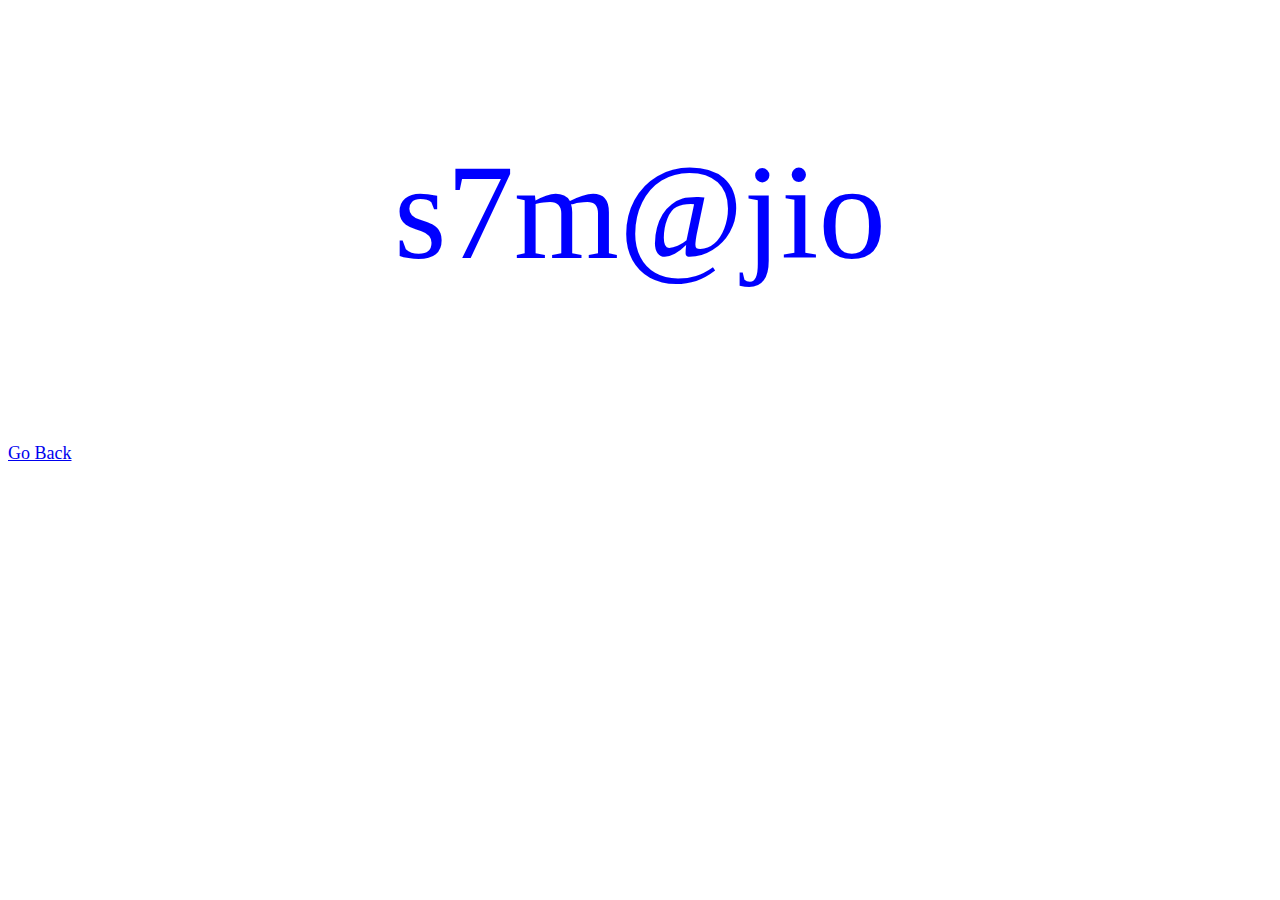
<file: support and contact/support.html>
<!DOCTYPE html>
<html lang="en">
<head>
    <meta charset="UTF-8">
    <meta name="viewport" content="width=device-width, initial-scale=1.0">
    <title>Support</title>
</head>
<body>
   
         <p style="color: blue; font-size: 15vh;text-align: center;"></pstyle>s7m@jio</p> 
            <br>
         <div style="color: rgb(255, 0, 0); font-size: 18px;"> 
                <a href="../">Go Back</a> 
            </div>
</body>
</html>
</file>
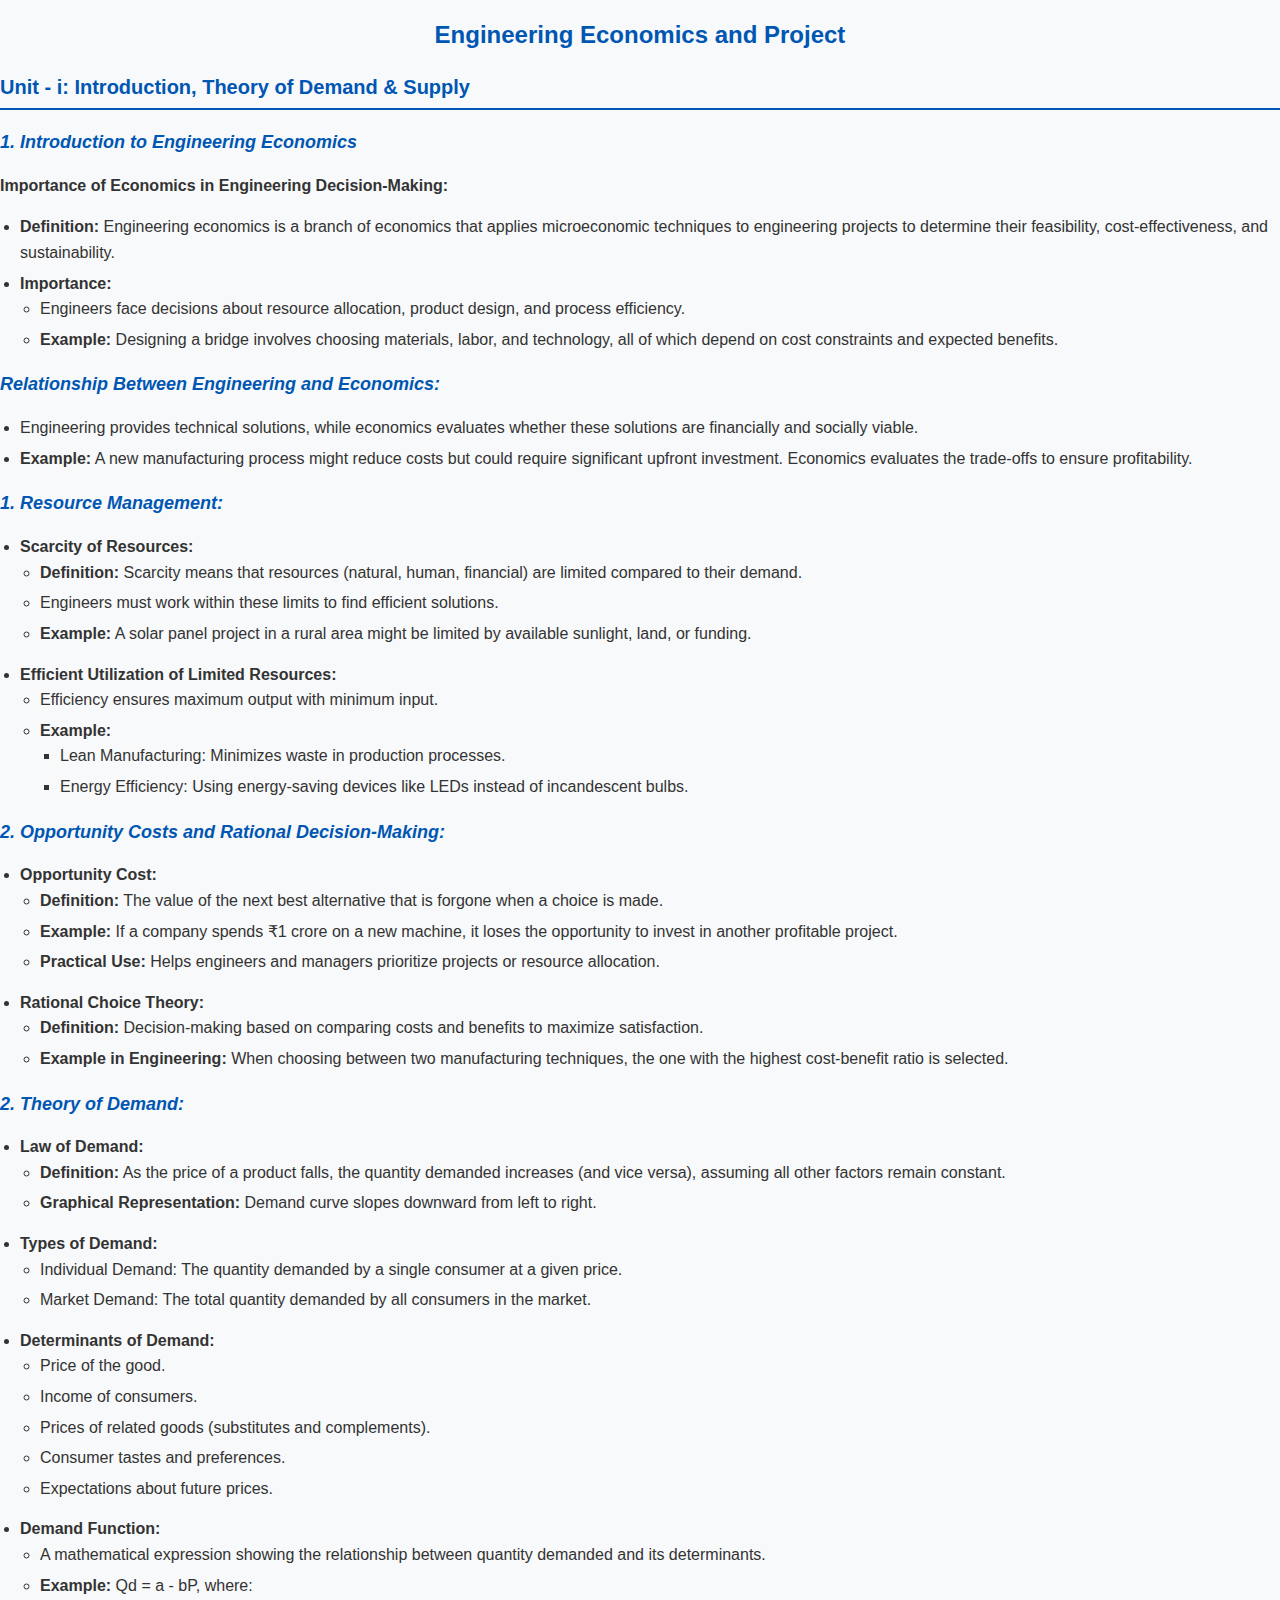
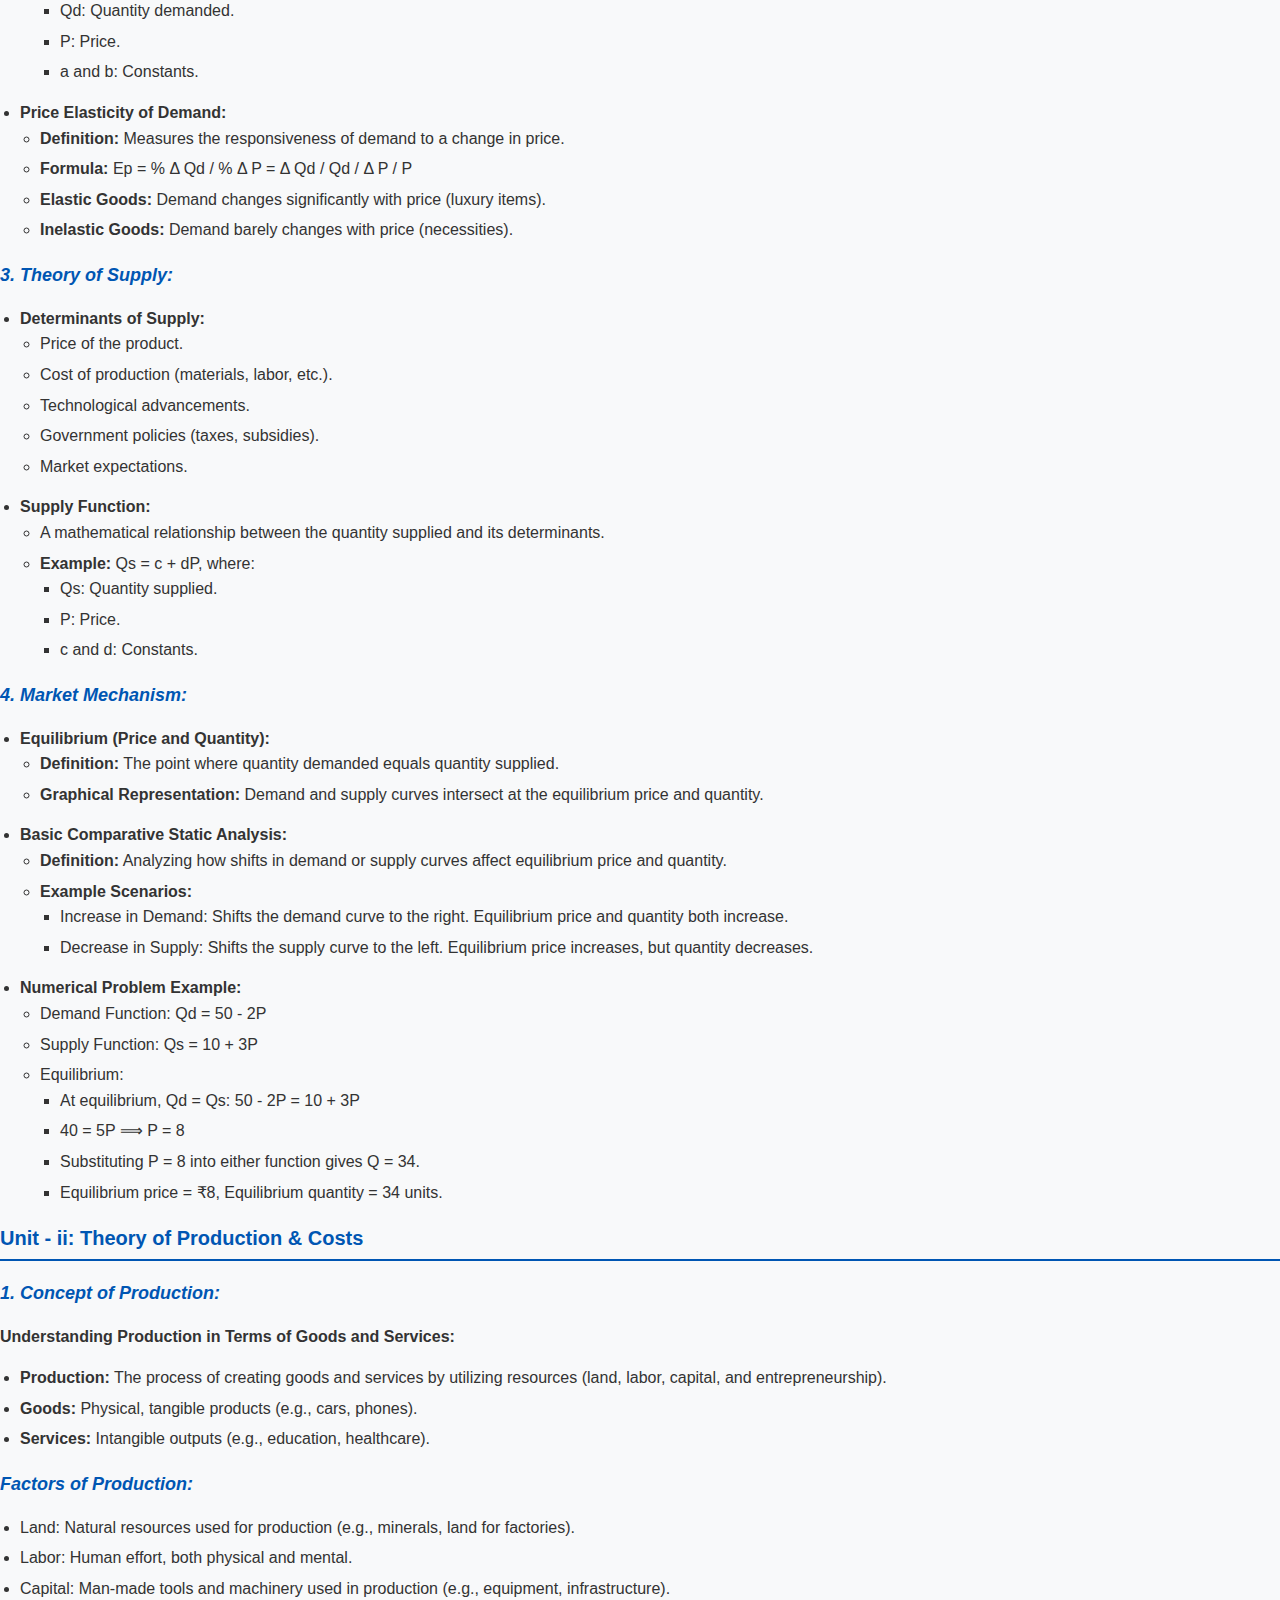
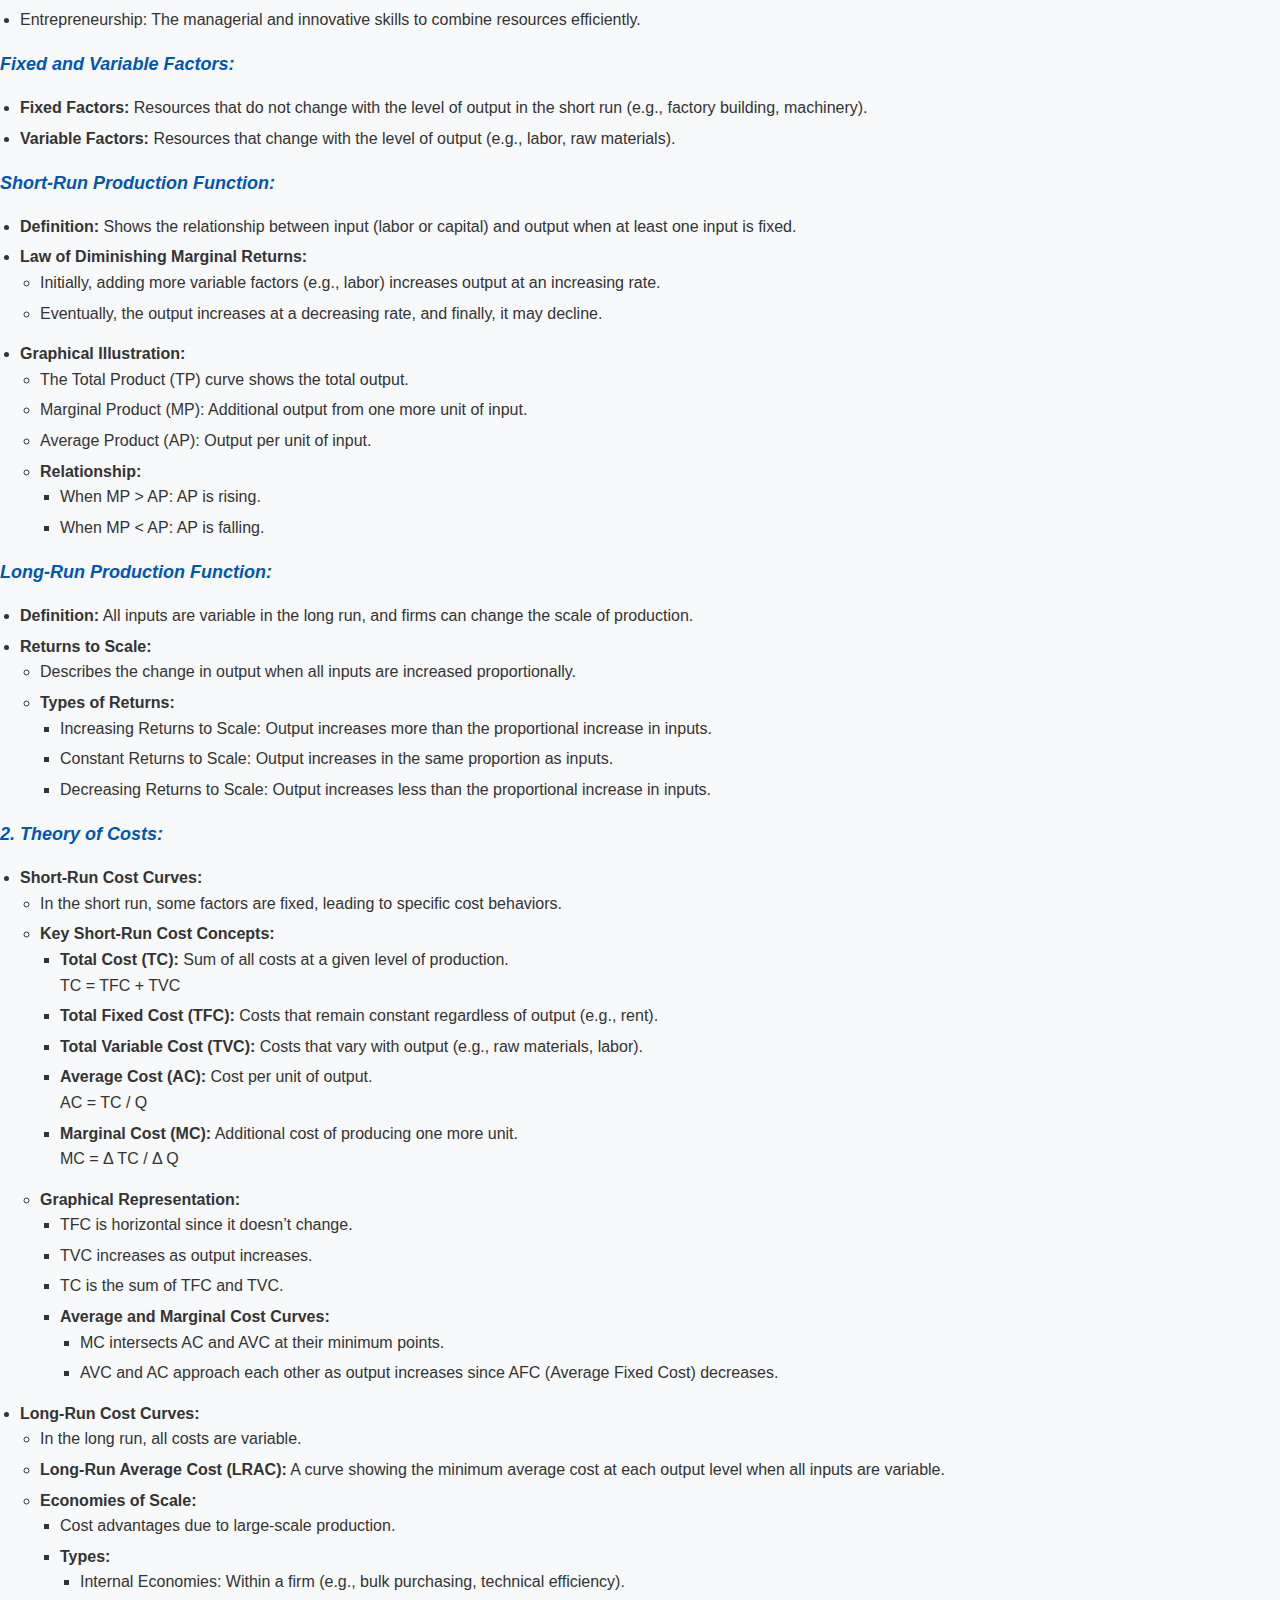
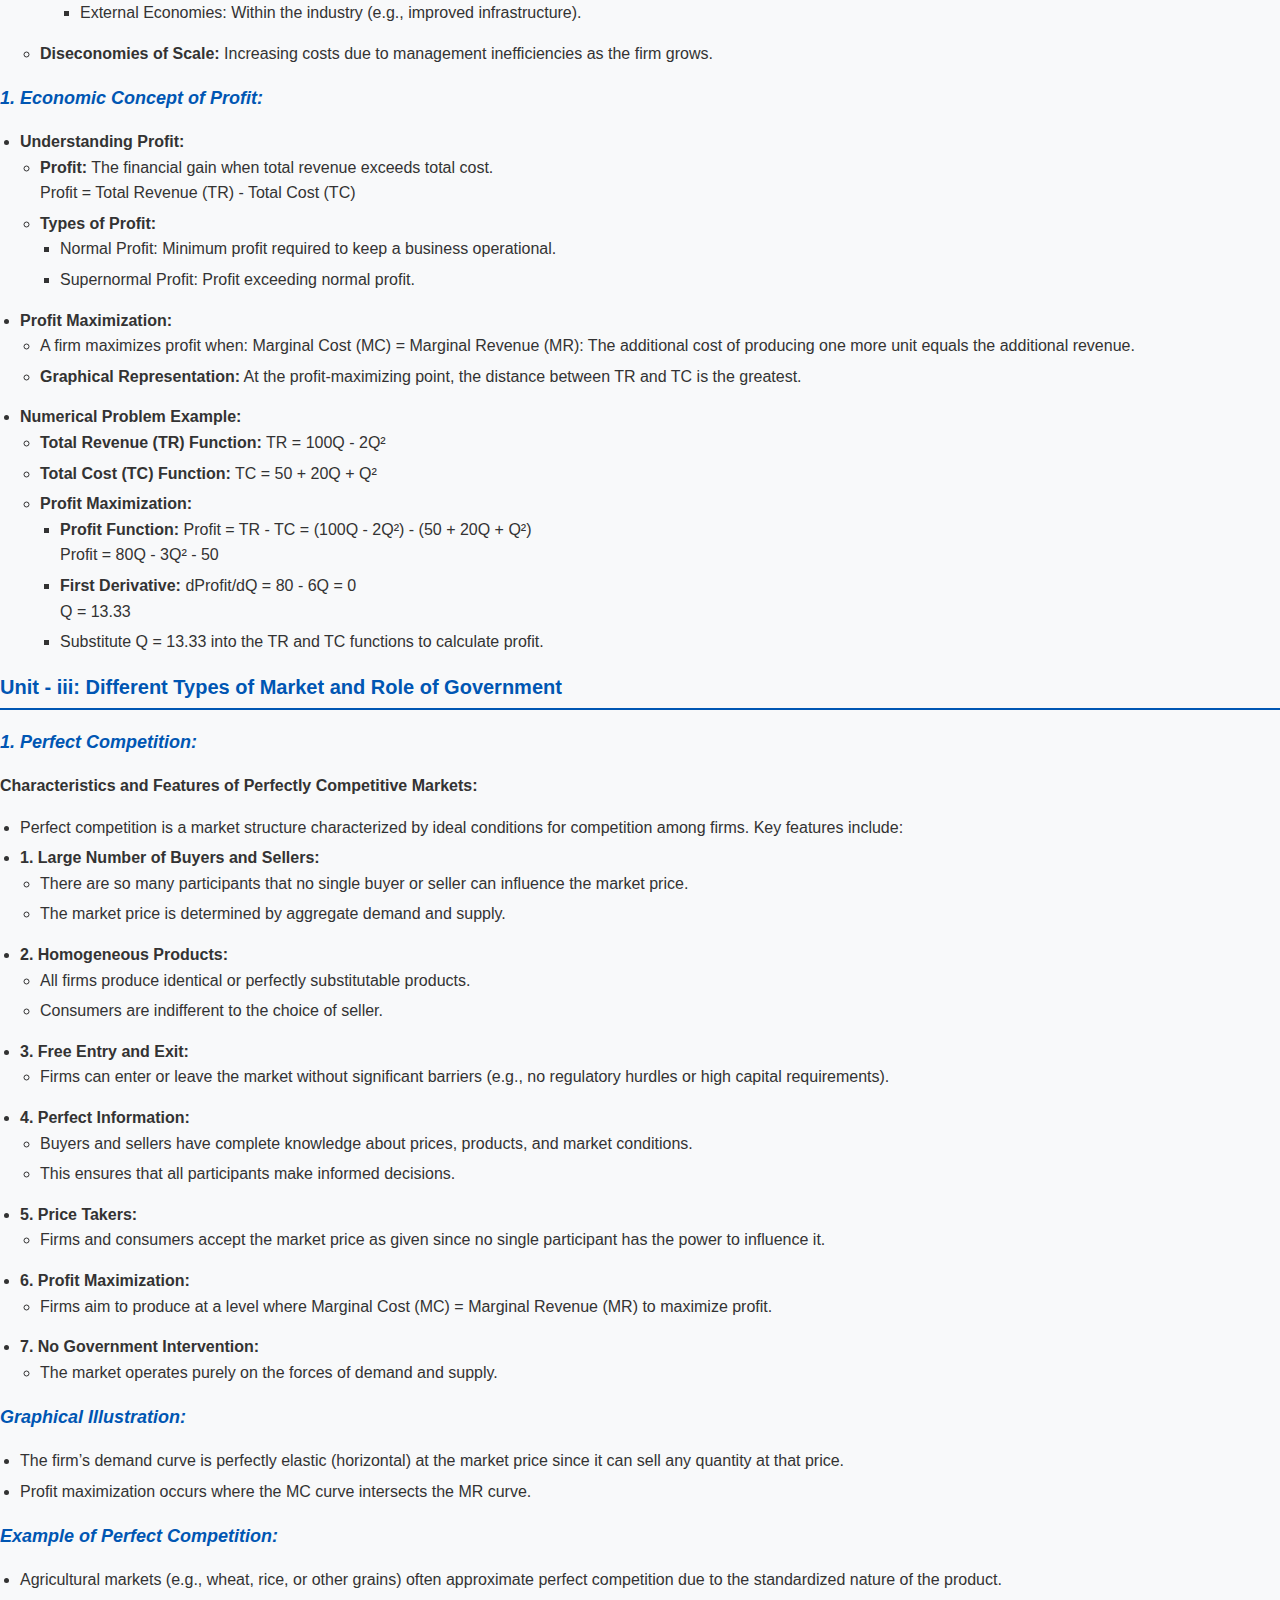
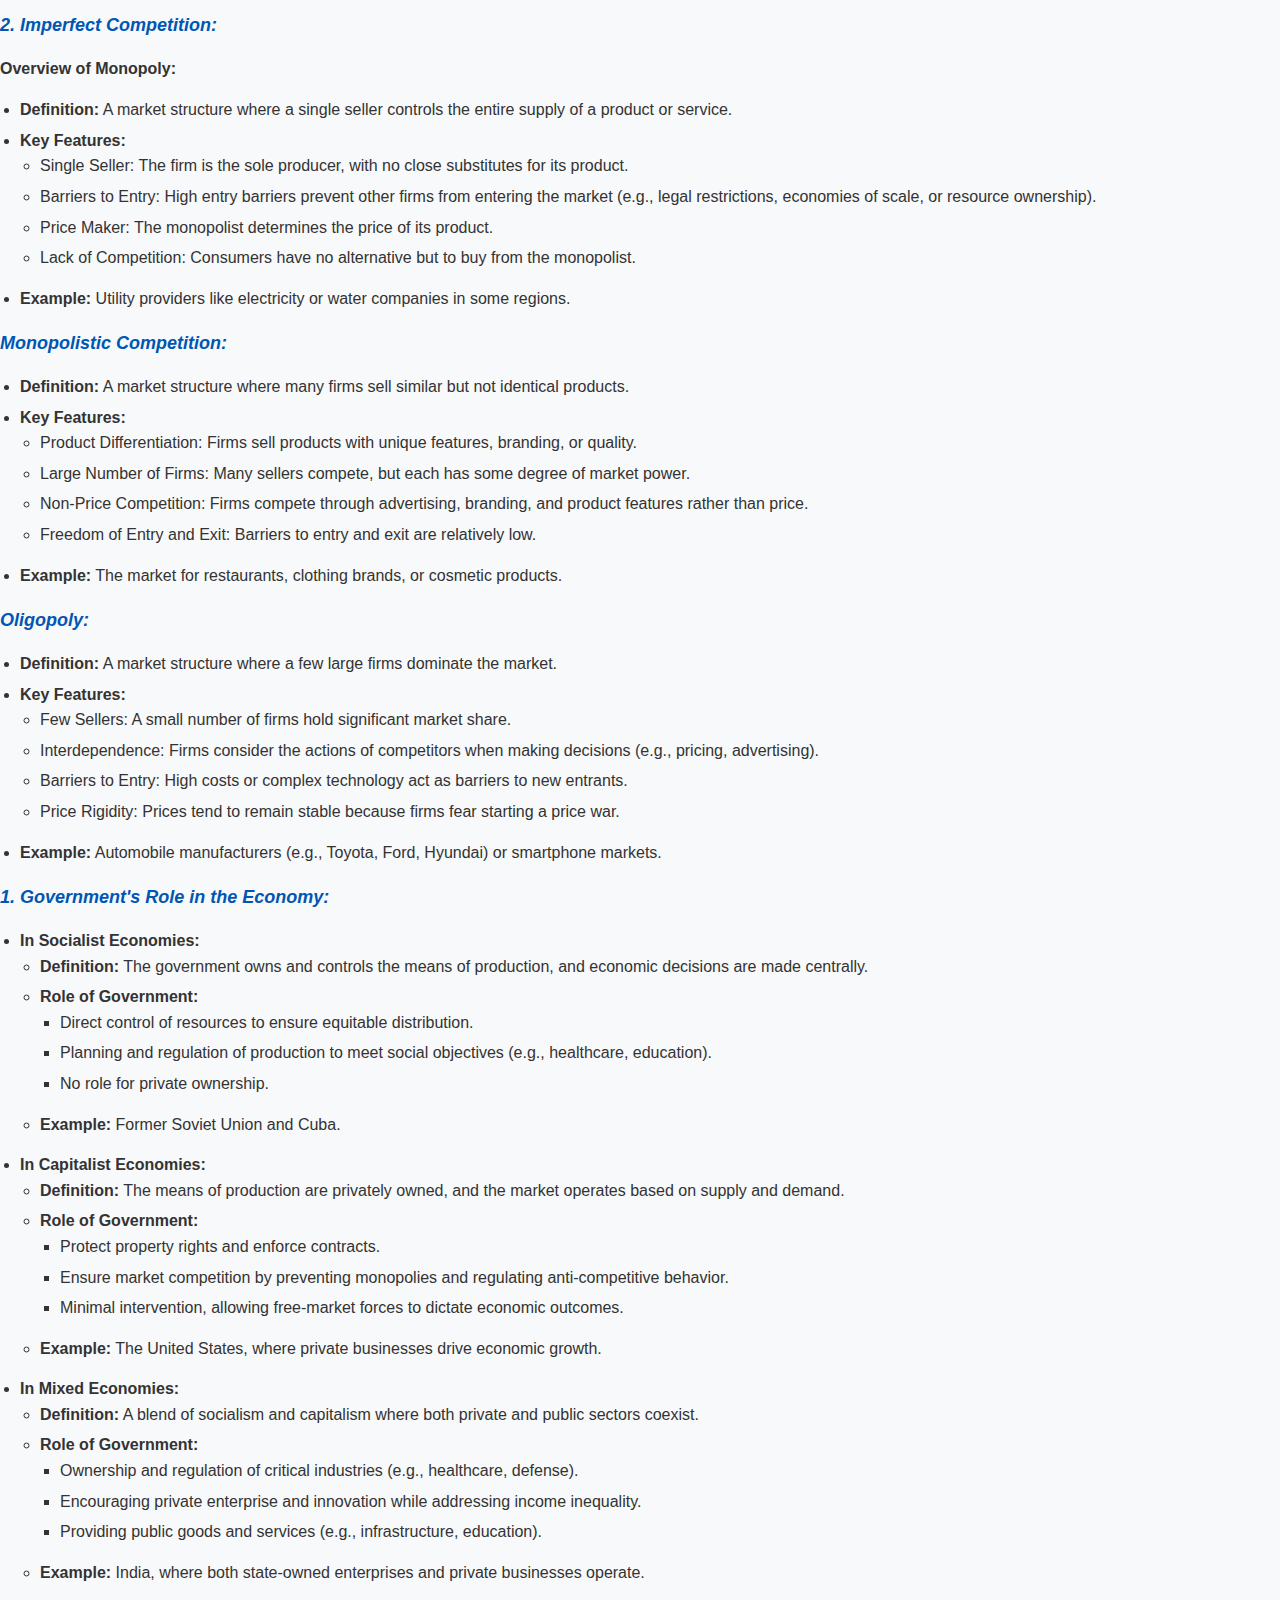
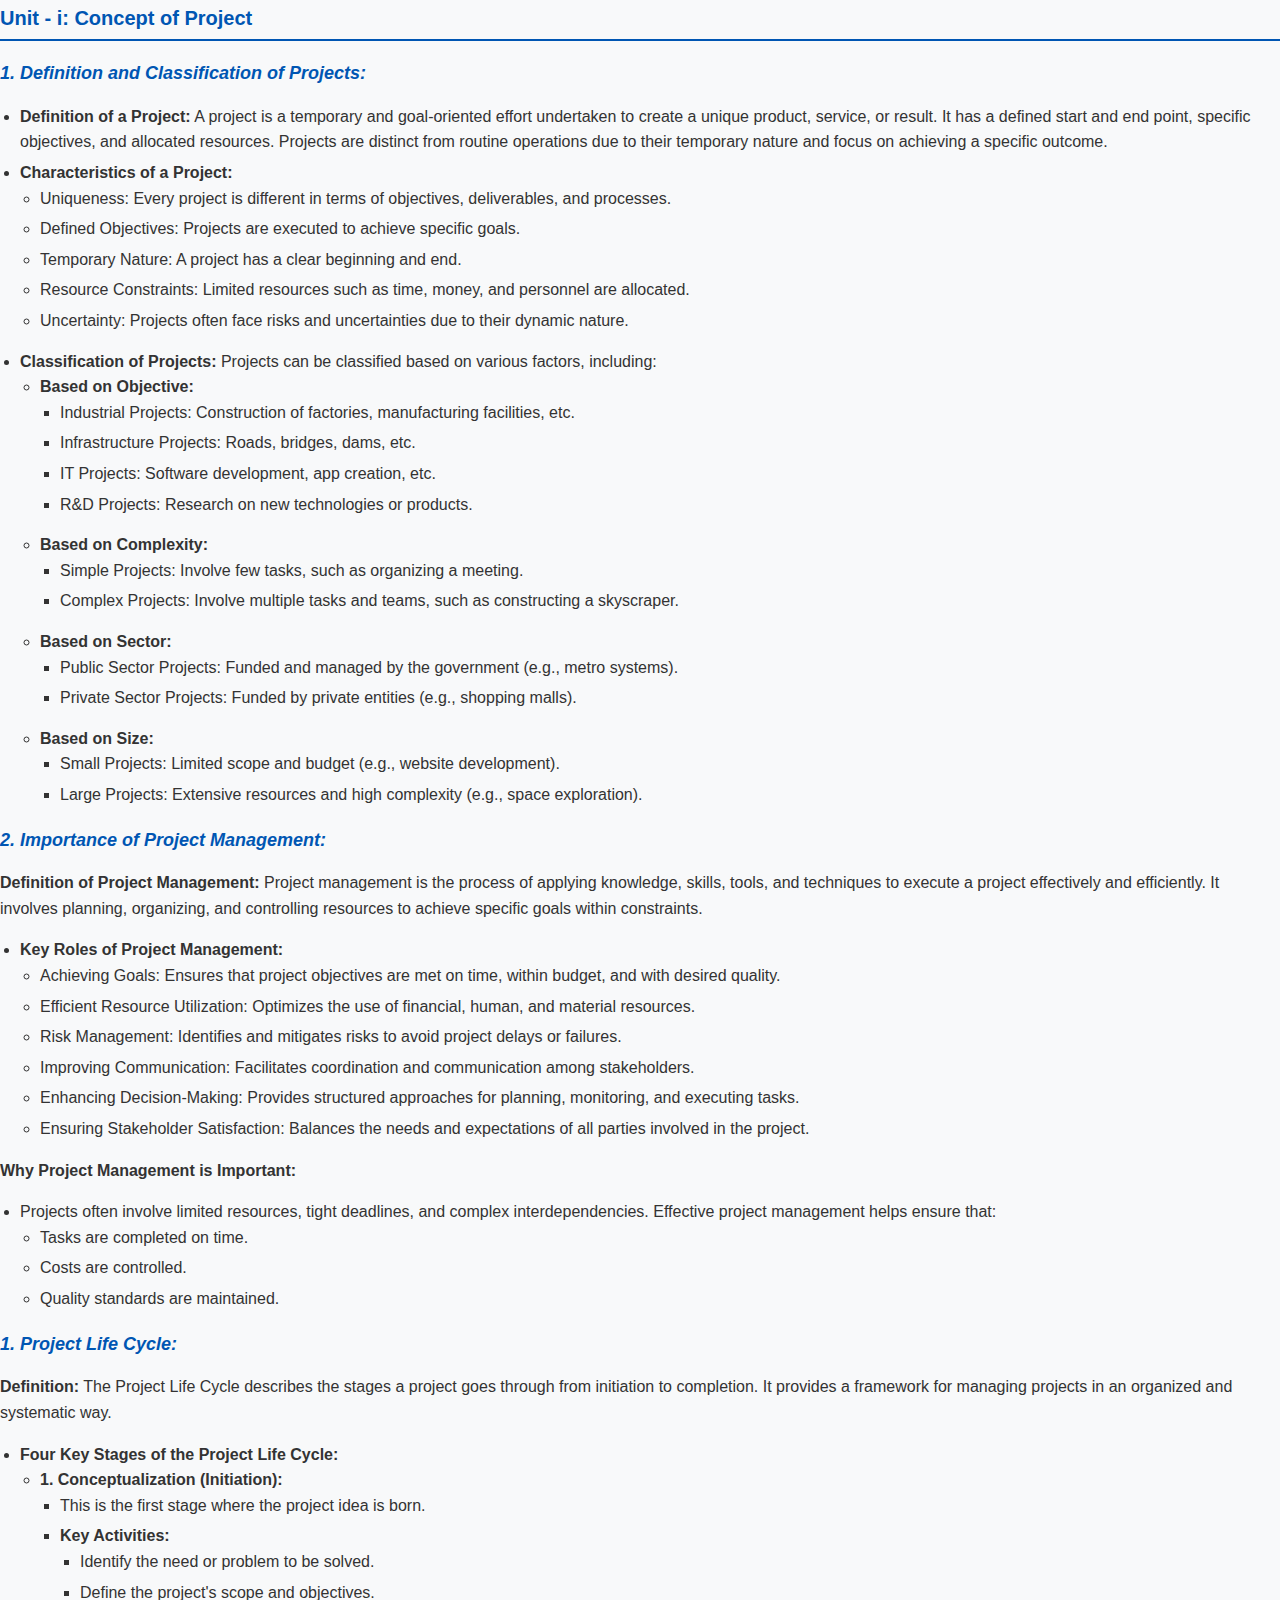
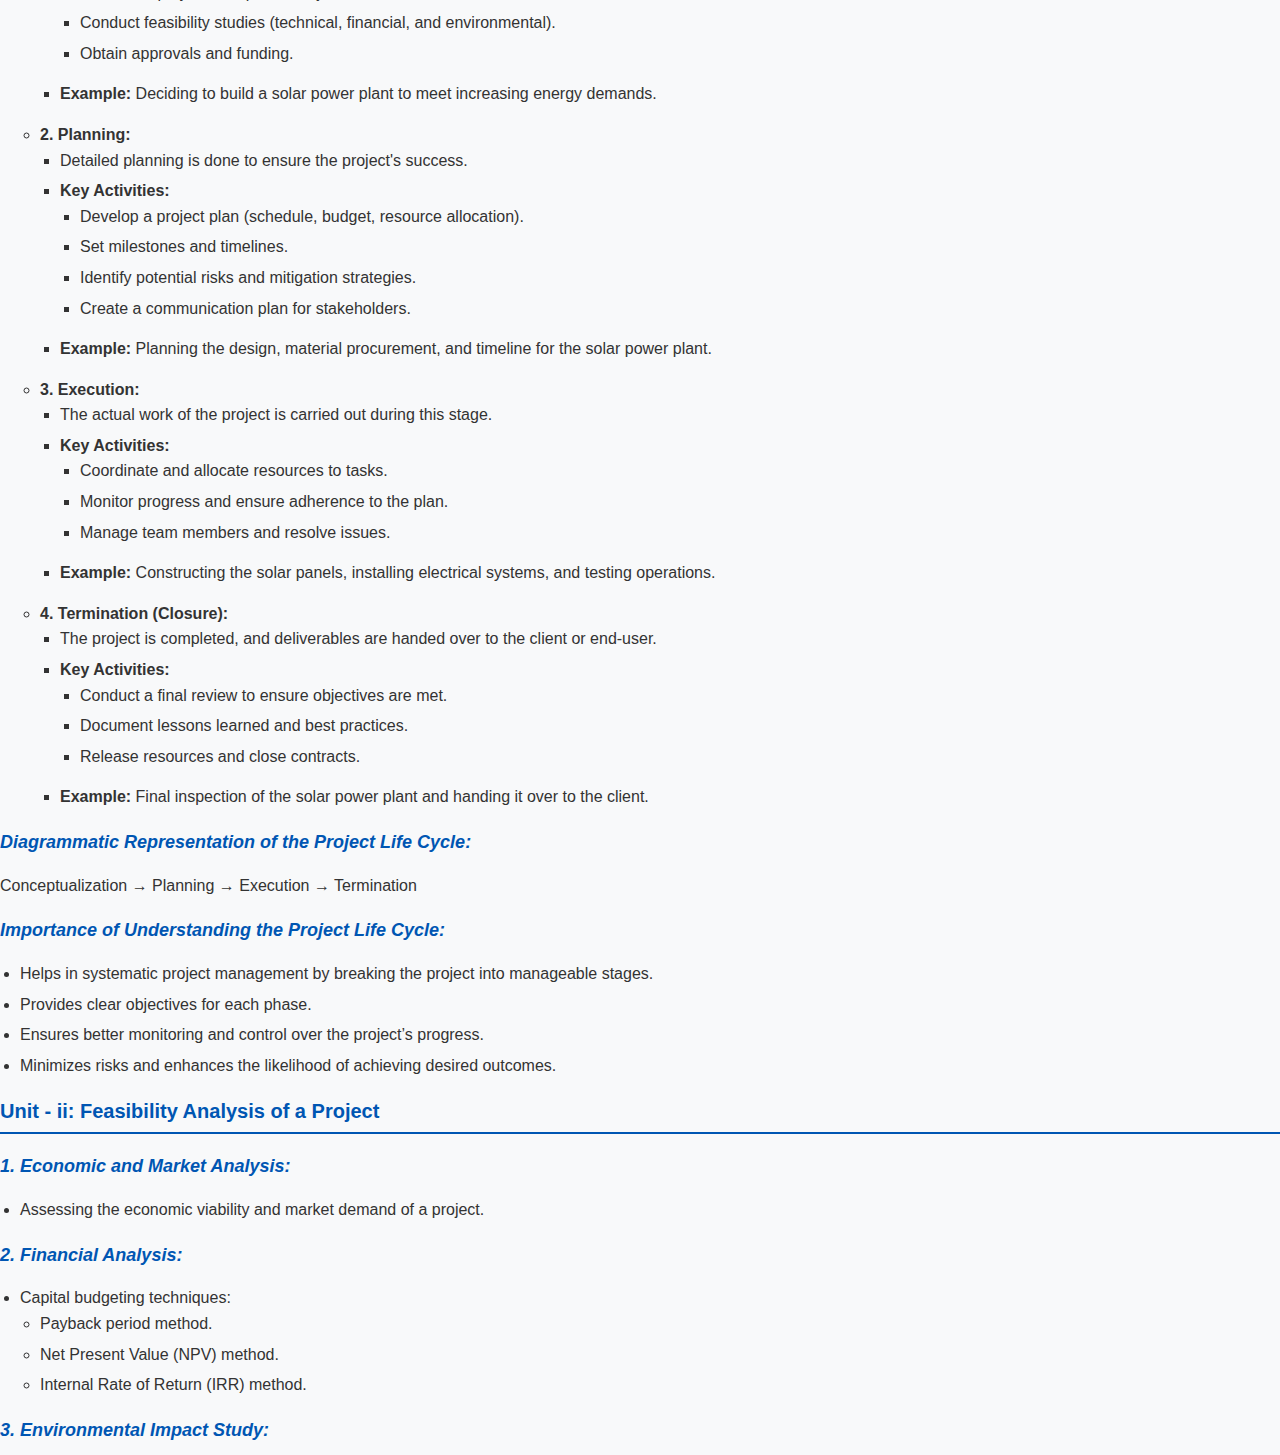
<file: Notes/eepm/eepm.html>
<!DOCTYPE html>
<html lang="en">
<head>
    <meta charset="UTF-8">
    <meta name="viewport" content="width=device-width, initial-scale=1.0">
    <title>Engineering Economics and Project</title>
    <link rel="stylesheet" href="../../style.css">
</head>
<body>

<h1>Engineering Economics and Project</h1>

<h2>Unit - i: Introduction, Theory of Demand & Supply</h2>

<h3>1. Introduction to Engineering Economics</h3>
<p><strong>Importance of Economics in Engineering Decision-Making:</strong></p>
<ul>
    <li><strong>Definition:</strong> Engineering economics is a branch of economics that applies microeconomic techniques to engineering projects to determine their feasibility, cost-effectiveness, and sustainability.</li>
    <li><strong>Importance:</strong>
        <ul>
            <li>Engineers face decisions about resource allocation, product design, and process efficiency.</li>
            <li><strong>Example:</strong> Designing a bridge involves choosing materials, labor, and technology, all of which depend on cost constraints and expected benefits.</li>
        </ul>
    </li>
</ul>

<h3>Relationship Between Engineering and Economics:</h3>
<ul>
    <li>Engineering provides technical solutions, while economics evaluates whether these solutions are financially and socially viable.</li>
    <li><strong>Example:</strong> A new manufacturing process might reduce costs but could require significant upfront investment. Economics evaluates the trade-offs to ensure profitability.</li>
</ul>

<h3>1. Resource Management:</h3>
<ul>
    <li><strong>Scarcity of Resources:</strong>
        <ul>
            <li><strong>Definition:</strong> Scarcity means that resources (natural, human, financial) are limited compared to their demand.</li>
            <li>Engineers must work within these limits to find efficient solutions.</li>
            <li><strong>Example:</strong> A solar panel project in a rural area might be limited by available sunlight, land, or funding.</li>
        </ul>
    </li>
    <li><strong>Efficient Utilization of Limited Resources:</strong>
        <ul>
            <li>Efficiency ensures maximum output with minimum input.</li>
            <li><strong>Example:</strong>
                <ul>
                    <li>Lean Manufacturing: Minimizes waste in production processes.</li>
                    <li>Energy Efficiency: Using energy-saving devices like LEDs instead of incandescent bulbs.</li>
                </ul>
            </li>
        </ul>
    </li>
</ul>

<h3>2. Opportunity Costs and Rational Decision-Making:</h3>
<ul>
    <li><strong>Opportunity Cost:</strong>
        <ul>
            <li><strong>Definition:</strong> The value of the next best alternative that is forgone when a choice is made.</li>
            <li><strong>Example:</strong> If a company spends ₹1 crore on a new machine, it loses the opportunity to invest in another profitable project.</li>
            <li><strong>Practical Use:</strong> Helps engineers and managers prioritize projects or resource allocation.</li>
        </ul>
    </li>
    <li><strong>Rational Choice Theory:</strong>
        <ul>
            <li><strong>Definition:</strong> Decision-making based on comparing costs and benefits to maximize satisfaction.</li>
            <li><strong>Example in Engineering:</strong> When choosing between two manufacturing techniques, the one with the highest cost-benefit ratio is selected.</li>
        </ul>
    </li>
</ul>

<h3>2. Theory of Demand:</h3>
<ul>
    <li><strong>Law of Demand:</strong>
        <ul>
            <li><strong>Definition:</strong> As the price of a product falls, the quantity demanded increases (and vice versa), assuming all other factors remain constant.</li>
            <li><strong>Graphical Representation:</strong> Demand curve slopes downward from left to right.</li>
        </ul>
    </li>
    <li><strong>Types of Demand:</strong>
        <ul>
            <li>Individual Demand: The quantity demanded by a single consumer at a given price.</li>
            <li>Market Demand: The total quantity demanded by all consumers in the market.</li>
        </ul>
    </li>
    <li><strong>Determinants of Demand:</strong>
        <ul>
            <li>Price of the good.</li>
            <li>Income of consumers.</li>
            <li>Prices of related goods (substitutes and complements).</li>
            <li>Consumer tastes and preferences.</li>
            <li>Expectations about future prices.</li>
        </ul>
    </li>
    <li><strong>Demand Function:</strong>
        <ul>
            <li>A mathematical expression showing the relationship between quantity demanded and its determinants.</li>
            <li><strong>Example:</strong> Qd = a - bP, where:
                <ul>
                    <li>Qd: Quantity demanded.</li>
                    <li>P: Price.</li>
                    <li>a and b: Constants.</li>
                </ul>
            </li>
        </ul>
    </li>
    <li><strong>Price Elasticity of Demand:</strong>
        <ul>
            <li><strong>Definition:</strong> Measures the responsiveness of demand to a change in price.</li>
            <li><strong>Formula:</strong> Ep = % Δ Qd / % Δ P = Δ Qd / Qd / Δ P / P</li>
            <li><strong>Elastic Goods:</strong> Demand changes significantly with price (luxury items).</li>
            <li><strong>Inelastic Goods:</strong> Demand barely changes with price (necessities).</li>
        </ul>
    </li>
</ul>

<h3>3. Theory of Supply:</h3>
<ul>
    <li><strong>Determinants of Supply:</strong>
        <ul>
            <li>Price of the product.</li>
            <li>Cost of production (materials, labor, etc.).</li>
            <li>Technological advancements.</li>
            <li>Government policies (taxes, subsidies).</li>
            <li>Market expectations.</li>
        </ul>
    </li>
    <li><strong>Supply Function:</strong>
        <ul>
            <li>A mathematical relationship between the quantity supplied and its determinants.</li>
            <li><strong>Example:</strong> Qs = c + dP, where:
                <ul>
                    <li>Qs: Quantity supplied.</li>
                    <li>P: Price.</li>
                    <li>c and d: Constants.</li>
                </ul>
            </li>
        </ul>
    </li>
</ul>

<h3>4. Market Mechanism:</h3>
<ul>
    <li><strong>Equilibrium (Price and Quantity):</strong>
        <ul>
            <li><strong>Definition:</strong> The point where quantity demanded equals quantity supplied.</li>
            <li><strong>Graphical Representation:</strong> Demand and supply curves intersect at the equilibrium price and quantity.</li>
        </ul>
    </li>
    <li><strong>Basic Comparative Static Analysis:</strong>
        <ul>
            <li><strong>Definition:</strong> Analyzing how shifts in demand or supply curves affect equilibrium price and quantity.</li>
            <li><strong>Example Scenarios:</strong>
                <ul>
                    <li>Increase in Demand: Shifts the demand curve to the right. Equilibrium price and quantity both increase.</li>
                    <li>Decrease in Supply: Shifts the supply curve to the left. Equilibrium price increases, but quantity decreases.</li>
                </ul>
            </li>
        </ul>
    </li>
    <li><strong>Numerical Problem Example:</strong>
        <ul>
            <li>Demand Function: Qd = 50 - 2P</li>
            <li>Supply Function: Qs = 10 + 3P</li>
            <li>Equilibrium:
                <ul>
                    <li>At equilibrium, Qd = Qs: 50 - 2P = 10 + 3P</li>
                    <li>40 = 5P ⟹ P = 8</li>
                    <li>Substituting P = 8 into either function gives Q = 34.</li>
                    <li>Equilibrium price = ₹8, Equilibrium quantity = 34 units.</li>
                </ul>
            </li>
        </ul>
    </li>
</ul>

<h2>Unit - ii: Theory of Production & Costs</h2>

<h3>1. Concept of Production:</h3>
<p><strong>Understanding Production in Terms of Goods and Services:</strong></p>
<ul>
    <li><strong>Production:</strong> The process of creating goods and services by utilizing resources (land, labor, capital, and entrepreneurship).</li>
    <li><strong>Goods:</strong> Physical, tangible products (e.g., cars, phones).</li>
    <li><strong>Services:</strong> Intangible outputs (e.g., education, healthcare).</li>
</ul>

<h3>Factors of Production:</h3>
<ul>
    <li>Land: Natural resources used for production (e.g., minerals, land for factories).</li>
    <li>Labor: Human effort, both physical and mental.</li>
    <li>Capital: Man-made tools and machinery used in production (e.g., equipment, infrastructure).</li>
    <li>Entrepreneurship: The managerial and innovative skills to combine resources efficiently.</li>
</ul>

<h3>Fixed and Variable Factors:</h3>
<ul>
    <li><strong>Fixed Factors:</strong> Resources that do not change with the level of output in the short run (e.g., factory building, machinery).</li>
    <li><strong>Variable Factors:</strong> Resources that change with the level of output (e.g., labor, raw materials).</li>
</ul>

<h3>Short-Run Production Function:</h3>
<ul>
    <li><strong>Definition:</strong> Shows the relationship between input (labor or capital) and output when at least one input is fixed.</li>
    <li><strong>Law of Diminishing Marginal Returns:</strong>
        <ul>
            <li>Initially, adding more variable factors (e.g., labor) increases output at an increasing rate.</li>
            <li>Eventually, the output increases at a decreasing rate, and finally, it may decline.</li>
        </ul>
    </li>
    <li><strong>Graphical Illustration:</strong>
        <ul>
            <li>The Total Product (TP) curve shows the total output.</li>
            <li>Marginal Product (MP): Additional output from one more unit of input.</li>
            <li>Average Product (AP): Output per unit of input.</li>
            <li><strong>Relationship:</strong>
                <ul>
                    <li>When MP > AP: AP is rising.</li>
                    <li>When MP < AP: AP is falling.</li>
                </ul>
            </li>
        </ul>
    </li>
</ul>

<h3>Long-Run Production Function:</h3>
<ul>
    <li><strong>Definition:</strong> All inputs are variable in the long run, and firms can change the scale of production.</li>
    <li><strong>Returns to Scale:</strong>
        <ul>
            <li>Describes the change in output when all inputs are increased proportionally.</li>
            <li><strong>Types of Returns:</strong>
                <ul>
                    <li>Increasing Returns to Scale: Output increases more than the proportional increase in inputs.</li>
                    <li>Constant Returns to Scale: Output increases in the same proportion as inputs.</li>
                    <li>Decreasing Returns to Scale: Output increases less than the proportional increase in inputs.</li>
                </ul>
            </li>
        </ul>
    </li>
</ul>

<h3>2. Theory of Costs:</h3>
<ul>
    <li><strong>Short-Run Cost Curves:</strong>
        <ul>
            <li>In the short run, some factors are fixed, leading to specific cost behaviors.</li>
            <li><strong>Key Short-Run Cost Concepts:</strong>
                <ul>
                    <li><strong>Total Cost (TC):</strong> Sum of all costs at a given level of production. <br> TC = TFC + TVC</li>
                    <li><strong>Total Fixed Cost (TFC):</strong> Costs that remain constant regardless of output (e.g., rent).</li>
                    <li><strong>Total Variable Cost (TVC):</strong> Costs that vary with output (e.g., raw materials, labor).</li>
                    <li><strong>Average Cost (AC):</strong> Cost per unit of output. <br> AC = TC / Q</li>
                    <li><strong>Marginal Cost (MC):</strong> Additional cost of producing one more unit. <br> MC = Δ TC / Δ Q</li>
                </ul>
            </li>
            <li><strong>Graphical Representation:</strong>
                <ul>
                    <li>TFC is horizontal since it doesn’t change.</li>
                    <li>TVC increases as output increases.</li>
                    <li>TC is the sum of TFC and TVC.</li>
                    <li><strong>Average and Marginal Cost Curves:</strong>
                        <ul>
                            <li>MC intersects AC and AVC at their minimum points.</li>
                            <li>AVC and AC approach each other as output increases since AFC (Average Fixed Cost) decreases.</li>
                        </ul>
                    </li>
                </ul>
            </li>
        </ul>
    </li>
    <li><strong>Long-Run Cost Curves:</strong>
        <ul>
            <li>In the long run, all costs are variable.</li>
            <li><strong>Long-Run Average Cost (LRAC):</strong> A curve showing the minimum average cost at each output level when all inputs are variable.</li>
            <li><strong>Economies of Scale:</strong>
                <ul>
                    <li>Cost advantages due to large-scale production.</li>
                    <li><strong>Types:</strong>
                        <ul>
                            <li>Internal Economies: Within a firm (e.g., bulk purchasing, technical efficiency).</li>
                            <li>External Economies: Within the industry (e.g., improved infrastructure).</li>
                        </ul>
                    </li>
                </ul>
            </li>
            <li><strong>Diseconomies of Scale:</strong> Increasing costs due to management inefficiencies as the firm grows.</li>
        </ul>
    </li>
</ul>

<h3>1. Economic Concept of Profit:</h3>
<ul>
    <li><strong>Understanding Profit:</strong>
        <ul>
            <li><strong>Profit:</strong> The financial gain when total revenue exceeds total cost. <br> Profit = Total Revenue (TR) - Total Cost (TC)</li>
            <li><strong>Types of Profit:</strong>
                <ul>
                    <li>Normal Profit: Minimum profit required to keep a business operational.</li>
                    <li>Supernormal Profit: Profit exceeding normal profit.</li>
                </ul>
            </li>
        </ul>
    </li>
    <li><strong>Profit Maximization:</strong>
        <ul>
            <li>A firm maximizes profit when: Marginal Cost (MC) = Marginal Revenue (MR): The additional cost of producing one more unit equals the additional revenue.</li>
            <li><strong>Graphical Representation:</strong> At the profit-maximizing point, the distance between TR and TC is the greatest.</li>
        </ul>
    </li>
    <li><strong>Numerical Problem Example:</strong>
        <ul>
            <li><strong>Total Revenue (TR) Function:</strong> TR = 100Q - 2Q²</li>
            <li><strong>Total Cost (TC) Function:</strong> TC = 50 + 20Q + Q²</li>
            <li><strong>Profit Maximization:</strong>
                <ul>
                    <li><strong>Profit Function:</strong> Profit = TR - TC = (100Q - 2Q²) - (50 + 20Q + Q²) <br> Profit = 80Q - 3Q² - 50</li>
                    <li><strong>First Derivative:</strong> dProfit/dQ = 80 - 6Q = 0 <br> Q = 13.33</li>
                    <li>Substitute Q = 13.33 into the TR and TC functions to calculate profit.</li>
                </ul>
            </li>
        </ul>
    </li>
</ul>

<h2>Unit - iii: Different Types of Market and Role of Government</h2>

<h3>1. Perfect Competition:</h3>
<p><strong>Characteristics and Features of Perfectly Competitive Markets:</strong></p>
<ul>
    <li>Perfect competition is a market structure characterized by ideal conditions for competition among firms. Key features include:</li>
    <li><strong>1. Large Number of Buyers and Sellers:</strong>
        <ul>
            <li>There are so many participants that no single buyer or seller can influence the market price.</li>
            <li>The market price is determined by aggregate demand and supply.</li>
        </ul>
    </li>
    <li><strong>2. Homogeneous Products:</strong>
        <ul>
            <li>All firms produce identical or perfectly substitutable products.</li>
            <li>Consumers are indifferent to the choice of seller.</li>
        </ul>
    </li>
    <li><strong>3. Free Entry and Exit:</strong>
        <ul>
            <li>Firms can enter or leave the market without significant barriers (e.g., no regulatory hurdles or high capital requirements).</li>
        </ul>
    </li>
    <li><strong>4. Perfect Information:</strong>
        <ul>
            <li>Buyers and sellers have complete knowledge about prices, products, and market conditions.</li>
            <li>This ensures that all participants make informed decisions.</li>
        </ul>
    </li>
    <li><strong>5. Price Takers:</strong>
        <ul>
            <li>Firms and consumers accept the market price as given since no single participant has the power to influence it.</li>
        </ul>
    </li>
    <li><strong>6. Profit Maximization:</strong>
        <ul>
            <li>Firms aim to produce at a level where Marginal Cost (MC) = Marginal Revenue (MR) to maximize profit.</li>
        </ul>
    </li>
    <li><strong>7. No Government Intervention:</strong>
        <ul>
            <li>The market operates purely on the forces of demand and supply.</li>
        </ul>
    </li>
</ul>

<h3>Graphical Illustration:</h3>
<ul>
    <li>The firm’s demand curve is perfectly elastic (horizontal) at the market price since it can sell any quantity at that price.</li>
    <li>Profit maximization occurs where the MC curve intersects the MR curve.</li>
</ul>

<h3>Example of Perfect Competition:</h3>
<ul>
    <li>Agricultural markets (e.g., wheat, rice, or other grains) often approximate perfect competition due to the standardized nature of the product.</li>
</ul>

<h3>2. Imperfect Competition:</h3>
<p><strong>Overview of Monopoly:</strong></p>
<ul>
    <li><strong>Definition:</strong> A market structure where a single seller controls the entire supply of a product or service.</li>
    <li><strong>Key Features:</strong>
        <ul>
            <li>Single Seller: The firm is the sole producer, with no close substitutes for its product.</li>
            <li>Barriers to Entry: High entry barriers prevent other firms from entering the market (e.g., legal restrictions, economies of scale, or resource ownership).</li>
            <li>Price Maker: The monopolist determines the price of its product.</li>
            <li>Lack of Competition: Consumers have no alternative but to buy from the monopolist.</li>
        </ul>
    </li>
    <li><strong>Example:</strong> Utility providers like electricity or water companies in some regions.</li>
</ul>

<h3>Monopolistic Competition:</h3>
<ul>
    <li><strong>Definition:</strong> A market structure where many firms sell similar but not identical products.</li>
    <li><strong>Key Features:</strong>
        <ul>
            <li>Product Differentiation: Firms sell products with unique features, branding, or quality.</li>
            <li>Large Number of Firms: Many sellers compete, but each has some degree of market power.</li>
            <li>Non-Price Competition: Firms compete through advertising, branding, and product features rather than price.</li>
            <li>Freedom of Entry and Exit: Barriers to entry and exit are relatively low.</li>
        </ul>
    </li>
    <li><strong>Example:</strong> The market for restaurants, clothing brands, or cosmetic products.</li>
</ul>

<h3>Oligopoly:</h3>
<ul>
    <li><strong>Definition:</strong> A market structure where a few large firms dominate the market.</li>
    <li><strong>Key Features:</strong>
        <ul>
            <li>Few Sellers: A small number of firms hold significant market share.</li>
            <li>Interdependence: Firms consider the actions of competitors when making decisions (e.g., pricing, advertising).</li>
            <li>Barriers to Entry: High costs or complex technology act as barriers to new entrants.</li>
            <li>Price Rigidity: Prices tend to remain stable because firms fear starting a price war.</li>
        </ul>
    </li>
    <li><strong>Example:</strong> Automobile manufacturers (e.g., Toyota, Ford, Hyundai) or smartphone markets.</li>
</ul>

<h3>1. Government's Role in the Economy:</h3>
<ul>
    <li><strong>In Socialist Economies:</strong>
        <ul>
            <li><strong>Definition:</strong> The government owns and controls the means of production, and economic decisions are made centrally.</li>
            <li><strong>Role of Government:</strong>
                <ul>
                    <li>Direct control of resources to ensure equitable distribution.</li>
                    <li>Planning and regulation of production to meet social objectives (e.g., healthcare, education).</li>
                    <li>No role for private ownership.</li>
                </ul>
            </li>
            <li><strong>Example:</strong> Former Soviet Union and Cuba.</li>
        </ul>
    </li>
    <li><strong>In Capitalist Economies:</strong>
        <ul>
            <li><strong>Definition:</strong> The means of production are privately owned, and the market operates based on supply and demand.</li>
            <li><strong>Role of Government:</strong>
                <ul>
                    <li>Protect property rights and enforce contracts.</li>
                    <li>Ensure market competition by preventing monopolies and regulating anti-competitive behavior.</li>
                    <li>Minimal intervention, allowing free-market forces to dictate economic outcomes.</li>
                </ul>
            </li>
            <li><strong>Example:</strong> The United States, where private businesses drive economic growth.</li>
        </ul>
    </li>
    <li><strong>In Mixed Economies:</strong>
        <ul>
            <li><strong>Definition:</strong> A blend of socialism and capitalism where both private and public sectors coexist.</li>
            <li><strong>Role of Government:</strong>
                <ul>
                    <li>Ownership and regulation of critical industries (e.g., healthcare, defense).</li>
                    <li>Encouraging private enterprise and innovation while addressing income inequality.</li>
                    <li>Providing public goods and services (e.g., infrastructure, education).</li>
                </ul>
            </li>
            <li><strong>Example:</strong> India, where both state-owned enterprises and private businesses operate.</li>
        </ul>
    </li>
</ul>

<h2>Unit - i: Concept of Project</h2>

<h3>1. Definition and Classification of Projects:</h3>
<ul>
    <li><strong>Definition of a Project:</strong> A project is a temporary and goal-oriented effort undertaken to create a unique product, service, or result. It has a defined start and end point, specific objectives, and allocated resources. Projects are distinct from routine operations due to their temporary nature and focus on achieving a specific outcome.</li>
    <li><strong>Characteristics of a Project:</strong>
        <ul>
            <li>Uniqueness: Every project is different in terms of objectives, deliverables, and processes.</li>
            <li>Defined Objectives: Projects are executed to achieve specific goals.</li>
            <li>Temporary Nature: A project has a clear beginning and end.</li>
            <li>Resource Constraints: Limited resources such as time, money, and personnel are allocated.</li>
            <li>Uncertainty: Projects often face risks and uncertainties due to their dynamic nature.</li>
        </ul>
    </li>
    <li><strong>Classification of Projects:</strong> Projects can be classified based on various factors, including:
        <ul>
            <li><strong>Based on Objective:</strong>
                <ul>
                    <li>Industrial Projects: Construction of factories, manufacturing facilities, etc.</li>
                    <li>Infrastructure Projects: Roads, bridges, dams, etc.</li>
                    <li>IT Projects: Software development, app creation, etc.</li>
                    <li>R&D Projects: Research on new technologies or products.</li>
                </ul>
            </li>
            <li><strong>Based on Complexity:</strong>
                <ul>
                    <li>Simple Projects: Involve few tasks, such as organizing a meeting.</li>
                    <li>Complex Projects: Involve multiple tasks and teams, such as constructing a skyscraper.</li>
                </ul>
            </li>
            <li><strong>Based on Sector:</strong>
                <ul>
                    <li>Public Sector Projects: Funded and managed by the government (e.g., metro systems).</li>
                    <li>Private Sector Projects: Funded by private entities (e.g., shopping malls).</li>
                </ul>
            </li>
            <li><strong>Based on Size:</strong>
                <ul>
                    <li>Small Projects: Limited scope and budget (e.g., website development).</li>
                    <li>Large Projects: Extensive resources and high complexity (e.g., space exploration).</li>
                </ul>
            </li>
        </ul>
    </li>
</ul>

<h3>2. Importance of Project Management:</h3>
<p><strong>Definition of Project Management:</strong> Project management is the process of applying knowledge, skills, tools, and techniques to execute a project effectively and efficiently. It involves planning, organizing, and controlling resources to achieve specific goals within constraints.</p>
<ul>
    <li><strong>Key Roles of Project Management:</strong>
        <ul>
            <li>Achieving Goals: Ensures that project objectives are met on time, within budget, and with desired quality.</li>
            <li>Efficient Resource Utilization: Optimizes the use of financial, human, and material resources.</li>
            <li>Risk Management: Identifies and mitigates risks to avoid project delays or failures.</li>
            <li>Improving Communication: Facilitates coordination and communication among stakeholders.</li>
            <li>Enhancing Decision-Making: Provides structured approaches for planning, monitoring, and executing tasks.</li>
            <li>Ensuring Stakeholder Satisfaction: Balances the needs and expectations of all parties involved in the project.</li>
        </ul>
    </li>
</ul>

<p><strong>Why Project Management is Important:</strong></p>
<ul>
    <li>Projects often involve limited resources, tight deadlines, and complex interdependencies. Effective project management helps ensure that:
        <ul>
            <li>Tasks are completed on time.</li>
            <li>Costs are controlled.</li>
            <li>Quality standards are maintained.</li>
        </ul>
    </li>
</ul>

<h3>1. Project Life Cycle:</h3>
<p><strong>Definition:</strong> The Project Life Cycle describes the stages a project goes through from initiation to completion. It provides a framework for managing projects in an organized and systematic way.</p>
<ul>
    <li><strong>Four Key Stages of the Project Life Cycle:</strong>
        <ul>
            <li><strong>1. Conceptualization (Initiation):</strong>
                <ul>
                    <li>This is the first stage where the project idea is born.</li>
                    <li><strong>Key Activities:</strong>
                        <ul>
                            <li>Identify the need or problem to be solved.</li>
                            <li>Define the project's scope and objectives.</li>
                            <li>Conduct feasibility studies (technical, financial, and environmental).</li>
                            <li>Obtain approvals and funding.</li>
                        </ul>
                    </li>
                    <li><strong>Example:</strong> Deciding to build a solar power plant to meet increasing energy demands.</li>
                </ul>
            </li>
            <li><strong>2. Planning:</strong>
                <ul>
                    <li>Detailed planning is done to ensure the project's success.</li>
                    <li><strong>Key Activities:</strong>
                        <ul>
                            <li>Develop a project plan (schedule, budget, resource allocation).</li>
                            <li>Set milestones and timelines.</li>
                            <li>Identify potential risks and mitigation strategies.</li>
                            <li>Create a communication plan for stakeholders.</li>
                        </ul>
                    </li>
                    <li><strong>Example:</strong> Planning the design, material procurement, and timeline for the solar power plant.</li>
                </ul>
            </li>
            <li><strong>3. Execution:</strong>
                <ul>
                    <li>The actual work of the project is carried out during this stage.</li>
                    <li><strong>Key Activities:</strong>
                        <ul>
                            <li>Coordinate and allocate resources to tasks.</li>
                            <li>Monitor progress and ensure adherence to the plan.</li>
                            <li>Manage team members and resolve issues.</li>
                        </ul>
                    </li>
                    <li><strong>Example:</strong> Constructing the solar panels, installing electrical systems, and testing operations.</li>
                </ul>
            </li>
            <li><strong>4. Termination (Closure):</strong>
                <ul>
                    <li>The project is completed, and deliverables are handed over to the client or end-user.</li>
                    <li><strong>Key Activities:</strong>
                        <ul>
                            <li>Conduct a final review to ensure objectives are met.</li>
                            <li>Document lessons learned and best practices.</li>
                            <li>Release resources and close contracts.</li>
                        </ul>
                    </li>
                    <li><strong>Example:</strong> Final inspection of the solar power plant and handing it over to the client.</li>
                </ul>
            </li>
        </ul>
    </li>
</ul>

<h3>Diagrammatic Representation of the Project Life Cycle:</h3>
<p>Conceptualization → Planning → Execution → Termination</p>

<h3>Importance of Understanding the Project Life Cycle:</h3>
<ul>
    <li>Helps in systematic project management by breaking the project into manageable stages.</li>
    <li>Provides clear objectives for each phase.</li>
    <li>Ensures better monitoring and control over the project’s progress.</li>
    <li>Minimizes risks and enhances the likelihood of achieving desired outcomes.</li>
</ul>

<h2>Unit - ii: Feasibility Analysis of a Project</h2>

<h3>1. Economic and Market Analysis:</h3>
<ul>
    <li>Assessing the economic viability and market demand of a project.</li>
</ul>

<h3>2. Financial Analysis:</h3>
<ul>
    <li>Capital budgeting techniques:
        <ul>
            <li>Payback period method.</li>
            <li>Net Present Value (NPV) method.</li>
            <li>Internal Rate of Return (IRR) method.</li>
        </ul>
    </li>
</ul>

<h3>3. Environmental Impact Study:</h3>
<ul
</file>
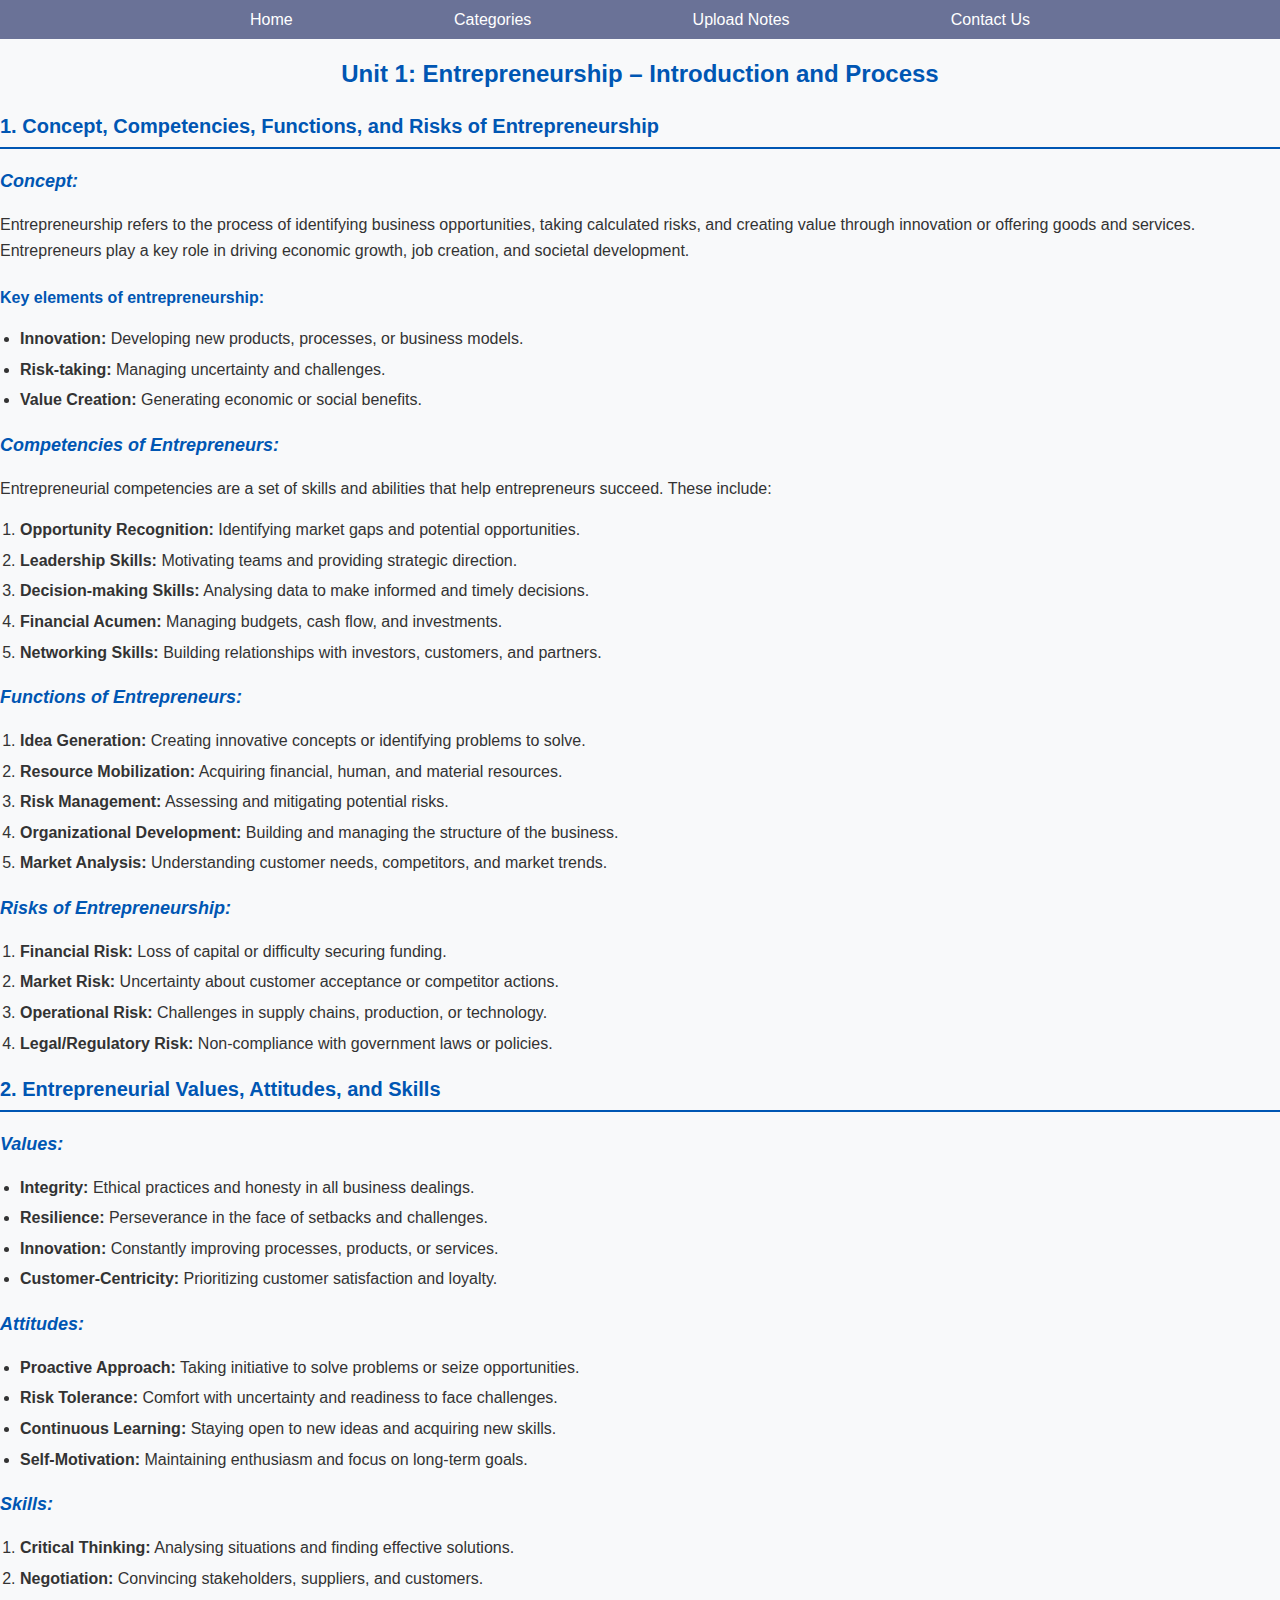
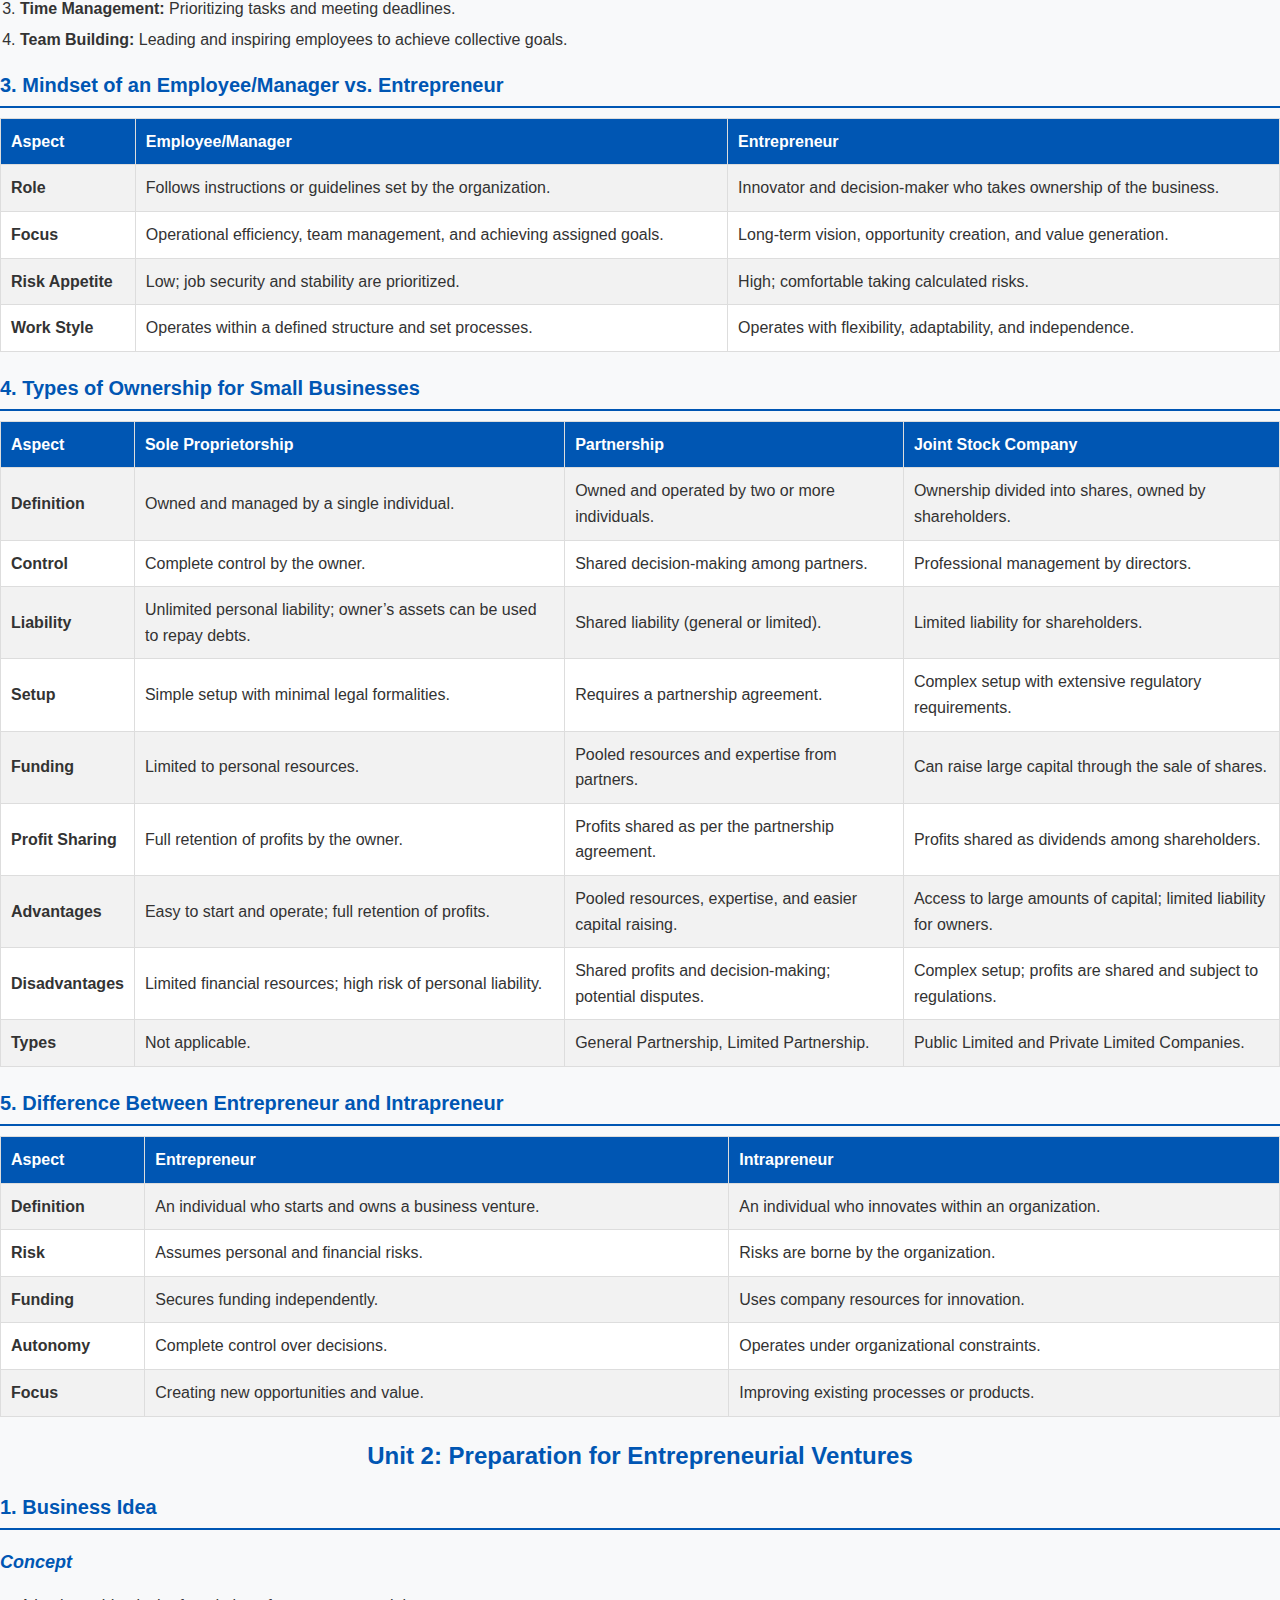
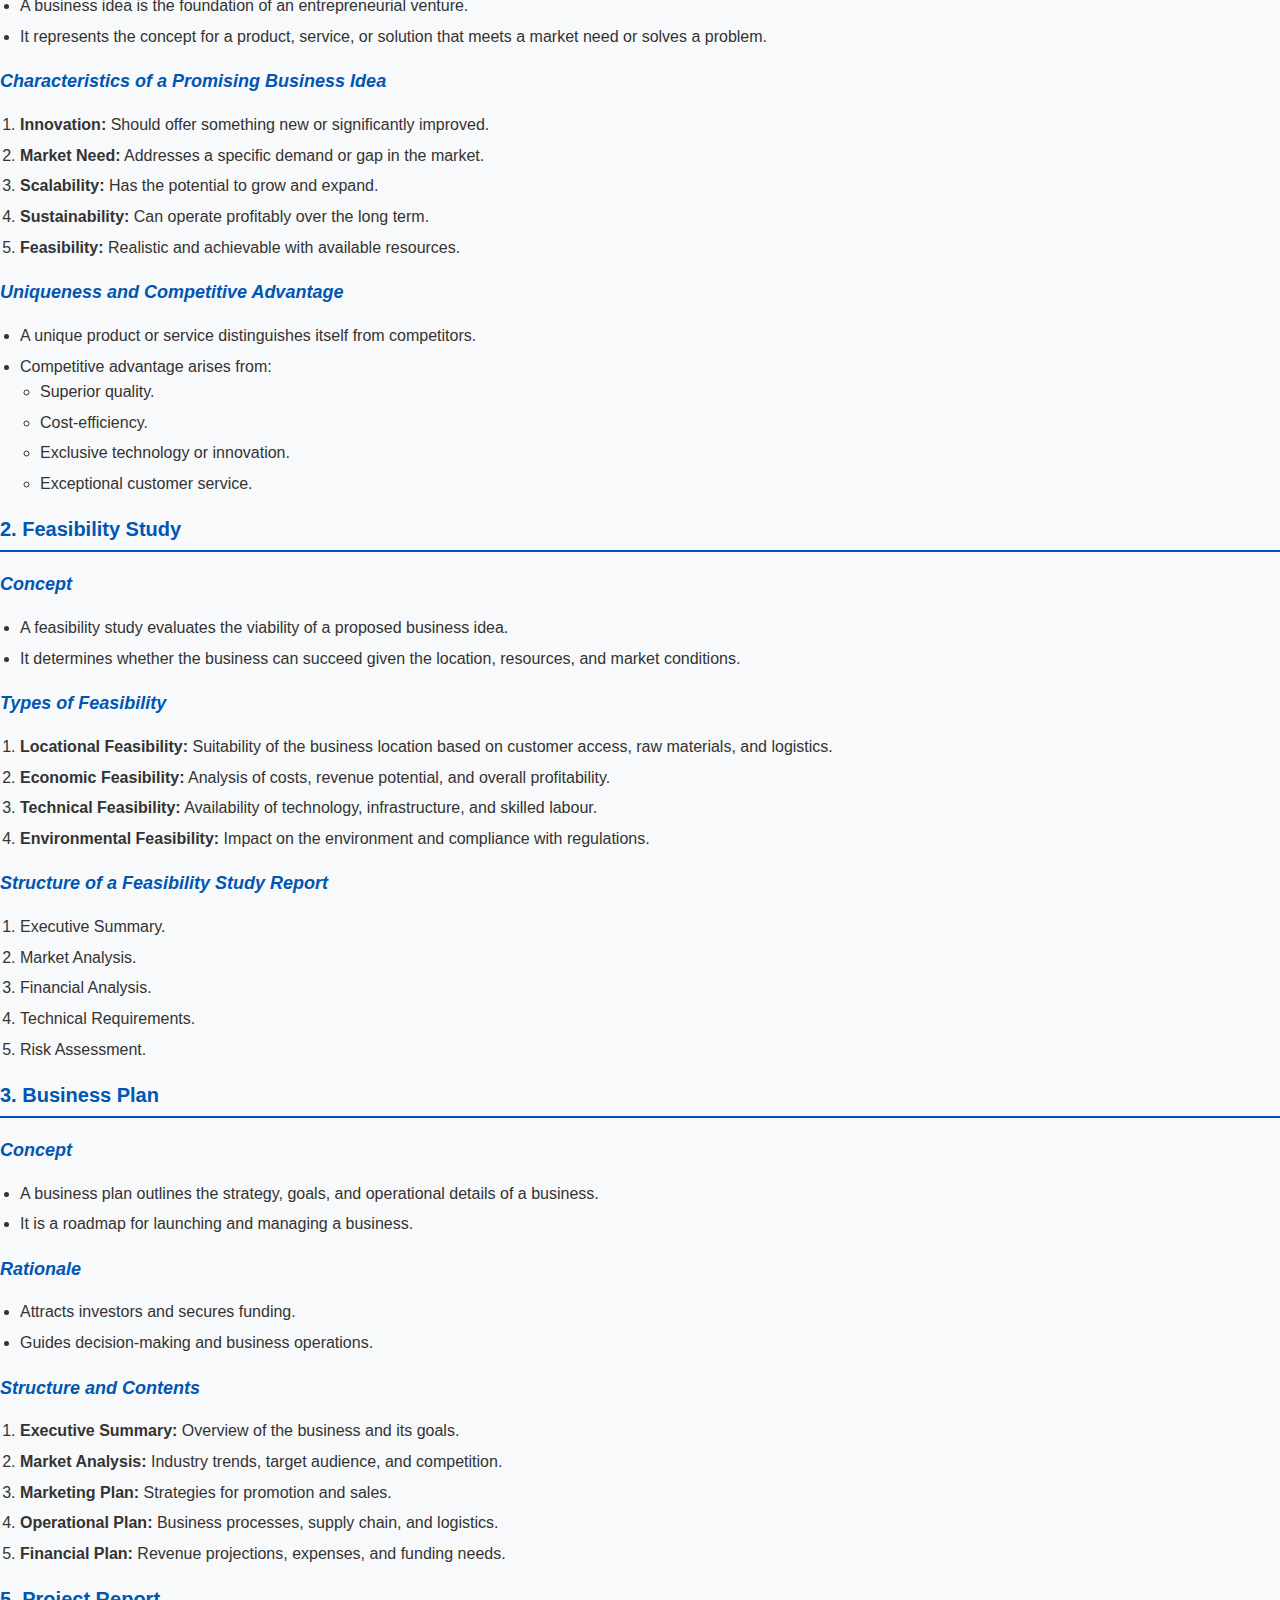
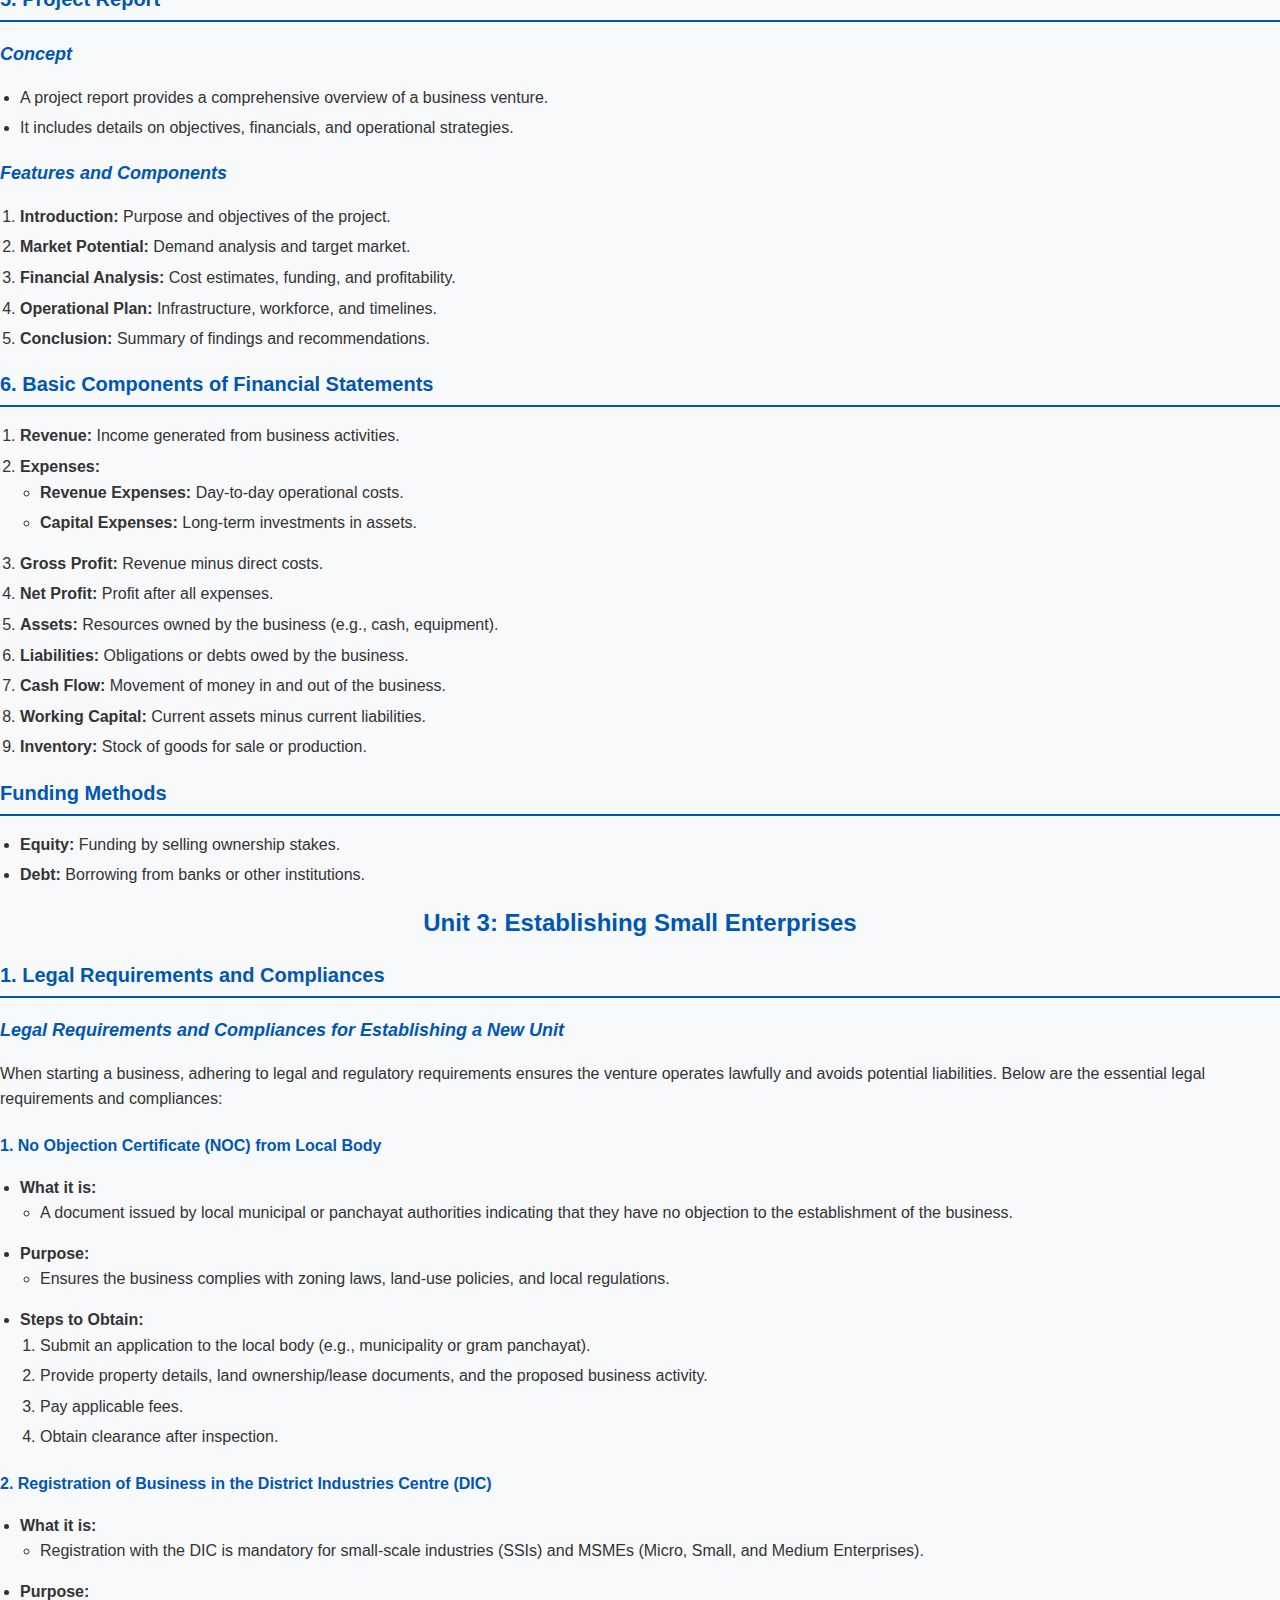
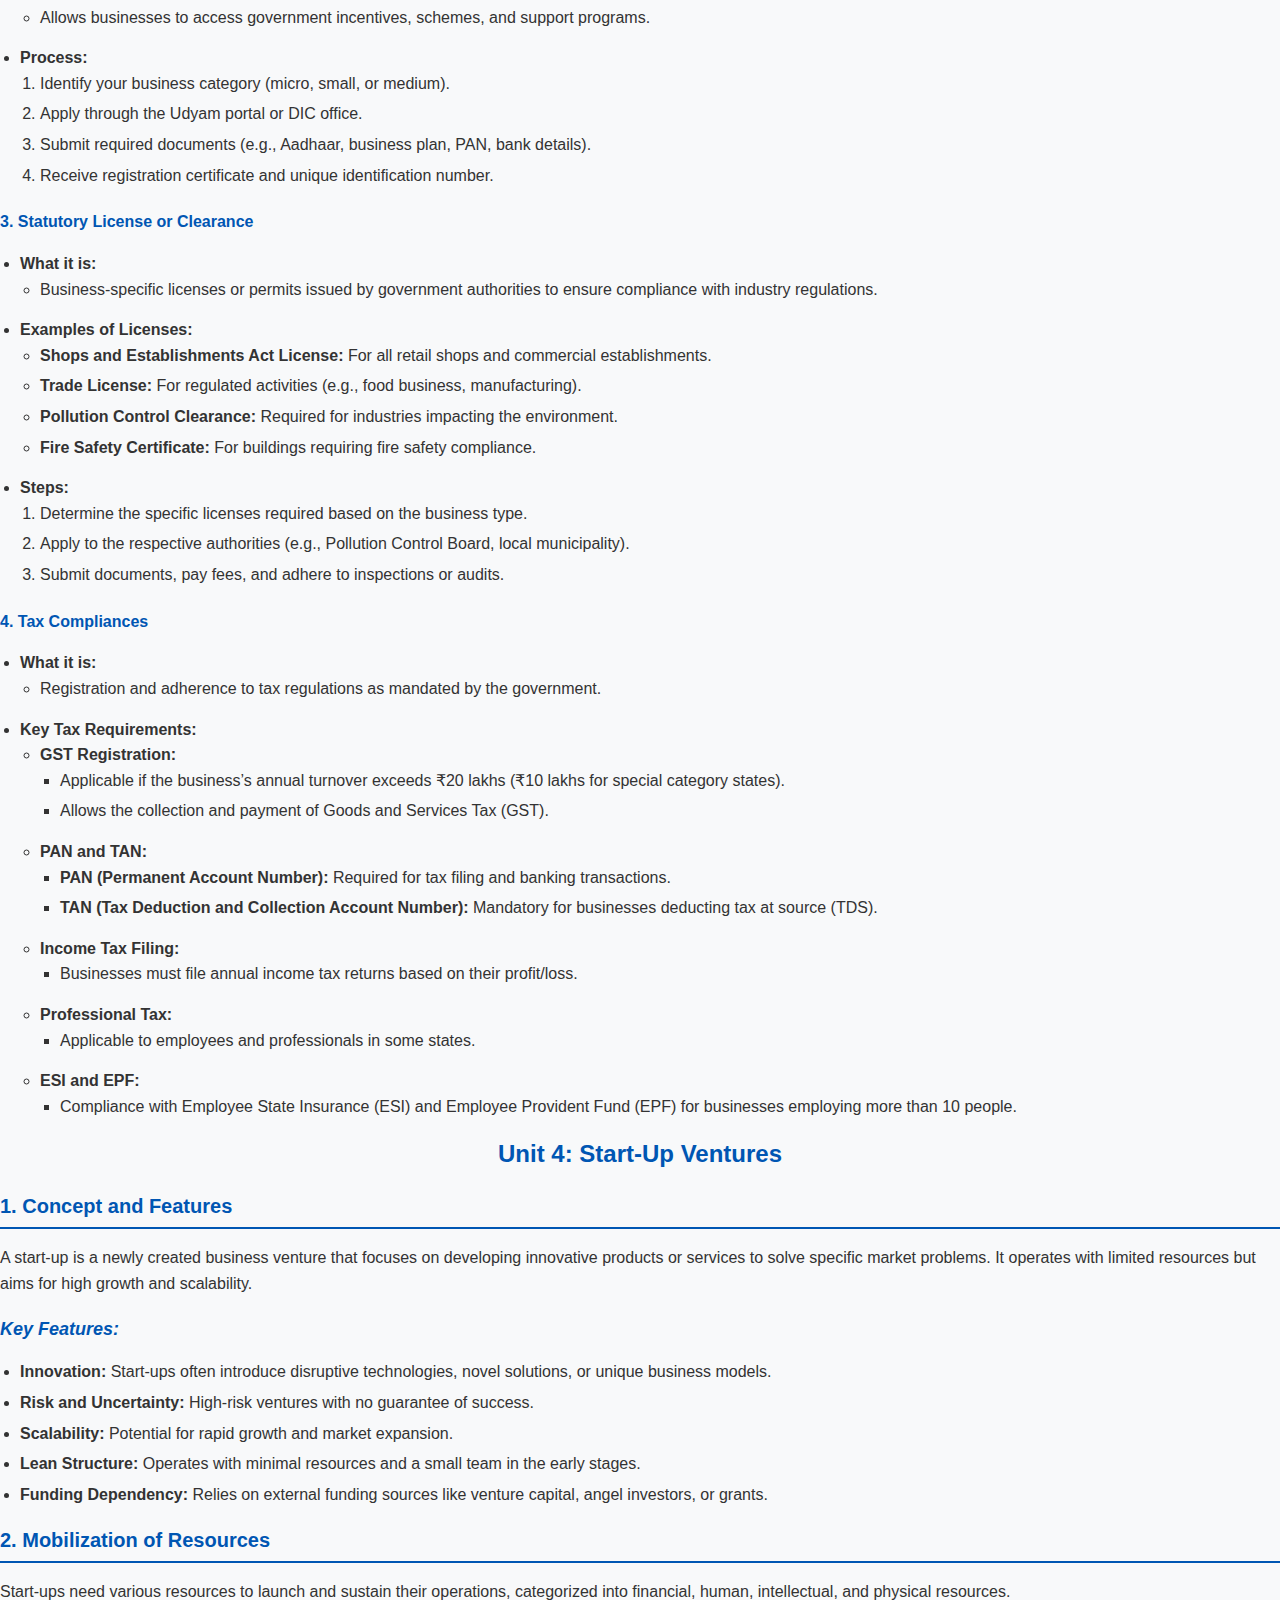
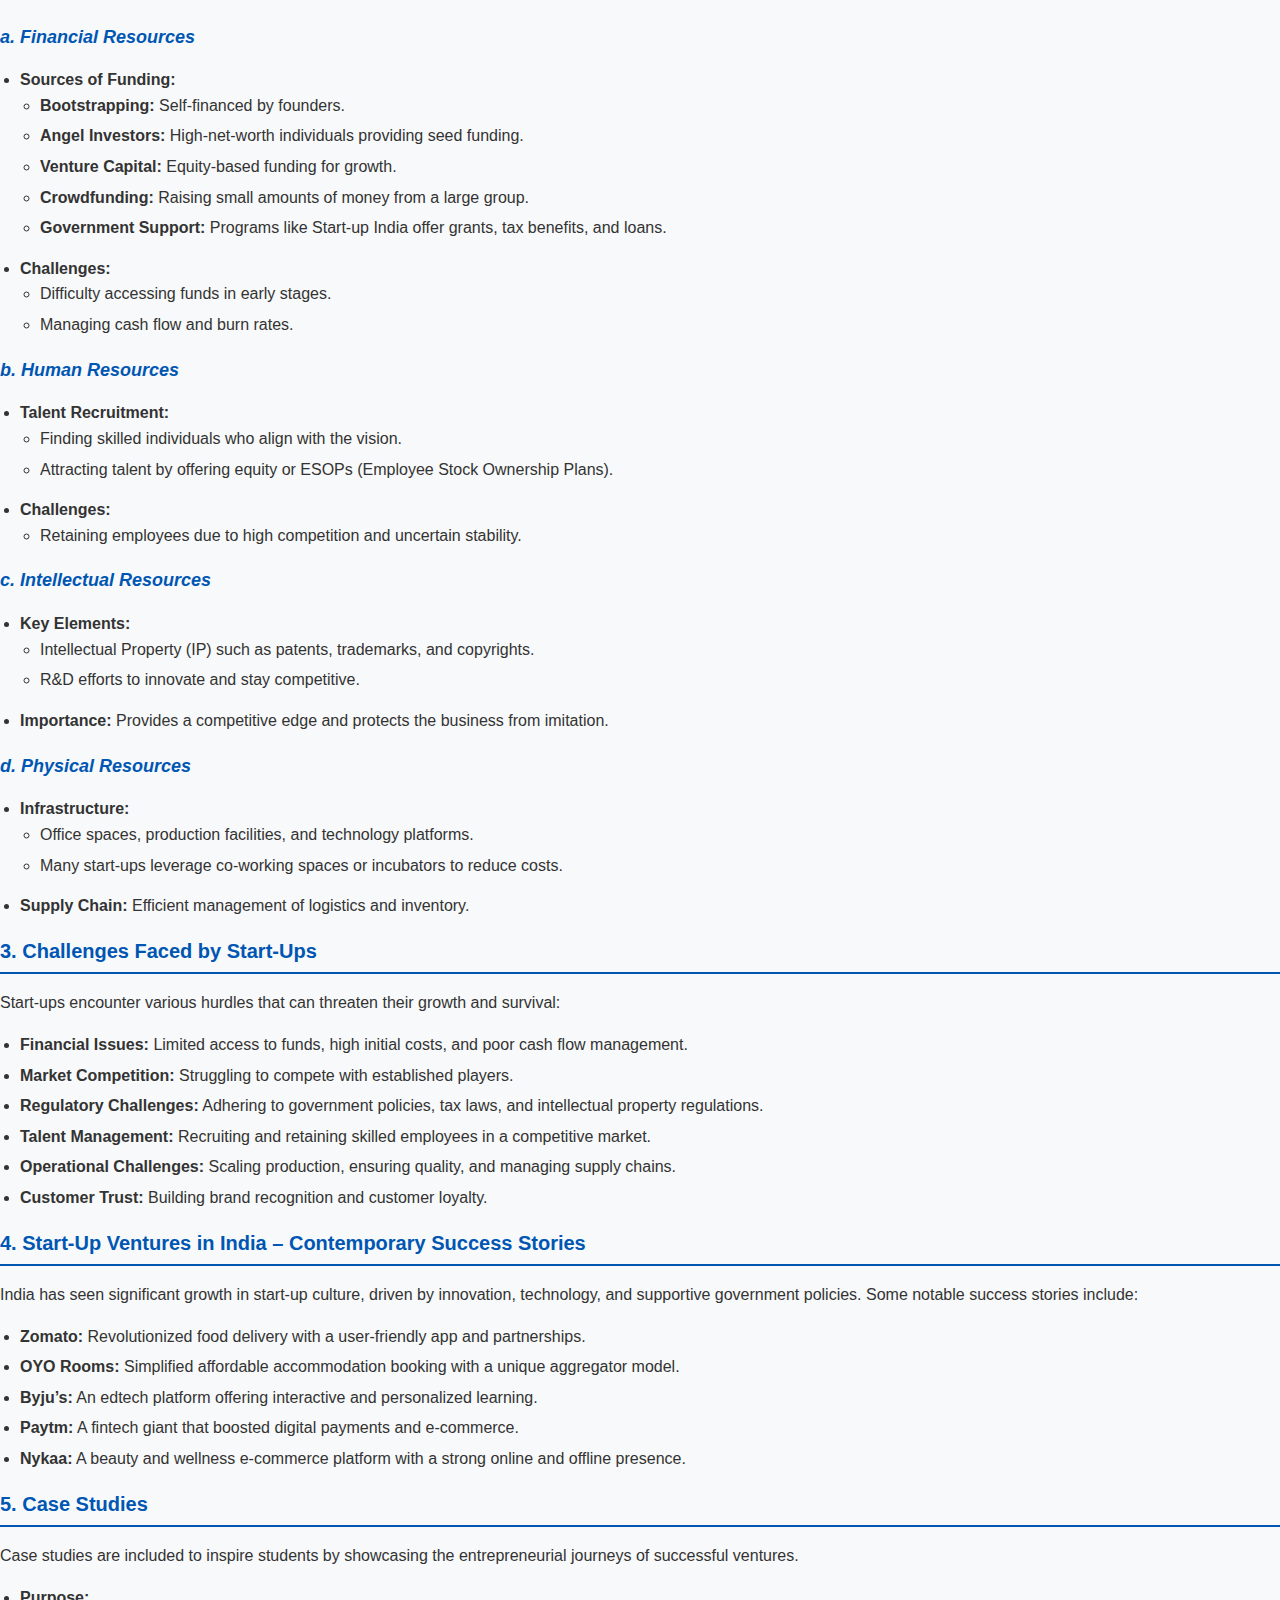
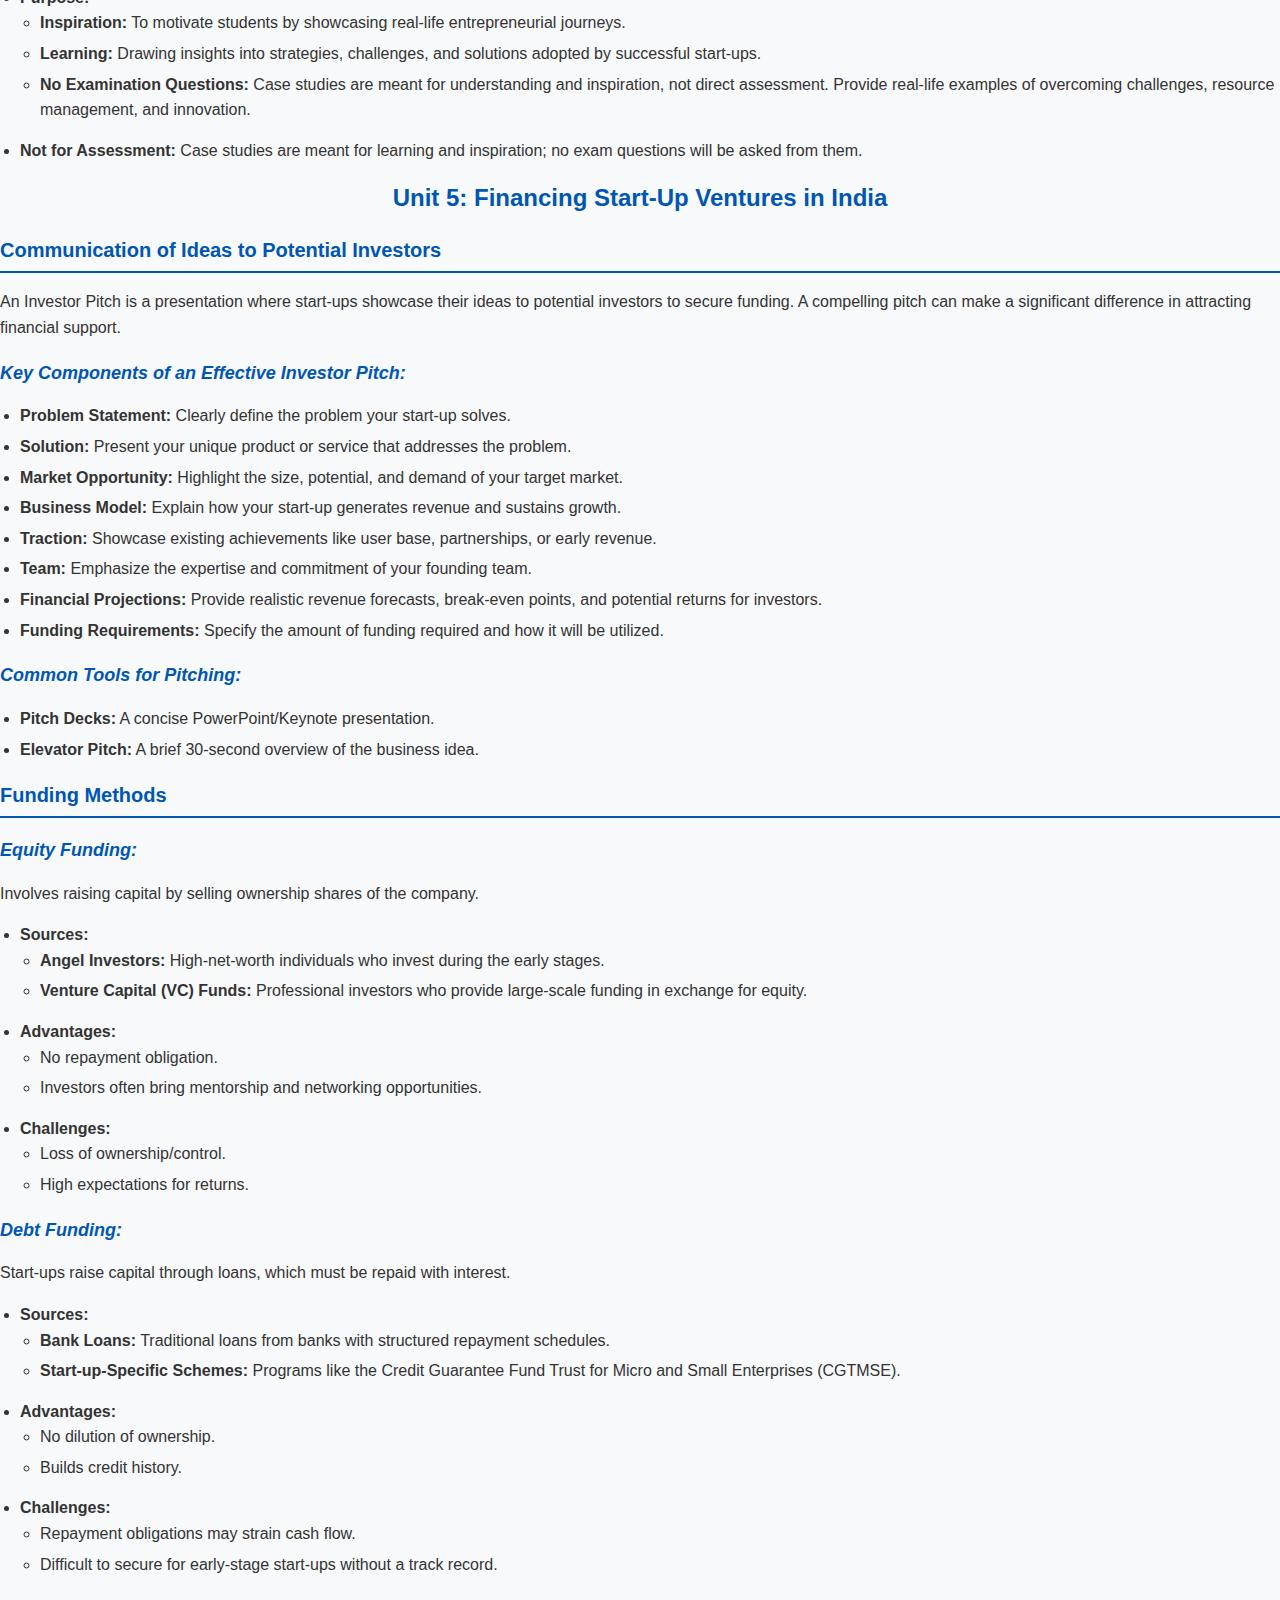
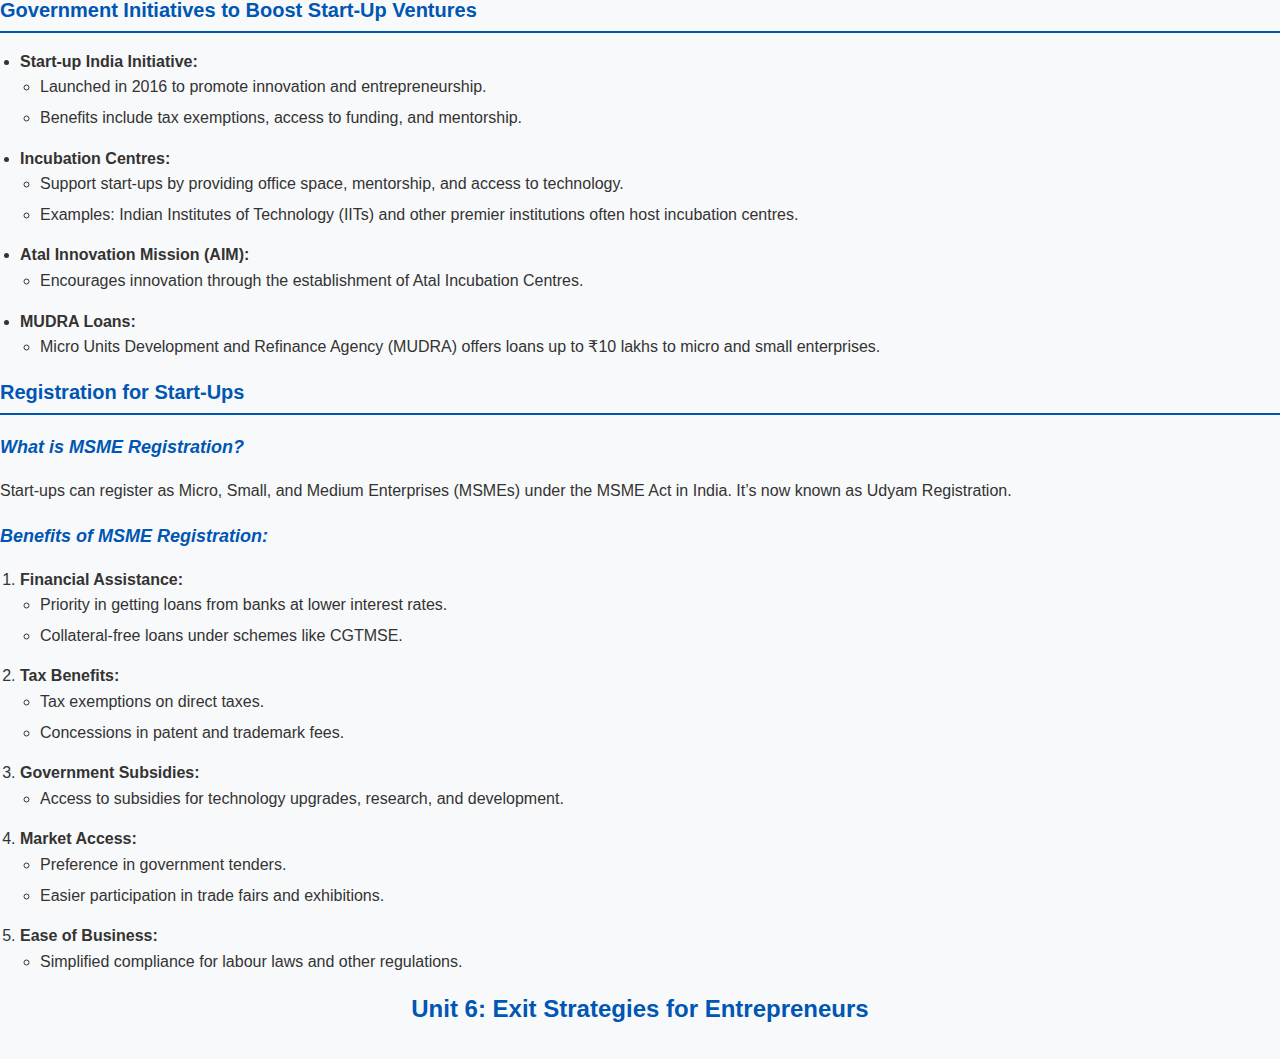
<file: Notes/EnS/EnS.html>
<!DOCTYPE html>
<html lang="en">
<head>
    <meta charset="UTF-8">
    <meta name="viewport" content="width=device-width, initial-scale=1.0">
    <title>Entrepreneurship Notes</title>
    <link rel="stylesheet" href="../../style.css">
</head>
<body>
    <nav>
        <a href="../../index.html">Home</a>
        <a href="#">Categories</a>
        <a href="#">Upload Notes</a>
        <a href="../../support and contact/support.html">Contact Us</a>
      </nav>


<h1>Unit 1: Entrepreneurship – Introduction and Process</h1>

<h2>1. Concept, Competencies, Functions, and Risks of Entrepreneurship</h2>

<h3>Concept:</h3>
<p>Entrepreneurship refers to the process of identifying business opportunities, taking calculated risks, and creating value through innovation or offering goods and services. Entrepreneurs play a key role in driving economic growth, job creation, and societal development.</p>

<h4>Key elements of entrepreneurship:</h4>
<ul>
    <li><strong>Innovation:</strong> Developing new products, processes, or business models.</li>
    <li><strong>Risk-taking:</strong> Managing uncertainty and challenges.</li>
    <li><strong>Value Creation:</strong> Generating economic or social benefits.</li>
</ul>

<h3>Competencies of Entrepreneurs:</h3>
<p>Entrepreneurial competencies are a set of skills and abilities that help entrepreneurs succeed. These include:</p>
<ol>
    <li><strong>Opportunity Recognition:</strong> Identifying market gaps and potential opportunities.</li>
    <li><strong>Leadership Skills:</strong> Motivating teams and providing strategic direction.</li>
    <li><strong>Decision-making Skills:</strong> Analysing data to make informed and timely decisions.</li>
    <li><strong>Financial Acumen:</strong> Managing budgets, cash flow, and investments.</li>
    <li><strong>Networking Skills:</strong> Building relationships with investors, customers, and partners.</li>
</ol>

<h3>Functions of Entrepreneurs:</h3>
<ol>
    <li><strong>Idea Generation:</strong> Creating innovative concepts or identifying problems to solve.</li>
    <li><strong>Resource Mobilization:</strong> Acquiring financial, human, and material resources.</li>
    <li><strong>Risk Management:</strong> Assessing and mitigating potential risks.</li>
    <li><strong>Organizational Development:</strong> Building and managing the structure of the business.</li>
    <li><strong>Market Analysis:</strong> Understanding customer needs, competitors, and market trends.</li>
</ol>

<h3>Risks of Entrepreneurship:</h3>
<ol>
    <li><strong>Financial Risk:</strong> Loss of capital or difficulty securing funding.</li>
    <li><strong>Market Risk:</strong> Uncertainty about customer acceptance or competitor actions.</li>
    <li><strong>Operational Risk:</strong> Challenges in supply chains, production, or technology.</li>
    <li><strong>Legal/Regulatory Risk:</strong> Non-compliance with government laws or policies.</li>
</ol>

<h2>2. Entrepreneurial Values, Attitudes, and Skills</h2>

<h3>Values:</h3>
<ul>
    <li><strong>Integrity:</strong> Ethical practices and honesty in all business dealings.</li>
    <li><strong>Resilience:</strong> Perseverance in the face of setbacks and challenges.</li>
    <li><strong>Innovation:</strong> Constantly improving processes, products, or services.</li>
    <li><strong>Customer-Centricity:</strong> Prioritizing customer satisfaction and loyalty.</li>
</ul>

<h3>Attitudes:</h3>
<ul>
    <li><strong>Proactive Approach:</strong> Taking initiative to solve problems or seize opportunities.</li>
    <li><strong>Risk Tolerance:</strong> Comfort with uncertainty and readiness to face challenges.</li>
    <li><strong>Continuous Learning:</strong> Staying open to new ideas and acquiring new skills.</li>
    <li><strong>Self-Motivation:</strong> Maintaining enthusiasm and focus on long-term goals.</li>
</ul>

<h3>Skills:</h3>
<ol>
    <li><strong>Critical Thinking:</strong> Analysing situations and finding effective solutions.</li>
    <li><strong>Negotiation:</strong> Convincing stakeholders, suppliers, and customers.</li>
    <li><strong>Time Management:</strong> Prioritizing tasks and meeting deadlines.</li>
    <li><strong>Team Building:</strong> Leading and inspiring employees to achieve collective goals.</li>
</ol>

<h2>3. Mindset of an Employee/Manager vs. Entrepreneur</h2>

<table>
    <tr>
        <th>Aspect</th>
        <th>Employee/Manager</th>
        <th>Entrepreneur</th>
    </tr>
    <tr>
        <td><strong>Role</strong></td>
        <td>Follows instructions or guidelines set by the organization.</td>
        <td>Innovator and decision-maker who takes ownership of the business.</td>
    </tr>
    <tr>
        <td><strong>Focus</strong></td>
        <td>Operational efficiency, team management, and achieving assigned goals.</td>
        <td>Long-term vision, opportunity creation, and value generation.</td>
    </tr>
    <tr>
        <td><strong>Risk Appetite</strong></td>
        <td>Low; job security and stability are prioritized.</td>
        <td>High; comfortable taking calculated risks.</td>
    </tr>
    <tr>
        <td><strong>Work Style</strong></td>
        <td>Operates within a defined structure and set processes.</td>
        <td>Operates with flexibility, adaptability, and independence.</td>
    </tr>
</table>

<h2>4. Types of Ownership for Small Businesses</h2>

<table>
    <tr>
        <th>Aspect</th>
        <th>Sole Proprietorship</th>
        <th>Partnership</th>
        <th>Joint Stock Company</th>
    </tr>
    <tr>
        <td><strong>Definition</strong></td>
        <td>Owned and managed by a single individual.</td>
        <td>Owned and operated by two or more individuals.</td>
        <td>Ownership divided into shares, owned by shareholders.</td>
    </tr>
    <tr>
        <td><strong>Control</strong></td>
        <td>Complete control by the owner.</td>
        <td>Shared decision-making among partners.</td>
        <td>Professional management by directors.</td>
    </tr>
    <tr>
        <td><strong>Liability</strong></td>
        <td>Unlimited personal liability; owner’s assets can be used to repay debts.</td>
        <td>Shared liability (general or limited).</td>
        <td>Limited liability for shareholders.</td>
    </tr>
    <tr>
        <td><strong>Setup</strong></td>
        <td>Simple setup with minimal legal formalities.</td>
        <td>Requires a partnership agreement.</td>
        <td>Complex setup with extensive regulatory requirements.</td>
    </tr>
    <tr>
        <td><strong>Funding</strong></td>
        <td>Limited to personal resources.</td>
        <td>Pooled resources and expertise from partners.</td>
        <td>Can raise large capital through the sale of shares.</td>
    </tr>
    <tr>
        <td><strong>Profit Sharing</strong></td>
        <td>Full retention of profits by the owner.</td>
        <td>Profits shared as per the partnership agreement.</td>
        <td>Profits shared as dividends among shareholders.</td>
    </tr>
    <tr>
        <td><strong>Advantages</strong></td>
        <td>Easy to start and operate; full retention of profits.</td>
        <td>Pooled resources, expertise, and easier capital raising.</td>
        <td>Access to large amounts of capital; limited liability for owners.</td>
    </tr>
    <tr>
        <td><strong>Disadvantages</strong></td>
        <td>Limited financial resources; high risk of personal liability.</td>
        <td>Shared profits and decision-making; potential disputes.</td>
        <td>Complex setup; profits are shared and subject to regulations.</td>
    </tr>
    <tr>
        <td><strong>Types</strong></td>
        <td>Not applicable.</td>
        <td>General Partnership, Limited Partnership.</td>
        <td>Public Limited and Private Limited Companies.</td>
    </tr>
</table>

<h2>5. Difference Between Entrepreneur and Intrapreneur</h2>

<table>
    <tr>
        <th>Aspect</th>
        <th>Entrepreneur</th>
        <th>Intrapreneur</th>
    </tr>
    <tr>
        <td><strong>Definition</strong></td>
        <td>An individual who starts and owns a business venture.</td>
        <td>An individual who innovates within an organization.</td>
    </tr>
    <tr>
        <td><strong>Risk</strong></td>
        <td>Assumes personal and financial risks.</td>
        <td>Risks are borne by the organization.</td>
    </tr>
    <tr>
        <td><strong>Funding</strong></td>
        <td>Secures funding independently.</td>
        <td>Uses company resources for innovation.</td>
    </tr>
    <tr>
        <td><strong>Autonomy</strong></td>
        <td>Complete control over decisions.</td>
        <td>Operates under organizational constraints.</td>
    </tr>
    <tr>
        <td><strong>Focus</strong></td>
        <td>Creating new opportunities and value.</td>
        <td>Improving existing processes or products.</td>
    </tr>
</table>

<h1>Unit 2: Preparation for Entrepreneurial Ventures</h1>

<h2>1. Business Idea</h2>

<h3>Concept</h3>
<ul>
    <li>A business idea is the foundation of an entrepreneurial venture.</li>
    <li>It represents the concept for a product, service, or solution that meets a market need or solves a problem.</li>
</ul>

<h3>Characteristics of a Promising Business Idea</h3>
<ol>
    <li><strong>Innovation:</strong> Should offer something new or significantly improved.</li>
    <li><strong>Market Need:</strong> Addresses a specific demand or gap in the market.</li>
    <li><strong>Scalability:</strong> Has the potential to grow and expand.</li>
    <li><strong>Sustainability:</strong> Can operate profitably over the long term.</li>
    <li><strong>Feasibility:</strong> Realistic and achievable with available resources.</li>
</ol>

<h3>Uniqueness and Competitive Advantage</h3>
<ul>
    <li>A unique product or service distinguishes itself from competitors.</li>
    <li>Competitive advantage arises from:
        <ul>
            <li>Superior quality.</li>
            <li>Cost-efficiency.</li>
            <li>Exclusive technology or innovation.</li>
            <li>Exceptional customer service.</li>
        </ul>
    </li>
</ul>

<h2>2. Feasibility Study</h2>

<h3>Concept</h3>
<ul>
    <li>A feasibility study evaluates the viability of a proposed business idea.</li>
    <li>It determines whether the business can succeed given the location, resources, and market conditions.</li>
</ul>

<h3>Types of Feasibility</h3>
<ol>
    <li><strong>Locational Feasibility:</strong> Suitability of the business location based on customer access, raw materials, and logistics.</li>
    <li><strong>Economic Feasibility:</strong> Analysis of costs, revenue potential, and overall profitability.</li>
    <li><strong>Technical Feasibility:</strong> Availability of technology, infrastructure, and skilled labour.</li>
    <li><strong>Environmental Feasibility:</strong> Impact on the environment and compliance with regulations.</li>
</ol>

<h3>Structure of a Feasibility Study Report</h3>
<ol>
    <li>Executive Summary.</li>
    <li>Market Analysis.</li>
    <li>Financial Analysis.</li>
    <li>Technical Requirements.</li>
    <li>Risk Assessment.</li>
</ol>

<h2>3. Business Plan</h2>

<h3>Concept</h3>
<ul>
    <li>A business plan outlines the strategy, goals, and operational details of a business.</li>
    <li>It is a roadmap for launching and managing a business.</li>
</ul>

<h3>Rationale</h3>
<ul>
    <li>Attracts investors and secures funding.</li>
    <li>Guides decision-making and business operations.</li>
</ul>

<h3>Structure and Contents</h3>
<ol>
    <li><strong>Executive Summary:</strong> Overview of the business and its goals.</li>
    <li><strong>Market Analysis:</strong> Industry trends, target audience, and competition.</li>
    <li><strong>Marketing Plan:</strong> Strategies for promotion and sales.</li>
    <li><strong>Operational Plan:</strong> Business processes, supply chain, and logistics.</li>
    <li><strong>Financial Plan:</strong> Revenue projections, expenses, and funding needs.</li>
</ol>

<h2>5. Project Report</h2>

<h3>Concept</h3>
<ul>
    <li>A project report provides a comprehensive overview of a business venture.</li>
    <li>It includes details on objectives, financials, and operational strategies.</li>
</ul>

<h3>Features and Components</h3>
<ol>
    <li><strong>Introduction:</strong> Purpose and objectives of the project.</li>
    <li><strong>Market Potential:</strong> Demand analysis and target market.</li>
    <li><strong>Financial Analysis:</strong> Cost estimates, funding, and profitability.</li>
    <li><strong>Operational Plan:</strong> Infrastructure, workforce, and timelines.</li>
    <li><strong>Conclusion:</strong> Summary of findings and recommendations.</li>
</ol>

<h2>6. Basic Components of Financial Statements</h2>
<ol>
    <li><strong>Revenue:</strong> Income generated from business activities.</li>
    <li><strong>Expenses:</strong>
        <ul>
            <li><strong>Revenue Expenses:</strong> Day-to-day operational costs.</li>
            <li><strong>Capital Expenses:</strong> Long-term investments in assets.</li>
        </ul>
    </li>
    <li><strong>Gross Profit:</strong> Revenue minus direct costs.</li>
    <li><strong>Net Profit:</strong> Profit after all expenses.</li>
    <li><strong>Assets:</strong> Resources owned by the business (e.g., cash, equipment).</li>
    <li><strong>Liabilities:</strong> Obligations or debts owed by the business.</li>
    <li><strong>Cash Flow:</strong> Movement of money in and out of the business.</li>
    <li><strong>Working Capital:</strong> Current assets minus current liabilities.</li>
    <li><strong>Inventory:</strong> Stock of goods for sale or production.</li>
</ol>

<h2>Funding Methods</h2>
<ul>
    <li><strong>Equity:</strong> Funding by selling ownership stakes.</li>
    <li><strong>Debt:</strong> Borrowing from banks or other institutions.</li>
</ul>



<h1>Unit 3: Establishing Small Enterprises</h1>

<h2>1. Legal Requirements and Compliances</h2>

<h3>Legal Requirements and Compliances for Establishing a New Unit</h3>
<p>When starting a business, adhering to legal and regulatory requirements ensures the venture operates lawfully and avoids potential liabilities. Below are the essential legal requirements and compliances:</p>

<h4>1. No Objection Certificate (NOC) from Local Body</h4>
<ul>
    <li><strong>What it is:</strong>
        <ul>
            <li>A document issued by local municipal or panchayat authorities indicating that they have no objection to the establishment of the business.</li>
        </ul>
    </li>
    <li><strong>Purpose:</strong>
        <ul>
            <li>Ensures the business complies with zoning laws, land-use policies, and local regulations.</li>
        </ul>
    </li>
    <li><strong>Steps to Obtain:</strong>
        <ol>
            <li>Submit an application to the local body (e.g., municipality or gram panchayat).</li>
            <li>Provide property details, land ownership/lease documents, and the proposed business activity.</li>
            <li>Pay applicable fees.</li>
            <li>Obtain clearance after inspection.</li>
        </ol>
    </li>
</ul>

<h4>2. Registration of Business in the District Industries Centre (DIC)</h4>
<ul>
    <li><strong>What it is:</strong>
        <ul>
            <li>Registration with the DIC is mandatory for small-scale industries (SSIs) and MSMEs (Micro, Small, and Medium Enterprises).</li>
        </ul>
    </li>
    <li><strong>Purpose:</strong>
        <ul>
            <li>Allows businesses to access government incentives, schemes, and support programs.</li>
        </ul>
    </li>
    <li><strong>Process:</strong>
        <ol>
            <li>Identify your business category (micro, small, or medium).</li>
            <li>Apply through the Udyam portal or DIC office.</li>
            <li>Submit required documents (e.g., Aadhaar, business plan, PAN, bank details).</li>
            <li>Receive registration certificate and unique identification number.</li>
        </ol>
    </li>
</ul>

<h4>3. Statutory License or Clearance</h4>
<ul>
    <li><strong>What it is:</strong>
        <ul>
            <li>Business-specific licenses or permits issued by government authorities to ensure compliance with industry regulations.</li>
        </ul>
    </li>
    <li><strong>Examples of Licenses:</strong>
        <ul>
            <li><strong>Shops and Establishments Act License:</strong> For all retail shops and commercial establishments.</li>
            <li><strong>Trade License:</strong> For regulated activities (e.g., food business, manufacturing).</li>
            <li><strong>Pollution Control Clearance:</strong> Required for industries impacting the environment.</li>
            <li><strong>Fire Safety Certificate:</strong> For buildings requiring fire safety compliance.</li>
        </ul>
    </li>
    <li><strong>Steps:</strong>
        <ol>
            <li>Determine the specific licenses required based on the business type.</li>
            <li>Apply to the respective authorities (e.g., Pollution Control Board, local municipality).</li>
            <li>Submit documents, pay fees, and adhere to inspections or audits.</li>
        </ol>
    </li>
</ul>

<h4>4. Tax Compliances</h4>
<ul>
    <li><strong>What it is:</strong>
        <ul>
            <li>Registration and adherence to tax regulations as mandated by the government.</li>
        </ul>
    </li>
    <li><strong>Key Tax Requirements:</strong>
        <ul>
            <li><strong>GST Registration:</strong>
                <ul>
                    <li>Applicable if the business’s annual turnover exceeds ₹20 lakhs (₹10 lakhs for special category states).</li>
                    <li>Allows the collection and payment of Goods and Services Tax (GST).</li>
                </ul>
            </li>
            <li><strong>PAN and TAN:</strong>
                <ul>
                    <li><strong>PAN (Permanent Account Number):</strong> Required for tax filing and banking transactions.</li>
                    <li><strong>TAN (Tax Deduction and Collection Account Number):</strong> Mandatory for businesses deducting tax at source (TDS).</li>
                </ul>
            </li>
            <li><strong>Income Tax Filing:</strong>
                <ul>
                    <li>Businesses must file annual income tax returns based on their profit/loss.</li>
                </ul>
            </li>
            <li><strong>Professional Tax:</strong>
                <ul>
                    <li>Applicable to employees and professionals in some states.</li>
                </ul>
            </li>
            <li><strong>ESI and EPF:</strong>
                <ul>
                    <li>Compliance with Employee State Insurance (ESI) and Employee Provident Fund (EPF) for businesses employing more than 10 people.</li>
                </ul>
            </li>
        </ul>
    </li>
</ul>

<h1>Unit 4: Start-Up Ventures</h1>

<h2>1. Concept and Features</h2>
<p>A start-up is a newly created business venture that focuses on developing innovative products or services to solve specific market problems. It operates with limited resources but aims for high growth and scalability.</p>

<h3>Key Features:</h3>
<ul>
    <li><strong>Innovation:</strong> Start-ups often introduce disruptive technologies, novel solutions, or unique business models.</li>
    <li><strong>Risk and Uncertainty:</strong> High-risk ventures with no guarantee of success.</li>
    <li><strong>Scalability:</strong> Potential for rapid growth and market expansion.</li>
    <li><strong>Lean Structure:</strong> Operates with minimal resources and a small team in the early stages.</li>
    <li><strong>Funding Dependency:</strong> Relies on external funding sources like venture capital, angel investors, or grants.</li>
</ul>

<h2>2. Mobilization of Resources</h2>
<p>Start-ups need various resources to launch and sustain their operations, categorized into financial, human, intellectual, and physical resources.</p>

<h3>a. Financial Resources</h3>
<ul>
    <li><strong>Sources of Funding:</strong>
        <ul>
            <li><strong>Bootstrapping:</strong> Self-financed by founders.</li>
            <li><strong>Angel Investors:</strong> High-net-worth individuals providing seed funding.</li>
            <li><strong>Venture Capital:</strong> Equity-based funding for growth.</li>
            <li><strong>Crowdfunding:</strong> Raising small amounts of money from a large group.</li>
            <li><strong>Government Support:</strong> Programs like Start-up India offer grants, tax benefits, and loans.</li>
        </ul>
    </li>
    <li><strong>Challenges:</strong>
        <ul>
            <li>Difficulty accessing funds in early stages.</li>
            <li>Managing cash flow and burn rates.</li>
        </ul>
    </li>
</ul>

<h3>b. Human Resources</h3>
<ul>
    <li><strong>Talent Recruitment:</strong>
        <ul>
            <li>Finding skilled individuals who align with the vision.</li>
            <li>Attracting talent by offering equity or ESOPs (Employee Stock Ownership Plans).</li>
        </ul>
    </li>
    <li><strong>Challenges:</strong>
        <ul>
            <li>Retaining employees due to high competition and uncertain stability.</li>
        </ul>
    </li>
</ul>

<h3>c. Intellectual Resources</h3>
<ul>
    <li><strong>Key Elements:</strong>
        <ul>
            <li>Intellectual Property (IP) such as patents, trademarks, and copyrights.</li>
            <li>R&D efforts to innovate and stay competitive.</li>
        </ul>
    </li>
    <li><strong>Importance:</strong> Provides a competitive edge and protects the business from imitation.</li>
</ul>

<h3>d. Physical Resources</h3>
<ul>
    <li><strong>Infrastructure:</strong>
        <ul>
            <li>Office spaces, production facilities, and technology platforms.</li>
            <li>Many start-ups leverage co-working spaces or incubators to reduce costs.</li>
        </ul>
    </li>
    <li><strong>Supply Chain:</strong> Efficient management of logistics and inventory.</li>
</ul>

<h2>3. Challenges Faced by Start-Ups</h2>
<p>Start-ups encounter various hurdles that can threaten their growth and survival:</p>
<ul>
    <li><strong>Financial Issues:</strong> Limited access to funds, high initial costs, and poor cash flow management.</li>
    <li><strong>Market Competition:</strong> Struggling to compete with established players.</li>
    <li><strong>Regulatory Challenges:</strong> Adhering to government policies, tax laws, and intellectual property regulations.</li>
    <li><strong>Talent Management:</strong> Recruiting and retaining skilled employees in a competitive market.</li>
    <li><strong>Operational Challenges:</strong> Scaling production, ensuring quality, and managing supply chains.</li>
    <li><strong>Customer Trust:</strong> Building brand recognition and customer loyalty.</li>
</ul>

<h2>4. Start-Up Ventures in India – Contemporary Success Stories</h2>
<p>India has seen significant growth in start-up culture, driven by innovation, technology, and supportive government policies. Some notable success stories include:</p>
<ul>
    <li><strong>Zomato:</strong> Revolutionized food delivery with a user-friendly app and partnerships.</li>
    <li><strong>OYO Rooms:</strong> Simplified affordable accommodation booking with a unique aggregator model.</li>
    <li><strong>Byju’s:</strong> An edtech platform offering interactive and personalized learning.</li>
    <li><strong>Paytm:</strong> A fintech giant that boosted digital payments and e-commerce.</li>
    <li><strong>Nykaa:</strong> A beauty and wellness e-commerce platform with a strong online and offline presence.</li>
</ul>

<h2>5. Case Studies</h2>
<p>Case studies are included to inspire students by showcasing the entrepreneurial journeys of successful ventures.</p>
<ul>
    <li><strong>Purpose:</strong>
        <ul>
            <li><strong>Inspiration:</strong> To motivate students by showcasing real-life entrepreneurial journeys.</li>
            <li><strong>Learning:</strong> Drawing insights into strategies, challenges, and solutions adopted by successful start-ups.</li>
            <li><strong>No Examination Questions:</strong> Case studies are meant for understanding and inspiration, not direct assessment. Provide real-life examples of overcoming challenges, resource management, and innovation.</li>
        </ul>
    </li>
    <li><strong>Not for Assessment:</strong> Case studies are meant for learning and inspiration; no exam questions will be asked from them.</li>
</ul>

<h1>Unit 5: Financing Start-Up Ventures in India</h1>

<h2>Communication of Ideas to Potential Investors</h2>
<p>An Investor Pitch is a presentation where start-ups showcase their ideas to potential investors to secure funding. A compelling pitch can make a significant difference in attracting financial support.</p>

<h3>Key Components of an Effective Investor Pitch:</h3>
<ul>
    <li><strong>Problem Statement:</strong> Clearly define the problem your start-up solves.</li>
    <li><strong>Solution:</strong> Present your unique product or service that addresses the problem.</li>
    <li><strong>Market Opportunity:</strong> Highlight the size, potential, and demand of your target market.</li>
    <li><strong>Business Model:</strong> Explain how your start-up generates revenue and sustains growth.</li>
    <li><strong>Traction:</strong> Showcase existing achievements like user base, partnerships, or early revenue.</li>
    <li><strong>Team:</strong> Emphasize the expertise and commitment of your founding team.</li>
    <li><strong>Financial Projections:</strong> Provide realistic revenue forecasts, break-even points, and potential returns for investors.</li>
    <li><strong>Funding Requirements:</strong> Specify the amount of funding required and how it will be utilized.</li>
</ul>

<h3>Common Tools for Pitching:</h3>
<ul>
    <li><strong>Pitch Decks:</strong> A concise PowerPoint/Keynote presentation.</li>
    <li><strong>Elevator Pitch:</strong> A brief 30-second overview of the business idea.</li>
</ul>

<h2>Funding Methods</h2>

<h3>Equity Funding:</h3>
<p>Involves raising capital by selling ownership shares of the company.</p>
<ul>
    <li><strong>Sources:</strong>
        <ul>
            <li><strong>Angel Investors:</strong> High-net-worth individuals who invest during the early stages.</li>
            <li><strong>Venture Capital (VC) Funds:</strong> Professional investors who provide large-scale funding in exchange for equity.</li>
        </ul>
    </li>
    <li><strong>Advantages:</strong>
        <ul>
            <li>No repayment obligation.</li>
            <li>Investors often bring mentorship and networking opportunities.</li>
        </ul>
    </li>
    <li><strong>Challenges:</strong>
        <ul>
            <li>Loss of ownership/control.</li>
            <li>High expectations for returns.</li>
        </ul>
    </li>
</ul>

<h3>Debt Funding:</h3>
<p>Start-ups raise capital through loans, which must be repaid with interest.</p>
<ul>
    <li><strong>Sources:</strong>
        <ul>
            <li><strong>Bank Loans:</strong> Traditional loans from banks with structured repayment schedules.</li>
            <li><strong>Start-up-Specific Schemes:</strong> Programs like the Credit Guarantee Fund Trust for Micro and Small Enterprises (CGTMSE).</li>
        </ul>
    </li>
    <li><strong>Advantages:</strong>
        <ul>
            <li>No dilution of ownership.</li>
            <li>Builds credit history.</li>
        </ul>
    </li>
    <li><strong>Challenges:</strong>
        <ul>
            <li>Repayment obligations may strain cash flow.</li>
            <li>Difficult to secure for early-stage start-ups without a track record.</li>
        </ul>
    </li>
</ul>

<h2>Government Initiatives to Boost Start-Up Ventures</h2>
<ul>
    <li><strong>Start-up India Initiative:</strong>
        <ul>
            <li>Launched in 2016 to promote innovation and entrepreneurship.</li>
            <li>Benefits include tax exemptions, access to funding, and mentorship.</li>
        </ul>
    </li>
    <li><strong>Incubation Centres:</strong>
        <ul>
            <li>Support start-ups by providing office space, mentorship, and access to technology.</li>
            <li>Examples: Indian Institutes of Technology (IITs) and other premier institutions often host incubation centres.</li>
        </ul>
    </li>
    <li><strong>Atal Innovation Mission (AIM):</strong>
        <ul>
            <li>Encourages innovation through the establishment of Atal Incubation Centres.</li>
        </ul>
    </li>
    <li><strong>MUDRA Loans:</strong>
        <ul>
            <li>Micro Units Development and Refinance Agency (MUDRA) offers loans up to ₹10 lakhs to micro and small enterprises.</li>
        </ul>
    </li>
</ul>

<h2>Registration for Start-Ups</h2>

<h3>What is MSME Registration?</h3>
<p>Start-ups can register as Micro, Small, and Medium Enterprises (MSMEs) under the MSME Act in India. It’s now known as Udyam Registration.</p>

<h3>Benefits of MSME Registration:</h3>
<ol>
    <li><strong>Financial Assistance:</strong>
        <ul>
            <li>Priority in getting loans from banks at lower interest rates.</li>
            <li>Collateral-free loans under schemes like CGTMSE.</li>
        </ul>
    </li>
    <li><strong>Tax Benefits:</strong>
        <ul>
            <li>Tax exemptions on direct taxes.</li>
            <li>Concessions in patent and trademark fees.</li>
        </ul>
    </li>
    <li><strong>Government Subsidies:</strong>
        <ul>
            <li>Access to subsidies for technology upgrades, research, and development.</li>
        </ul>
    </li>
    <li><strong>Market Access:</strong>
        <ul>
            <li>Preference in government tenders.</li>
            <li>Easier participation in trade fairs and exhibitions.</li>
        </ul>
    </li>
    <li><strong>Ease of Business:</strong>
        <ul>
            <li>Simplified compliance for labour laws and other regulations.</li>
        </ul>
    </li>
</ol>

<h1>Unit 6: Exit Strategies for Entrepreneurs</h1>

<table>
</file>
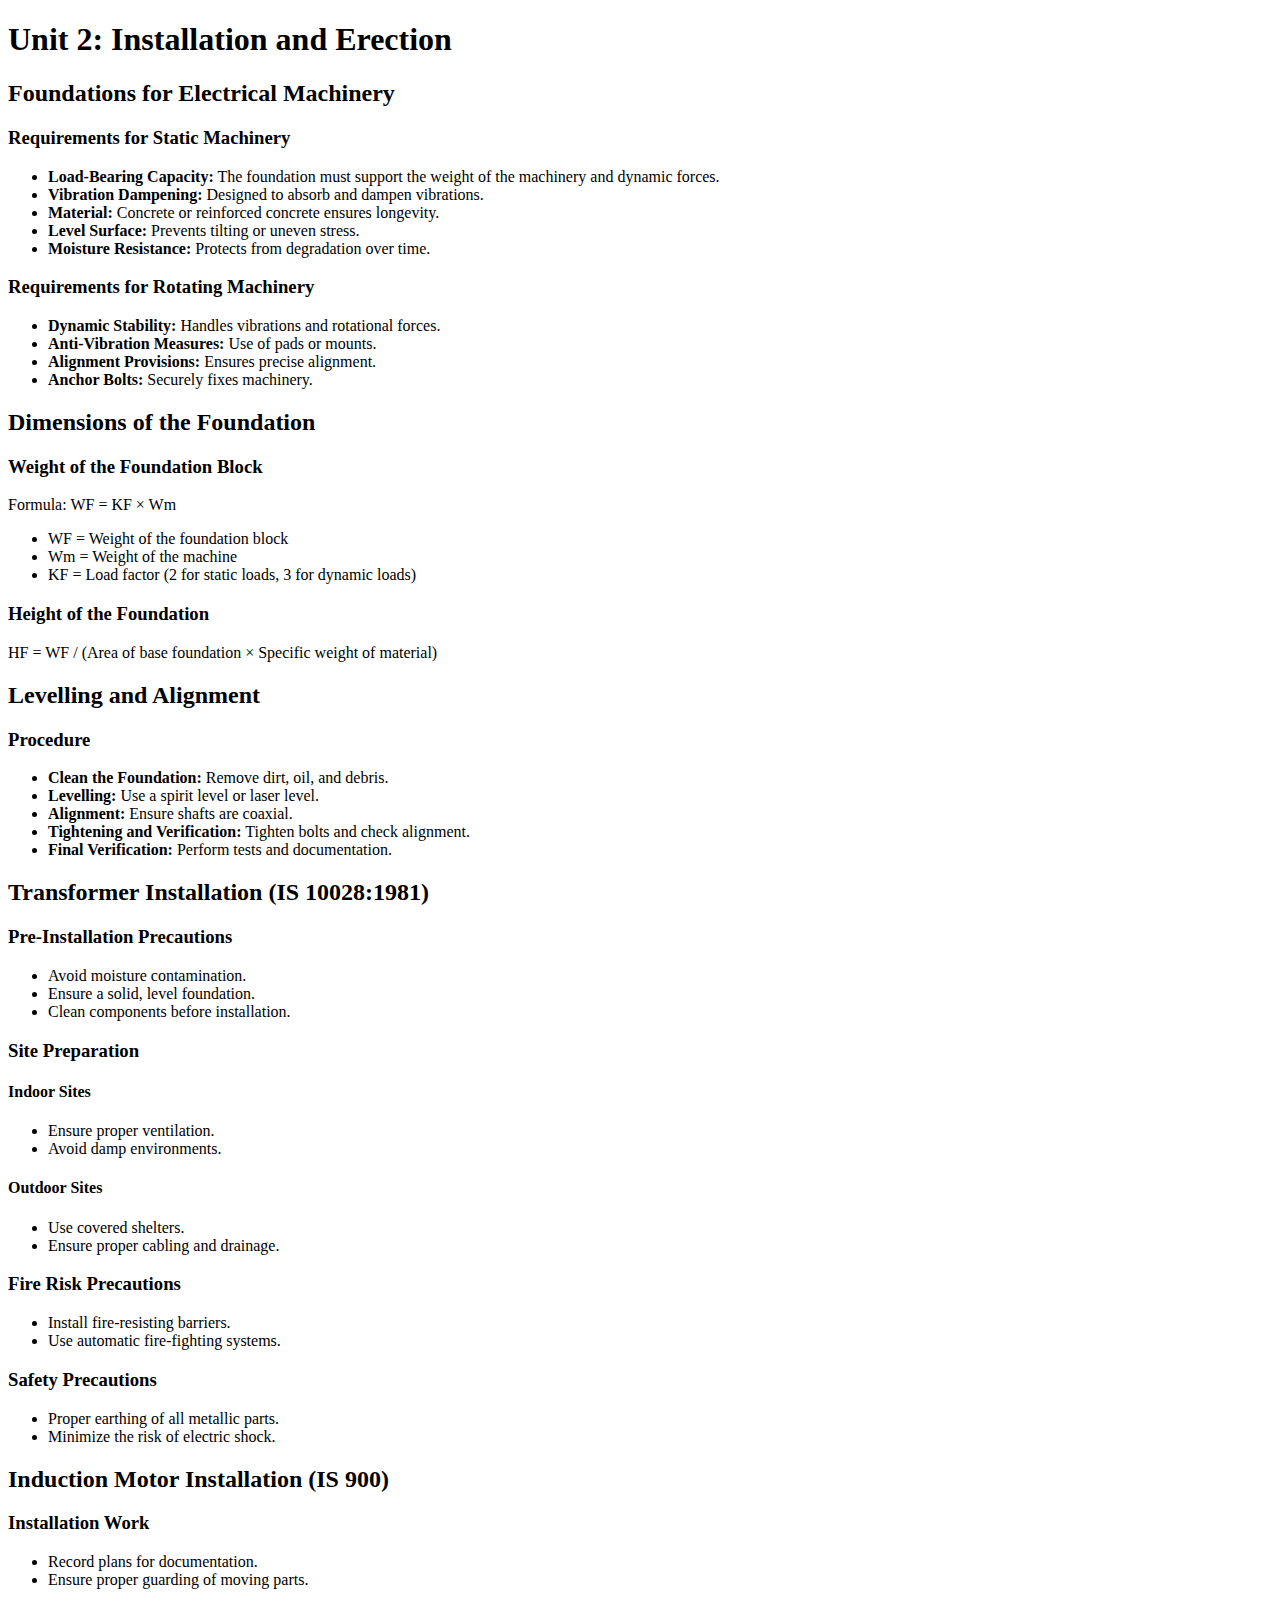
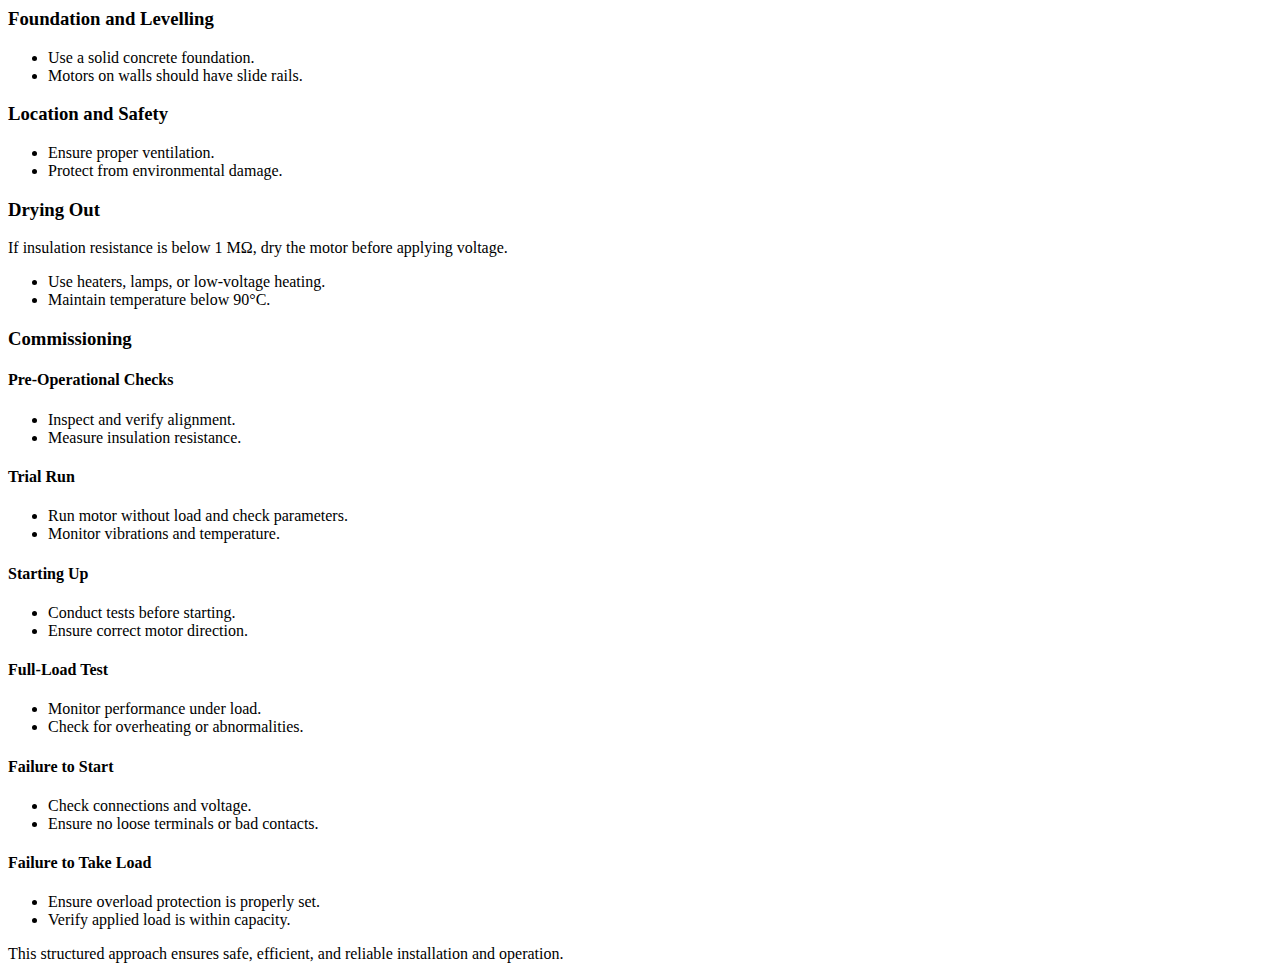
<file: Notes/ET&C/U2.html>
<!DOCTYPE html>
<html lang="en">
<head>
    <meta charset="UTF-8">
    <meta name="viewport" content="width=device-width, initial-scale=1.0">
    <title>unit 2  </title>
</head>
<body>
    <h1>Unit 2: Installation and Erection</h1>
    
    <h2>Foundations for Electrical Machinery</h2>
    <h3>Requirements for Static Machinery</h3>
    <ul>
        <li><strong>Load-Bearing Capacity:</strong> The foundation must support the weight of the machinery and dynamic forces.</li>
        <li><strong>Vibration Dampening:</strong> Designed to absorb and dampen vibrations.</li>
        <li><strong>Material:</strong> Concrete or reinforced concrete ensures longevity.</li>
        <li><strong>Level Surface:</strong> Prevents tilting or uneven stress.</li>
        <li><strong>Moisture Resistance:</strong> Protects from degradation over time.</li>
    </ul>

    <h3>Requirements for Rotating Machinery</h3>
    <ul>
        <li><strong>Dynamic Stability:</strong> Handles vibrations and rotational forces.</li>
        <li><strong>Anti-Vibration Measures:</strong> Use of pads or mounts.</li>
        <li><strong>Alignment Provisions:</strong> Ensures precise alignment.</li>
        <li><strong>Anchor Bolts:</strong> Securely fixes machinery.</li>
    </ul>

    <h2>Dimensions of the Foundation</h2>
    <h3>Weight of the Foundation Block</h3>
    <p>Formula: WF = KF × Wm</p>
    <ul>
        <li>WF = Weight of the foundation block</li>
        <li>Wm = Weight of the machine</li>
        <li>KF = Load factor (2 for static loads, 3 for dynamic loads)</li>
    </ul>
    
    <h3>Height of the Foundation</h3>
    <p>HF = WF / (Area of base foundation × Specific weight of material)</p>
    
    <h2>Levelling and Alignment</h2>
    <h3>Procedure</h3>
    <ul>
        <li><strong>Clean the Foundation:</strong> Remove dirt, oil, and debris.</li>
        <li><strong>Levelling:</strong> Use a spirit level or laser level.</li>
        <li><strong>Alignment:</strong> Ensure shafts are coaxial.</li>
        <li><strong>Tightening and Verification:</strong> Tighten bolts and check alignment.</li>
        <li><strong>Final Verification:</strong> Perform tests and documentation.</li>
    </ul>
    
    <h2>Transformer Installation (IS 10028:1981)</h2>
    <h3>Pre-Installation Precautions</h3>
    <ul>
        <li>Avoid moisture contamination.</li>
        <li>Ensure a solid, level foundation.</li>
        <li>Clean components before installation.</li>
    </ul>
    
    <h3>Site Preparation</h3>
    <h4>Indoor Sites</h4>
    <ul>
        <li>Ensure proper ventilation.</li>
        <li>Avoid damp environments.</li>
    </ul>
    
    <h4>Outdoor Sites</h4>
    <ul>
        <li>Use covered shelters.</li>
        <li>Ensure proper cabling and drainage.</li>
    </ul>
    
    <h3>Fire Risk Precautions</h3>
    <ul>
        <li>Install fire-resisting barriers.</li>
        <li>Use automatic fire-fighting systems.</li>
    </ul>
    
    <h3>Safety Precautions</h3>
    <ul>
        <li>Proper earthing of all metallic parts.</li>
        <li>Minimize the risk of electric shock.</li>
    </ul>
    
    <h2>Induction Motor Installation (IS 900)</h2>
    <h3>Installation Work</h3>
    <ul>
        <li>Record plans for documentation.</li>
        <li>Ensure proper guarding of moving parts.</li>
    </ul>
    
    <h3>Foundation and Levelling</h3>
    <ul>
        <li>Use a solid concrete foundation.</li>
        <li>Motors on walls should have slide rails.</li>
    </ul>
    
    <h3>Location and Safety</h3>
    <ul>
        <li>Ensure proper ventilation.</li>
        <li>Protect from environmental damage.</li>
    </ul>
    
    <h3>Drying Out</h3>
    <p>If insulation resistance is below 1 MΩ, dry the motor before applying voltage.</p>
    <ul>
        <li>Use heaters, lamps, or low-voltage heating.</li>
        <li>Maintain temperature below 90°C.</li>
    </ul>
    
    <h3>Commissioning</h3>
    <h4>Pre-Operational Checks</h4>
    <ul>
        <li>Inspect and verify alignment.</li>
        <li>Measure insulation resistance.</li>
    </ul>
    
    <h4>Trial Run</h4>
    <ul>
        <li>Run motor without load and check parameters.</li>
        <li>Monitor vibrations and temperature.</li>
    </ul>
    
    <h4>Starting Up</h4>
    <ul>
        <li>Conduct tests before starting.</li>
        <li>Ensure correct motor direction.</li>
    </ul>
    
    <h4>Full-Load Test</h4>
    <ul>
        <li>Monitor performance under load.</li>
        <li>Check for overheating or abnormalities.</li>
    </ul>
    
    <h4>Failure to Start</h4>
    <ul>
        <li>Check connections and voltage.</li>
        <li>Ensure no loose terminals or bad contacts.</li>
    </ul>
    
    <h4>Failure to Take Load</h4>
    <ul>
        <li>Ensure overload protection is properly set.</li>
        <li>Verify applied load is within capacity.</li>
    </ul>
    
    <p>This structured approach ensures safe, efficient, and reliable installation and operation.</p>
</body>
</html>
</file>
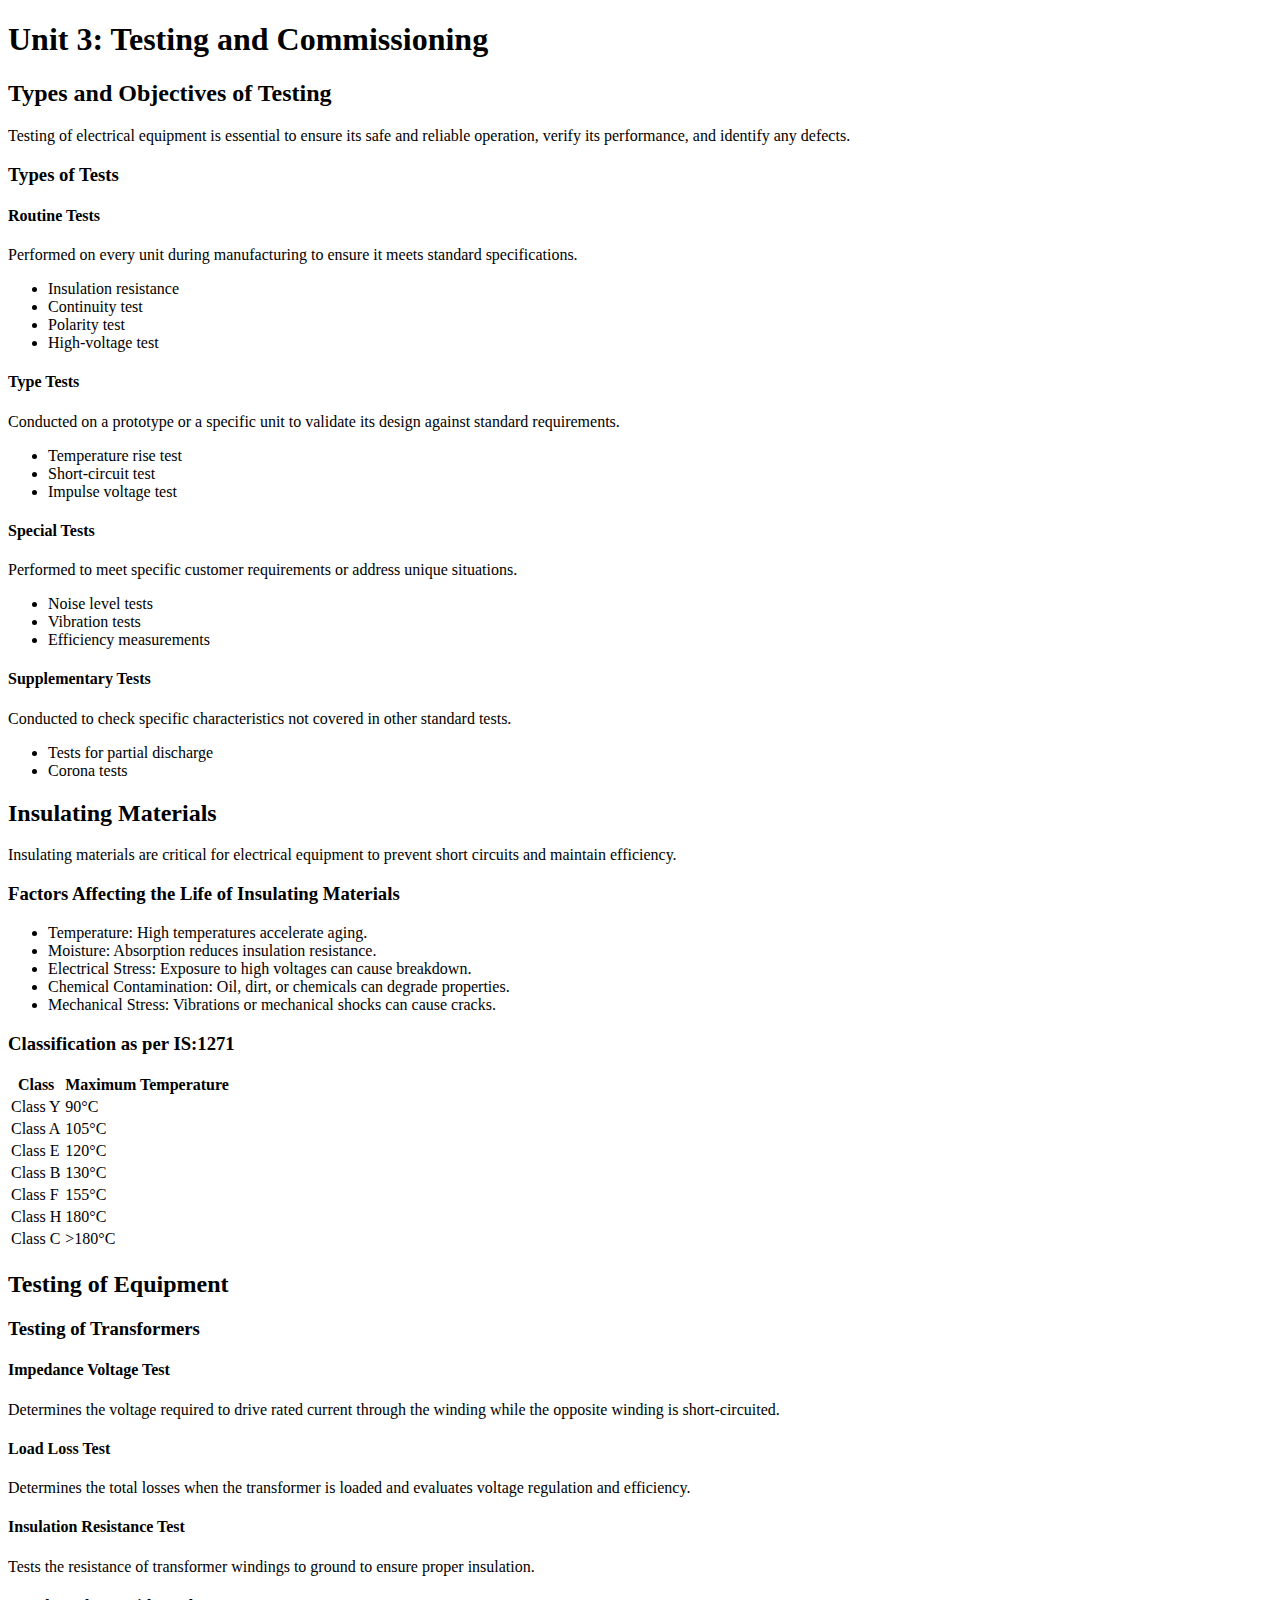
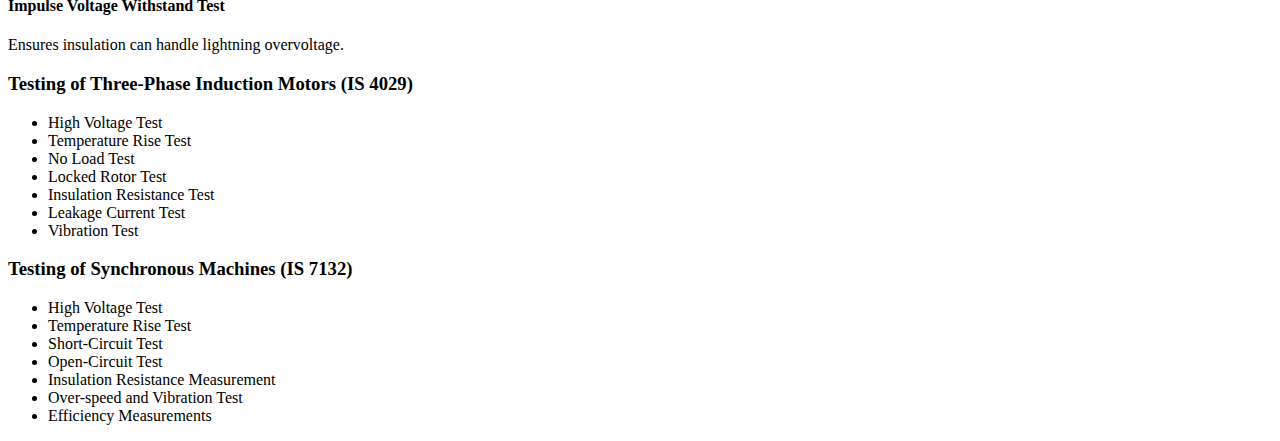
<file: Notes/ET&C/U3.html>
<!DOCTYPE html>
<html lang="en">
<head>
    <meta charset="UTF-8">
    <meta name="viewport" content="width=device-width, initial-scale=1.0">
    <title>Testing and Commissioning</title>

</head>
<body>
    <h1>Unit 3: Testing and Commissioning</h1>

    <h2>Types and Objectives of Testing</h2>
    <p>Testing of electrical equipment is essential to ensure its safe and reliable operation, verify its performance, and identify any defects.</p>
    
    <h3>Types of Tests</h3>
    <h4>Routine Tests</h4>
    <p>Performed on every unit during manufacturing to ensure it meets standard specifications.</p>
    <ul>
        <li>Insulation resistance</li>
        <li>Continuity test</li>
        <li>Polarity test</li>
        <li>High-voltage test</li>
    </ul>
    
    <h4>Type Tests</h4>
    <p>Conducted on a prototype or a specific unit to validate its design against standard requirements.</p>
    <ul>
        <li>Temperature rise test</li>
        <li>Short-circuit test</li>
        <li>Impulse voltage test</li>
    </ul>

    <h4>Special Tests</h4>
    <p>Performed to meet specific customer requirements or address unique situations.</p>
    <ul>
        <li>Noise level tests</li>
        <li>Vibration tests</li>
        <li>Efficiency measurements</li>
    </ul>

    <h4>Supplementary Tests</h4>
    <p>Conducted to check specific characteristics not covered in other standard tests.</p>
    <ul>
        <li>Tests for partial discharge</li>
        <li>Corona tests</li>
    </ul>

    <h2>Insulating Materials</h2>
    <p>Insulating materials are critical for electrical equipment to prevent short circuits and maintain efficiency.</p>

    <h3>Factors Affecting the Life of Insulating Materials</h3>
    <ul>
        <li>Temperature: High temperatures accelerate aging.</li>
        <li>Moisture: Absorption reduces insulation resistance.</li>
        <li>Electrical Stress: Exposure to high voltages can cause breakdown.</li>
        <li>Chemical Contamination: Oil, dirt, or chemicals can degrade properties.</li>
        <li>Mechanical Stress: Vibrations or mechanical shocks can cause cracks.</li>
    </ul>

    <h3>Classification as per IS:1271</h3>
    <table>
        <tr>
            <th>Class</th>
            <th>Maximum Temperature</th>
        </tr>
        <tr>
            <td>Class Y</td>
            <td>90°C</td>
        </tr>
        <tr>
            <td>Class A</td>
            <td>105°C</td>
        </tr>
        <tr>
            <td>Class E</td>
            <td>120°C</td>
        </tr>
        <tr>
            <td>Class B</td>
            <td>130°C</td>
        </tr>
        <tr>
            <td>Class F</td>
            <td>155°C</td>
        </tr>
        <tr>
            <td>Class H</td>
            <td>180°C</td>
        </tr>
        <tr>
            <td>Class C</td>
            <td>>180°C</td>
        </tr>
    </table>

    <h2>Testing of Equipment</h2>
    <h3>Testing of Transformers</h3>
    <h4>Impedance Voltage Test</h4>
    <p>Determines the voltage required to drive rated current through the winding while the opposite winding is short-circuited.</p>

    <h4>Load Loss Test</h4>
    <p>Determines the total losses when the transformer is loaded and evaluates voltage regulation and efficiency.</p>

    <h4>Insulation Resistance Test</h4>
    <p>Tests the resistance of transformer windings to ground to ensure proper insulation.</p>

    <h4>Impulse Voltage Withstand Test</h4>
    <p>Ensures insulation can handle lightning overvoltage.</p>

    <h3>Testing of Three-Phase Induction Motors (IS 4029)</h3>
    <ul>
        <li>High Voltage Test</li>
        <li>Temperature Rise Test</li>
        <li>No Load Test</li>
        <li>Locked Rotor Test</li>
        <li>Insulation Resistance Test</li>
        <li>Leakage Current Test</li>
        <li>Vibration Test</li>
    </ul>

    <h3>Testing of Synchronous Machines (IS 7132)</h3>
    <ul>
        <li>High Voltage Test</li>
        <li>Temperature Rise Test</li>
        <li>Short-Circuit Test</li>
        <li>Open-Circuit Test</li>
        <li>Insulation Resistance Measurement</li>
        <li>Over-speed and Vibration Test</li>
        <li>Efficiency Measurements</li>
    </ul>
</body>
</html>
</file>
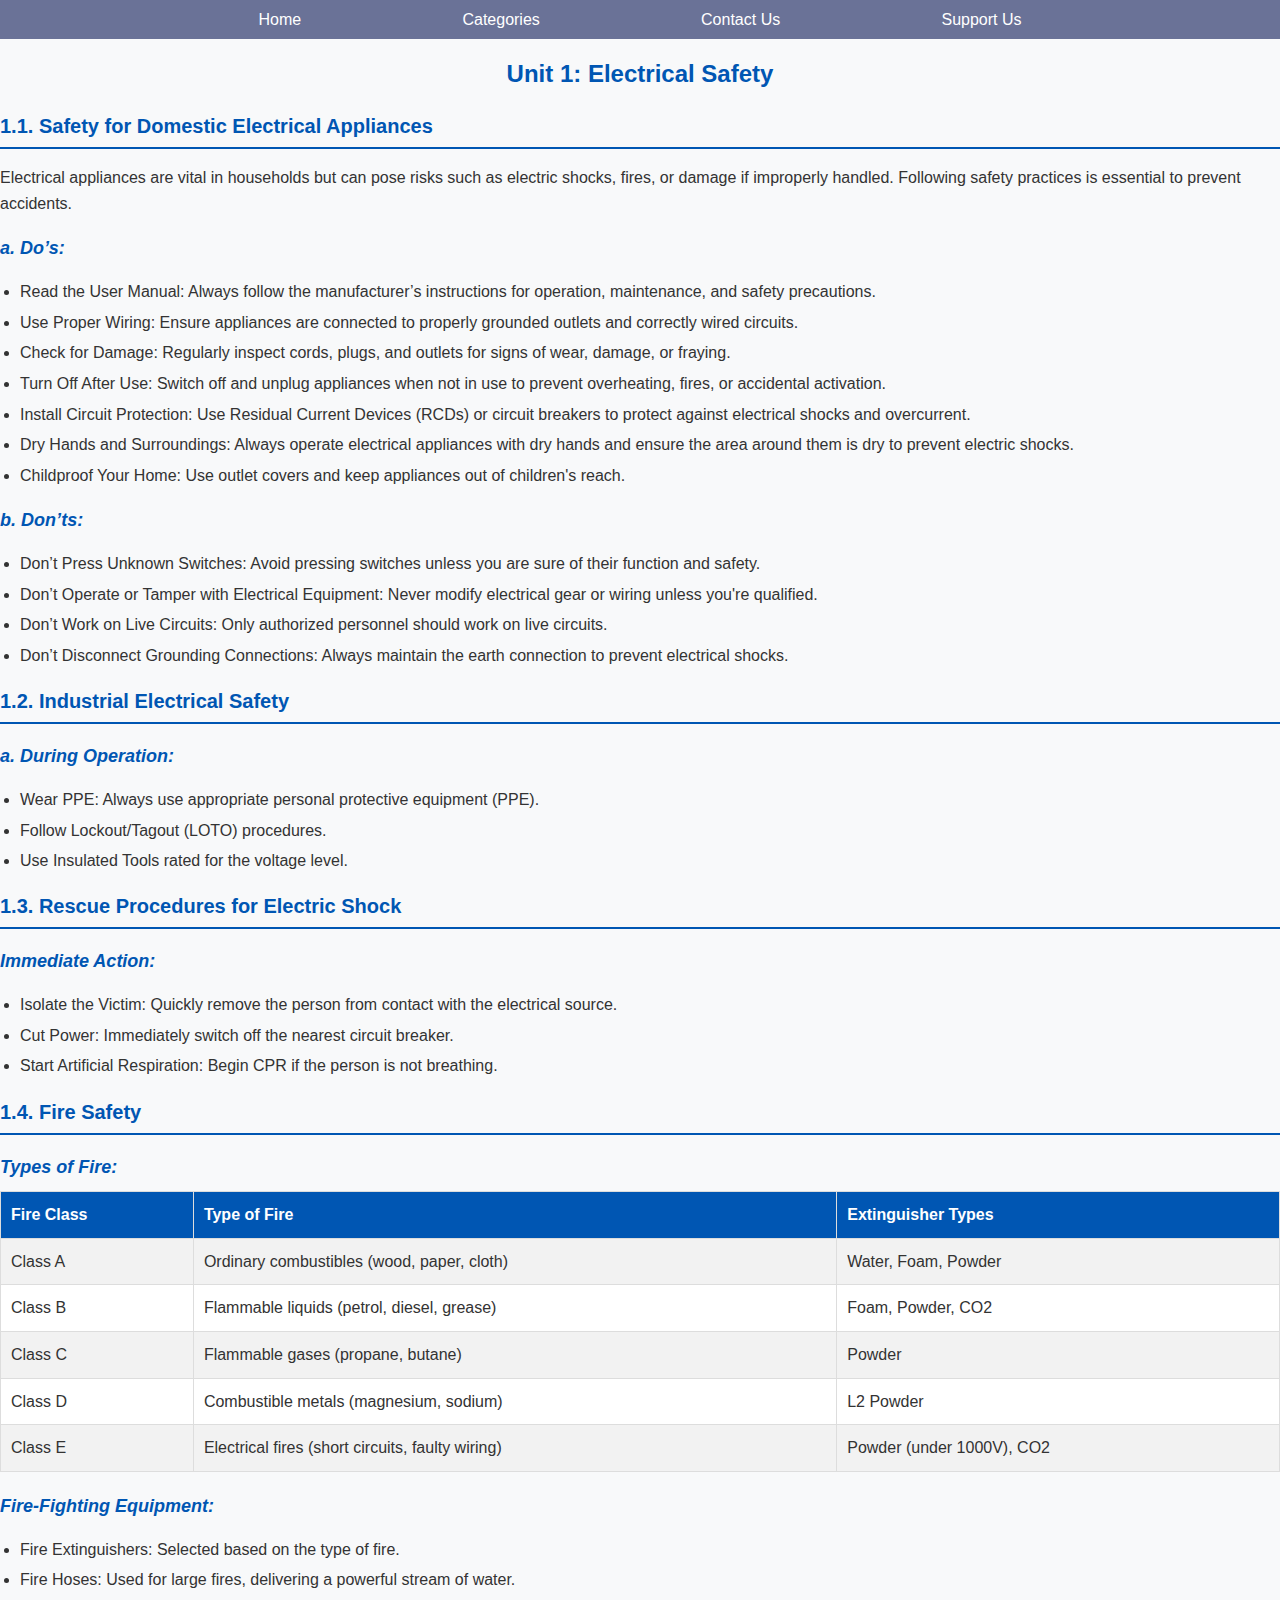
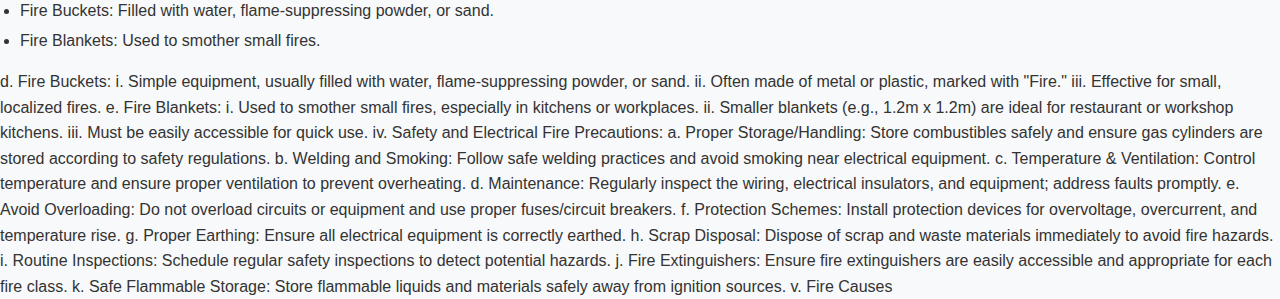
<file: Notes/ETnC/U1.html>
<!DOCTYPE html>
<html lang="en">
<head>
    <meta charset="UTF-8">
    <meta name="viewport" content="width=device-width, initial-scale=1.0">
    <title>unit 1</title>
    <link rel="stylesheet" href="../../style.css">
</head>
<body>
    <nav>
        <a href="../../index.html">Home</a>
        <a href="#">Categories</a>
        <a href="#">Contact Us</a>
        <a href="../../support and contact/support.html">Support Us</a>
      </nav>
    <div class="ntxt">

    <h1>Unit 1: Electrical Safety</h1>
    
    <h2>1.1. Safety for Domestic Electrical Appliances</h2>
    <p>Electrical appliances are vital in households but can pose risks such as electric shocks, fires, or damage if improperly handled. Following safety practices is essential to prevent accidents.</p>
    
    <h3>a. Do’s:</h3>
        <ul>
            <li>Read the User Manual: Always follow the manufacturer’s instructions for operation, maintenance, and safety precautions.</li>
            <li>Use Proper Wiring: Ensure appliances are connected to properly grounded outlets and correctly wired circuits.</li>
            <li>Check for Damage: Regularly inspect cords, plugs, and outlets for signs of wear, damage, or fraying.</li>
            <li>Turn Off After Use: Switch off and unplug appliances when not in use to prevent overheating, fires, or accidental activation.</li>
            <li>Install Circuit Protection: Use Residual Current Devices (RCDs) or circuit breakers to protect against electrical shocks and overcurrent.</li>
            <li>Dry Hands and Surroundings: Always operate electrical appliances with dry hands and ensure the area around them is dry to prevent electric shocks.</li>
            <li>Childproof Your Home: Use outlet covers and keep appliances out of children's reach.</li>
        </ul>
    <h3>b. Don’ts:</h3>
    <ul>
        <li>Don’t Press Unknown Switches: Avoid pressing switches unless you are sure of their function and safety.</li>
        <li>Don’t Operate or Tamper with Electrical Equipment: Never modify electrical gear or wiring unless you're qualified.</li>
        <li>Don’t Work on Live Circuits: Only authorized personnel should work on live circuits.</li>
        <li>Don’t Disconnect Grounding Connections: Always maintain the earth connection to prevent electrical shocks.</li>
    </ul>
    
    <h2>1.2. Industrial Electrical Safety</h2>
    <h3>a. During Operation:</h3>
    <ul>
        <li>Wear PPE: Always use appropriate personal protective equipment (PPE).</li>
        <li>Follow Lockout/Tagout (LOTO) procedures.</li>
        <li>Use Insulated Tools rated for the voltage level.</li>
    </ul>
    
    <h2>1.3. Rescue Procedures for Electric Shock</h2>
    <h3>Immediate Action:</h3>
    <ul>
        <li>Isolate the Victim: Quickly remove the person from contact with the electrical source.</li>
        <li>Cut Power: Immediately switch off the nearest circuit breaker.</li>
        <li>Start Artificial Respiration: Begin CPR if the person is not breathing.</li>
    </ul>
    
    <h2>1.4. Fire Safety</h2>
    <h3>Types of Fire:</h3>
    <table>
        <tr>
            <th>Fire Class</th>
            <th>Type of Fire</th>
            <th>Extinguisher Types</th>
        </tr>
        <tr>
            <td>Class A</td>
            <td>Ordinary combustibles (wood, paper, cloth)</td>
            <td>Water, Foam, Powder</td>
        </tr>
        <tr>
            <td>Class B</td>
            <td>Flammable liquids (petrol, diesel, grease)</td>
            <td>Foam, Powder, CO2</td>
        </tr>
        <tr>
            <td>Class C</td>
            <td>Flammable gases (propane, butane)</td>
            <td>Powder</td>
        </tr>
        <tr>
            <td>Class D</td>
            <td>Combustible metals (magnesium, sodium)</td>
            <td>L2 Powder</td>
        </tr>
        <tr>
            <td>Class E</td>
            <td>Electrical fires (short circuits, faulty wiring)</td>
            <td>Powder (under 1000V), CO2</td>
        </tr>
    </table>
    
    <h3>Fire-Fighting Equipment:</h3>
    <ul>
        <li>Fire Extinguishers: Selected based on the type of fire.</li>
        <li>Fire Hoses: Used for large fires, delivering a powerful stream of water.</li>
        <li>Fire Buckets: Filled with water, flame-suppressing powder, or sand.</li>
        <li>Fire Blankets: Used to smother small fires.</li>
    </ul>
</body>
</html>

d.	Fire Buckets:
i.	Simple equipment, usually filled with water, flame-suppressing powder, or sand.
ii.	Often made of metal or plastic, marked with "Fire."
iii.	Effective for small, localized fires.
e.	Fire Blankets:
i.	Used to smother small fires, especially in kitchens or workplaces.
ii.	Smaller blankets (e.g., 1.2m x 1.2m) are ideal for restaurant or workshop kitchens.
iii.	Must be easily accessible for quick use.

iv.	Safety and Electrical Fire Precautions:
a.	Proper Storage/Handling: Store combustibles safely and ensure gas cylinders are stored according to safety regulations.
b.	Welding and Smoking: Follow safe welding practices and avoid smoking near electrical equipment.
c.	Temperature & Ventilation: Control temperature and ensure proper ventilation to prevent overheating.
d.	Maintenance: Regularly inspect the wiring, electrical insulators, and equipment; address faults promptly.
e.	Avoid Overloading: Do not overload circuits or equipment and use proper fuses/circuit breakers.
f.	Protection Schemes: Install protection devices for overvoltage, overcurrent, and temperature rise.
g.	Proper Earthing: Ensure all electrical equipment is correctly earthed.
h.	Scrap Disposal: Dispose of scrap and waste materials immediately to avoid fire hazards.
i.	Routine Inspections: Schedule regular safety inspections to detect potential hazards.
j.	Fire Extinguishers: Ensure fire extinguishers are easily accessible and appropriate for each fire class.
k.	Safe Flammable Storage: Store flammable liquids and materials safely away from ignition sources.

v.	Fire Causes
</div>
</body>
</html>
</file>
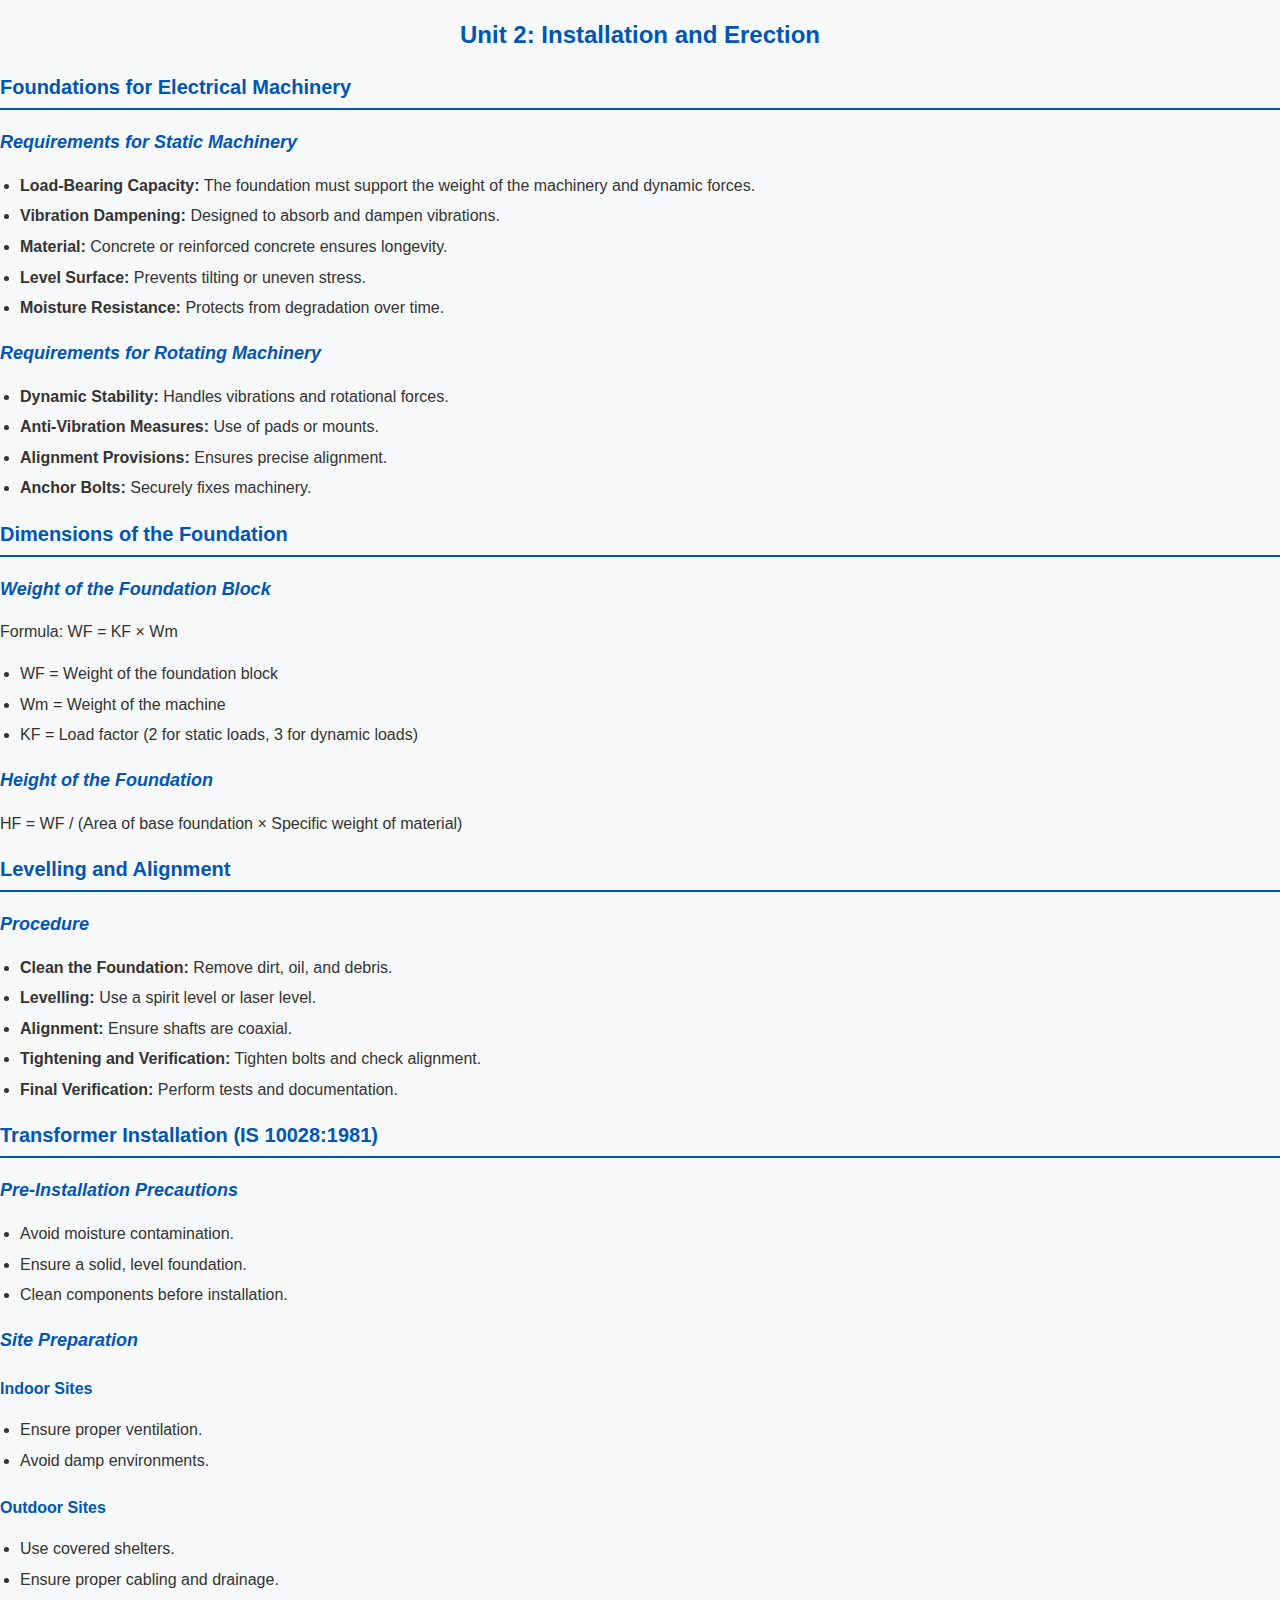
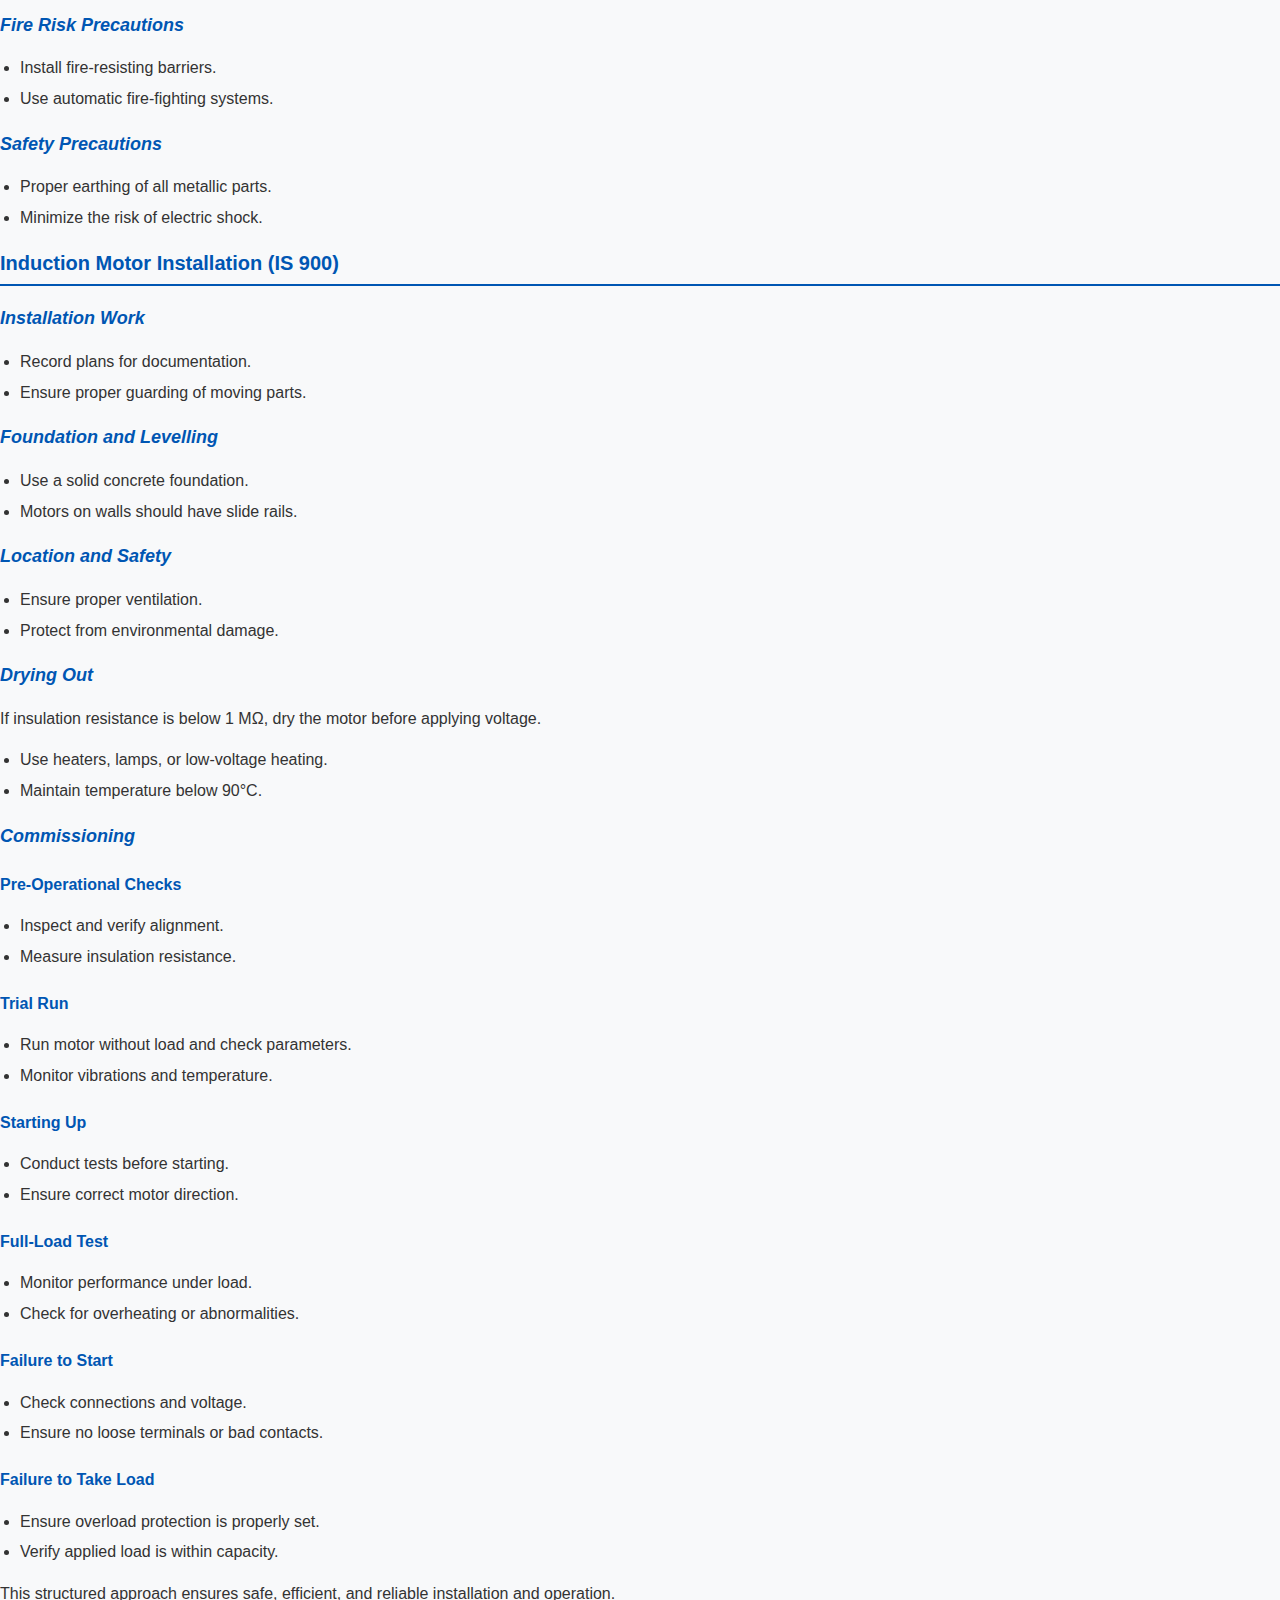
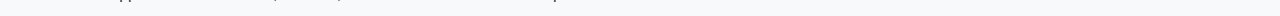
<file: Notes/ETnC/U2.html>
<!DOCTYPE html>
<html lang="en">
<head>
    <meta charset="UTF-8">
    <meta name="viewport" content="width=device-width, initial-scale=1.0">
    <title>unit 2  </title>
    <link rel="stylesheet" href="../../style.css">
</head>
<body>
    <h1>Unit 2: Installation and Erection</h1>
    
    <h2>Foundations for Electrical Machinery</h2>
    <h3>Requirements for Static Machinery</h3>
    <ul>
        <li><strong>Load-Bearing Capacity:</strong> The foundation must support the weight of the machinery and dynamic forces.</li>
        <li><strong>Vibration Dampening:</strong> Designed to absorb and dampen vibrations.</li>
        <li><strong>Material:</strong> Concrete or reinforced concrete ensures longevity.</li>
        <li><strong>Level Surface:</strong> Prevents tilting or uneven stress.</li>
        <li><strong>Moisture Resistance:</strong> Protects from degradation over time.</li>
    </ul>

    <h3>Requirements for Rotating Machinery</h3>
    <ul>
        <li><strong>Dynamic Stability:</strong> Handles vibrations and rotational forces.</li>
        <li><strong>Anti-Vibration Measures:</strong> Use of pads or mounts.</li>
        <li><strong>Alignment Provisions:</strong> Ensures precise alignment.</li>
        <li><strong>Anchor Bolts:</strong> Securely fixes machinery.</li>
    </ul>

    <h2>Dimensions of the Foundation</h2>
    <h3>Weight of the Foundation Block</h3>
    <p>Formula: WF = KF × Wm</p>
    <ul>
        <li>WF = Weight of the foundation block</li>
        <li>Wm = Weight of the machine</li>
        <li>KF = Load factor (2 for static loads, 3 for dynamic loads)</li>
    </ul>
    
    <h3>Height of the Foundation</h3>
    <p>HF = WF / (Area of base foundation × Specific weight of material)</p>
    
    <h2>Levelling and Alignment</h2>
    <h3>Procedure</h3>
    <ul>
        <li><strong>Clean the Foundation:</strong> Remove dirt, oil, and debris.</li>
        <li><strong>Levelling:</strong> Use a spirit level or laser level.</li>
        <li><strong>Alignment:</strong> Ensure shafts are coaxial.</li>
        <li><strong>Tightening and Verification:</strong> Tighten bolts and check alignment.</li>
        <li><strong>Final Verification:</strong> Perform tests and documentation.</li>
    </ul>
    
    <h2>Transformer Installation (IS 10028:1981)</h2>
    <h3>Pre-Installation Precautions</h3>
    <ul>
        <li>Avoid moisture contamination.</li>
        <li>Ensure a solid, level foundation.</li>
        <li>Clean components before installation.</li>
    </ul>
    
    <h3>Site Preparation</h3>
    <h4>Indoor Sites</h4>
    <ul>
        <li>Ensure proper ventilation.</li>
        <li>Avoid damp environments.</li>
    </ul>
    
    <h4>Outdoor Sites</h4>
    <ul>
        <li>Use covered shelters.</li>
        <li>Ensure proper cabling and drainage.</li>
    </ul>
    
    <h3>Fire Risk Precautions</h3>
    <ul>
        <li>Install fire-resisting barriers.</li>
        <li>Use automatic fire-fighting systems.</li>
    </ul>
    
    <h3>Safety Precautions</h3>
    <ul>
        <li>Proper earthing of all metallic parts.</li>
        <li>Minimize the risk of electric shock.</li>
    </ul>
    
    <h2>Induction Motor Installation (IS 900)</h2>
    <h3>Installation Work</h3>
    <ul>
        <li>Record plans for documentation.</li>
        <li>Ensure proper guarding of moving parts.</li>
    </ul>
    
    <h3>Foundation and Levelling</h3>
    <ul>
        <li>Use a solid concrete foundation.</li>
        <li>Motors on walls should have slide rails.</li>
    </ul>
    
    <h3>Location and Safety</h3>
    <ul>
        <li>Ensure proper ventilation.</li>
        <li>Protect from environmental damage.</li>
    </ul>
    
    <h3>Drying Out</h3>
    <p>If insulation resistance is below 1 MΩ, dry the motor before applying voltage.</p>
    <ul>
        <li>Use heaters, lamps, or low-voltage heating.</li>
        <li>Maintain temperature below 90°C.</li>
    </ul>
    
    <h3>Commissioning</h3>
    <h4>Pre-Operational Checks</h4>
    <ul>
        <li>Inspect and verify alignment.</li>
        <li>Measure insulation resistance.</li>
    </ul>
    
    <h4>Trial Run</h4>
    <ul>
        <li>Run motor without load and check parameters.</li>
        <li>Monitor vibrations and temperature.</li>
    </ul>
    
    <h4>Starting Up</h4>
    <ul>
        <li>Conduct tests before starting.</li>
        <li>Ensure correct motor direction.</li>
    </ul>
    
    <h4>Full-Load Test</h4>
    <ul>
        <li>Monitor performance under load.</li>
        <li>Check for overheating or abnormalities.</li>
    </ul>
    
    <h4>Failure to Start</h4>
    <ul>
        <li>Check connections and voltage.</li>
        <li>Ensure no loose terminals or bad contacts.</li>
    </ul>
    
    <h4>Failure to Take Load</h4>
    <ul>
        <li>Ensure overload protection is properly set.</li>
        <li>Verify applied load is within capacity.</li>
    </ul>
    
    <p>This structured approach ensures safe, efficient, and reliable installation and operation.</p>
</body>
</html>
</file>
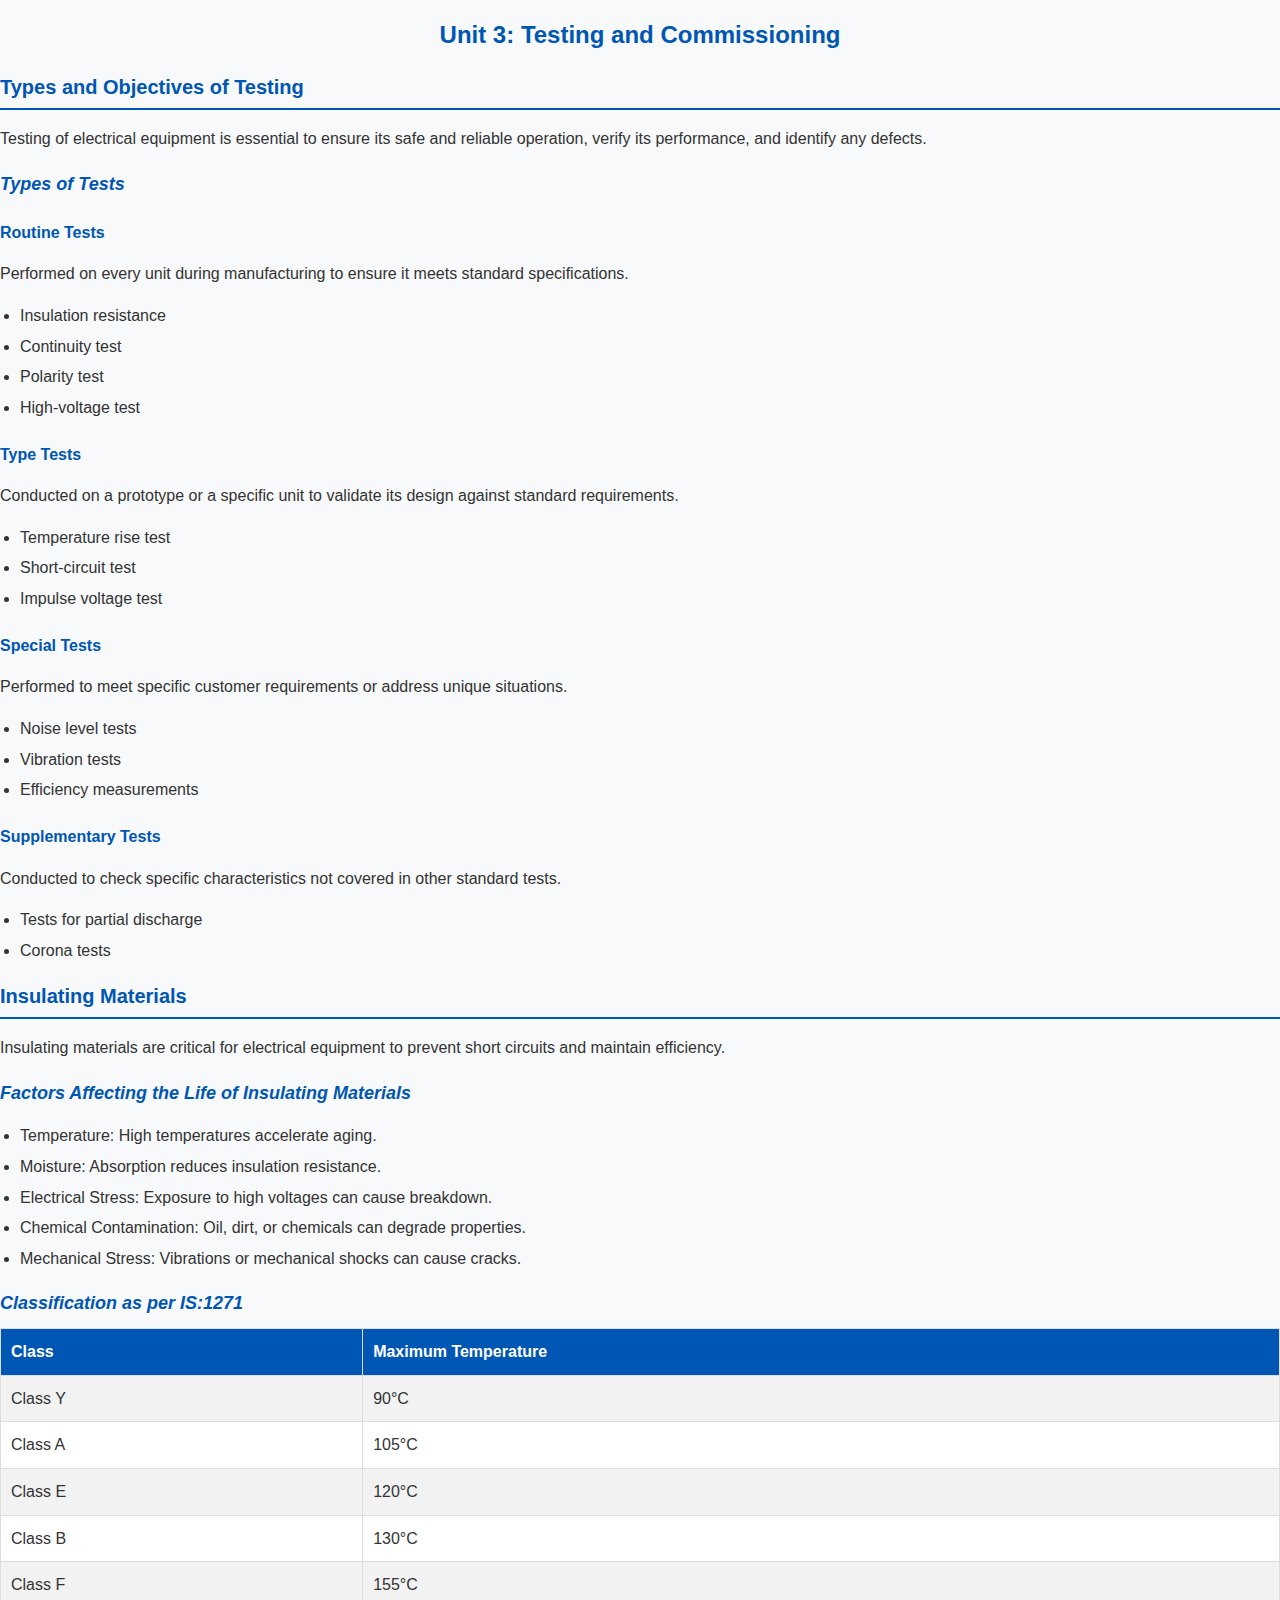
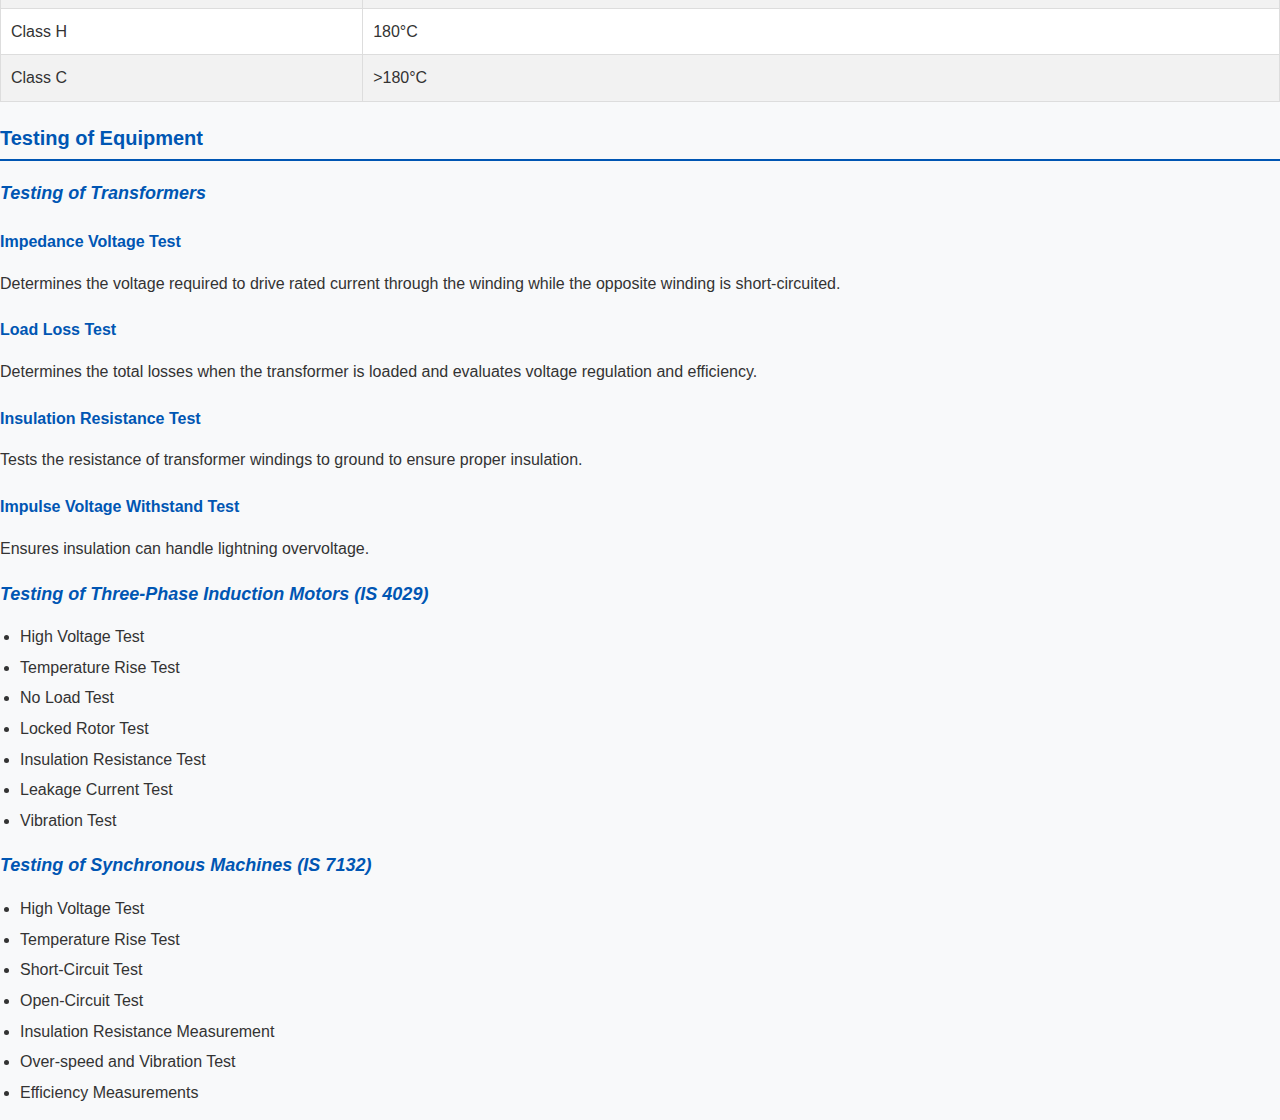
<file: Notes/ETnC/U3.html>
<!DOCTYPE html>
<html lang="en">
<head>
    <meta charset="UTF-8">
    <meta name="viewport" content="width=device-width, initial-scale=1.0">
    <title>Testing and Commissioning</title>
    <link rel="stylesheet" href="../../style.css">

</head>
<body>
    <h1>Unit 3: Testing and Commissioning</h1>

    <h2>Types and Objectives of Testing</h2>
    <p>Testing of electrical equipment is essential to ensure its safe and reliable operation, verify its performance, and identify any defects.</p>
    
    <h3>Types of Tests</h3>
    <h4>Routine Tests</h4>
    <p>Performed on every unit during manufacturing to ensure it meets standard specifications.</p>
    <ul>
        <li>Insulation resistance</li>
        <li>Continuity test</li>
        <li>Polarity test</li>
        <li>High-voltage test</li>
    </ul>
    
    <h4>Type Tests</h4>
    <p>Conducted on a prototype or a specific unit to validate its design against standard requirements.</p>
    <ul>
        <li>Temperature rise test</li>
        <li>Short-circuit test</li>
        <li>Impulse voltage test</li>
    </ul>

    <h4>Special Tests</h4>
    <p>Performed to meet specific customer requirements or address unique situations.</p>
    <ul>
        <li>Noise level tests</li>
        <li>Vibration tests</li>
        <li>Efficiency measurements</li>
    </ul>

    <h4>Supplementary Tests</h4>
    <p>Conducted to check specific characteristics not covered in other standard tests.</p>
    <ul>
        <li>Tests for partial discharge</li>
        <li>Corona tests</li>
    </ul>

    <h2>Insulating Materials</h2>
    <p>Insulating materials are critical for electrical equipment to prevent short circuits and maintain efficiency.</p>

    <h3>Factors Affecting the Life of Insulating Materials</h3>
    <ul>
        <li>Temperature: High temperatures accelerate aging.</li>
        <li>Moisture: Absorption reduces insulation resistance.</li>
        <li>Electrical Stress: Exposure to high voltages can cause breakdown.</li>
        <li>Chemical Contamination: Oil, dirt, or chemicals can degrade properties.</li>
        <li>Mechanical Stress: Vibrations or mechanical shocks can cause cracks.</li>
    </ul>

    <h3>Classification as per IS:1271</h3>
    <table>
        <tr>
            <th>Class</th>
            <th>Maximum Temperature</th>
        </tr>
        <tr>
            <td>Class Y</td>
            <td>90°C</td>
        </tr>
        <tr>
            <td>Class A</td>
            <td>105°C</td>
        </tr>
        <tr>
            <td>Class E</td>
            <td>120°C</td>
        </tr>
        <tr>
            <td>Class B</td>
            <td>130°C</td>
        </tr>
        <tr>
            <td>Class F</td>
            <td>155°C</td>
        </tr>
        <tr>
            <td>Class H</td>
            <td>180°C</td>
        </tr>
        <tr>
            <td>Class C</td>
            <td>>180°C</td>
        </tr>
    </table>

    <h2>Testing of Equipment</h2>
    <h3>Testing of Transformers</h3>
    <h4>Impedance Voltage Test</h4>
    <p>Determines the voltage required to drive rated current through the winding while the opposite winding is short-circuited.</p>

    <h4>Load Loss Test</h4>
    <p>Determines the total losses when the transformer is loaded and evaluates voltage regulation and efficiency.</p>

    <h4>Insulation Resistance Test</h4>
    <p>Tests the resistance of transformer windings to ground to ensure proper insulation.</p>

    <h4>Impulse Voltage Withstand Test</h4>
    <p>Ensures insulation can handle lightning overvoltage.</p>

    <h3>Testing of Three-Phase Induction Motors (IS 4029)</h3>
    <ul>
        <li>High Voltage Test</li>
        <li>Temperature Rise Test</li>
        <li>No Load Test</li>
        <li>Locked Rotor Test</li>
        <li>Insulation Resistance Test</li>
        <li>Leakage Current Test</li>
        <li>Vibration Test</li>
    </ul>

    <h3>Testing of Synchronous Machines (IS 7132)</h3>
    <ul>
        <li>High Voltage Test</li>
        <li>Temperature Rise Test</li>
        <li>Short-Circuit Test</li>
        <li>Open-Circuit Test</li>
        <li>Insulation Resistance Measurement</li>
        <li>Over-speed and Vibration Test</li>
        <li>Efficiency Measurements</li>
    </ul>
</body>
</html>
</file>
<file: style.css>
* {
  user-select: none;  /* Standard */
  -webkit-user-select: none; /* Chrome, Safari */
  -moz-user-select: none; /* Firefox */
  -ms-user-select: none; /* Edge */
}

/* General Document Styling */
body {
  font-family: Arial, sans-serif;
  line-height: 1.6;
  margin: 0;
  padding: 0;
  background-color: #f8f9fa;
  color: #333;
}

/* Header */
header {
  background: #9acbd0;
  color: rgb(0, 0, 0);
  padding: 20px 0;
  text-align: center;
}

.h1 {
  margin: 0;
  font-weight: bolder;
  font-family: Serif;
  font-size: 3rem;
  color: #ff0000;
}

.p1 {
  font-size: small;
}

/* Navigation */
nav {
  background: #6a7297;
  padding: 5px 0;
  text-align: center;
  display: flex;
  justify-content: center;
  align-items: center;
}

nav a {
  color: white;
  text-decoration: none;
  padding: 0.2vh 1.8vw;
  margin: 0 4.5vw;
  font-weight: normal;
  transition: background 0.4s ease;
}

nav a:hover {
  background: #97b2c8;
  border-radius: 7px;
  border: 1px solid rgb(95, 231, 255);
}

/* Main Body */
.bdy {
  max-width: 800px;
  margin: 20px auto;
  background: white;
  padding: 20px;
  box-shadow: 0 0 10px rgba(0, 0, 0, 0.1);
  border-radius: 8px;
  display: flex;
  align-items: center;
  flex-direction: column;
}

.h2 {
  color: #5c6784;
  font-weight: normal;  
}

.bdy a {
  display: block;
  margin: 10px 0;
  padding: 10px;
  background: #0099cc;
  color: white;
  text-decoration: none;
  border-radius: 5px;
  font-weight: normal;
  transition: background 0.3s ease, transform 0.2s ease;
  width: 30vw;
  text-align: center;
}

.bdy a:hover {
  background: #5bb8d7;
  transform: scale(1.1);
}

/* Footer */
footer {
  background: #6e87d8;
  color: white;
  padding: 1px 0;
  width: 100%;
  margin-top: auto;
  text-align: center;
}

/* Heading Styles */
h1, h2, h3, h4, h5, h6 {
  color: #0056b3;
  margin-bottom: 10px;
}

h1 {
  font-size: 24px;
  text-align: center;
  font-weight: bold;
}

h2 {
  font-size: 20px;
  border-bottom: 2px solid #0056b3;
  padding-bottom: 5px;
}

h3 {
  font-size: 18px;
  font-style: italic;
}

/* Paragraph and List Styling */
p {
  margin-bottom: 10px;
}

ul, ol {
  margin-bottom: 15px;
  padding-left: 20px;
}

ul li, ol li {
  margin-bottom: 5px;
}

/* Table Styling */
table {
  width: 100%;
  border-collapse: collapse;
  margin-bottom: 20px;
  background-color: #fff;
}

table th, table td {
  border: 1px solid #ddd;
  padding: 10px;
  text-align: left;
}

table th {
  background-color: #0056b3;
  color: #fff;
}

table tr:nth-child(even) {
  background-color: #f2f2f2;
}

/* Highlight Important Sections */
.important {
  font-weight: bold;
  color: red;
}

/* Responsive Design */
@media (max-width: 768px) {
  body {
      font-size: 14px;
  }
  h1 {
      font-size: 22px;
  }
  h2 {
      font-size: 18px;
  }
}
</file>
